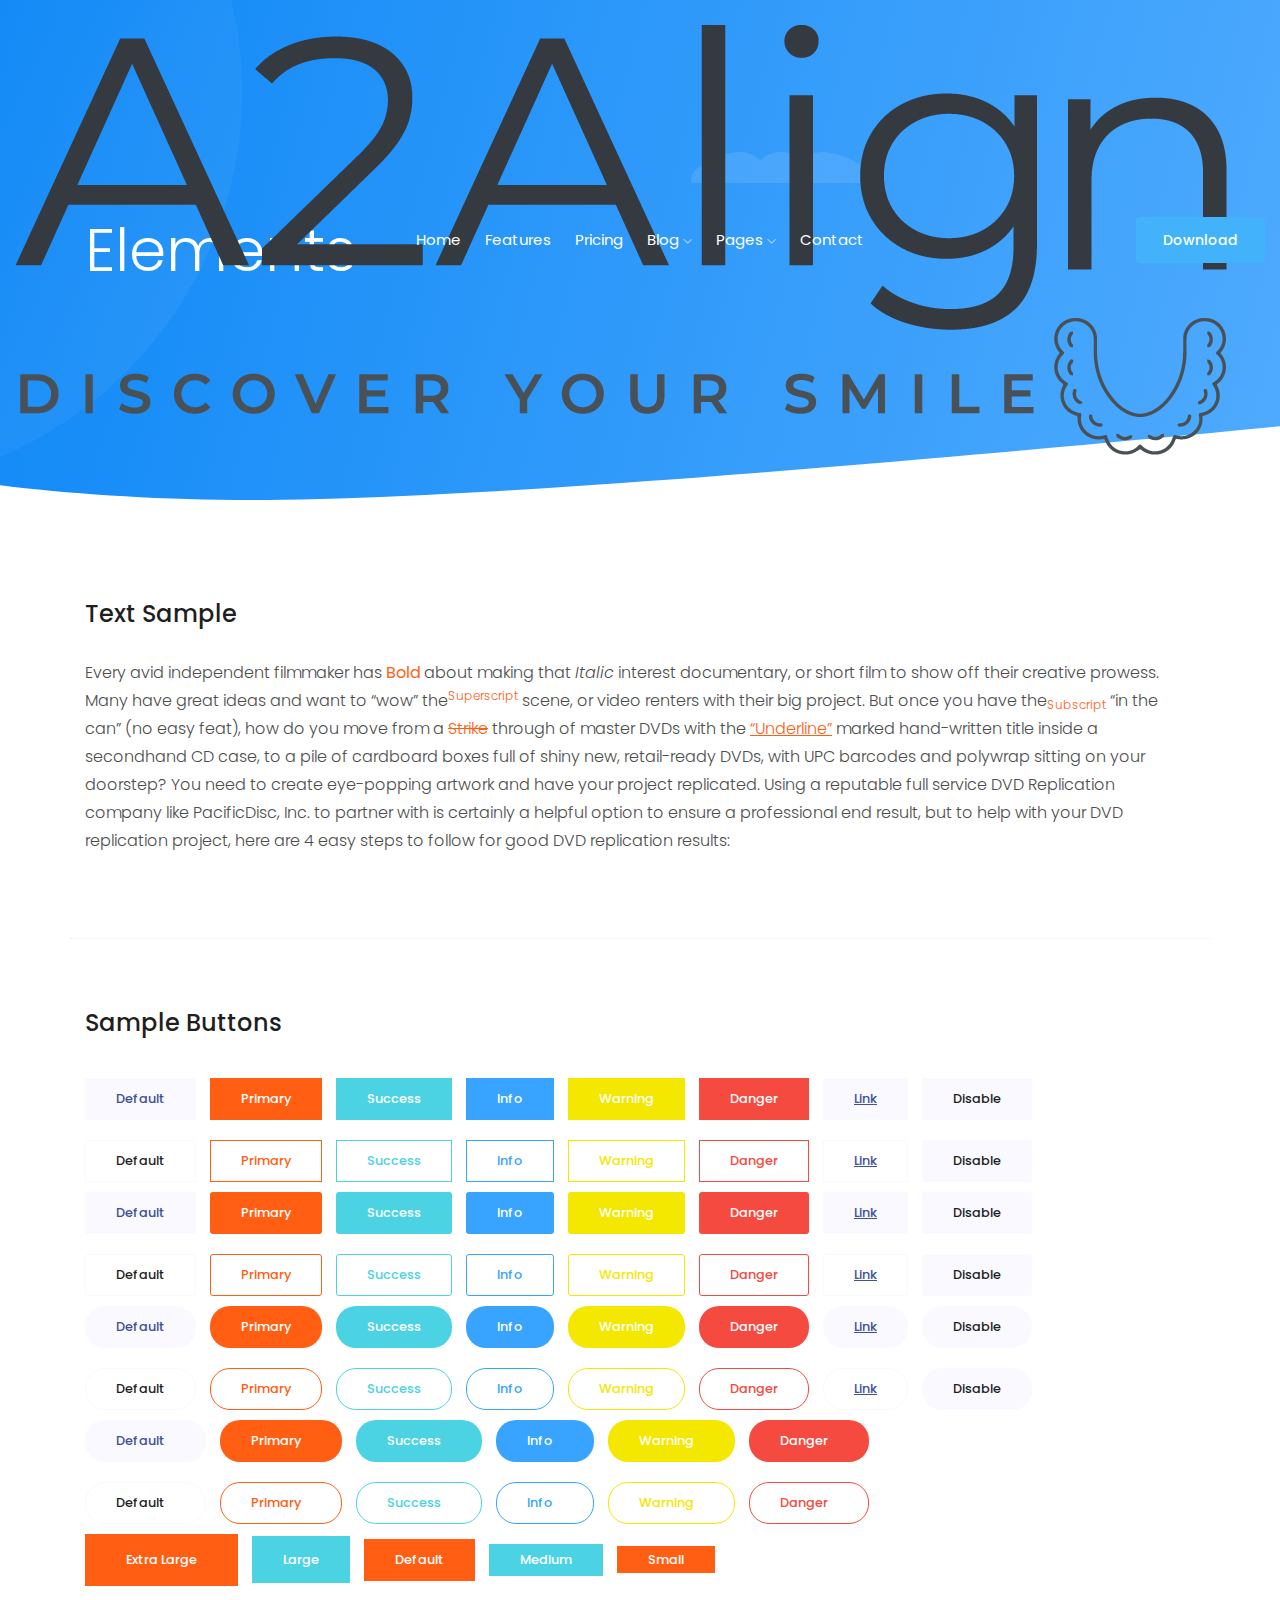
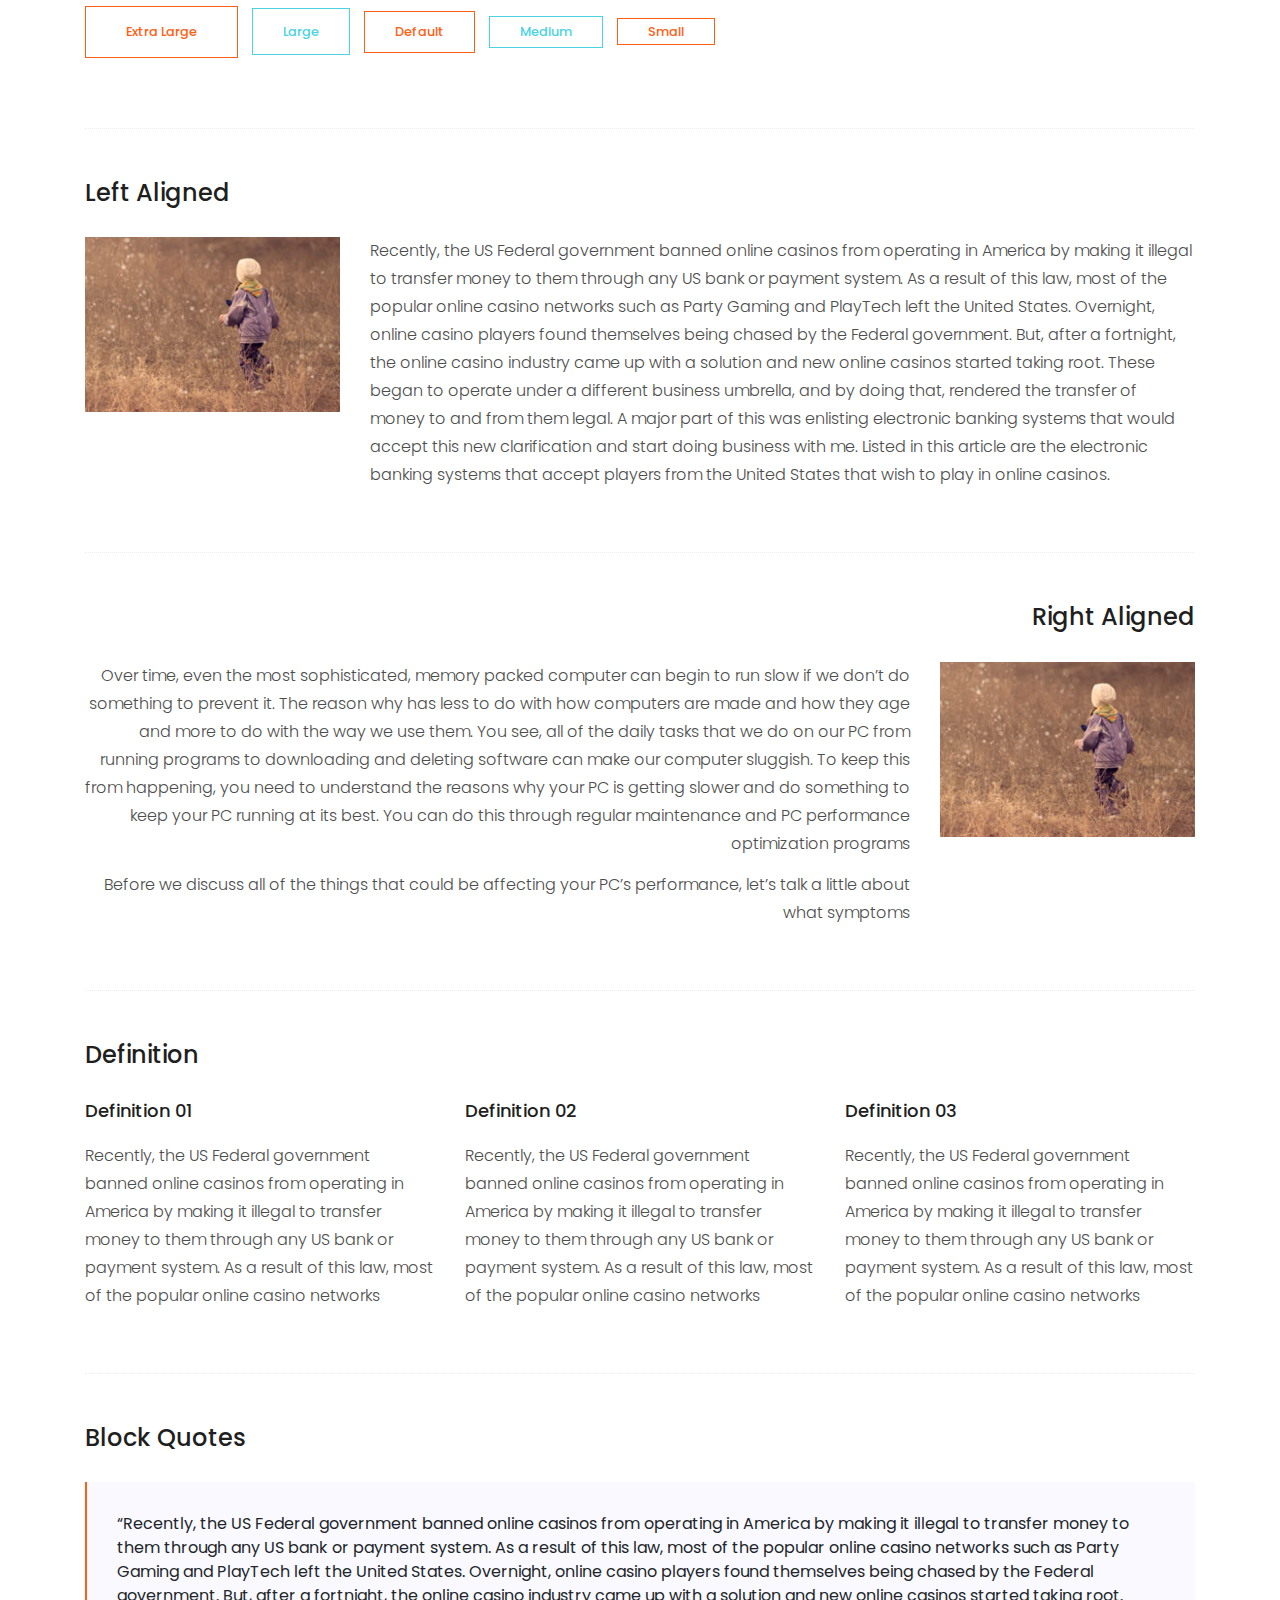
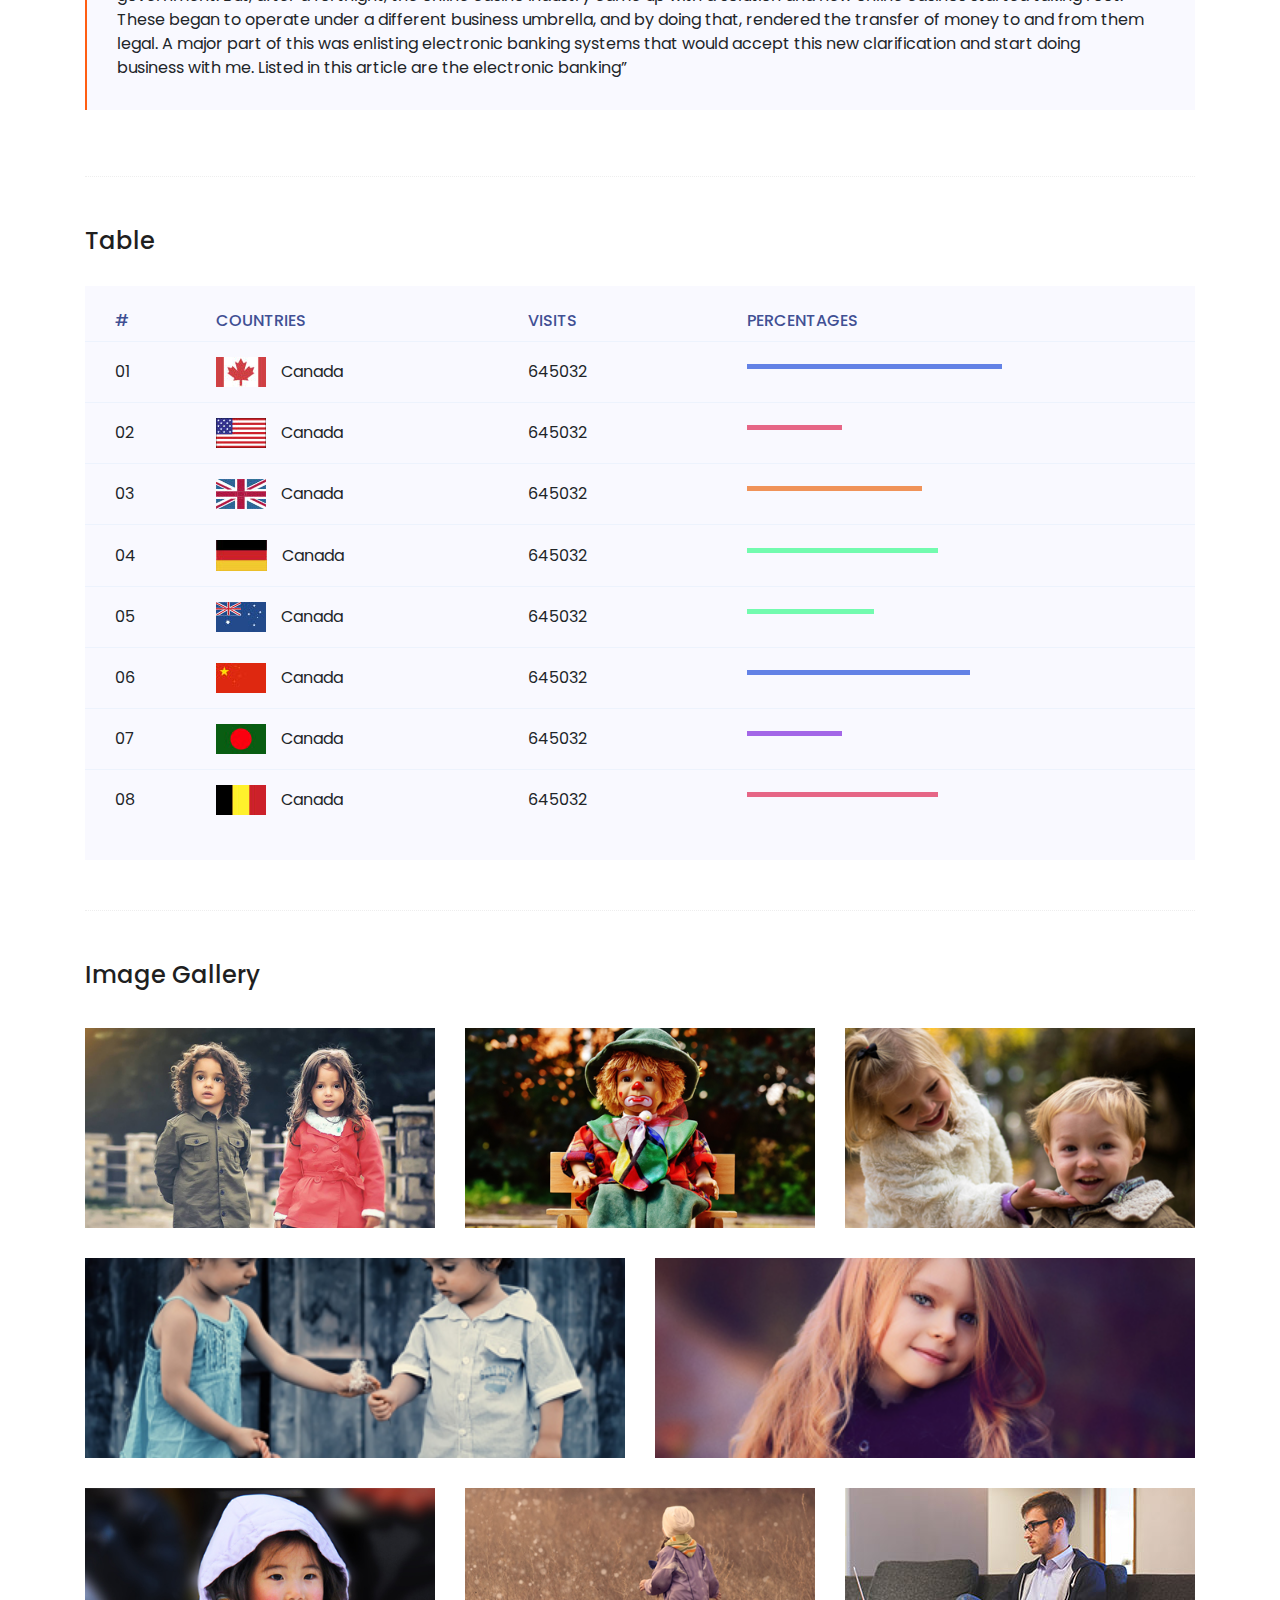
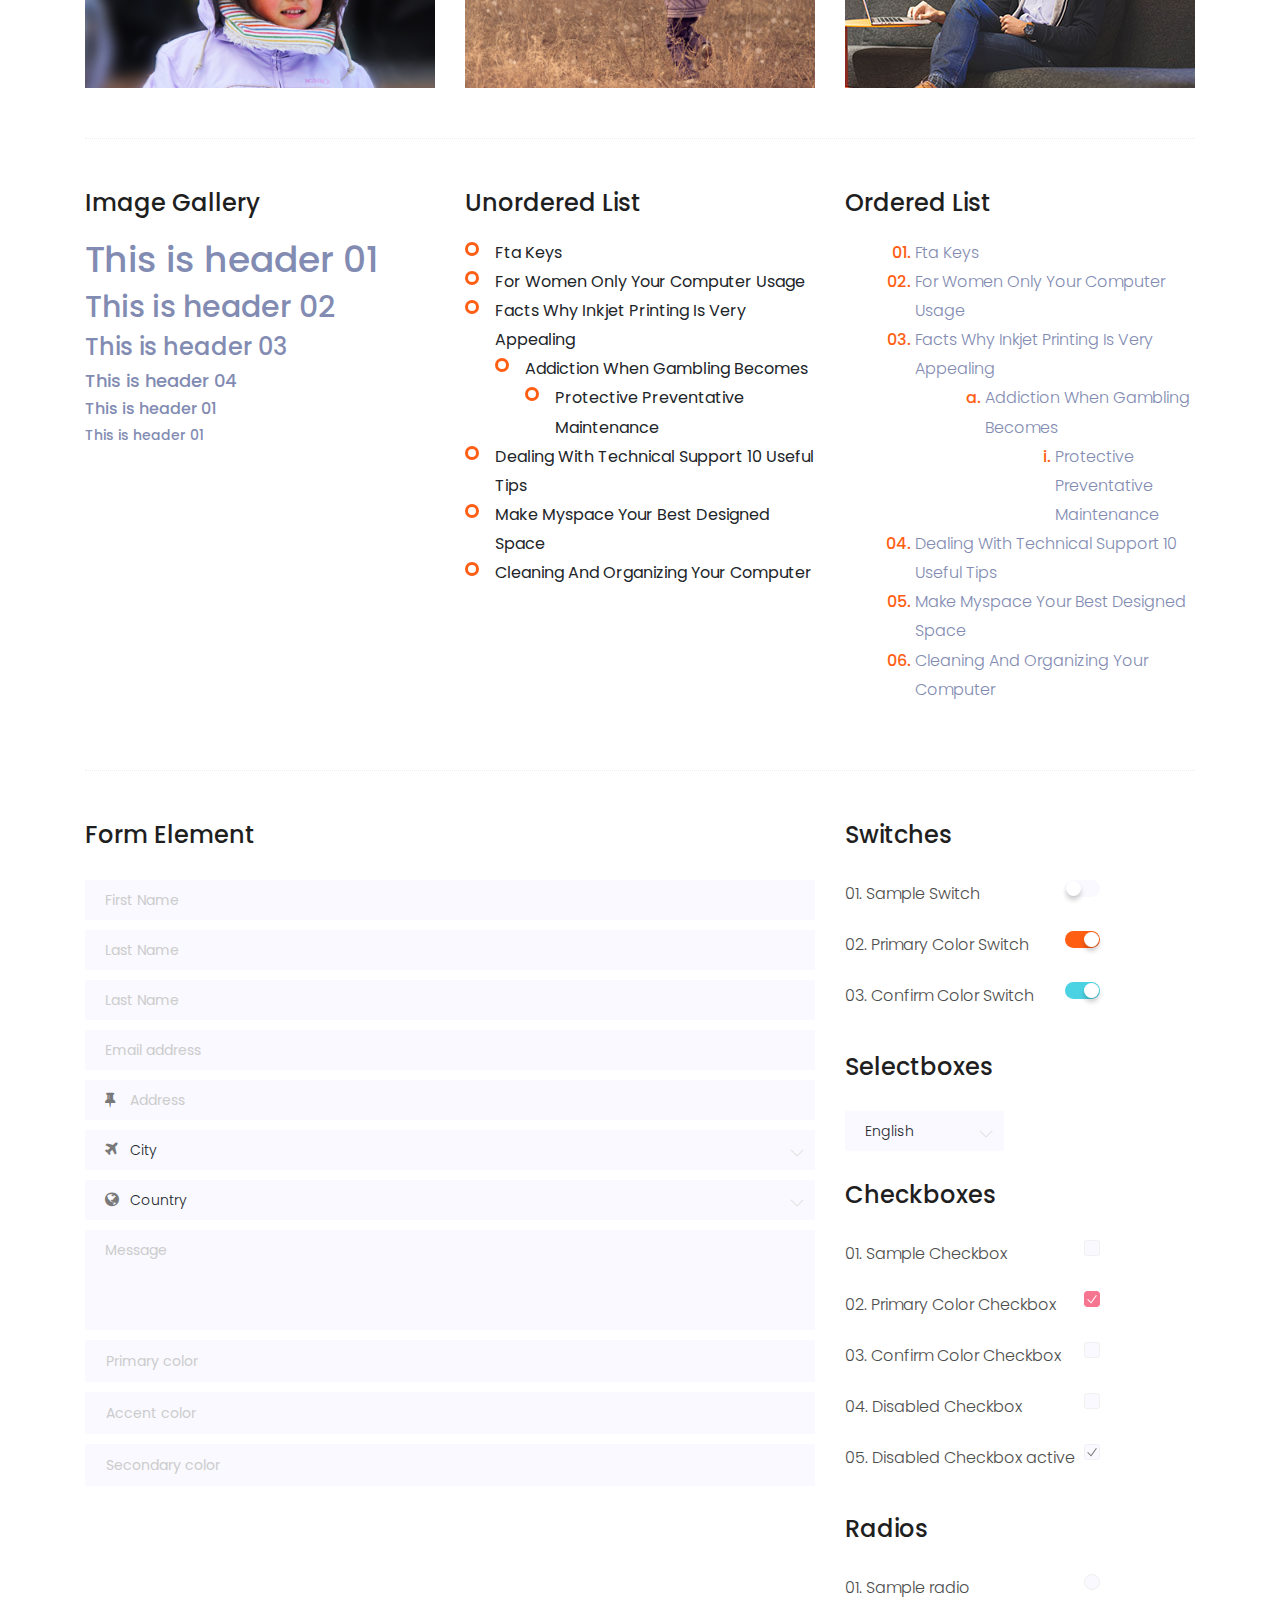
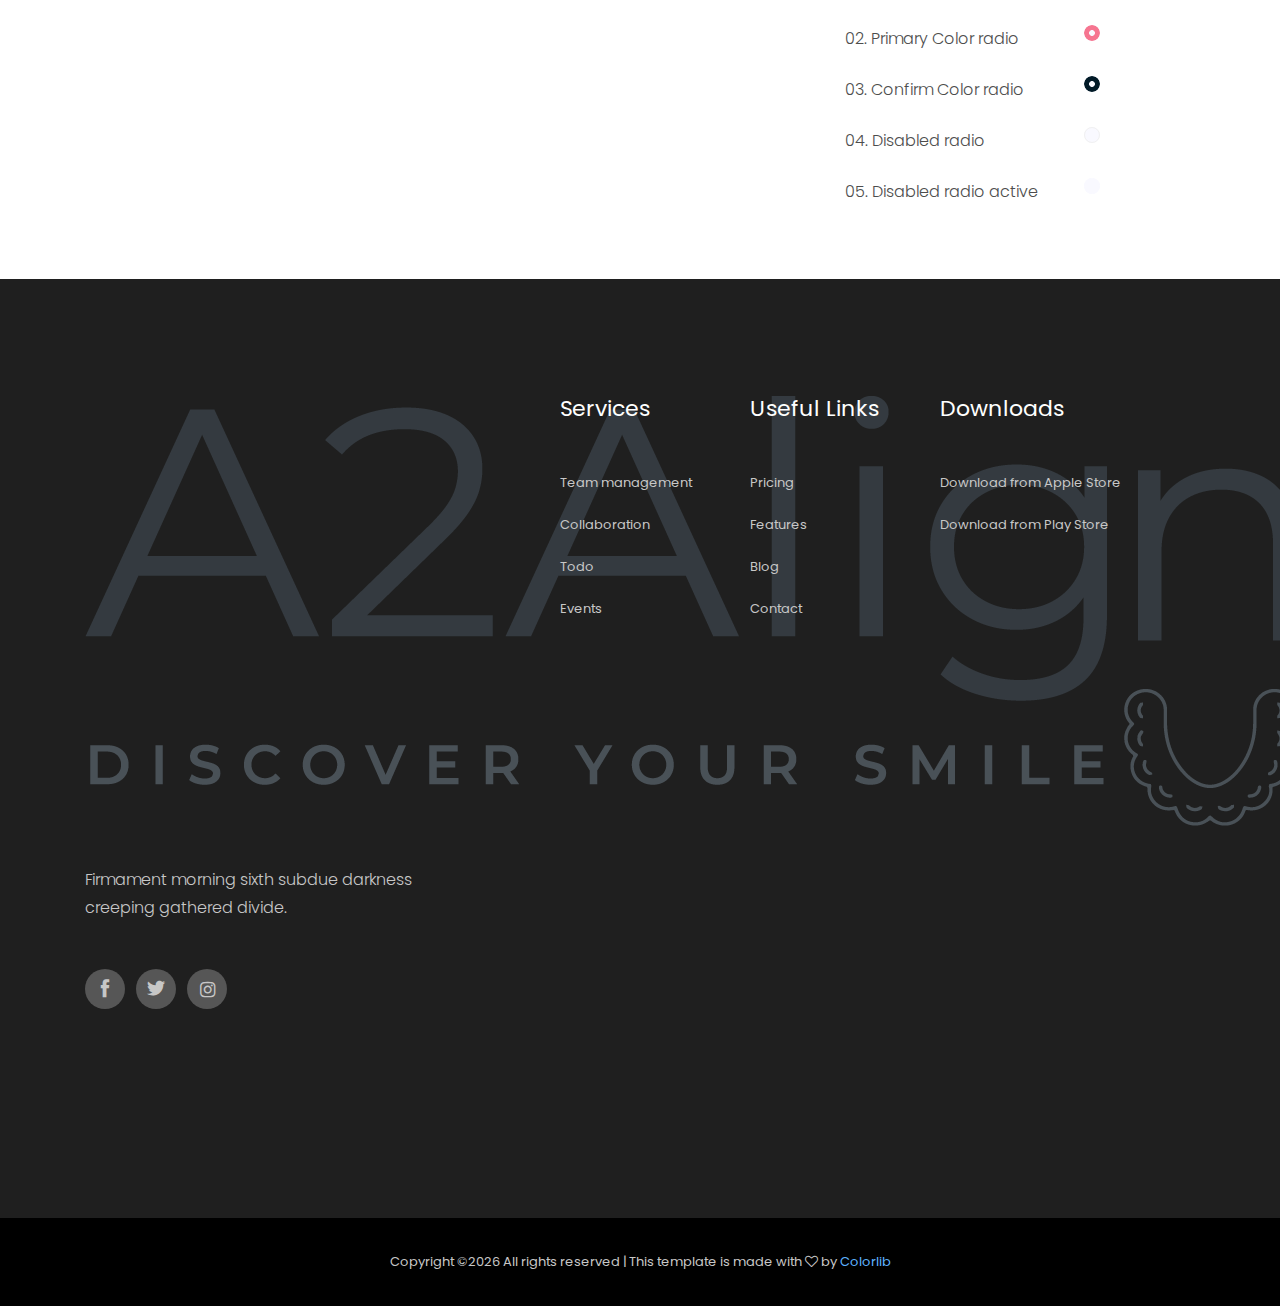
<file: elements.html>
<!doctype html>
<html class="no-js" lang="zxx">

<head>
	<meta charset="utf-8">
	<meta http-equiv="x-ua-compatible" content="ie=edge">
	<title>AppLab</title>
	<meta name="description" content="">
	<meta name="viewport" content="width=device-width, initial-scale=1">

	<!-- <link rel="manifest" href="site.webmanifest"> -->
	<!-- Place favicon.ico in the root directory -->

	<!-- CSS here -->
	<link rel="stylesheet" href="css/bootstrap.min.css">
	<link rel="stylesheet" href="css/owl.carousel.min.css">
	<link rel="stylesheet" href="css/magnific-popup.css">
	<link rel="stylesheet" href="css/font-awesome.min.css">
	<link rel="stylesheet" href="css/themify-icons.css">
	<link rel="stylesheet" href="css/nice-select.css">
	<link rel="stylesheet" href="css/flaticon.css">
	<link rel="stylesheet" href="css/gijgo.css">
	<link rel="stylesheet" href="css/animate.min.css">
	<link rel="stylesheet" href="css/slicknav.css">
	<link rel="stylesheet" href="css/style.css">
	<!-- <link rel="stylesheet" href="css/responsive.css"> -->
</head>

<body>
	<!--[if lte IE 9]>
            <p class="browserupgrade">You are using an <strong>outdated</strong> browser. Please <a href="https://browsehappy.com/">upgrade your browser</a> to improve your experience and security.</p>
        <![endif]-->

    <!-- header-start -->
    <header>
        <div class="header-area ">
            <div id="sticky-header" class="main-header-area">
                <div class="container-fluid">
                    <div class="row align-items-center">
                        <div class="col-xl-3 col-lg-2">
                            <div class="logo">
                                <a href="index.html">
                                    <img src="img/logo.png" alt="">
                                </a>
                            </div>
                        </div>
                        <div class="col-xl-6 col-lg-7">
                            <div class="main-menu  d-none d-lg-block">
                                <nav>
                                    <ul id="navigation">
                                        <li><a class="active" href="index.html">home</a></li>
                                        <li><a href="features.html">Features</a></li>
                                        <li><a href="Pricing.html">Pricing</a></li>
                                        <li><a href="#">blog <i class="ti-angle-down"></i></a>
                                            <ul class="submenu">
                                                <li><a href="blog.html">blog</a></li>
                                                <li><a href="single-blog.html">single-blog</a></li>
                                            </ul>
                                        </li>
                                        <li><a href="#">pages <i class="ti-angle-down"></i></a>
                                            <ul class="submenu">
                                                 <li><a href="elements.html">elements</a></li>
                                            </ul>
                                        </li>
                                        <li><a href="contact.html">Contact</a></li>
                                    </ul>
                                </nav>
                            </div>
                        </div>
                        <div class="col-xl-3 col-lg-3 d-none d-lg-block">
                            <div class="Appointment">
                                <div class="book_btn d-none d-lg-block">
                                    <a  href="#">Download</a>
                                </div>
                            </div>
                        </div>
                        <div class="col-12">
                            <div class="mobile_menu d-block d-lg-none"></div>
                        </div>
                    </div>

                </div>
            </div>
        </div>
    </header>
    <!-- header-end -->

    <!-- bradcam_area  -->
    <div class="bradcam_area bradcam_bg_1">
        <div class="container">
            <div class="row">
                <div class="col-xl-12">
                    <div class="bradcam_text">
                        <h3>Elements</h3>
                    </div>
                </div>
            </div>
        </div>
    </div>
    <!-- /bradcam_area  -->

	<!-- Start Sample Area -->
	<section class="sample-text-area">
		<div class="container box_1170">
			<h3 class="text-heading">Text Sample</h3>
			<p class="sample-text">
				Every avid independent filmmaker has <b>Bold</b> about making that <i>Italic</i> interest documentary,
				or short
				film to show off their creative prowess. Many have great ideas and want to “wow”
				the<sup>Superscript</sup> scene,
				or video renters with their big project. But once you have the<sub>Subscript</sub> “in the can” (no easy
				feat), how
				do you move from a <del>Strike</del> through of master DVDs with the <u>“Underline”</u> marked
				hand-written title
				inside a secondhand CD case, to a pile of cardboard boxes full of shiny new, retail-ready DVDs, with UPC
				barcodes
				and polywrap sitting on your doorstep? You need to create eye-popping artwork and have your project
				replicated.
				Using a reputable full service DVD Replication company like PacificDisc, Inc. to partner with is
				certainly a
				helpful option to ensure a professional end result, but to help with your DVD replication project, here
				are 4 easy
				steps to follow for good DVD replication results:

			</p>
		</div>
	</section>
	<!-- End Sample Area -->

	<!-- Start Button -->
	<section class="button-area">
		<div class="container box_1170 border-top-generic">
			<h3 class="text-heading">Sample Buttons</h3>
			<div class="button-group-area">
				<a href="#" class="genric-btn default">Default</a>
				<a href="#" class="genric-btn primary">Primary</a>
				<a href="#" class="genric-btn success">Success</a>
				<a href="#" class="genric-btn info">Info</a>
				<a href="#" class="genric-btn warning">Warning</a>
				<a href="#" class="genric-btn danger">Danger</a>
				<a href="#" class="genric-btn link">Link</a>
				<a href="#" class="genric-btn disable">Disable</a>
			</div>
			<div class="button-group-area mt-10">
				<a href="#" class="genric-btn default-border">Default</a>
				<a href="#" class="genric-btn primary-border">Primary</a>
				<a href="#" class="genric-btn success-border">Success</a>
				<a href="#" class="genric-btn info-border">Info</a>
				<a href="#" class="genric-btn warning-border">Warning</a>
				<a href="#" class="genric-btn danger-border">Danger</a>
				<a href="#" class="genric-btn link-border">Link</a>
				<a href="#" class="genric-btn disable">Disable</a>
			</div>
			<div class="button-group-area mt-40">
				<a href="#" class="genric-btn default radius">Default</a>
				<a href="#" class="genric-btn primary radius">Primary</a>
				<a href="#" class="genric-btn success radius">Success</a>
				<a href="#" class="genric-btn info radius">Info</a>
				<a href="#" class="genric-btn warning radius">Warning</a>
				<a href="#" class="genric-btn danger radius">Danger</a>
				<a href="#" class="genric-btn link radius">Link</a>
				<a href="#" class="genric-btn disable radius">Disable</a>
			</div>
			<div class="button-group-area mt-10">
				<a href="#" class="genric-btn default-border radius">Default</a>
				<a href="#" class="genric-btn primary-border radius">Primary</a>
				<a href="#" class="genric-btn success-border radius">Success</a>
				<a href="#" class="genric-btn info-border radius">Info</a>
				<a href="#" class="genric-btn warning-border radius">Warning</a>
				<a href="#" class="genric-btn danger-border radius">Danger</a>
				<a href="#" class="genric-btn link-border radius">Link</a>
				<a href="#" class="genric-btn disable radius">Disable</a>
			</div>
			<div class="button-group-area mt-40">
				<a href="#" class="genric-btn default circle">Default</a>
				<a href="#" class="genric-btn primary circle">Primary</a>
				<a href="#" class="genric-btn success circle">Success</a>
				<a href="#" class="genric-btn info circle">Info</a>
				<a href="#" class="genric-btn warning circle">Warning</a>
				<a href="#" class="genric-btn danger circle">Danger</a>
				<a href="#" class="genric-btn link circle">Link</a>
				<a href="#" class="genric-btn disable circle">Disable</a>
			</div>
			<div class="button-group-area mt-10">
				<a href="#" class="genric-btn default-border circle">Default</a>
				<a href="#" class="genric-btn primary-border circle">Primary</a>
				<a href="#" class="genric-btn success-border circle">Success</a>
				<a href="#" class="genric-btn info-border circle">Info</a>
				<a href="#" class="genric-btn warning-border circle">Warning</a>
				<a href="#" class="genric-btn danger-border circle">Danger</a>
				<a href="#" class="genric-btn link-border circle">Link</a>
				<a href="#" class="genric-btn disable circle">Disable</a>
			</div>
			<div class="button-group-area mt-40">
				<a href="#" class="genric-btn default circle arrow">Default<span class="lnr lnr-arrow-right"></span></a>
				<a href="#" class="genric-btn primary circle arrow">Primary<span class="lnr lnr-arrow-right"></span></a>
				<a href="#" class="genric-btn success circle arrow">Success<span class="lnr lnr-arrow-right"></span></a>
				<a href="#" class="genric-btn info circle arrow">Info<span class="lnr lnr-arrow-right"></span></a>
				<a href="#" class="genric-btn warning circle arrow">Warning<span class="lnr lnr-arrow-right"></span></a>
				<a href="#" class="genric-btn danger circle arrow">Danger<span class="lnr lnr-arrow-right"></span></a>
			</div>
			<div class="button-group-area mt-10">
				<a href="#" class="genric-btn default-border circle arrow">Default<span
						class="lnr lnr-arrow-right"></span></a>
				<a href="#" class="genric-btn primary-border circle arrow">Primary<span
						class="lnr lnr-arrow-right"></span></a>
				<a href="#" class="genric-btn success-border circle arrow">Success<span
						class="lnr lnr-arrow-right"></span></a>
				<a href="#" class="genric-btn info-border circle arrow">Info<span
						class="lnr lnr-arrow-right"></span></a>
				<a href="#" class="genric-btn warning-border circle arrow">Warning<span
						class="lnr lnr-arrow-right"></span></a>
				<a href="#" class="genric-btn danger-border circle arrow">Danger<span
						class="lnr lnr-arrow-right"></span></a>
			</div>
			<div class="button-group-area mt-40">
				<a href="#" class="genric-btn primary e-large">Extra Large</a>
				<a href="#" class="genric-btn success large">Large</a>
				<a href="#" class="genric-btn primary">Default</a>
				<a href="#" class="genric-btn success medium">Medium</a>
				<a href="#" class="genric-btn primary small">Small</a>
			</div>
			<div class="button-group-area mt-10">
				<a href="#" class="genric-btn primary-border e-large">Extra Large</a>
				<a href="#" class="genric-btn success-border large">Large</a>
				<a href="#" class="genric-btn primary-border">Default</a>
				<a href="#" class="genric-btn success-border medium">Medium</a>
				<a href="#" class="genric-btn primary-border small">Small</a>
			</div>
		</div>
	</section>
	<!-- End Button -->

	<!-- Start Align Area -->
	<div class="whole-wrap">
		<div class="container box_1170">
			<div class="section-top-border">
				<h3 class="mb-30">Left Aligned</h3>
				<div class="row">
					<div class="col-md-3">
						<img src="img/elements/d.jpg" alt="" class="img-fluid">
					</div>
					<div class="col-md-9 mt-sm-20">
						<p>Recently, the US Federal government banned online casinos from operating in America by making
							it illegal to
							transfer money to them through any US bank or payment system. As a result of this law, most
							of the popular
							online casino networks such as Party Gaming and PlayTech left the United States. Overnight,
							online casino
							players found themselves being chased by the Federal government. But, after a fortnight, the
							online casino
							industry came up with a solution and new online casinos started taking root. These began to
							operate under a
							different business umbrella, and by doing that, rendered the transfer of money to and from
							them legal. A major
							part of this was enlisting electronic banking systems that would accept this new
							clarification and start doing
							business with me. Listed in this article are the electronic banking systems that accept
							players from the United
							States that wish to play in online casinos.</p>
					</div>
				</div>
			</div>
			<div class="section-top-border text-right">
				<h3 class="mb-30">Right Aligned</h3>
				<div class="row">
					<div class="col-md-9">
						<p class="text-right">Over time, even the most sophisticated, memory packed computer can begin
							to run slow if we
							don’t do something to prevent it. The reason why has less to do with how computers are made
							and how they age and
							more to do with the way we use them. You see, all of the daily tasks that we do on our PC
							from running programs
							to downloading and deleting software can make our computer sluggish. To keep this from
							happening, you need to
							understand the reasons why your PC is getting slower and do something to keep your PC
							running at its best. You
							can do this through regular maintenance and PC performance optimization programs</p>
						<p class="text-right">Before we discuss all of the things that could be affecting your PC’s
							performance, let’s
							talk a little about what symptoms</p>
					</div>
					<div class="col-md-3">
						<img src="img/elements/d.jpg" alt="" class="img-fluid">
					</div>
				</div>
			</div>
			<div class="section-top-border">
				<h3 class="mb-30">Definition</h3>
				<div class="row">
					<div class="col-md-4">
						<div class="single-defination">
							<h4 class="mb-20">Definition 01</h4>
							<p>Recently, the US Federal government banned online casinos from operating in America by
								making it illegal to
								transfer money to them through any US bank or payment system. As a result of this law,
								most of the popular
								online casino networks</p>
						</div>
					</div>
					<div class="col-md-4">
						<div class="single-defination">
							<h4 class="mb-20">Definition 02</h4>
							<p>Recently, the US Federal government banned online casinos from operating in America by
								making it illegal to
								transfer money to them through any US bank or payment system. As a result of this law,
								most of the popular
								online casino networks</p>
						</div>
					</div>
					<div class="col-md-4">
						<div class="single-defination">
							<h4 class="mb-20">Definition 03</h4>
							<p>Recently, the US Federal government banned online casinos from operating in America by
								making it illegal to
								transfer money to them through any US bank or payment system. As a result of this law,
								most of the popular
								online casino networks</p>
						</div>
					</div>
				</div>
			</div>
			<div class="section-top-border">
				<h3 class="mb-30">Block Quotes</h3>
				<div class="row">
					<div class="col-lg-12">
						<blockquote class="generic-blockquote">
							“Recently, the US Federal government banned online casinos from operating in America by
							making it illegal to
							transfer money to them through any US bank or payment system. As a result of this law, most
							of the popular
							online casino networks such as Party Gaming and PlayTech left the United States. Overnight,
							online casino
							players found themselves being chased by the Federal government. But, after a fortnight, the
							online casino
							industry came up with a solution and new online casinos started taking root. These began to
							operate under a
							different business umbrella, and by doing that, rendered the transfer of money to and from
							them legal. A major
							part of this was enlisting electronic banking systems that would accept this new
							clarification and start doing
							business with me. Listed in this article are the electronic banking”
						</blockquote>
					</div>
				</div>
			</div>
			<div class="section-top-border">
				<h3 class="mb-30">Table</h3>
				<div class="progress-table-wrap">
					<div class="progress-table">
						<div class="table-head">
							<div class="serial">#</div>
							<div class="country">Countries</div>
							<div class="visit">Visits</div>
							<div class="percentage">Percentages</div>
						</div>
						<div class="table-row">
							<div class="serial">01</div>
							<div class="country"> <img src="img/elements/f1.jpg" alt="flag">Canada</div>
							<div class="visit">645032</div>
							<div class="percentage">
								<div class="progress">
									<div class="progress-bar color-1" role="progressbar" style="width: 80%"
										aria-valuenow="80" aria-valuemin="0" aria-valuemax="100"></div>
								</div>
							</div>
						</div>
						<div class="table-row">
							<div class="serial">02</div>
							<div class="country"> <img src="img/elements/f2.jpg" alt="flag">Canada</div>
							<div class="visit">645032</div>
							<div class="percentage">
								<div class="progress">
									<div class="progress-bar color-2" role="progressbar" style="width: 30%"
										aria-valuenow="30" aria-valuemin="0" aria-valuemax="100"></div>
								</div>
							</div>
						</div>
						<div class="table-row">
							<div class="serial">03</div>
							<div class="country"> <img src="img/elements/f3.jpg" alt="flag">Canada</div>
							<div class="visit">645032</div>
							<div class="percentage">
								<div class="progress">
									<div class="progress-bar color-3" role="progressbar" style="width: 55%"
										aria-valuenow="55" aria-valuemin="0" aria-valuemax="100"></div>
								</div>
							</div>
						</div>
						<div class="table-row">
							<div class="serial">04</div>
							<div class="country"> <img src="img/elements/f4.jpg" alt="flag">Canada</div>
							<div class="visit">645032</div>
							<div class="percentage">
								<div class="progress">
									<div class="progress-bar color-4" role="progressbar" style="width: 60%"
										aria-valuenow="60" aria-valuemin="0" aria-valuemax="100"></div>
								</div>
							</div>
						</div>
						<div class="table-row">
							<div class="serial">05</div>
							<div class="country"> <img src="img/elements/f5.jpg" alt="flag">Canada</div>
							<div class="visit">645032</div>
							<div class="percentage">
								<div class="progress">
									<div class="progress-bar color-5" role="progressbar" style="width: 40%"
										aria-valuenow="40" aria-valuemin="0" aria-valuemax="100"></div>
								</div>
							</div>
						</div>
						<div class="table-row">
							<div class="serial">06</div>
							<div class="country"> <img src="img/elements/f6.jpg" alt="flag">Canada</div>
							<div class="visit">645032</div>
							<div class="percentage">
								<div class="progress">
									<div class="progress-bar color-6" role="progressbar" style="width: 70%"
										aria-valuenow="70" aria-valuemin="0" aria-valuemax="100"></div>
								</div>
							</div>
						</div>
						<div class="table-row">
							<div class="serial">07</div>
							<div class="country"> <img src="img/elements/f7.jpg" alt="flag">Canada</div>
							<div class="visit">645032</div>
							<div class="percentage">
								<div class="progress">
									<div class="progress-bar color-7" role="progressbar" style="width: 30%"
										aria-valuenow="30" aria-valuemin="0" aria-valuemax="100"></div>
								</div>
							</div>
						</div>
						<div class="table-row">
							<div class="serial">08</div>
							<div class="country"> <img src="img/elements/f8.jpg" alt="flag">Canada</div>
							<div class="visit">645032</div>
							<div class="percentage">
								<div class="progress">
									<div class="progress-bar color-8" role="progressbar" style="width: 60%"
										aria-valuenow="60" aria-valuemin="0" aria-valuemax="100"></div>
								</div>
							</div>
						</div>
					</div>
				</div>
			</div>
			<div class="section-top-border">
				<h3>Image Gallery</h3>
				<div class="row gallery-item">
					<div class="col-md-4">
						<a href="img/elements/g1.jpg" class="img-pop-up">
							<div class="single-gallery-image" style="background: url(img/elements/g1.jpg);"></div>
						</a>
					</div>
					<div class="col-md-4">
						<a href="img/elements/g2.jpg" class="img-pop-up">
							<div class="single-gallery-image" style="background: url(img/elements/g2.jpg);"></div>
						</a>
					</div>
					<div class="col-md-4">
						<a href="img/elements/g3.jpg" class="img-pop-up">
							<div class="single-gallery-image" style="background: url(img/elements/g3.jpg);"></div>
						</a>
					</div>
					<div class="col-md-6">
						<a href="img/elements/g4.jpg" class="img-pop-up">
							<div class="single-gallery-image" style="background: url(img/elements/g4.jpg);"></div>
						</a>
					</div>
					<div class="col-md-6">
						<a href="img/elements/g5.jpg" class="img-pop-up">
							<div class="single-gallery-image" style="background: url(img/elements/g5.jpg);"></div>
						</a>
					</div>
					<div class="col-md-4">
						<a href="img/elements/g6.jpg" class="img-pop-up">
							<div class="single-gallery-image" style="background: url(img/elements/g6.jpg);"></div>
						</a>
					</div>
					<div class="col-md-4">
						<a href="img/elements/g7.jpg" class="img-pop-up">
							<div class="single-gallery-image" style="background: url(img/elements/g7.jpg);"></div>
						</a>
					</div>
					<div class="col-md-4">
						<a href="img/elements/g8.jpg" class="img-pop-up">
							<div class="single-gallery-image" style="background: url(img/elements/g8.jpg);"></div>
						</a>
					</div>
				</div>
			</div>
			<div class="section-top-border">
				<div class="row">
					<div class="col-md-4">
						<h3 class="mb-20">Image Gallery</h3>
						<div class="typography">
							<h1>This is header 01</h1>
							<h2>This is header 02</h2>
							<h3>This is header 03</h3>
							<h4>This is header 04</h4>
							<h5>This is header 01</h5>
							<h6>This is header 01</h6>
						</div>
					</div>
					<div class="col-md-4 mt-sm-30">
						<h3 class="mb-20">Unordered List</h3>
						<div class="">
							<ul class="unordered-list">
								<li>Fta Keys</li>
								<li>For Women Only Your Computer Usage</li>
								<li>Facts Why Inkjet Printing Is Very Appealing
									<ul>
										<li>Addiction When Gambling Becomes
											<ul>
												<li>Protective Preventative Maintenance</li>
											</ul>
										</li>
									</ul>
								</li>
								<li>Dealing With Technical Support 10 Useful Tips</li>
								<li>Make Myspace Your Best Designed Space</li>
								<li>Cleaning And Organizing Your Computer</li>
							</ul>
						</div>
					</div>
					<div class="col-md-4 mt-sm-30">
						<h3 class="mb-20">Ordered List</h3>
						<div class="">
							<ol class="ordered-list">
								<li><span>Fta Keys</span></li>
								<li><span>For Women Only Your Computer Usage</span></li>
								<li><span>Facts Why Inkjet Printing Is Very Appealing</span>
									<ol class="ordered-list-alpha">
										<li><span>Addiction When Gambling Becomes</span>
											<ol class="ordered-list-roman">
												<li><span>Protective Preventative Maintenance</span></li>
											</ol>
										</li>
									</ol>
								</li>
								<li><span>Dealing With Technical Support 10 Useful Tips</span></li>
								<li><span>Make Myspace Your Best Designed Space</span></li>
								<li><span>Cleaning And Organizing Your Computer</span></li>
							</ol>
						</div>
					</div>
				</div>
			</div>
			<div class="section-top-border">
				<div class="row">
					<div class="col-lg-8 col-md-8">
						<h3 class="mb-30">Form Element</h3>
						<form action="#">
							<div class="mt-10">
								<input type="text" name="first_name" placeholder="First Name"
									onfocus="this.placeholder = ''" onblur="this.placeholder = 'First Name'" required
									class="single-input">
							</div>
							<div class="mt-10">
								<input type="text" name="last_name" placeholder="Last Name"
									onfocus="this.placeholder = ''" onblur="this.placeholder = 'Last Name'" required
									class="single-input">
							</div>
							<div class="mt-10">
								<input type="text" name="last_name" placeholder="Last Name"
									onfocus="this.placeholder = ''" onblur="this.placeholder = 'Last Name'" required
									class="single-input">
							</div>
							<div class="mt-10">
								<input type="email" name="EMAIL" placeholder="Email address"
									onfocus="this.placeholder = ''" onblur="this.placeholder = 'Email address'" required
									class="single-input">
							</div>
							<div class="input-group-icon mt-10">
								<div class="icon"><i class="fa fa-thumb-tack" aria-hidden="true"></i></div>
								<input type="text" name="address" placeholder="Address" onfocus="this.placeholder = ''"
									onblur="this.placeholder = 'Address'" required class="single-input">
							</div>
							<div class="input-group-icon mt-10">
								<div class="icon"><i class="fa fa-plane" aria-hidden="true"></i></div>
								<div class="form-select" id="default-select"">
											<select>
												<option value=" 1">City</option>
									<option value="1">Dhaka</option>
									<option value="1">Dilli</option>
									<option value="1">Newyork</option>
									<option value="1">Islamabad</option>
									</select>
								</div>
							</div>
							<div class="input-group-icon mt-10">
								<div class="icon"><i class="fa fa-globe" aria-hidden="true"></i></div>
								<div class="form-select" id="default-select"">
											<select>
												<option value=" 1">Country</option>
									<option value="1">Bangladesh</option>
									<option value="1">India</option>
									<option value="1">England</option>
									<option value="1">Srilanka</option>
									</select>
								</div>
							</div>

							<div class="mt-10">
								<textarea class="single-textarea" placeholder="Message" onfocus="this.placeholder = ''"
									onblur="this.placeholder = 'Message'" required></textarea>
							</div>
							<!-- For Gradient Border Use -->
							<!-- <div class="mt-10">
										<div class="primary-input">
											<input id="primary-input" type="text" name="first_name" placeholder="Primary color" onfocus="this.placeholder = ''" onblur="this.placeholder = 'Primary color'">
											<label for="primary-input"></label>
										</div>
									</div> -->
							<div class="mt-10">
								<input type="text" name="first_name" placeholder="Primary color"
									onfocus="this.placeholder = ''" onblur="this.placeholder = 'Primary color'" required
									class="single-input-primary">
							</div>
							<div class="mt-10">
								<input type="text" name="first_name" placeholder="Accent color"
									onfocus="this.placeholder = ''" onblur="this.placeholder = 'Accent color'" required
									class="single-input-accent">
							</div>
							<div class="mt-10">
								<input type="text" name="first_name" placeholder="Secondary color"
									onfocus="this.placeholder = ''" onblur="this.placeholder = 'Secondary color'"
									required class="single-input-secondary">
							</div>
						</form>
					</div>
					<div class="col-lg-3 col-md-4 mt-sm-30">
						<div class="single-element-widget">
							<h3 class="mb-30">Switches</h3>
							<div class="switch-wrap d-flex justify-content-between">
								<p>01. Sample Switch</p>
								<div class="primary-switch">
									<input type="checkbox" id="default-switch">
									<label for="default-switch"></label>
								</div>
							</div>
							<div class="switch-wrap d-flex justify-content-between">
								<p>02. Primary Color Switch</p>
								<div class="primary-switch">
									<input type="checkbox" id="primary-switch" checked>
									<label for="primary-switch"></label>
								</div>
							</div>
							<div class="switch-wrap d-flex justify-content-between">
								<p>03. Confirm Color Switch</p>
								<div class="confirm-switch">
									<input type="checkbox" id="confirm-switch" checked>
									<label for="confirm-switch"></label>
								</div>
							</div>
						</div>
						<div class="single-element-widget mt-30">
							<h3 class="mb-30">Selectboxes</h3>
							<div class="default-select" id="default-select"">
										<select>
											<option value=" 1">English</option>
								<option value="1">Spanish</option>
								<option value="1">Arabic</option>
								<option value="1">Portuguise</option>
								<option value="1">Bengali</option>
								</select>
							</div>
						</div>
						<div class="single-element-widget mt-30">
							<h3 class="mb-30">Checkboxes</h3>
							<div class="switch-wrap d-flex justify-content-between">
								<p>01. Sample Checkbox</p>
								<div class="primary-checkbox">
									<input type="checkbox" id="default-checkbox">
									<label for="default-checkbox"></label>
								</div>
							</div>
							<div class="switch-wrap d-flex justify-content-between">
								<p>02. Primary Color Checkbox</p>
								<div class="primary-checkbox">
									<input type="checkbox" id="primary-checkbox" checked>
									<label for="primary-checkbox"></label>
								</div>
							</div>
							<div class="switch-wrap d-flex justify-content-between">
								<p>03. Confirm Color Checkbox</p>
								<div class="confirm-checkbox">
									<input type="checkbox" id="confirm-checkbox">
									<label for="confirm-checkbox"></label>
								</div>
							</div>
							<div class="switch-wrap d-flex justify-content-between">
								<p>04. Disabled Checkbox</p>
								<div class="disabled-checkbox">
									<input type="checkbox" id="disabled-checkbox" disabled>
									<label for="disabled-checkbox"></label>
								</div>
							</div>
							<div class="switch-wrap d-flex justify-content-between">
								<p>05. Disabled Checkbox active</p>
								<div class="disabled-checkbox">
									<input type="checkbox" id="disabled-checkbox-active" checked disabled>
									<label for="disabled-checkbox-active"></label>
								</div>
							</div>
						</div>
						<div class="single-element-widget mt-30">
							<h3 class="mb-30">Radios</h3>
							<div class="switch-wrap d-flex justify-content-between">
								<p>01. Sample radio</p>
								<div class="primary-radio">
									<input type="checkbox" id="default-radio">
									<label for="default-radio"></label>
								</div>
							</div>
							<div class="switch-wrap d-flex justify-content-between">
								<p>02. Primary Color radio</p>
								<div class="primary-radio">
									<input type="checkbox" id="primary-radio" checked>
									<label for="primary-radio"></label>
								</div>
							</div>
							<div class="switch-wrap d-flex justify-content-between">
								<p>03. Confirm Color radio</p>
								<div class="confirm-radio">
									<input type="checkbox" id="confirm-radio" checked>
									<label for="confirm-radio"></label>
								</div>
							</div>
							<div class="switch-wrap d-flex justify-content-between">
								<p>04. Disabled radio</p>
								<div class="disabled-radio">
									<input type="checkbox" id="disabled-radio" disabled>
									<label for="disabled-radio"></label>
								</div>
							</div>
							<div class="switch-wrap d-flex justify-content-between">
								<p>05. Disabled radio active</p>
								<div class="disabled-radio">
									<input type="checkbox" id="disabled-radio-active" checked disabled>
									<label for="disabled-radio-active"></label>
								</div>
							</div>
						</div>
					</div>
				</div>
			</div>
		</div>
	</div>
	<!-- End Align Area -->

    <!-- footer start -->
    <footer class="footer">
        <div class="footer_top">
            <div class="container">
                <div class="row">
                    <div class="col-xl-4 col-md-6 col-lg-4">
                        <div class="footer_widget">
                            <div class="footer_logo">
                                <a href="#">
                                    <img src="img/logo.png" alt="">
                                </a>
                            </div>
                            <p>
                                Firmament morning sixth subdue darkness
                                creeping gathered divide.
                            </p>
                            <div class="socail_links">
                                <ul>
                                    <li>
                                        <a href="#">
                                            <i class="ti-facebook"></i>
                                        </a>
                                    </li>
                                    <li>
                                        <a href="#">
                                            <i class="ti-twitter-alt"></i>
                                        </a>
                                    </li>
                                    <li>
                                        <a href="#">
                                            <i class="fa fa-instagram"></i>
                                        </a>
                                    </li>
                                </ul>
                            </div>

                        </div>
                    </div>
                    <div class="col-xl-2 offset-xl-1 col-md-6 col-lg-3">
                        <div class="footer_widget">
                            <h3 class="footer_title">
                                    Services
                            </h3>
                            <ul>
                                <li><a href="#">Team management</a></li>
                                <li><a href="#">Collaboration</a></li>
                                <li><a href="#">Todo</a></li>
                                <li><a href="#">Events</a></li>
                            </ul>

                        </div>
                    </div>
                    <div class="col-xl-2 col-md-6 col-lg-2">
                        <div class="footer_widget">
                            <h3 class="footer_title">
                                    Useful Links
                            </h3>
                            <ul>
                                <li><a href="#">Pricing</a></li>
                                <li><a href="#">Features</a></li>
                                <li><a href="#">Blog</a></li>
                                <li><a href="#">Contact</a></li>
                            </ul>
                        </div>
                    </div>
                    <div class="col-xl-3 col-md-6 col-lg-3">
                        <div class="footer_widget">
                            <h3 class="footer_title">
                                    Downloads
                            </h3>
                            <ul>
                                <li>
                                    <a href="#">
                                        Download from Apple Store

                                    </a>
                                </li>
                                <li><a href="#">
                                        Download from Play Store
                                    </a>
                                </li>
                                </ul>
                        </div>
                    </div>
                </div>
            </div>
        </div>
        <div class="copy-right_text">
            <div class="container">
                <div class="footer_border"></div>
                <div class="row">
                    <div class="col-xl-12">
                        <p class="copy_right text-center">
                            <!-- Link back to Colorlib can't be removed. Template is licensed under CC BY 3.0. -->
Copyright &copy;<script>document.write(new Date().getFullYear());</script> All rights reserved | This template is made with <i class="fa fa-heart-o" aria-hidden="true"></i> by <a href="https://colorlib.com" target="_blank">Colorlib</a>
<!-- Link back to Colorlib can't be removed. Template is licensed under CC BY 3.0. -->
                        </p>
                    </div>
                </div>
            </div>
        </div>
    </footer>
    <!--/ footer end  -->

	<!-- JS here -->
	<script src="js/vendor/modernizr-3.5.0.min.js"></script>
	<script src="js/vendor/jquery-1.12.4.min.js"></script>
	<script src="js/popper.min.js"></script>
	<script src="js/bootstrap.min.js"></script>
	<script src="js/owl.carousel.min.js"></script>
	<script src="js/isotope.pkgd.min.js"></script>
	<script src="js/ajax-form.js"></script>
	<script src="js/waypoints.min.js"></script>
	<script src="js/jquery.counterup.min.js"></script>
	<script src="js/imagesloaded.pkgd.min.js"></script>
	<script src="js/scrollIt.js"></script>
	<script src="js/jquery.scrollUp.min.js"></script>
	<script src="js/wow.min.js"></script>
	<script src="js/nice-select.min.js"></script>
	<script src="js/jquery.slicknav.min.js"></script>
	<script src="js/jquery.magnific-popup.min.js"></script>
	<script src="js/plugins.js"></script>
	<script src="js/gijgo.min.js"></script>

	<!--contact js-->
	<script src="js/contact.js"></script>
	<script src="js/jquery.ajaxchimp.min.js"></script>
	<script src="js/jquery.form.js"></script>
	<script src="js/jquery.validate.min.js"></script>
	<script src="js/mail-script.js"></script>

	<script src="js/main.js"></script>
    <script>
        $('#datepicker').datepicker({
            iconsLibrary: 'fontawesome',
            icons: {
             rightIcon: '<span class="fa fa-caret-down"></span>'
         }
        });
        $('#datepicker2').datepicker({
            iconsLibrary: 'fontawesome',
            icons: {
             rightIcon: '<span class="fa fa-caret-down"></span>'
         }

        });
    </script>
</body>
</html>
</file>
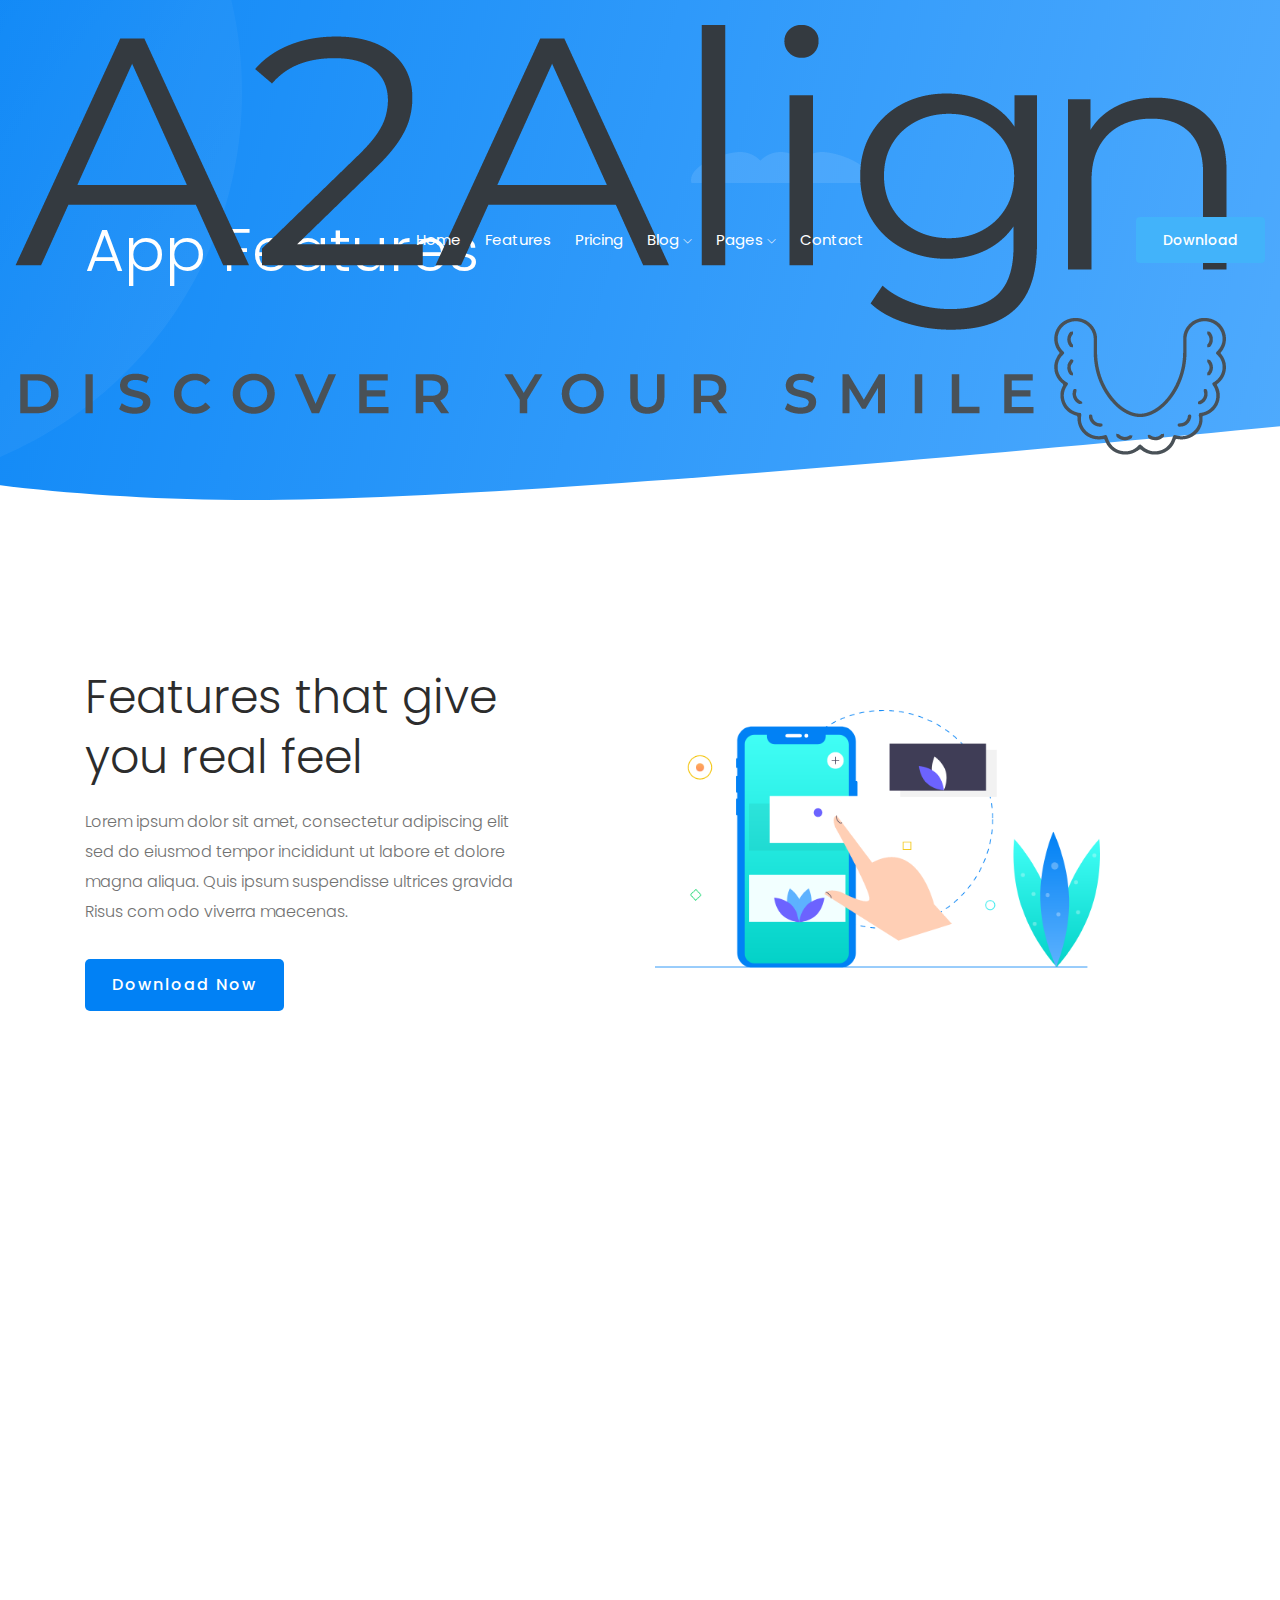
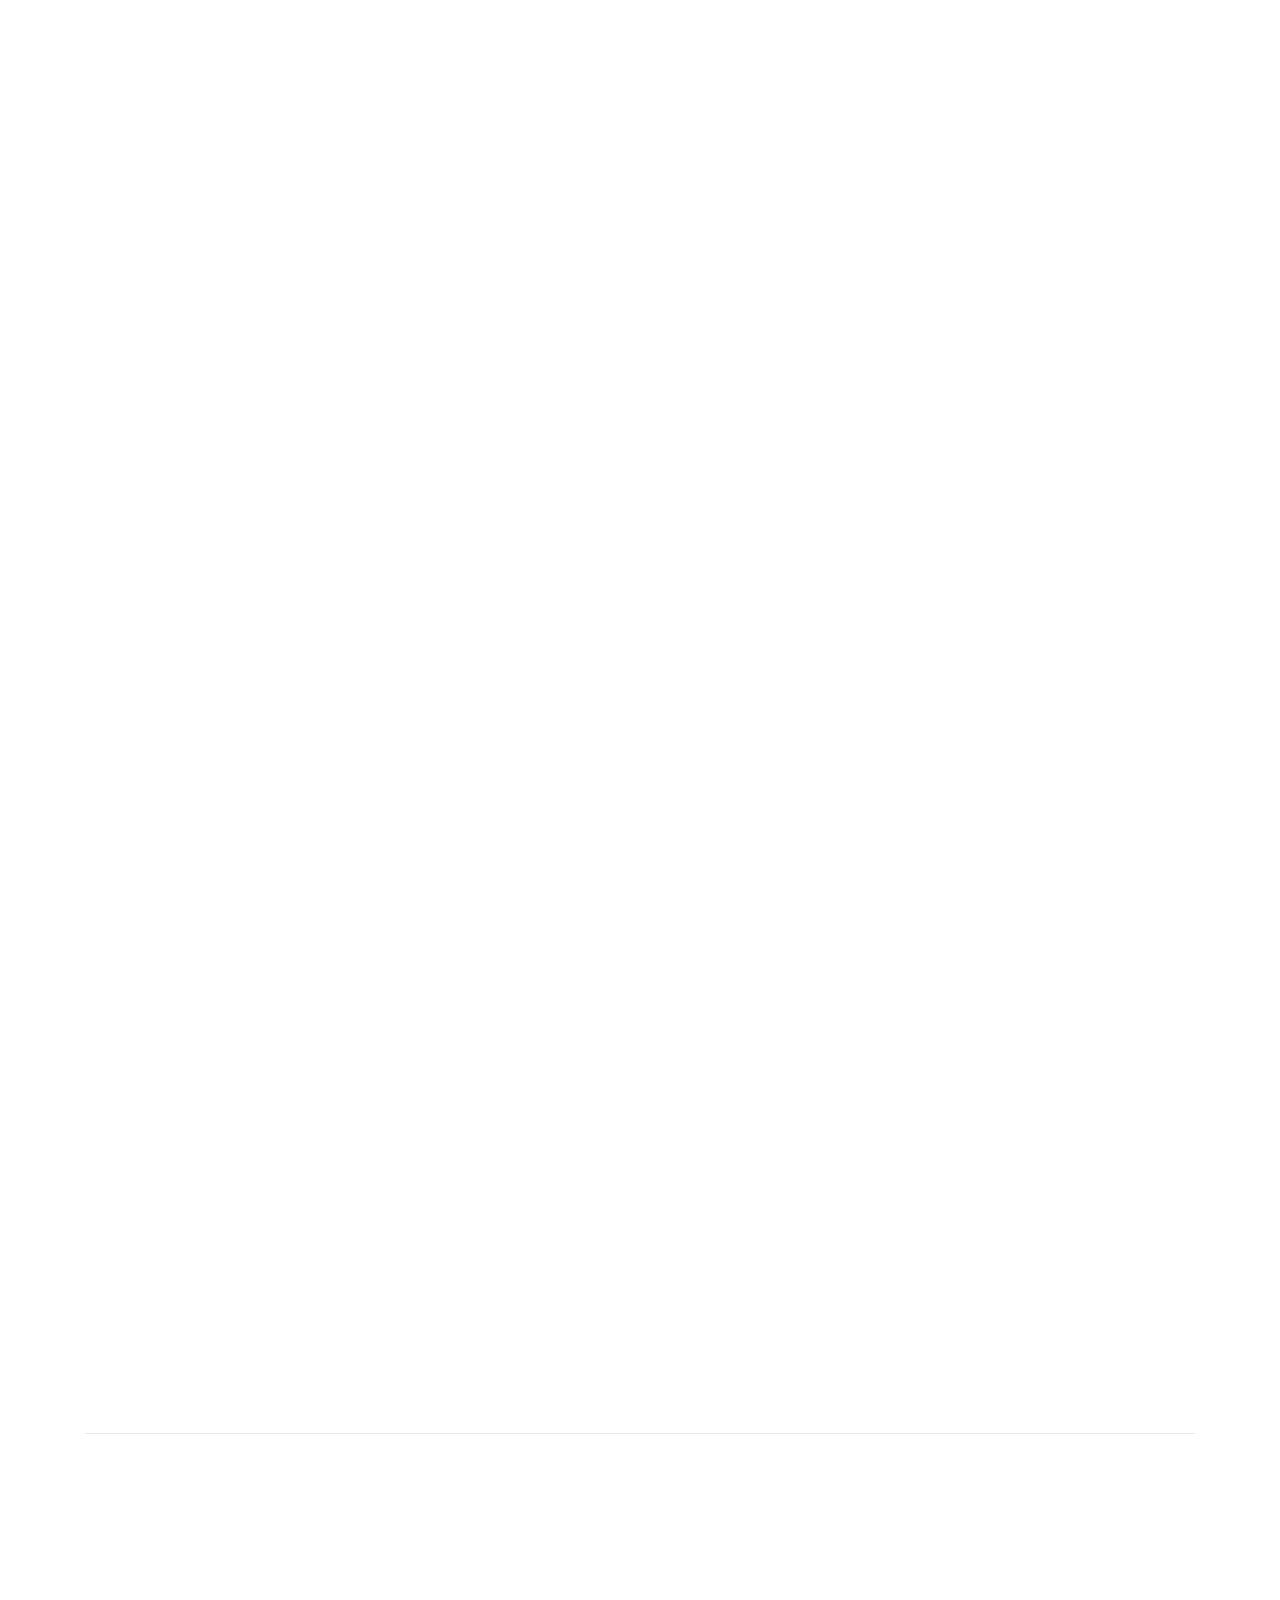
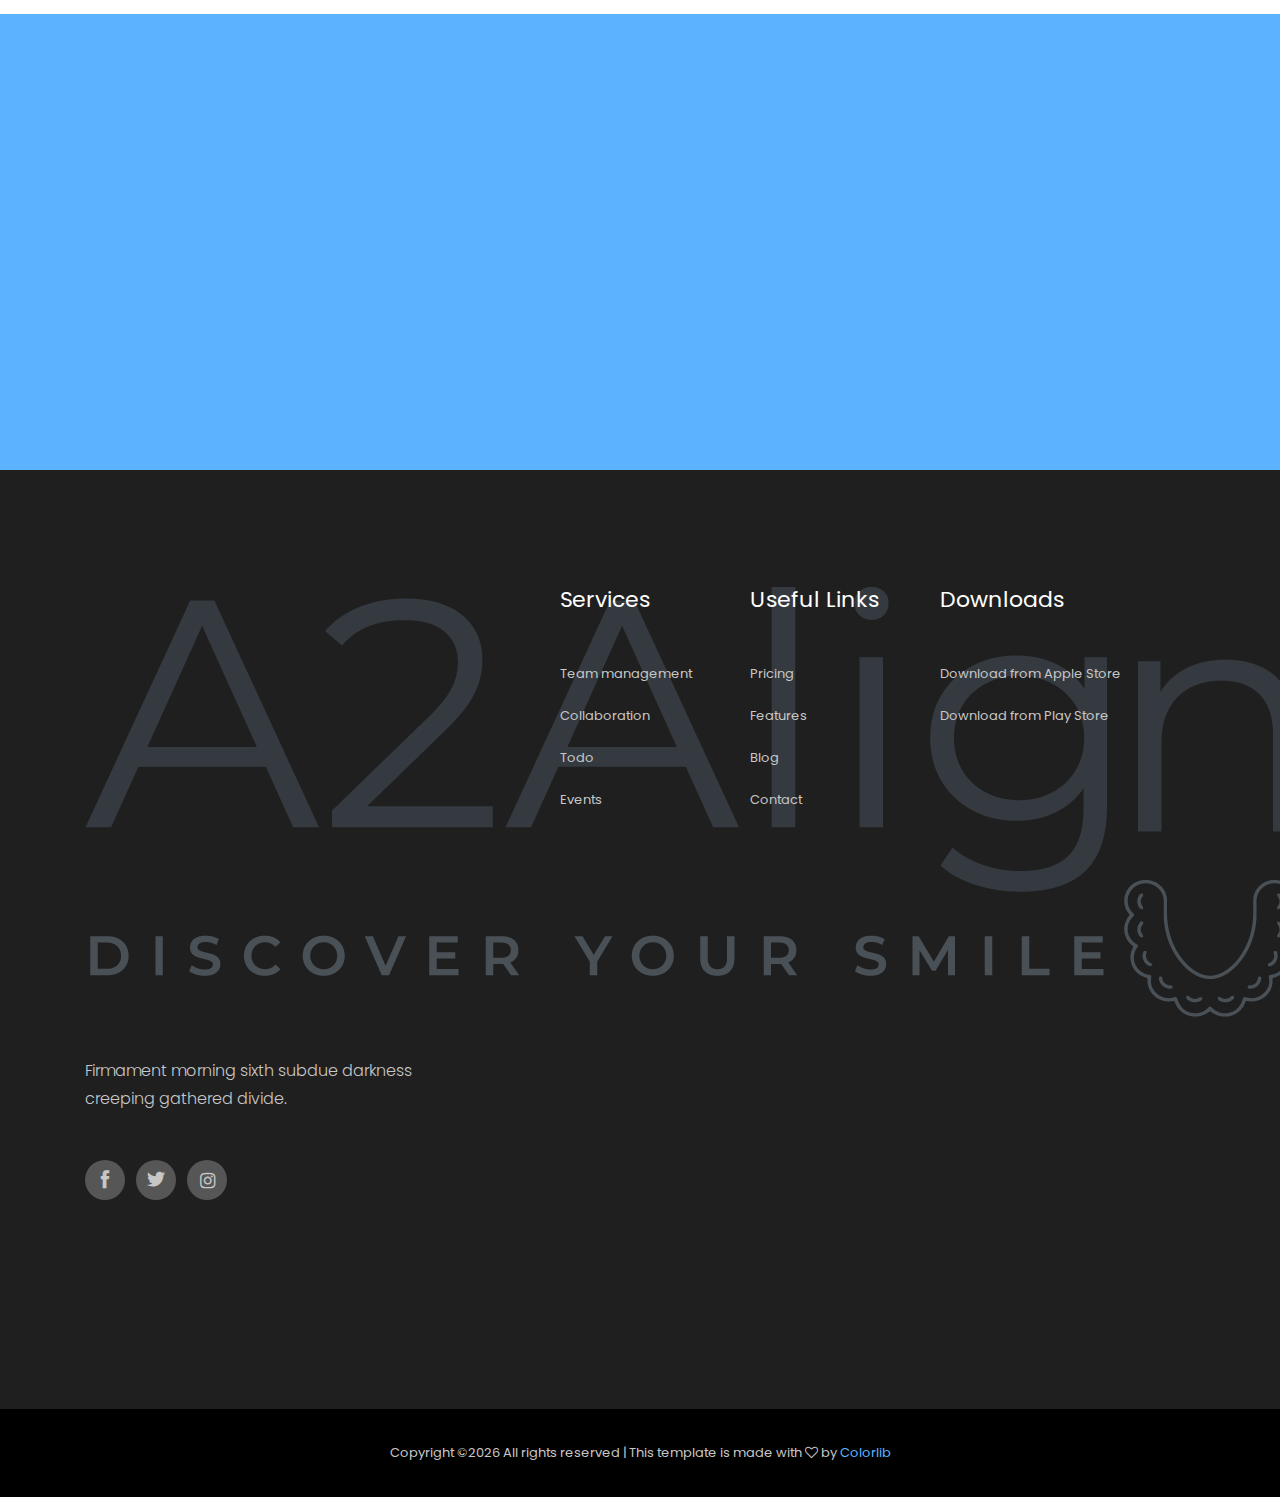
<file: features.html>
<!doctype html>
<html class="no-js" lang="zxx">

<head>
    <meta charset="utf-8">
    <meta http-equiv="x-ua-compatible" content="ie=edge">
    <title>AppLab</title>
    <meta name="description" content="">
    <meta name="viewport" content="width=device-width, initial-scale=1">

    <!-- <link rel="manifest" href="site.webmanifest"> -->
    <!-- Place favicon.ico in the root directory -->

    <!-- CSS here -->
    <link rel="stylesheet" href="css/bootstrap.min.css">
    <link rel="stylesheet" href="css/owl.carousel.min.css">
    <link rel="stylesheet" href="css/magnific-popup.css">
    <link rel="stylesheet" href="css/font-awesome.min.css">
    <link rel="stylesheet" href="css/themify-icons.css">
    <link rel="stylesheet" href="css/nice-select.css">
    <link rel="stylesheet" href="css/flaticon.css">
    <link rel="stylesheet" href="css/gijgo.css">
    <link rel="stylesheet" href="css/animate.min.css">
    <link rel="stylesheet" href="css/slick.css">
    <link rel="stylesheet" href="css/slicknav.css">
    <link rel="stylesheet" href="css/style.css">
    <!-- <link rel="stylesheet" href="css/responsive.css"> -->
</head>

<body>
    <!--[if lte IE 9]>
            <p class="browserupgrade">You are using an <strong>outdated</strong> browser. Please <a href="https://browsehappy.com/">upgrade your browser</a> to improve your experience and security.</p>
        <![endif]-->

    <!-- header-start -->
    <header>
        <div class="header-area ">
            <div id="sticky-header" class="main-header-area">
                <div class="container-fluid">
                    <div class="row align-items-center">
                        <div class="col-xl-3 col-lg-2">
                            <div class="logo">
                                <a href="index.html">
                                    <img src="img/logo.png" alt="">
                                </a>
                            </div>
                        </div>
                        <div class="col-xl-6 col-lg-7">
                            <div class="main-menu  d-none d-lg-block">
                                <nav>
                                    <ul id="navigation">
                                        <li><a class="active" href="index.html">home</a></li>
                                        <li><a href="features.html">Features</a></li>
                                        <li><a href="Pricing.html">Pricing</a></li>
                                        <li><a href="#">blog <i class="ti-angle-down"></i></a>
                                            <ul class="submenu">
                                                <li><a href="blog.html">blog</a></li>
                                                <li><a href="single-blog.html">single-blog</a></li>
                                            </ul>
                                        </li>
                                        <li><a href="#">pages <i class="ti-angle-down"></i></a>
                                            <ul class="submenu">
                                                 <li><a href="elements.html">elements</a></li>
                                            </ul>
                                        </li>
                                        <li><a href="contact.html">Contact</a></li>
                                    </ul>
                                </nav>
                            </div>
                        </div>
                        <div class="col-xl-3 col-lg-3 d-none d-lg-block">
                            <div class="Appointment">
                                <div class="book_btn d-none d-lg-block">
                                    <a  href="#">Download</a>
                                </div>
                            </div>
                        </div>
                        <div class="col-12">
                            <div class="mobile_menu d-block d-lg-none"></div>
                        </div>
                    </div>

                </div>
            </div>
        </div>
    </header>
    <!-- header-end -->

    <!-- bradcam_area  -->
    <div class="bradcam_area bradcam_bg_1">
        <div class="container">
            <div class="row">
                <div class="col-xl-12">
                    <div class="bradcam_text">
                        <h3>App Features</h3>
                    </div>
                </div>
            </div>
        </div>
    </div>
    <!-- /bradcam_area  -->

    <!-- about  -->
    <div class="features_area ">
        <div class="container">
            <div class="features_main_wrap">
                    <div class="row  align-items-center">
                            <div class="col-xl-5 col-lg-5 col-md-6">
                                <div class="features_info2">
                                    <h3>Features that give
                                        you real feel</h3>
                                    <p>Lorem ipsum dolor sit amet, consectetur adipiscing elit sed do eiusmod tempor incididunt
                                        ut labore et dolore magna aliqua. Quis ipsum suspendisse ultrices gravida Risus com odo
                                        viverra maecenas.</p>
                                    <div class="about_btn">
                                        <a class="boxed-btn4" href="#">Download Now</a>
                                    </div>
                                </div>
                            </div>
                            <div class="col-xl-5 col-lg-5 offset-xl-1 offset-lg-1 col-md-6 ">
                                <div class="about_draw wow fadeInUp" data-wow-duration=".7s" data-wow-delay=".5s">
                                    <img src="img/ilstrator_img/draw.png" alt="">
                                </div>
                            </div>
                    </div>
            </div>
            <div class="features_main_wrap">
                    <div class="row  align-items-center">
                            <div class="col-xl-5 col-lg-5 offset-xl-1 offset-lg-1 col-md-6">
                                <div class="about_image wow fadeInLeft" data-wow-duration=".4s" data-wow-delay=".3s">
                                    <img src="img/ilstrator_img/phone.png" alt="">
                                </div>
                            </div>
                            <div class="col-xl-6 col-lg-6 col-md-6">
                                <div class="features_info">
                                    <h3 class="wow fadeInUp" data-wow-duration=".5s" data-wow-delay=".3s" >Easy setup and <br>
                                            management</h3>
                                    <p class="wow fadeInUp" data-wow-duration=".6s" data-wow-delay=".4s"  >Lorem ipsum dolor sit amet, consectetur adipiscing elit sed do eiusmod tempor incididunt.</p>
                                    <ul>
                                        <li class="wow fadeInUp" data-wow-duration=".7s" data-wow-delay=".5s" > Apartments frequently or motionless. </li>
                                        <li class="wow fadeInUp" data-wow-duration=".8s" data-wow-delay=".6s" > Duis aute irure dolor in reprehenderit in voluptate. </li>
                                        <li class="wow fadeInUp" data-wow-duration=".9s" data-wow-delay=".7s" > Voluptatem quia voluptas sit aspernatur.</li>
                                    </ul>
            
                                    <div class="about_btn wow fadeInUp" data-wow-duration=".10s" data-wow-delay=".8s" >
                                        <a class="boxed-btn4" href="#">Download Now</a>
                                    </div>
                                </div>
                            </div>
                        </div>
            </div>
        </div>
    </div>
    <!--/ about  -->

    <!-- service_area_2  -->
    <div class="service_area_2 plus_margin">
        <div class="container">
            <div class="row align-items-center">
                <div class="col-xl-4 col-lg-4 col-md-6 wow fadeInLeft" data-wow-duration=".4s" data-wow-delay=".5s">
                    <div class="man_thumb">
                        <img src="img/ilstrator_img/man_walk.png" alt="">
                    </div>
                </div>
                <div class="col-xl-5 offset-xl-1 col-lg-6 col-md-6 ">
                    <div class="mobile_screen wow fadeInRight" data-wow-duration=".8s" data-wow-delay=".5s">
                        <img src="img/ilstrator_img/mobile_screen.png" alt="">
                    </div>
                </div>
            </div>
            <div class="service_content_wrap">
                <div class="row">
                    <div class="col-lg-4 col-md-4">
                        <div class="single_service  wow fadeInUp" data-wow-duration=".5s" data-wow-delay=".3s">
                            <span>01</span>
                            <h3>Sign Up for free</h3>
                            <p>Lorem ipsum dolor sit amet, consectetur adipiscing elit sed do eiusmod tempor.</p>
                        </div>
                    </div>
                    <div class="col-lg-4 col-md-4">
                        <div class="single_service  wow fadeInUp" data-wow-duration=".6s" data-wow-delay=".4s">
                            <span>02</span>
                            <h3>Make your profile</h3>
                            <p>Lorem ipsum dolor sit amet, consectetur adipiscing elit sed do eiusmod tempor.</p>
                        </div>
                    </div>
                    <div class="col-lg-4 col-md-4  wow fadeInUp" data-wow-duration=".7s" data-wow-delay=".5s">
                        <div class="single_service">
                            <span>03</span>
                            <h3>Enjoy the app</h3>
                            <p>Lorem ipsum dolor sit amet, consectetur adipiscing elit sed do eiusmod tempor.</p>
                        </div>
                    </div>
                </div>
            </div>
        </div>
    </div>
    <!--/ service_area_2  -->

    <!-- productivity_area  -->
    <div class="productivity_area">
        <div class="container">
            <div class="row align-items-center">
                <div class="col-xl-7 col-md-12 col-lg-6">
                    <h3 class="wow fadeInDown" data-wow-duration="1s" data-wow-delay=".1s">Get start from now <br>
                            and increase productivity</h3>
                </div>
                <div class="col-xl-5 col-md-12 col-lg-6">
                    <div class="app_download wow fadeInDown" data-wow-duration="1s" data-wow-delay=".1s">
                        <a href="#" >
                                <img src="img/ilstrator/app.svg" alt="">
                        </a>
                        <a href="#">
                                <img src="img/ilstrator/play.svg" alt="">
                        </a>
                        
                    </div>
                </div>
            </div>
        </div>
    </div>
    <!--/ productivity_area  -->

    <!-- footer start -->
    <footer class="footer">
        <div class="footer_top">
            <div class="container">
                <div class="row">
                    <div class="col-xl-4 col-md-6 col-lg-4">
                        <div class="footer_widget">
                            <div class="footer_logo">
                                <a href="#">
                                    <img src="img/logo.png" alt="">
                                </a>
                            </div>
                            <p>
                                Firmament morning sixth subdue darkness
                                creeping gathered divide.
                            </p>
                            <div class="socail_links">
                                <ul>
                                    <li>
                                        <a href="#">
                                            <i class="ti-facebook"></i>
                                        </a>
                                    </li>
                                    <li>
                                        <a href="#">
                                            <i class="ti-twitter-alt"></i>
                                        </a>
                                    </li>
                                    <li>
                                        <a href="#">
                                            <i class="fa fa-instagram"></i>
                                        </a>
                                    </li>
                                </ul>
                            </div>

                        </div>
                    </div>
                    <div class="col-xl-2 offset-xl-1 col-md-6 col-lg-3">
                        <div class="footer_widget">
                            <h3 class="footer_title">
                                    Services
                            </h3>
                            <ul>
                                <li><a href="#">Team management</a></li>
                                <li><a href="#">Collaboration</a></li>
                                <li><a href="#">Todo</a></li>
                                <li><a href="#">Events</a></li>
                            </ul>

                        </div>
                    </div>
                    <div class="col-xl-2 col-md-6 col-lg-2">
                        <div class="footer_widget">
                            <h3 class="footer_title">
                                    Useful Links
                            </h3>
                            <ul>
                                <li><a href="#">Pricing</a></li>
                                <li><a href="#">Features</a></li>
                                <li><a href="#">Blog</a></li>
                                <li><a href="#">Contact</a></li>
                            </ul>
                        </div>
                    </div>
                    <div class="col-xl-3 col-md-6 col-lg-3">
                        <div class="footer_widget">
                            <h3 class="footer_title">
                                    Downloads
                            </h3>
                            <ul>
                                <li>
                                    <a href="#">
                                        Download from Apple Store

                                    </a>
                                </li>
                                <li><a href="#">
                                        Download from Play Store
                                    </a>
                                </li>
                                </ul>
                        </div>
                    </div>
                </div>
            </div>
        </div>
        <div class="copy-right_text">
            <div class="container">
                <div class="footer_border"></div>
                <div class="row">
                    <div class="col-xl-12">
                        <p class="copy_right text-center">
                            <!-- Link back to Colorlib can't be removed. Template is licensed under CC BY 3.0. -->
Copyright &copy;<script>document.write(new Date().getFullYear());</script> All rights reserved | This template is made with <i class="fa fa-heart-o" aria-hidden="true"></i> by <a href="https://colorlib.com" target="_blank">Colorlib</a>
<!-- Link back to Colorlib can't be removed. Template is licensed under CC BY 3.0. -->
                        </p>
                    </div>
                </div>
            </div>
        </div>
    </footer>
    <!--/ footer end  -->

    <!-- JS here -->
    <script src="js/vendor/modernizr-3.5.0.min.js"></script>
    <script src="js/vendor/jquery-1.12.4.min.js"></script>
    <script src="js/popper.min.js"></script>
    <script src="js/bootstrap.min.js"></script>
    <script src="js/owl.carousel.min.js"></script>
    <script src="js/isotope.pkgd.min.js"></script>
    <script src="js/ajax-form.js"></script>
    <script src="js/waypoints.min.js"></script>
    <script src="js/jquery.counterup.min.js"></script>
    <script src="js/imagesloaded.pkgd.min.js"></script>
    <script src="js/scrollIt.js"></script>
    <script src="js/jquery.scrollUp.min.js"></script>
    <script src="js/wow.min.js"></script>
    <script src="js/nice-select.min.js"></script>
    <script src="js/jquery.slicknav.min.js"></script>
    <script src="js/jquery.magnific-popup.min.js"></script>
    <script src="js/plugins.js"></script>
    <script src="js/gijgo.min.js"></script>

    <!--contact js-->
    <script src="js/contact.js"></script>
    <script src="js/jquery.ajaxchimp.min.js"></script>
    <script src="js/jquery.form.js"></script>
    <script src="js/jquery.validate.min.js"></script>
    <script src="js/mail-script.js"></script>

    <script src="js/main.js"></script>
</body>

</html>
</file>
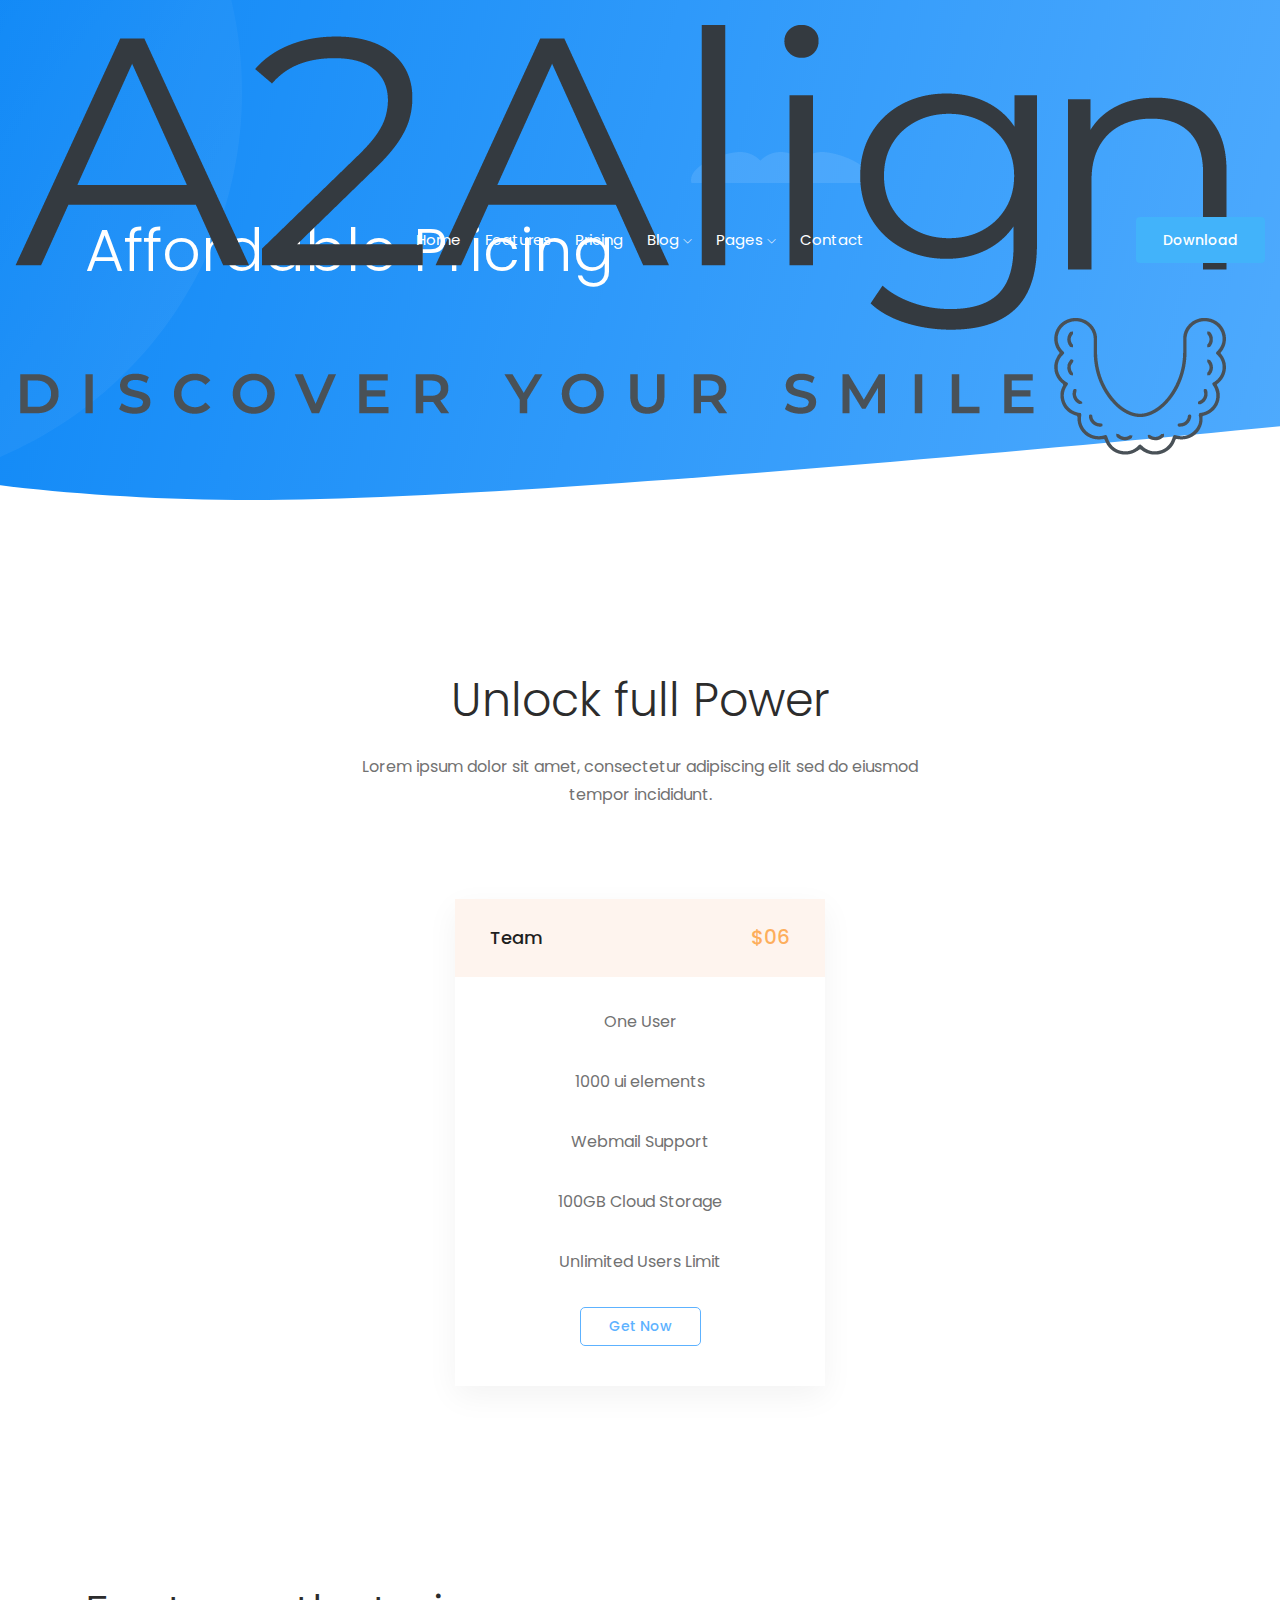
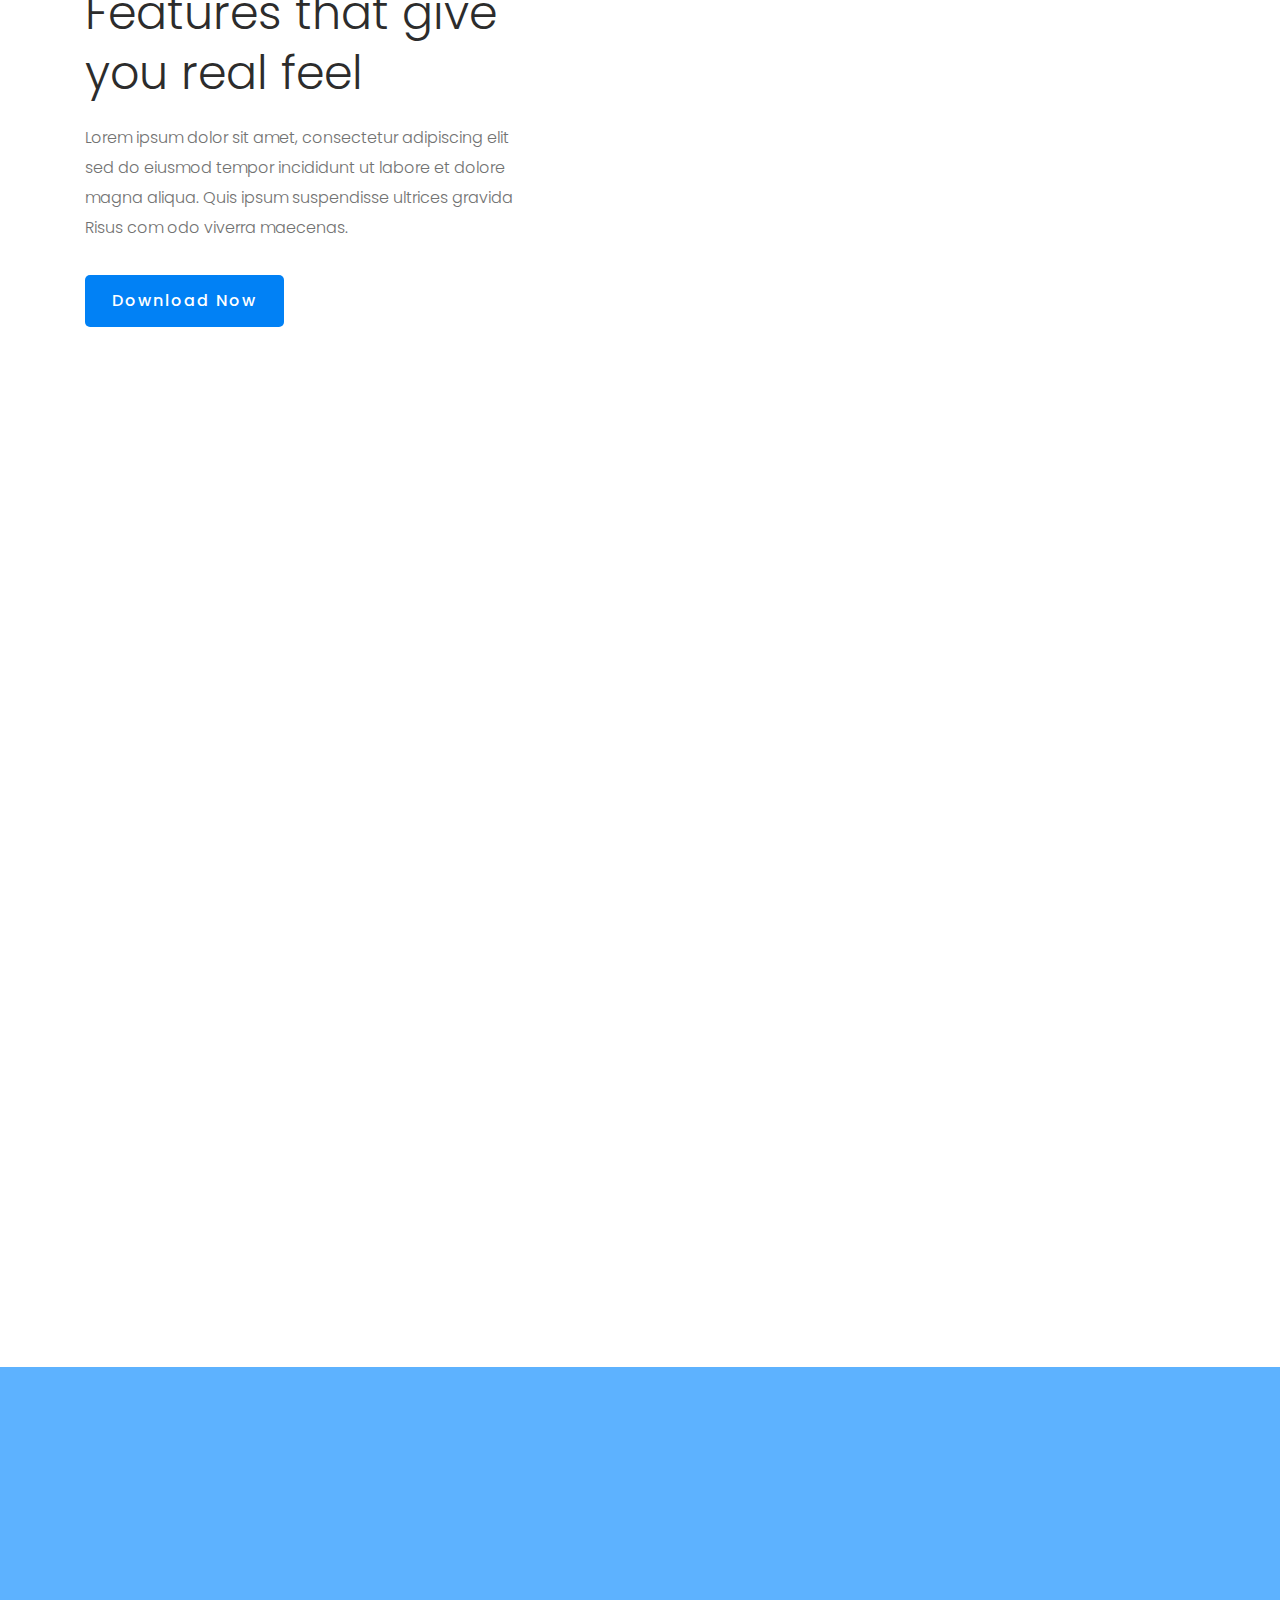
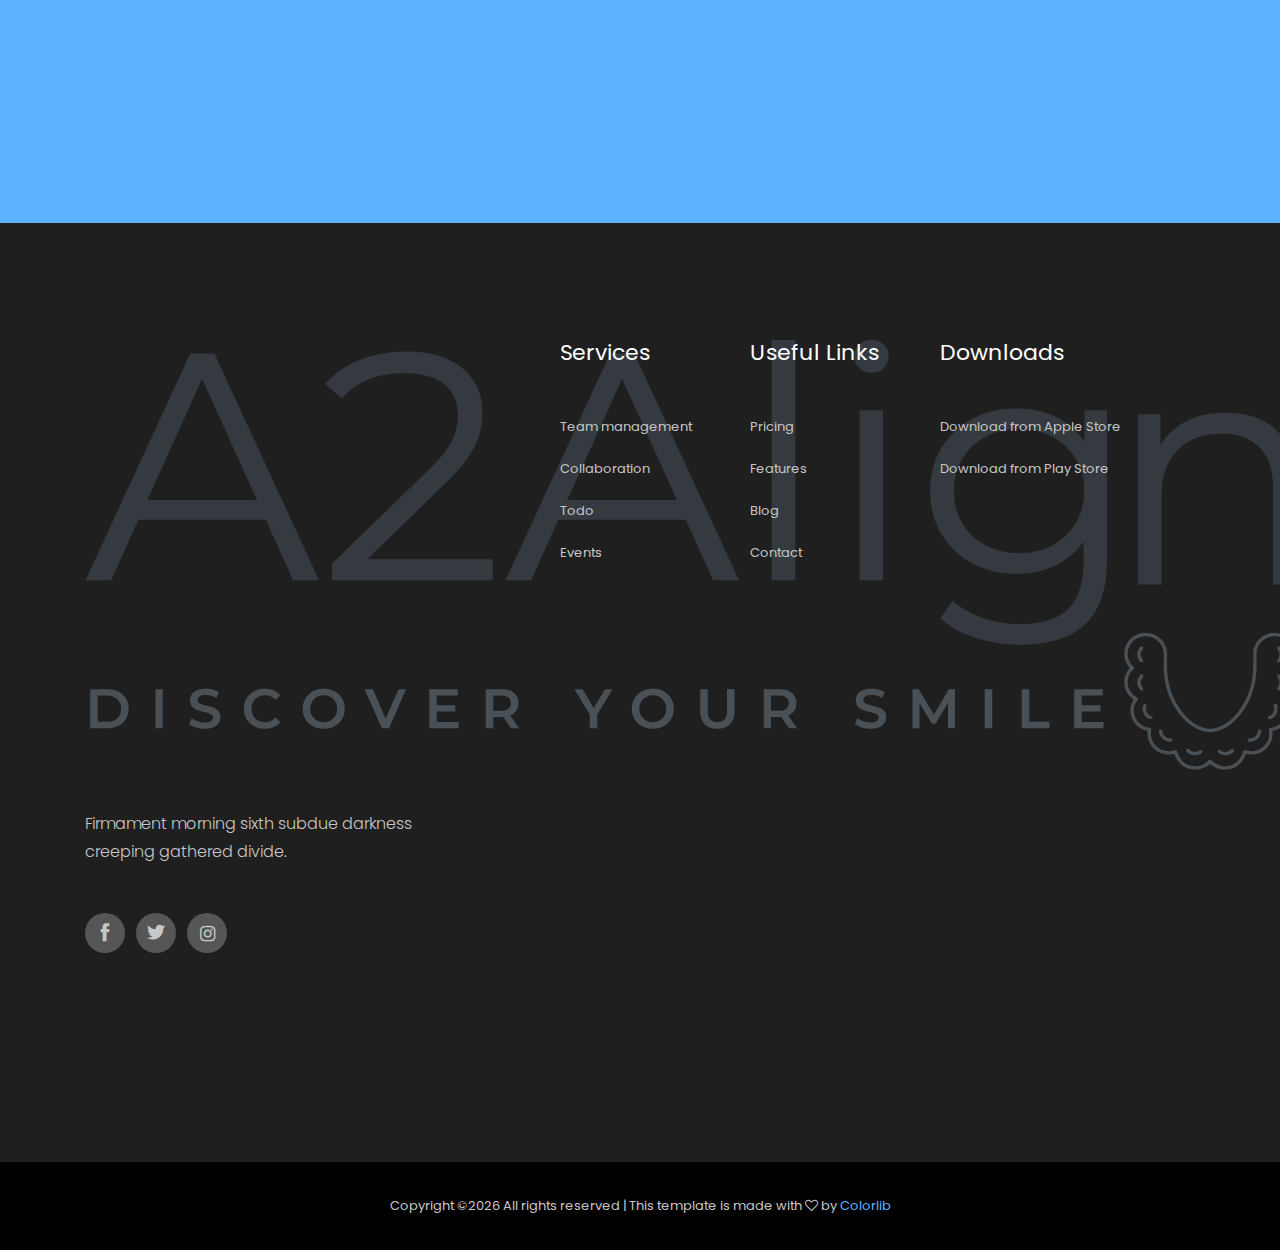
<file: Pricing.html>
<!doctype html>
<html class="no-js" lang="zxx">

<head>
    <meta charset="utf-8">
    <meta http-equiv="x-ua-compatible" content="ie=edge">
    <title>AppLab</title>
    <meta name="description" content="">
    <meta name="viewport" content="width=device-width, initial-scale=1">

    <!-- <link rel="manifest" href="site.webmanifest"> -->
    <!-- Place favicon.ico in the root directory -->

    <!-- CSS here -->
    <link rel="stylesheet" href="css/bootstrap.min.css">
    <link rel="stylesheet" href="css/owl.carousel.min.css">
    <link rel="stylesheet" href="css/magnific-popup.css">
    <link rel="stylesheet" href="css/font-awesome.min.css">
    <link rel="stylesheet" href="css/themify-icons.css">
    <link rel="stylesheet" href="css/nice-select.css">
    <link rel="stylesheet" href="css/flaticon.css">
    <link rel="stylesheet" href="css/gijgo.css">
    <link rel="stylesheet" href="css/animate.min.css">
    <link rel="stylesheet" href="css/slick.css">
    <link rel="stylesheet" href="css/slicknav.css">
    <link rel="stylesheet" href="css/style.css">
    <!-- <link rel="stylesheet" href="css/responsive.css"> -->
</head>

<body>
    <!--[if lte IE 9]>
            <p class="browserupgrade">You are using an <strong>outdated</strong> browser. Please <a href="https://browsehappy.com/">upgrade your browser</a> to improve your experience and security.</p>
        <![endif]-->

    <!-- header-start -->
    <header>
        <div class="header-area ">
            <div id="sticky-header" class="main-header-area">
                <div class="container-fluid">
                    <div class="row align-items-center">
                        <div class="col-xl-3 col-lg-2">
                            <div class="logo">
                                <a href="index.html">
                                    <img src="img/logo.png" alt="">
                                </a>
                            </div>
                        </div>
                        <div class="col-xl-6 col-lg-7">
                            <div class="main-menu  d-none d-lg-block">
                                <nav>
                                    <ul id="navigation">
                                        <li><a class="active" href="index.html">home</a></li>
                                        <li><a href="features.html">Features</a></li>
                                        <li><a href="Pricing.html">Pricing</a></li>
                                        <li><a href="#">blog <i class="ti-angle-down"></i></a>
                                            <ul class="submenu">
                                                <li><a href="blog.html">blog</a></li>
                                                <li><a href="single-blog.html">single-blog</a></li>
                                            </ul>
                                        </li>
                                        <li><a href="#">pages <i class="ti-angle-down"></i></a>
                                            <ul class="submenu">
                                                 <li><a href="elements.html">elements</a></li>
                                            </ul>
                                        </li>
                                        <li><a href="contact.html">Contact</a></li>
                                    </ul>
                                </nav>
                            </div>
                        </div>
                        <div class="col-xl-3 col-lg-3 d-none d-lg-block">
                            <div class="Appointment">
                                <div class="book_btn d-none d-lg-block">
                                    <a  href="#">Download</a>
                                </div>
                            </div>
                        </div>
                        <div class="col-12">
                            <div class="mobile_menu d-block d-lg-none"></div>
                        </div>
                    </div>

                </div>
            </div>
        </div>
    </header>
    <!-- header-end -->

    <!-- bradcam_area  -->
    <div class="bradcam_area bradcam_bg_1">
        <div class="container">
            <div class="row">
                <div class="col-xl-12">
                    <div class="bradcam_text">
                        <h3>Affordable Pricing</h3>
                    </div>
                </div>
            </div>
        </div>
    </div>
    <!-- /bradcam_area  -->

        <!-- prising_area  -->
        <div class="prising_area minus_padding">
            <div class="container">
                <div class="row">
                    <div class="col-xl-12">
                        <div class="section_title text-center wow fadeInUp" data-wow-duration=".5s" data-wow-delay=".5s">
                            <h3>Unlock full Power</h3>
                            <p>Lorem ipsum dolor sit amet, consectetur adipiscing
                                elit sed do eiusmod <br> tempor incididunt.</p>
                        </div>
                    </div>
                </div>
                <div class="row no-gutters align-items-center">
                    <div class="col-xl-4 col-md-4">
                        <div class="single_prising text-center wow fadeInUp" data-wow-duration=".7s" data-wow-delay=".8s">
                            <div class="prising_header d-flex justify-content-between">
                                <h3>Basic</h3>
                                <span>$06</span>
                            </div>
                            <ul>
                                <li>One User</li>
                                <li>1000 ui elements</li>
                                <li>Webmail Support</li>
                                <li>100GB Cloud Storage</li>
                            </ul>
                            <div class="prising_bottom">
                                <a href="#" class="get_now prising_btn">Get Now</a>
                            </div>
                        </div>
                    </div>
                    <div class="col-xl-4 col-md-4">
                        <div class="single_prising text-center wow fadeInUp" data-wow-duration=".6s" data-wow-delay=".6s">
                            <div class="prising_header d-flex justify-content-between pink_header">
                                <h3>Team</h3>
                                <span>$06</span>
                            </div>
                            <ul>
                                <li>One User</li>
                                <li>1000 ui elements</li>
                                <li>Webmail Support</li>
                                <li>100GB Cloud Storage</li>
                                <li>Unlimited Users Limit</li>
                            </ul>
                            <div class="prising_bottom">
                                <a href="#" class="get_now prising_btn">Get Now</a>
                            </div>
                        </div>
                    </div>
                    <div class="col-xl-4 col-md-4">
                        <div class="single_prising text-center wow fadeInUp" data-wow-duration=".7s" data-wow-delay=".8s">
                            <div class="prising_header d-flex justify-content-between green_header">
                                <h3>Business</h3>
                                <span>$06</span>
                            </div>
                            <ul>
                                <li>One User</li>
                                <li>1000 ui elements</li>
                                <li>Webmail Support</li>
                                <li>100GB Cloud Storage</li>
                            </ul>
                            <div class="prising_bottom">
                                <a href="#" class="get_now prising_btn">Get Now</a>
                            </div>
                        </div>
                    </div>
                </div>
            </div>
        </div>
        <!--/ prising_area  -->

    <!-- about  -->
    <div class="features_area ">
        <div class="container">
            <div class="features_main_wrap">
                    <div class="row  align-items-center">
                            <div class="col-xl-5 col-lg-5 col-md-6">
                                <div class="features_info2">
                                    <h3>Features that give
                                        you real feel</h3>
                                    <p>Lorem ipsum dolor sit amet, consectetur adipiscing elit sed do eiusmod tempor incididunt
                                        ut labore et dolore magna aliqua. Quis ipsum suspendisse ultrices gravida Risus com odo
                                        viverra maecenas.</p>
                                    <div class="about_btn">
                                        <a class="boxed-btn4" href="#">Download Now</a>
                                    </div>
                                </div>
                            </div>
                            <div class="col-xl-5 col-lg-5 offset-xl-1 offset-lg-1 col-md-6 ">
                                <div class="about_draw wow fadeInUp" data-wow-duration=".7s" data-wow-delay=".5s">
                                    <img src="img/ilstrator_img/draw.png" alt="">
                                </div>
                            </div>
                    </div>
            </div>
            <div class="features_main_wrap">
                    <div class="row  align-items-center">
                            <div class="col-xl-5 col-lg-5 offset-xl-1 offset-lg-1 col-md-6">
                                <div class="about_image wow fadeInLeft" data-wow-duration=".4s" data-wow-delay=".3s">
                                    <img src="img/ilstrator_img/phone.png" alt="">
                                </div>
                            </div>
                            <div class="col-xl-6 col-lg-6 col-md-6">
                                <div class="features_info">
                                    <h3 class="wow fadeInUp" data-wow-duration=".5s" data-wow-delay=".3s" >Easy setup and <br>
                                            management</h3>
                                    <p class="wow fadeInUp" data-wow-duration=".6s" data-wow-delay=".4s"  >Lorem ipsum dolor sit amet, consectetur adipiscing elit sed do eiusmod tempor incididunt.</p>
                                    <ul>
                                        <li class="wow fadeInUp" data-wow-duration=".7s" data-wow-delay=".5s" > Apartments frequently or motionless. </li>
                                        <li class="wow fadeInUp" data-wow-duration=".8s" data-wow-delay=".6s" > Duis aute irure dolor in reprehenderit in voluptate. </li>
                                        <li class="wow fadeInUp" data-wow-duration=".9s" data-wow-delay=".7s" > Voluptatem quia voluptas sit aspernatur.</li>
                                    </ul>
            
                                    <div class="about_btn wow fadeInUp" data-wow-duration=".10s" data-wow-delay=".8s" >
                                        <a class="boxed-btn4" href="#">Download Now</a>
                                    </div>
                                </div>
                            </div>
                        </div>
            </div>
        </div>
    </div>
    <!--/ about  -->

    <!-- productivity_area  -->
    <div class="productivity_area">
        <div class="container">
            <div class="row align-items-center">
                <div class="col-xl-7 col-md-12 col-lg-6">
                    <h3 class="wow fadeInDown" data-wow-duration="1s" data-wow-delay=".1s">Get start from now <br>
                            and increase productivity</h3>
                </div>
                <div class="col-xl-5 col-md-12 col-lg-6">
                    <div class="app_download wow fadeInDown" data-wow-duration="1s" data-wow-delay=".1s">
                        <a href="#" >
                                <img src="img/ilstrator/app.svg" alt="">
                        </a>
                        <a href="#">
                                <img src="img/ilstrator/play.svg" alt="">
                        </a>
                        
                    </div>
                </div>
            </div>
        </div>
    </div>
    <!--/ productivity_area  -->

    <!-- footer start -->
    <footer class="footer">
        <div class="footer_top">
            <div class="container">
                <div class="row">
                    <div class="col-xl-4 col-md-6 col-lg-4">
                        <div class="footer_widget">
                            <div class="footer_logo">
                                <a href="#">
                                    <img src="img/logo.png" alt="">
                                </a>
                            </div>
                            <p>
                                Firmament morning sixth subdue darkness
                                creeping gathered divide.
                            </p>
                            <div class="socail_links">
                                <ul>
                                    <li>
                                        <a href="#">
                                            <i class="ti-facebook"></i>
                                        </a>
                                    </li>
                                    <li>
                                        <a href="#">
                                            <i class="ti-twitter-alt"></i>
                                        </a>
                                    </li>
                                    <li>
                                        <a href="#">
                                            <i class="fa fa-instagram"></i>
                                        </a>
                                    </li>
                                </ul>
                            </div>

                        </div>
                    </div>
                    <div class="col-xl-2 offset-xl-1 col-md-6 col-lg-3">
                        <div class="footer_widget">
                            <h3 class="footer_title">
                                    Services
                            </h3>
                            <ul>
                                <li><a href="#">Team management</a></li>
                                <li><a href="#">Collaboration</a></li>
                                <li><a href="#">Todo</a></li>
                                <li><a href="#">Events</a></li>
                            </ul>

                        </div>
                    </div>
                    <div class="col-xl-2 col-md-6 col-lg-2">
                        <div class="footer_widget">
                            <h3 class="footer_title">
                                    Useful Links
                            </h3>
                            <ul>
                                <li><a href="#">Pricing</a></li>
                                <li><a href="#">Features</a></li>
                                <li><a href="#">Blog</a></li>
                                <li><a href="#">Contact</a></li>
                            </ul>
                        </div>
                    </div>
                    <div class="col-xl-3 col-md-6 col-lg-3">
                        <div class="footer_widget">
                            <h3 class="footer_title">
                                    Downloads
                            </h3>
                            <ul>
                                <li>
                                    <a href="#">
                                        Download from Apple Store

                                    </a>
                                </li>
                                <li><a href="#">
                                        Download from Play Store
                                    </a>
                                </li>
                                </ul>
                        </div>
                    </div>
                </div>
            </div>
        </div>
        <div class="copy-right_text">
            <div class="container">
                <div class="footer_border"></div>
                <div class="row">
                    <div class="col-xl-12">
                        <p class="copy_right text-center">
                            <!-- Link back to Colorlib can't be removed. Template is licensed under CC BY 3.0. -->
Copyright &copy;<script>document.write(new Date().getFullYear());</script> All rights reserved | This template is made with <i class="fa fa-heart-o" aria-hidden="true"></i> by <a href="https://colorlib.com" target="_blank">Colorlib</a>
<!-- Link back to Colorlib can't be removed. Template is licensed under CC BY 3.0. -->
                        </p>
                    </div>
                </div>
            </div>
        </div>
    </footer>
    <!--/ footer end  -->

    <!-- JS here -->
    <script src="js/vendor/modernizr-3.5.0.min.js"></script>
    <script src="js/vendor/jquery-1.12.4.min.js"></script>
    <script src="js/popper.min.js"></script>
    <script src="js/bootstrap.min.js"></script>
    <script src="js/owl.carousel.min.js"></script>
    <script src="js/isotope.pkgd.min.js"></script>
    <script src="js/ajax-form.js"></script>
    <script src="js/waypoints.min.js"></script>
    <script src="js/jquery.counterup.min.js"></script>
    <script src="js/imagesloaded.pkgd.min.js"></script>
    <script src="js/scrollIt.js"></script>
    <script src="js/jquery.scrollUp.min.js"></script>
    <script src="js/wow.min.js"></script>
    <script src="js/nice-select.min.js"></script>
    <script src="js/jquery.slicknav.min.js"></script>
    <script src="js/jquery.magnific-popup.min.js"></script>
    <script src="js/plugins.js"></script>
    <script src="js/gijgo.min.js"></script>

    <!--contact js-->
    <script src="js/contact.js"></script>
    <script src="js/jquery.ajaxchimp.min.js"></script>
    <script src="js/jquery.form.js"></script>
    <script src="js/jquery.validate.min.js"></script>
    <script src="js/mail-script.js"></script>

    <script src="js/main.js"></script>
</body>

</html>
</file>
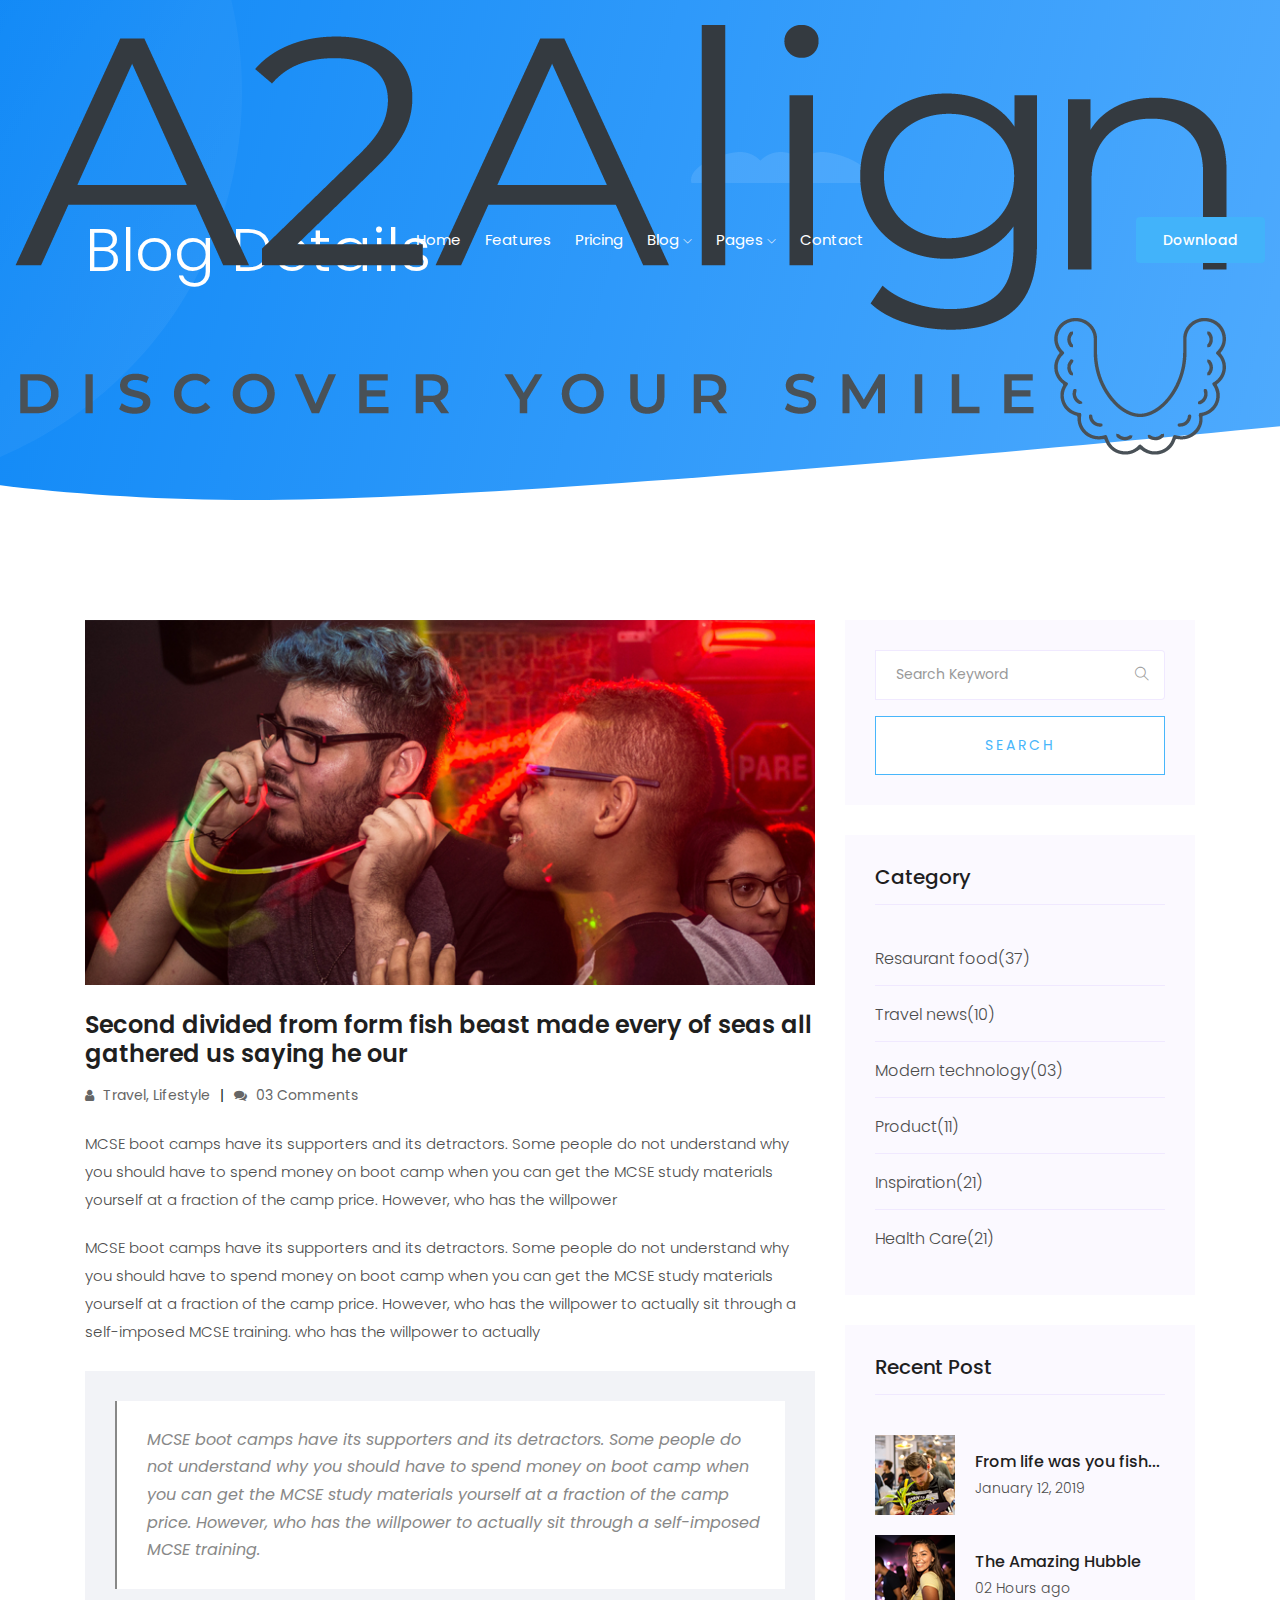
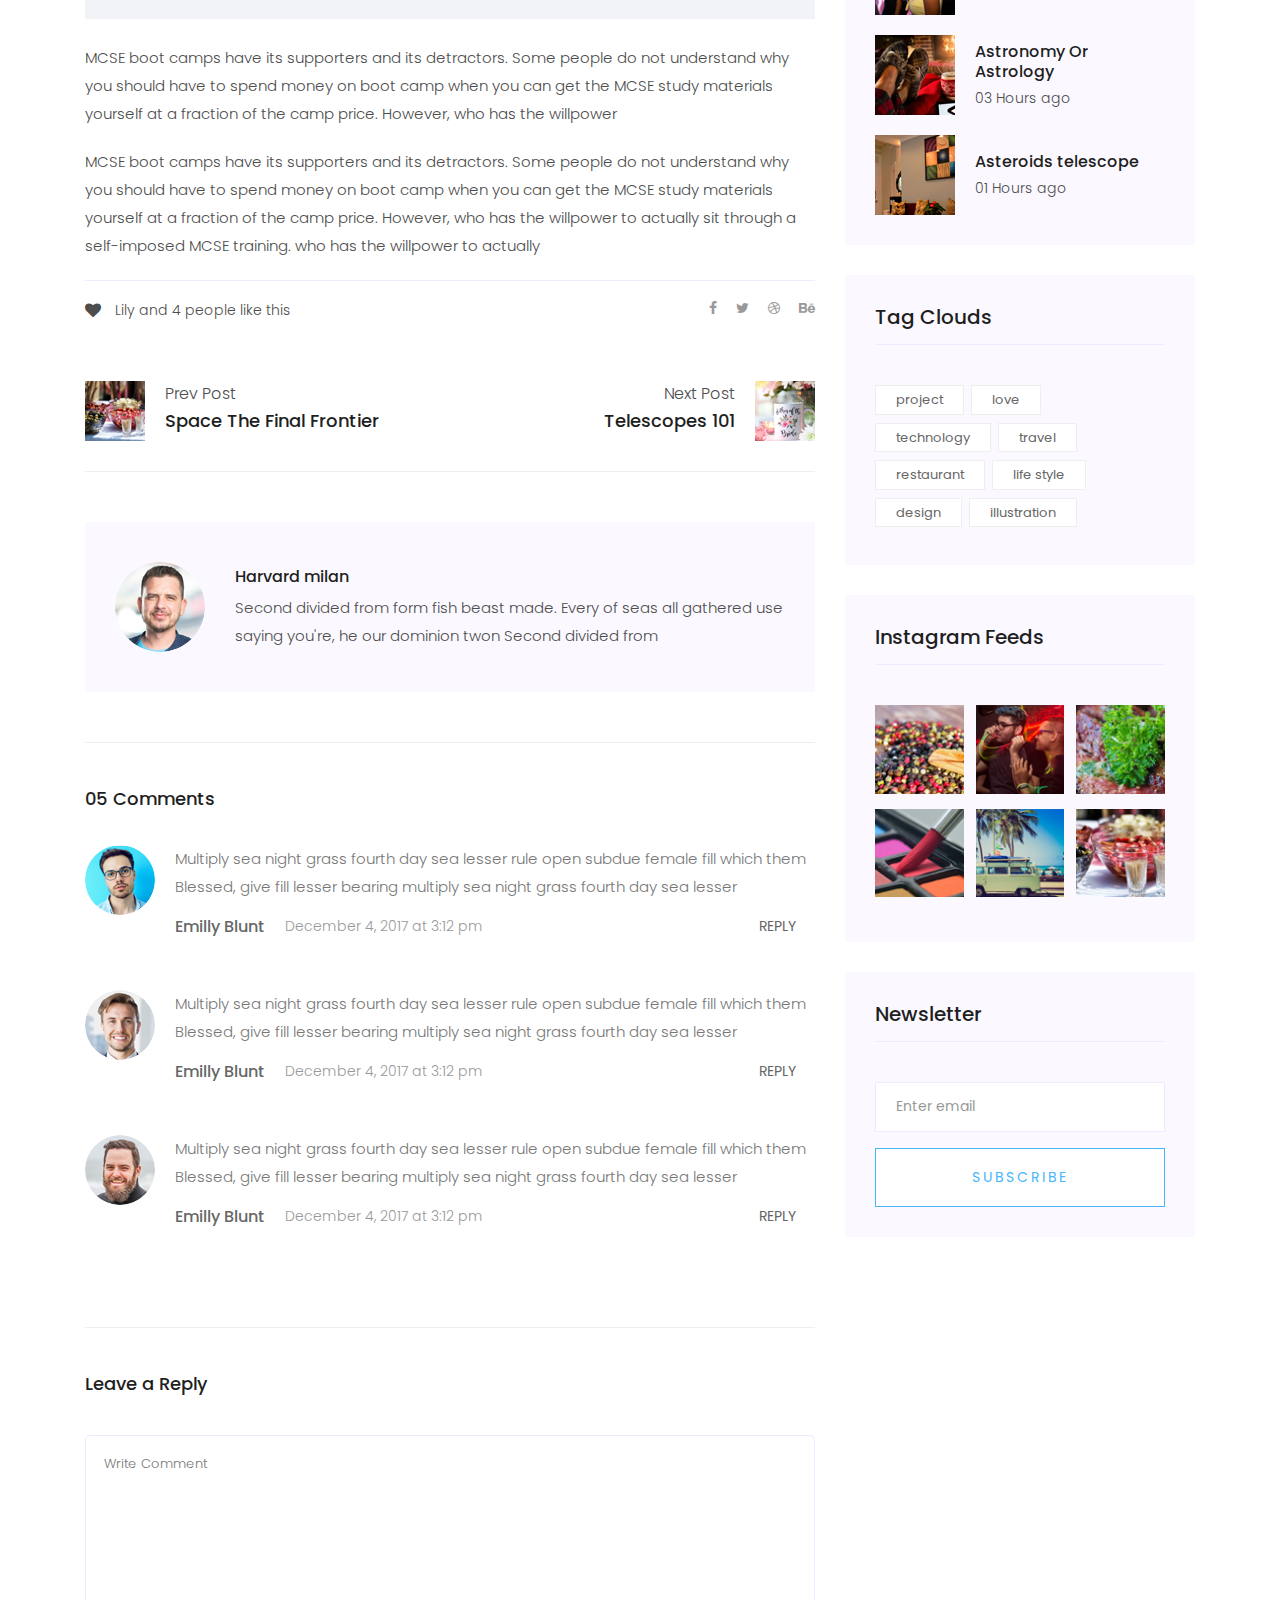
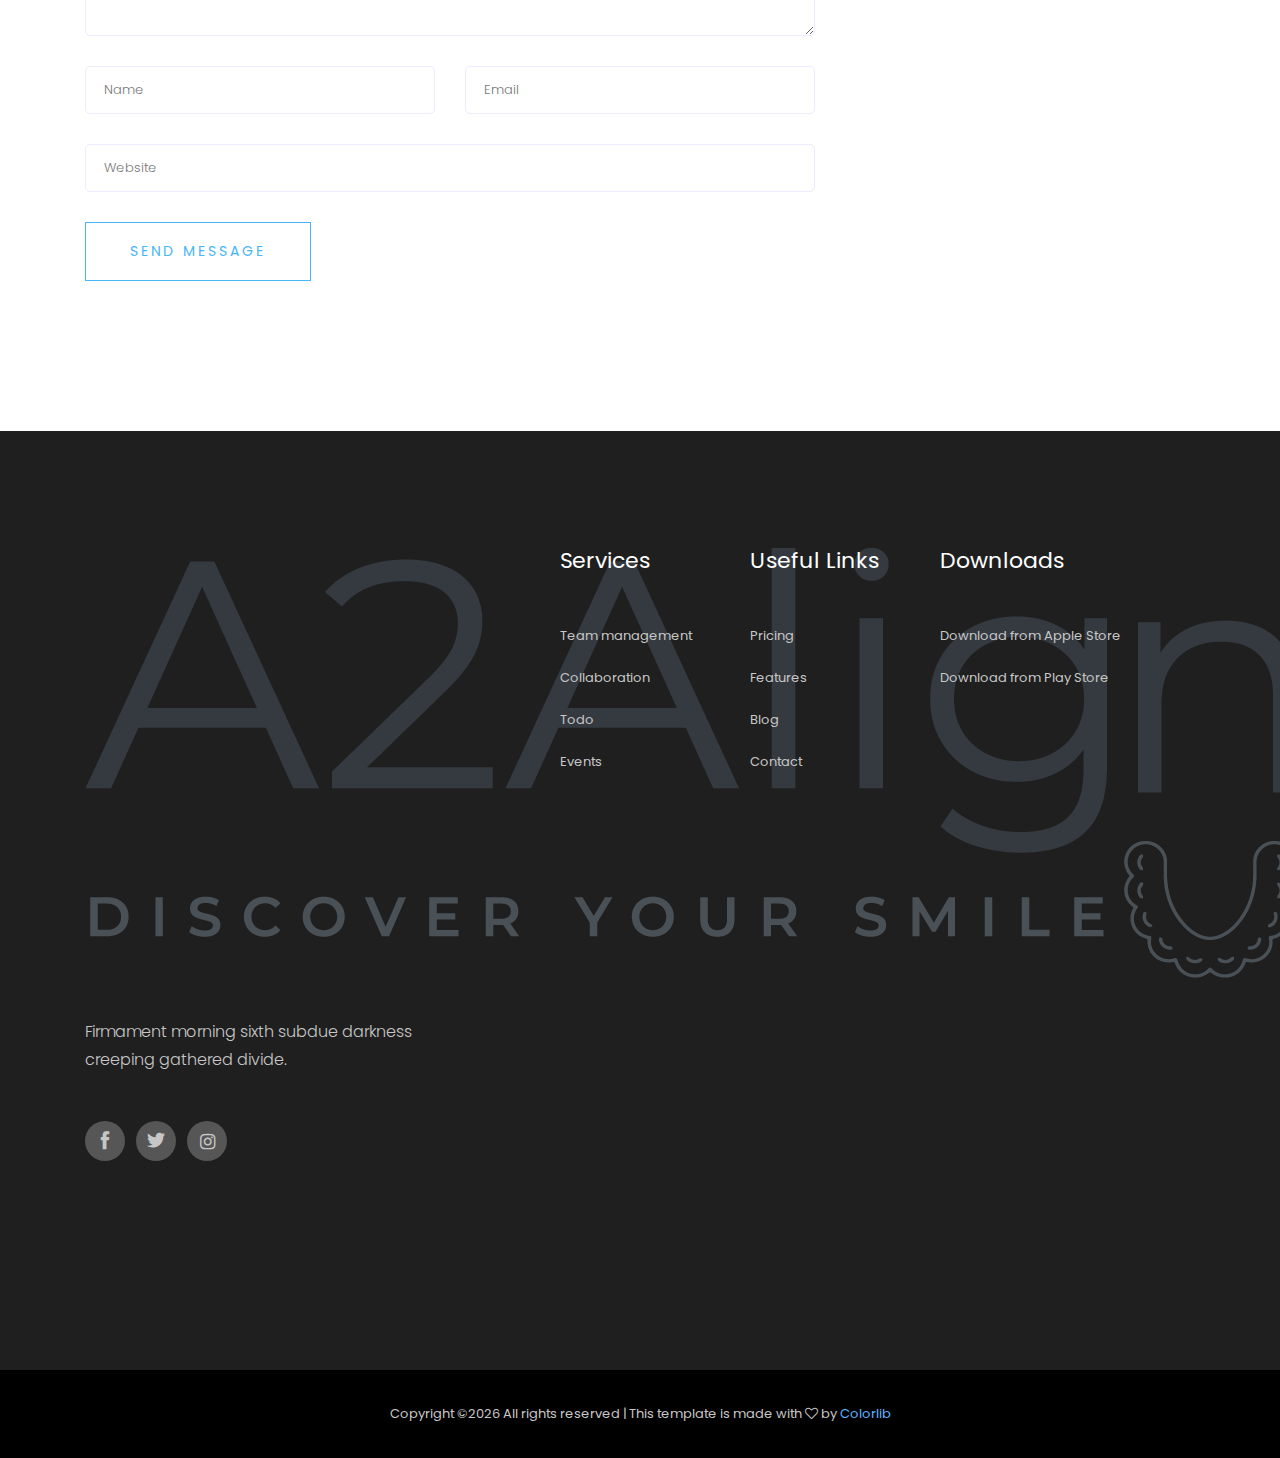
<file: single-blog.html>
<!doctype html>
<html class="no-js" lang="zxx">

<head>
   <meta charset="utf-8">
   <meta http-equiv="x-ua-compatible" content="ie=edge">
   <title>AppLab</title>
   <meta name="description" content="">
   <meta name="viewport" content="width=device-width, initial-scale=1">

   <!-- <link rel="manifest" href="site.webmanifest"> -->
   <!-- Place favicon.ico in the root directory -->

   <!-- CSS here -->
   <link rel="stylesheet" href="css/bootstrap.min.css">
   <link rel="stylesheet" href="css/owl.carousel.min.css">
   <link rel="stylesheet" href="css/magnific-popup.css">
   <link rel="stylesheet" href="css/font-awesome.min.css">
   <link rel="stylesheet" href="css/themify-icons.css">
   <link rel="stylesheet" href="css/nice-select.css">
   <link rel="stylesheet" href="css/flaticon.css">
   <link rel="stylesheet" href="css/gijgo.css">
   <link rel="stylesheet" href="css/animate.min.css">
   <link rel="stylesheet" href="css/slicknav.css">
   <link rel="stylesheet" href="css/style.css">
   <!-- <link rel="stylesheet" href="css/responsive.css"> -->
</head>

<body>
   <!--[if lte IE 9]>
            <p class="browserupgrade">You are using an <strong>outdated</strong> browser. Please <a href="https://browsehappy.com/">upgrade your browser</a> to improve your experience and security.</p>
        <![endif]-->
    <!-- header-start -->
    <header>
      <div class="header-area ">
          <div id="sticky-header" class="main-header-area">
              <div class="container-fluid">
                  <div class="row align-items-center">
                      <div class="col-xl-3 col-lg-2">
                          <div class="logo">
                              <a href="index.html">
                                  <img src="img/logo.png" alt="">
                              </a>
                          </div>
                      </div>
                      <div class="col-xl-6 col-lg-7">
                          <div class="main-menu  d-none d-lg-block">
                              <nav>
                                  <ul id="navigation">
                                      <li><a class="active" href="index.html">home</a></li>
                                      <li><a href="features.html">Features</a></li>
                                      <li><a href="Pricing.html">Pricing</a></li>
                                      <li><a href="#">blog <i class="ti-angle-down"></i></a>
                                          <ul class="submenu">
                                              <li><a href="blog.html">blog</a></li>
                                              <li><a href="single-blog.html">single-blog</a></li>
                                          </ul>
                                      </li>
                                      <li><a href="#">pages <i class="ti-angle-down"></i></a>
                                          <ul class="submenu">
                                               <li><a href="elements.html">elements</a></li>
                                          </ul>
                                      </li>
                                      <li><a href="contact.html">Contact</a></li>
                                  </ul>
                              </nav>
                          </div>
                      </div>
                      <div class="col-xl-3 col-lg-3 d-none d-lg-block">
                          <div class="Appointment">
                              <div class="book_btn d-none d-lg-block">
                                  <a  href="#">Download</a>
                              </div>
                          </div>
                      </div>
                      <div class="col-12">
                          <div class="mobile_menu d-block d-lg-none"></div>
                      </div>
                  </div>

              </div>
          </div>
      </div>
  </header>
  <!-- header-end -->

  <!-- bradcam_area  -->
  <div class="bradcam_area bradcam_bg_1">
      <div class="container">
          <div class="row">
              <div class="col-xl-12">
                  <div class="bradcam_text">
                      <h3>Blog Details</h3>
                  </div>
              </div>
          </div>
      </div>
  </div>
  <!-- /bradcam_area  -->

   <!--================Blog Area =================-->
   <section class="blog_area single-post-area section-padding">
      <div class="container">
         <div class="row">
            <div class="col-lg-8 posts-list">
               <div class="single-post">
                  <div class="feature-img">
                     <img class="img-fluid" src="img/blog/single_blog_1.png" alt="">
                  </div>
                  <div class="blog_details">
                     <h2>Second divided from form fish beast made every of seas
                        all gathered us saying he our
                     </h2>
                     <ul class="blog-info-link mt-3 mb-4">
                        <li><a href="#"><i class="fa fa-user"></i> Travel, Lifestyle</a></li>
                        <li><a href="#"><i class="fa fa-comments"></i> 03 Comments</a></li>
                     </ul>
                     <p class="excert">
                        MCSE boot camps have its supporters and its detractors. Some people do not understand why you
                        should have to spend money on boot camp when you can get the MCSE study materials yourself at a
                        fraction of the camp price. However, who has the willpower
                     </p>
                     <p>
                        MCSE boot camps have its supporters and its detractors. Some people do not understand why you
                        should have to spend money on boot camp when you can get the MCSE study materials yourself at a
                        fraction of the camp price. However, who has the willpower to actually sit through a
                        self-imposed MCSE training. who has the willpower to actually
                     </p>
                     <div class="quote-wrapper">
                        <div class="quotes">
                           MCSE boot camps have its supporters and its detractors. Some people do not understand why you
                           should have to spend money on boot camp when you can get the MCSE study materials yourself at
                           a fraction of the camp price. However, who has the willpower to actually sit through a
                           self-imposed MCSE training.
                        </div>
                     </div>
                     <p>
                        MCSE boot camps have its supporters and its detractors. Some people do not understand why you
                        should have to spend money on boot camp when you can get the MCSE study materials yourself at a
                        fraction of the camp price. However, who has the willpower
                     </p>
                     <p>
                        MCSE boot camps have its supporters and its detractors. Some people do not understand why you
                        should have to spend money on boot camp when you can get the MCSE study materials yourself at a
                        fraction of the camp price. However, who has the willpower to actually sit through a
                        self-imposed MCSE training. who has the willpower to actually
                     </p>
                  </div>
               </div>
               <div class="navigation-top">
                  <div class="d-sm-flex justify-content-between text-center">
                     <p class="like-info"><span class="align-middle"><i class="fa fa-heart"></i></span> Lily and 4
                        people like this</p>
                     <div class="col-sm-4 text-center my-2 my-sm-0">
                        <!-- <p class="comment-count"><span class="align-middle"><i class="fa fa-comment"></i></span> 06 Comments</p> -->
                     </div>
                     <ul class="social-icons">
                        <li><a href="#"><i class="fa fa-facebook-f"></i></a></li>
                        <li><a href="#"><i class="fa fa-twitter"></i></a></li>
                        <li><a href="#"><i class="fa fa-dribbble"></i></a></li>
                        <li><a href="#"><i class="fa fa-behance"></i></a></li>
                     </ul>
                  </div>
                  <div class="navigation-area">
                     <div class="row">
                        <div
                           class="col-lg-6 col-md-6 col-12 nav-left flex-row d-flex justify-content-start align-items-center">
                           <div class="thumb">
                              <a href="#">
                                 <img class="img-fluid" src="img/post/preview.png" alt="">
                              </a>
                           </div>
                           <div class="arrow">
                              <a href="#">
                                 <span class="lnr text-white ti-arrow-left"></span>
                              </a>
                           </div>
                           <div class="detials">
                              <p>Prev Post</p>
                              <a href="#">
                                 <h4>Space The Final Frontier</h4>
                              </a>
                           </div>
                        </div>
                        <div
                           class="col-lg-6 col-md-6 col-12 nav-right flex-row d-flex justify-content-end align-items-center">
                           <div class="detials">
                              <p>Next Post</p>
                              <a href="#">
                                 <h4>Telescopes 101</h4>
                              </a>
                           </div>
                           <div class="arrow">
                              <a href="#">
                                 <span class="lnr text-white ti-arrow-right"></span>
                              </a>
                           </div>
                           <div class="thumb">
                              <a href="#">
                                 <img class="img-fluid" src="img/post/next.png" alt="">
                              </a>
                           </div>
                        </div>
                     </div>
                  </div>
               </div>
               <div class="blog-author">
                  <div class="media align-items-center">
                     <img src="img/blog/author.png" alt="">
                     <div class="media-body">
                        <a href="#">
                           <h4>Harvard milan</h4>
                        </a>
                        <p>Second divided from form fish beast made. Every of seas all gathered use saying you're, he
                           our dominion twon Second divided from</p>
                     </div>
                  </div>
               </div>
               <div class="comments-area">
                  <h4>05 Comments</h4>
                  <div class="comment-list">
                     <div class="single-comment justify-content-between d-flex">
                        <div class="user justify-content-between d-flex">
                           <div class="thumb">
                              <img src="img/comment/comment_1.png" alt="">
                           </div>
                           <div class="desc">
                              <p class="comment">
                                 Multiply sea night grass fourth day sea lesser rule open subdue female fill which them
                                 Blessed, give fill lesser bearing multiply sea night grass fourth day sea lesser
                              </p>
                              <div class="d-flex justify-content-between">
                                 <div class="d-flex align-items-center">
                                    <h5>
                                       <a href="#">Emilly Blunt</a>
                                    </h5>
                                    <p class="date">December 4, 2017 at 3:12 pm </p>
                                 </div>
                                 <div class="reply-btn">
                                    <a href="#" class="btn-reply text-uppercase">reply</a>
                                 </div>
                              </div>
                           </div>
                        </div>
                     </div>
                  </div>
                  <div class="comment-list">
                     <div class="single-comment justify-content-between d-flex">
                        <div class="user justify-content-between d-flex">
                           <div class="thumb">
                              <img src="img/comment/comment_2.png" alt="">
                           </div>
                           <div class="desc">
                              <p class="comment">
                                 Multiply sea night grass fourth day sea lesser rule open subdue female fill which them
                                 Blessed, give fill lesser bearing multiply sea night grass fourth day sea lesser
                              </p>
                              <div class="d-flex justify-content-between">
                                 <div class="d-flex align-items-center">
                                    <h5>
                                       <a href="#">Emilly Blunt</a>
                                    </h5>
                                    <p class="date">December 4, 2017 at 3:12 pm </p>
                                 </div>
                                 <div class="reply-btn">
                                    <a href="#" class="btn-reply text-uppercase">reply</a>
                                 </div>
                              </div>
                           </div>
                        </div>
                     </div>
                  </div>
                  <div class="comment-list">
                     <div class="single-comment justify-content-between d-flex">
                        <div class="user justify-content-between d-flex">
                           <div class="thumb">
                              <img src="img/comment/comment_3.png" alt="">
                           </div>
                           <div class="desc">
                              <p class="comment">
                                 Multiply sea night grass fourth day sea lesser rule open subdue female fill which them
                                 Blessed, give fill lesser bearing multiply sea night grass fourth day sea lesser
                              </p>
                              <div class="d-flex justify-content-between">
                                 <div class="d-flex align-items-center">
                                    <h5>
                                       <a href="#">Emilly Blunt</a>
                                    </h5>
                                    <p class="date">December 4, 2017 at 3:12 pm </p>
                                 </div>
                                 <div class="reply-btn">
                                    <a href="#" class="btn-reply text-uppercase">reply</a>
                                 </div>
                              </div>
                           </div>
                        </div>
                     </div>
                  </div>
               </div>
               <div class="comment-form">
                  <h4>Leave a Reply</h4>
                  <form class="form-contact comment_form" action="#" id="commentForm">
                     <div class="row">
                        <div class="col-12">
                           <div class="form-group">
                              <textarea class="form-control w-100" name="comment" id="comment" cols="30" rows="9"
                                 placeholder="Write Comment"></textarea>
                           </div>
                        </div>
                        <div class="col-sm-6">
                           <div class="form-group">
                              <input class="form-control" name="name" id="name" type="text" placeholder="Name">
                           </div>
                        </div>
                        <div class="col-sm-6">
                           <div class="form-group">
                              <input class="form-control" name="email" id="email" type="email" placeholder="Email">
                           </div>
                        </div>
                        <div class="col-12">
                           <div class="form-group">
                              <input class="form-control" name="website" id="website" type="text" placeholder="Website">
                           </div>
                        </div>
                     </div>
                     <div class="form-group">
                        <button type="submit" class="button button-contactForm btn_1 boxed-btn">Send Message</button>
                     </div>
                  </form>
               </div>
            </div>
            <div class="col-lg-4">
               <div class="blog_right_sidebar">
                  <aside class="single_sidebar_widget search_widget">
                     <form action="#">
                        <div class="form-group">
                           <div class="input-group mb-3">
                              <input type="text" class="form-control" placeholder='Search Keyword'
                                 onfocus="this.placeholder = ''" onblur="this.placeholder = 'Search Keyword'">
                              <div class="input-group-append">
                                 <button class="btn" type="button"><i class="ti-search"></i></button>
                              </div>
                           </div>
                        </div>
                        <button class="button rounded-0 primary-bg text-white w-100 btn_1 boxed-btn"
                           type="submit">Search</button>
                     </form>
                  </aside>
                  <aside class="single_sidebar_widget post_category_widget">
                     <h4 class="widget_title">Category</h4>
                     <ul class="list cat-list">
                        <li>
                           <a href="#" class="d-flex">
                              <p>Resaurant food</p>
                              <p>(37)</p>
                           </a>
                        </li>
                        <li>
                           <a href="#" class="d-flex">
                              <p>Travel news</p>
                              <p>(10)</p>
                           </a>
                        </li>
                        <li>
                           <a href="#" class="d-flex">
                              <p>Modern technology</p>
                              <p>(03)</p>
                           </a>
                        </li>
                        <li>
                           <a href="#" class="d-flex">
                              <p>Product</p>
                              <p>(11)</p>
                           </a>
                        </li>
                        <li>
                           <a href="#" class="d-flex">
                              <p>Inspiration</p>
                              <p>(21)</p>
                           </a>
                        </li>
                        <li>
                           <a href="#" class="d-flex">
                              <p>Health Care</p>
                              <p>(21)</p>
                           </a>
                        </li>
                     </ul>
                  </aside>
                  <aside class="single_sidebar_widget popular_post_widget">
                     <h3 class="widget_title">Recent Post</h3>
                     <div class="media post_item">
                        <img src="img/post/post_1.png" alt="post">
                        <div class="media-body">
                           <a href="single-blog.html">
                              <h3>From life was you fish...</h3>
                           </a>
                           <p>January 12, 2019</p>
                        </div>
                     </div>
                     <div class="media post_item">
                        <img src="img/post/post_2.png" alt="post">
                        <div class="media-body">
                           <a href="single-blog.html">
                              <h3>The Amazing Hubble</h3>
                           </a>
                           <p>02 Hours ago</p>
                        </div>
                     </div>
                     <div class="media post_item">
                        <img src="img/post/post_3.png" alt="post">
                        <div class="media-body">
                           <a href="single-blog.html">
                              <h3>Astronomy Or Astrology</h3>
                           </a>
                           <p>03 Hours ago</p>
                        </div>
                     </div>
                     <div class="media post_item">
                        <img src="img/post/post_4.png" alt="post">
                        <div class="media-body">
                           <a href="single-blog.html">
                              <h3>Asteroids telescope</h3>
                           </a>
                           <p>01 Hours ago</p>
                        </div>
                     </div>
                  </aside>
                  <aside class="single_sidebar_widget tag_cloud_widget">
                     <h4 class="widget_title">Tag Clouds</h4>
                     <ul class="list">
                        <li>
                           <a href="#">project</a>
                        </li>
                        <li>
                           <a href="#">love</a>
                        </li>
                        <li>
                           <a href="#">technology</a>
                        </li>
                        <li>
                           <a href="#">travel</a>
                        </li>
                        <li>
                           <a href="#">restaurant</a>
                        </li>
                        <li>
                           <a href="#">life style</a>
                        </li>
                        <li>
                           <a href="#">design</a>
                        </li>
                        <li>
                           <a href="#">illustration</a>
                        </li>
                     </ul>
                  </aside>
                  <aside class="single_sidebar_widget instagram_feeds">
                     <h4 class="widget_title">Instagram Feeds</h4>
                     <ul class="instagram_row flex-wrap">
                        <li>
                           <a href="#">
                              <img class="img-fluid" src="img/post/post_5.png" alt="">
                           </a>
                        </li>
                        <li>
                           <a href="#">
                              <img class="img-fluid" src="img/post/post_6.png" alt="">
                           </a>
                        </li>
                        <li>
                           <a href="#">
                              <img class="img-fluid" src="img/post/post_7.png" alt="">
                           </a>
                        </li>
                        <li>
                           <a href="#">
                              <img class="img-fluid" src="img/post/post_8.png" alt="">
                           </a>
                        </li>
                        <li>
                           <a href="#">
                              <img class="img-fluid" src="img/post/post_9.png" alt="">
                           </a>
                        </li>
                        <li>
                           <a href="#">
                              <img class="img-fluid" src="img/post/post_10.png" alt="">
                           </a>
                        </li>
                     </ul>
                  </aside>
                  <aside class="single_sidebar_widget newsletter_widget">
                     <h4 class="widget_title">Newsletter</h4>
                     <form action="#">
                        <div class="form-group">
                           <input type="email" class="form-control" onfocus="this.placeholder = ''"
                              onblur="this.placeholder = 'Enter email'" placeholder='Enter email' required>
                        </div>
                        <button class="button rounded-0 primary-bg text-white w-100 btn_1 boxed-btn"
                           type="submit">Subscribe</button>
                     </form>
                  </aside>
               </div>
            </div>
         </div>
      </div>
   </section>
   <!--================ Blog Area end =================-->

    <!-- footer start -->
    <footer class="footer">
      <div class="footer_top">
          <div class="container">
              <div class="row">
                  <div class="col-xl-4 col-md-6 col-lg-4">
                      <div class="footer_widget">
                          <div class="footer_logo">
                              <a href="#">
                                  <img src="img/logo.png" alt="">
                              </a>
                          </div>
                          <p>
                              Firmament morning sixth subdue darkness
                              creeping gathered divide.
                          </p>
                          <div class="socail_links">
                              <ul>
                                  <li>
                                      <a href="#">
                                          <i class="ti-facebook"></i>
                                      </a>
                                  </li>
                                  <li>
                                      <a href="#">
                                          <i class="ti-twitter-alt"></i>
                                      </a>
                                  </li>
                                  <li>
                                      <a href="#">
                                          <i class="fa fa-instagram"></i>
                                      </a>
                                  </li>
                              </ul>
                          </div>

                      </div>
                  </div>
                  <div class="col-xl-2 offset-xl-1 col-md-6 col-lg-3">
                      <div class="footer_widget">
                          <h3 class="footer_title">
                                  Services
                          </h3>
                          <ul>
                              <li><a href="#">Team management</a></li>
                              <li><a href="#">Collaboration</a></li>
                              <li><a href="#">Todo</a></li>
                              <li><a href="#">Events</a></li>
                          </ul>

                      </div>
                  </div>
                  <div class="col-xl-2 col-md-6 col-lg-2">
                      <div class="footer_widget">
                          <h3 class="footer_title">
                                  Useful Links
                          </h3>
                          <ul>
                              <li><a href="#">Pricing</a></li>
                              <li><a href="#">Features</a></li>
                              <li><a href="#">Blog</a></li>
                              <li><a href="#">Contact</a></li>
                          </ul>
                      </div>
                  </div>
                  <div class="col-xl-3 col-md-6 col-lg-3">
                      <div class="footer_widget">
                          <h3 class="footer_title">
                                  Downloads
                          </h3>
                          <ul>
                              <li>
                                  <a href="#">
                                      Download from Apple Store

                                  </a>
                              </li>
                              <li><a href="#">
                                      Download from Play Store
                                  </a>
                              </li>
                              </ul>
                      </div>
                  </div>
              </div>
          </div>
      </div>
      <div class="copy-right_text">
          <div class="container">
              <div class="footer_border"></div>
              <div class="row">
                  <div class="col-xl-12">
                      <p class="copy_right text-center">
                          <!-- Link back to Colorlib can't be removed. Template is licensed under CC BY 3.0. -->
Copyright &copy;<script>document.write(new Date().getFullYear());</script> All rights reserved | This template is made with <i class="fa fa-heart-o" aria-hidden="true"></i> by <a href="https://colorlib.com" target="_blank">Colorlib</a>
<!-- Link back to Colorlib can't be removed. Template is licensed under CC BY 3.0. -->
                      </p>
                  </div>
              </div>
          </div>
      </div>
  </footer>
  <!--/ footer end  -->


   <!-- JS here -->
   <script src="js/vendor/modernizr-3.5.0.min.js"></script>
   <script src="js/vendor/jquery-1.12.4.min.js"></script>
   <script src="js/popper.min.js"></script>
   <script src="js/bootstrap.min.js"></script>
   <script src="js/owl.carousel.min.js"></script>
   <script src="js/isotope.pkgd.min.js"></script>
   <script src="js/ajax-form.js"></script>
   <script src="js/waypoints.min.js"></script>
   <script src="js/jquery.counterup.min.js"></script>
   <script src="js/imagesloaded.pkgd.min.js"></script>
   <script src="js/scrollIt.js"></script>
   <script src="js/jquery.scrollUp.min.js"></script>
   <script src="js/wow.min.js"></script>
   <script src="js/nice-select.min.js"></script>
   <script src="js/jquery.slicknav.min.js"></script>
   <script src="js/jquery.magnific-popup.min.js"></script>
   <script src="js/plugins.js"></script>
   <script src="js/gijgo.min.js"></script>

   <!--contact js-->
   <script src="js/contact.js"></script>
   <script src="js/jquery.ajaxchimp.min.js"></script>
   <script src="js/jquery.form.js"></script>
   <script src="js/jquery.validate.min.js"></script>
   <script src="js/mail-script.js"></script>

   <script src="js/main.js"></script>
   <script>
      $('#datepicker').datepicker({
          iconsLibrary: 'fontawesome',
          icons: {
           rightIcon: '<span class="fa fa-caret-down"></span>'
       }
      });
      $('#datepicker2').datepicker({
          iconsLibrary: 'fontawesome',
          icons: {
           rightIcon: '<span class="fa fa-caret-down"></span>'
       }

      });
  </script>
</body>

</html>
</file>
<file: css/themify-icons.css>
@font-face {
	font-family: 'themify';
	src:url('../fonts/themify.eot?-fvbane');
	src:url('../fonts/themify.eot?#iefix-fvbane') format('embedded-opentype'),
		url('../fonts/themify.woff?-fvbane') format('woff'),
		url('../fonts/themify.ttf?-fvbane') format('truetype'),
		url('../fonts/themify.svg?-fvbane#themify') format('svg');
	font-weight: normal;
	font-style: normal;
}

[class^="ti-"], [class*=" ti-"] {
	font-family: 'themify';
	/* speak: none; */
	font-style: normal;
	font-weight: normal;
	font-variant: normal;
	text-transform: none;
	line-height: 1;

	/* Better Font Rendering =========== */
	-webkit-font-smoothing: antialiased;
	-moz-osx-font-smoothing: grayscale;
}

.ti-wand:before {
	content: "\e600";
}
.ti-volume:before {
	content: "\e601";
}
.ti-user:before {
	content: "\e602";
}
.ti-unlock:before {
	content: "\e603";
}
.ti-unlink:before {
	content: "\e604";
}
.ti-trash:before {
	content: "\e605";
}
.ti-thought:before {
	content: "\e606";
}
.ti-target:before {
	content: "\e607";
}
.ti-tag:before {
	content: "\e608";
}
.ti-tablet:before {
	content: "\e609";
}
.ti-star:before {
	content: "\e60a";
}
.ti-spray:before {
	content: "\e60b";
}
.ti-signal:before {
	content: "\e60c";
}
.ti-shopping-cart:before {
	content: "\e60d";
}
.ti-shopping-cart-full:before {
	content: "\e60e";
}
.ti-settings:before {
	content: "\e60f";
}
.ti-search:before {
	content: "\e610";
}
.ti-zoom-in:before {
	content: "\e611";
}
.ti-zoom-out:before {
	content: "\e612";
}
.ti-cut:before {
	content: "\e613";
}
.ti-ruler:before {
	content: "\e614";
}
.ti-ruler-pencil:before {
	content: "\e615";
}
.ti-ruler-alt:before {
	content: "\e616";
}
.ti-bookmark:before {
	content: "\e617";
}
.ti-bookmark-alt:before {
	content: "\e618";
}
.ti-reload:before {
	content: "\e619";
}
.ti-plus:before {
	content: "\e61a";
}
.ti-pin:before {
	content: "\e61b";
}
.ti-pencil:before {
	content: "\e61c";
}
.ti-pencil-alt:before {
	content: "\e61d";
}
.ti-paint-roller:before {
	content: "\e61e";
}
.ti-paint-bucket:before {
	content: "\e61f";
}
.ti-na:before {
	content: "\e620";
}
.ti-mobile:before {
	content: "\e621";
}
.ti-minus:before {
	content: "\e622";
}
.ti-medall:before {
	content: "\e623";
}
.ti-medall-alt:before {
	content: "\e624";
}
.ti-marker:before {
	content: "\e625";
}
.ti-marker-alt:before {
	content: "\e626";
}
.ti-arrow-up:before {
	content: "\e627";
}
.ti-arrow-right:before {
	content: "\e628";
}
.ti-arrow-left:before {
	content: "\e629";
}
.ti-arrow-down:before {
	content: "\e62a";
}
.ti-lock:before {
	content: "\e62b";
}
.ti-location-arrow:before {
	content: "\e62c";
}
.ti-link:before {
	content: "\e62d";
}
.ti-layout:before {
	content: "\e62e";
}
.ti-layers:before {
	content: "\e62f";
}
.ti-layers-alt:before {
	content: "\e630";
}
.ti-key:before {
	content: "\e631";
}
.ti-import:before {
	content: "\e632";
}
.ti-image:before {
	content: "\e633";
}
.ti-heart:before {
	content: "\e634";
}
.ti-heart-broken:before {
	content: "\e635";
}
.ti-hand-stop:before {
	content: "\e636";
}
.ti-hand-open:before {
	content: "\e637";
}
.ti-hand-drag:before {
	content: "\e638";
}
.ti-folder:before {
	content: "\e639";
}
.ti-flag:before {
	content: "\e63a";
}
.ti-flag-alt:before {
	content: "\e63b";
}
.ti-flag-alt-2:before {
	content: "\e63c";
}
.ti-eye:before {
	content: "\e63d";
}
.ti-export:before {
	content: "\e63e";
}
.ti-exchange-vertical:before {
	content: "\e63f";
}
.ti-desktop:before {
	content: "\e640";
}
.ti-cup:before {
	content: "\e641";
}
.ti-crown:before {
	content: "\e642";
}
.ti-comments:before {
	content: "\e643";
}
.ti-comment:before {
	content: "\e644";
}
.ti-comment-alt:before {
	content: "\e645";
}
.ti-close:before {
	content: "\e646";
}
.ti-clip:before {
	content: "\e647";
}
.ti-angle-up:before {
	content: "\e648";
}
.ti-angle-right:before {
	content: "\e649";
}
.ti-angle-left:before {
	content: "\e64a";
}
.ti-angle-down:before {
	content: "\e64b";
}
.ti-check:before {
	content: "\e64c";
}
.ti-check-box:before {
	content: "\e64d";
}
.ti-camera:before {
	content: "\e64e";
}
.ti-announcement:before {
	content: "\e64f";
}
.ti-brush:before {
	content: "\e650";
}
.ti-briefcase:before {
	content: "\e651";
}
.ti-bolt:before {
	content: "\e652";
}
.ti-bolt-alt:before {
	content: "\e653";
}
.ti-blackboard:before {
	content: "\e654";
}
.ti-bag:before {
	content: "\e655";
}
.ti-move:before {
	content: "\e656";
}
.ti-arrows-vertical:before {
	content: "\e657";
}
.ti-arrows-horizontal:before {
	content: "\e658";
}
.ti-fullscreen:before {
	content: "\e659";
}
.ti-arrow-top-right:before {
	content: "\e65a";
}
.ti-arrow-top-left:before {
	content: "\e65b";
}
.ti-arrow-circle-up:before {
	content: "\e65c";
}
.ti-arrow-circle-right:before {
	content: "\e65d";
}
.ti-arrow-circle-left:before {
	content: "\e65e";
}
.ti-arrow-circle-down:before {
	content: "\e65f";
}
.ti-angle-double-up:before {
	content: "\e660";
}
.ti-angle-double-right:before {
	content: "\e661";
}
.ti-angle-double-left:before {
	content: "\e662";
}
.ti-angle-double-down:before {
	content: "\e663";
}
.ti-zip:before {
	content: "\e664";
}
.ti-world:before {
	content: "\e665";
}
.ti-wheelchair:before {
	content: "\e666";
}
.ti-view-list:before {
	content: "\e667";
}
.ti-view-list-alt:before {
	content: "\e668";
}
.ti-view-grid:before {
	content: "\e669";
}
.ti-uppercase:before {
	content: "\e66a";
}
.ti-upload:before {
	content: "\e66b";
}
.ti-underline:before {
	content: "\e66c";
}
.ti-truck:before {
	content: "\e66d";
}
.ti-timer:before {
	content: "\e66e";
}
.ti-ticket:before {
	content: "\e66f";
}
.ti-thumb-up:before {
	content: "\e670";
}
.ti-thumb-down:before {
	content: "\e671";
}
.ti-text:before {
	content: "\e672";
}
.ti-stats-up:before {
	content: "\e673";
}
.ti-stats-down:before {
	content: "\e674";
}
.ti-split-v:before {
	content: "\e675";
}
.ti-split-h:before {
	content: "\e676";
}
.ti-smallcap:before {
	content: "\e677";
}
.ti-shine:before {
	content: "\e678";
}
.ti-shift-right:before {
	content: "\e679";
}
.ti-shift-left:before {
	content: "\e67a";
}
.ti-shield:before {
	content: "\e67b";
}
.ti-notepad:before {
	content: "\e67c";
}
.ti-server:before {
	content: "\e67d";
}
.ti-quote-right:before {
	content: "\e67e";
}
.ti-quote-left:before {
	content: "\e67f";
}
.ti-pulse:before {
	content: "\e680";
}
.ti-printer:before {
	content: "\e681";
}
.ti-power-off:before {
	content: "\e682";
}
.ti-plug:before {
	content: "\e683";
}
.ti-pie-chart:before {
	content: "\e684";
}
.ti-paragraph:before {
	content: "\e685";
}
.ti-panel:before {
	content: "\e686";
}
.ti-package:before {
	content: "\e687";
}
.ti-music:before {
	content: "\e688";
}
.ti-music-alt:before {
	content: "\e689";
}
.ti-mouse:before {
	content: "\e68a";
}
.ti-mouse-alt:before {
	content: "\e68b";
}
.ti-money:before {
	content: "\e68c";
}
.ti-microphone:before {
	content: "\e68d";
}
.ti-menu:before {
	content: "\e68e";
}
.ti-menu-alt:before {
	content: "\e68f";
}
.ti-map:before {
	content: "\e690";
}
.ti-map-alt:before {
	content: "\e691";
}
.ti-loop:before {
	content: "\e692";
}
.ti-location-pin:before {
	content: "\e693";
}
.ti-list:before {
	content: "\e694";
}
.ti-light-bulb:before {
	content: "\e695";
}
.ti-Italic:before {
	content: "\e696";
}
.ti-info:before {
	content: "\e697";
}
.ti-infinite:before {
	content: "\e698";
}
.ti-id-badge:before {
	content: "\e699";
}
.ti-hummer:before {
	content: "\e69a";
}
.ti-home:before {
	content: "\e69b";
}
.ti-help:before {
	content: "\e69c";
}
.ti-headphone:before {
	content: "\e69d";
}
.ti-harddrives:before {
	content: "\e69e";
}
.ti-harddrive:before {
	content: "\e69f";
}
.ti-gift:before {
	content: "\e6a0";
}
.ti-game:before {
	content: "\e6a1";
}
.ti-filter:before {
	content: "\e6a2";
}
.ti-files:before {
	content: "\e6a3";
}
.ti-file:before {
	content: "\e6a4";
}
.ti-eraser:before {
	content: "\e6a5";
}
.ti-envelope:before {
	content: "\e6a6";
}
.ti-download:before {
	content: "\e6a7";
}
.ti-direction:before {
	content: "\e6a8";
}
.ti-direction-alt:before {
	content: "\e6a9";
}
.ti-dashboard:before {
	content: "\e6aa";
}
.ti-control-stop:before {
	content: "\e6ab";
}
.ti-control-shuffle:before {
	content: "\e6ac";
}
.ti-control-play:before {
	content: "\e6ad";
}
.ti-control-pause:before {
	content: "\e6ae";
}
.ti-control-forward:before {
	content: "\e6af";
}
.ti-control-backward:before {
	content: "\e6b0";
}
.ti-cloud:before {
	content: "\e6b1";
}
.ti-cloud-up:before {
	content: "\e6b2";
}
.ti-cloud-down:before {
	content: "\e6b3";
}
.ti-clipboard:before {
	content: "\e6b4";
}
.ti-car:before {
	content: "\e6b5";
}
.ti-calendar:before {
	content: "\e6b6";
}
.ti-book:before {
	content: "\e6b7";
}
.ti-bell:before {
	content: "\e6b8";
}
.ti-basketball:before {
	content: "\e6b9";
}
.ti-bar-chart:before {
	content: "\e6ba";
}
.ti-bar-chart-alt:before {
	content: "\e6bb";
}
.ti-back-right:before {
	content: "\e6bc";
}
.ti-back-left:before {
	content: "\e6bd";
}
.ti-arrows-corner:before {
	content: "\e6be";
}
.ti-archive:before {
	content: "\e6bf";
}
.ti-anchor:before {
	content: "\e6c0";
}
.ti-align-right:before {
	content: "\e6c1";
}
.ti-align-left:before {
	content: "\e6c2";
}
.ti-align-justify:before {
	content: "\e6c3";
}
.ti-align-center:before {
	content: "\e6c4";
}
.ti-alert:before {
	content: "\e6c5";
}
.ti-alarm-clock:before {
	content: "\e6c6";
}
.ti-agenda:before {
	content: "\e6c7";
}
.ti-write:before {
	content: "\e6c8";
}
.ti-window:before {
	content: "\e6c9";
}
.ti-widgetized:before {
	content: "\e6ca";
}
.ti-widget:before {
	content: "\e6cb";
}
.ti-widget-alt:before {
	content: "\e6cc";
}
.ti-wallet:before {
	content: "\e6cd";
}
.ti-video-clapper:before {
	content: "\e6ce";
}
.ti-video-camera:before {
	content: "\e6cf";
}
.ti-vector:before {
	content: "\e6d0";
}
.ti-themify-logo:before {
	content: "\e6d1";
}
.ti-themify-favicon:before {
	content: "\e6d2";
}
.ti-themify-favicon-alt:before {
	content: "\e6d3";
}
.ti-support:before {
	content: "\e6d4";
}
.ti-stamp:before {
	content: "\e6d5";
}
.ti-split-v-alt:before {
	content: "\e6d6";
}
.ti-slice:before {
	content: "\e6d7";
}
.ti-shortcode:before {
	content: "\e6d8";
}
.ti-shift-right-alt:before {
	content: "\e6d9";
}
.ti-shift-left-alt:before {
	content: "\e6da";
}
.ti-ruler-alt-2:before {
	content: "\e6db";
}
.ti-receipt:before {
	content: "\e6dc";
}
.ti-pin2:before {
	content: "\e6dd";
}
.ti-pin-alt:before {
	content: "\e6de";
}
.ti-pencil-alt2:before {
	content: "\e6df";
}
.ti-palette:before {
	content: "\e6e0";
}
.ti-more:before {
	content: "\e6e1";
}
.ti-more-alt:before {
	content: "\e6e2";
}
.ti-microphone-alt:before {
	content: "\e6e3";
}
.ti-magnet:before {
	content: "\e6e4";
}
.ti-line-double:before {
	content: "\e6e5";
}
.ti-line-dotted:before {
	content: "\e6e6";
}
.ti-line-dashed:before {
	content: "\e6e7";
}
.ti-layout-width-full:before {
	content: "\e6e8";
}
.ti-layout-width-default:before {
	content: "\e6e9";
}
.ti-layout-width-default-alt:before {
	content: "\e6ea";
}
.ti-layout-tab:before {
	content: "\e6eb";
}
.ti-layout-tab-window:before {
	content: "\e6ec";
}
.ti-layout-tab-v:before {
	content: "\e6ed";
}
.ti-layout-tab-min:before {
	content: "\e6ee";
}
.ti-layout-slider:before {
	content: "\e6ef";
}
.ti-layout-slider-alt:before {
	content: "\e6f0";
}
.ti-layout-sidebar-right:before {
	content: "\e6f1";
}
.ti-layout-sidebar-none:before {
	content: "\e6f2";
}
.ti-layout-sidebar-left:before {
	content: "\e6f3";
}
.ti-layout-placeholder:before {
	content: "\e6f4";
}
.ti-layout-menu:before {
	content: "\e6f5";
}
.ti-layout-menu-v:before {
	content: "\e6f6";
}
.ti-layout-menu-separated:before {
	content: "\e6f7";
}
.ti-layout-menu-full:before {
	content: "\e6f8";
}
.ti-layout-media-right-alt:before {
	content: "\e6f9";
}
.ti-layout-media-right:before {
	content: "\e6fa";
}
.ti-layout-media-overlay:before {
	content: "\e6fb";
}
.ti-layout-media-overlay-alt:before {
	content: "\e6fc";
}
.ti-layout-media-overlay-alt-2:before {
	content: "\e6fd";
}
.ti-layout-media-left-alt:before {
	content: "\e6fe";
}
.ti-layout-media-left:before {
	content: "\e6ff";
}
.ti-layout-media-center-alt:before {
	content: "\e700";
}
.ti-layout-media-center:before {
	content: "\e701";
}
.ti-layout-list-thumb:before {
	content: "\e702";
}
.ti-layout-list-thumb-alt:before {
	content: "\e703";
}
.ti-layout-list-post:before {
	content: "\e704";
}
.ti-layout-list-large-image:before {
	content: "\e705";
}
.ti-layout-line-solid:before {
	content: "\e706";
}
.ti-layout-grid4:before {
	content: "\e707";
}
.ti-layout-grid3:before {
	content: "\e708";
}
.ti-layout-grid2:before {
	content: "\e709";
}
.ti-layout-grid2-thumb:before {
	content: "\e70a";
}
.ti-layout-cta-right:before {
	content: "\e70b";
}
.ti-layout-cta-left:before {
	content: "\e70c";
}
.ti-layout-cta-center:before {
	content: "\e70d";
}
.ti-layout-cta-btn-right:before {
	content: "\e70e";
}
.ti-layout-cta-btn-left:before {
	content: "\e70f";
}
.ti-layout-column4:before {
	content: "\e710";
}
.ti-layout-column3:before {
	content: "\e711";
}
.ti-layout-column2:before {
	content: "\e712";
}
.ti-layout-accordion-separated:before {
	content: "\e713";
}
.ti-layout-accordion-merged:before {
	content: "\e714";
}
.ti-layout-accordion-list:before {
	content: "\e715";
}
.ti-ink-pen:before {
	content: "\e716";
}
.ti-info-alt:before {
	content: "\e717";
}
.ti-help-alt:before {
	content: "\e718";
}
.ti-headphone-alt:before {
	content: "\e719";
}
.ti-hand-point-up:before {
	content: "\e71a";
}
.ti-hand-point-right:before {
	content: "\e71b";
}
.ti-hand-point-left:before {
	content: "\e71c";
}
.ti-hand-point-down:before {
	content: "\e71d";
}
.ti-gallery:before {
	content: "\e71e";
}
.ti-face-smile:before {
	content: "\e71f";
}
.ti-face-sad:before {
	content: "\e720";
}
.ti-credit-card:before {
	content: "\e721";
}
.ti-control-skip-forward:before {
	content: "\e722";
}
.ti-control-skip-backward:before {
	content: "\e723";
}
.ti-control-record:before {
	content: "\e724";
}
.ti-control-eject:before {
	content: "\e725";
}
.ti-comments-smiley:before {
	content: "\e726";
}
.ti-brush-alt:before {
	content: "\e727";
}
.ti-youtube:before {
	content: "\e728";
}
.ti-vimeo:before {
	content: "\e729";
}
.ti-twitter:before {
	content: "\e72a";
}
.ti-time:before {
	content: "\e72b";
}
.ti-tumblr:before {
	content: "\e72c";
}
.ti-skype:before {
	content: "\e72d";
}
.ti-share:before {
	content: "\e72e";
}
.ti-share-alt:before {
	content: "\e72f";
}
.ti-rocket:before {
	content: "\e730";
}
.ti-pinterest:before {
	content: "\e731";
}
.ti-new-window:before {
	content: "\e732";
}
.ti-microsoft:before {
	content: "\e733";
}
.ti-list-ol:before {
	content: "\e734";
}
.ti-linkedin:before {
	content: "\e735";
}
.ti-layout-sidebar-2:before {
	content: "\e736";
}
.ti-layout-grid4-alt:before {
	content: "\e737";
}
.ti-layout-grid3-alt:before {
	content: "\e738";
}
.ti-layout-grid2-alt:before {
	content: "\e739";
}
.ti-layout-column4-alt:before {
	content: "\e73a";
}
.ti-layout-column3-alt:before {
	content: "\e73b";
}
.ti-layout-column2-alt:before {
	content: "\e73c";
}
.ti-instagram:before {
	content: "\e73d";
}
.ti-google:before {
	content: "\e73e";
}
.ti-github:before {
	content: "\e73f";
}
.ti-flickr:before {
	content: "\e740";
}
.ti-facebook:before {
	content: "\e741";
}
.ti-dropbox:before {
	content: "\e742";
}
.ti-dribbble:before {
	content: "\e743";
}
.ti-apple:before {
	content: "\e744";
}
.ti-android:before {
	content: "\e745";
}
.ti-save:before {
	content: "\e746";
}
.ti-save-alt:before {
	content: "\e747";
}
.ti-yahoo:before {
	content: "\e748";
}
.ti-wordpress:before {
	content: "\e749";
}
.ti-vimeo-alt:before {
	content: "\e74a";
}
.ti-twitter-alt:before {
	content: "\e74b";
}
.ti-tumblr-alt:before {
	content: "\e74c";
}
.ti-trello:before {
	content: "\e74d";
}
.ti-stack-overflow:before {
	content: "\e74e";
}
.ti-soundcloud:before {
	content: "\e74f";
}
.ti-sharethis:before {
	content: "\e750";
}
.ti-sharethis-alt:before {
	content: "\e751";
}
.ti-reddit:before {
	content: "\e752";
}
.ti-pinterest-alt:before {
	content: "\e753";
}
.ti-microsoft-alt:before {
	content: "\e754";
}
.ti-linux:before {
	content: "\e755";
}
.ti-jsfiddle:before {
	content: "\e756";
}
.ti-joomla:before {
	content: "\e757";
}
.ti-html5:before {
	content: "\e758";
}
.ti-flickr-alt:before {
	content: "\e759";
}
.ti-email:before {
	content: "\e75a";
}
.ti-drupal:before {
	content: "\e75b";
}
.ti-dropbox-alt:before {
	content: "\e75c";
}
.ti-css3:before {
	content: "\e75d";
}
.ti-rss:before {
	content: "\e75e";
}
.ti-rss-alt:before {
	content: "\e75f";
}
</file>
<file: css/nice-select.css>
.nice-select {
  -webkit-tap-highlight-color: transparent;
  background-color: #fff;
  border-radius: 5px;
  border: solid 1px #e8e8e8;
  box-sizing: border-box;
  clear: both;
  cursor: pointer;
  display: block;
  float: left;
  font-family: inherit;
  font-size: 14px;
  font-weight: normal;
  height: 42px;
  line-height: 40px;
  outline: none;
  padding-left: 18px;
  padding-right: 30px;
  position: relative;
  text-align: left !important;
  -webkit-transition: all 0.2s ease-in-out;
  transition: all 0.2s ease-in-out;
  -webkit-user-select: none;
     -moz-user-select: none;
      -ms-user-select: none;
          user-select: none;
  white-space: nowrap;
  width: auto; }
  .nice-select:hover {
    border-color: #dbdbdb; }
  .nice-select:active, .nice-select.open, .nice-select:focus {
    border-color: #999; }


  .nice-select.disabled {
    border-color: #ededed;
    color: #999;
    pointer-events: none; }
    .nice-select.disabled:after {
      border-color: #cccccc; }
  .nice-select.wide {
    width: 100%; }
    .nice-select.wide .list {
      left: 0 !important;
      right: 0 !important; }
  .nice-select.right {
    float: right; }
    .nice-select.right .list {
      left: auto;
      right: 0; }
  .nice-select.small {
    font-size: 12px;
    height: 36px;
    line-height: 34px; }
    .nice-select.small:after {
      height: 4px;
      width: 4px; }
    .nice-select.small .option {
      line-height: 34px;
      min-height: 34px; }
  .nice-select .list {
    background-color: #fff;
    border-radius: 5px;
    box-shadow: 0 0 0 1px rgba(68, 68, 68, 0.11);
    box-sizing: border-box;
    margin-top: 4px;
    opacity: 0;
    overflow: hidden;
    padding: 0;
    pointer-events: none;
    position: absolute;
    top: 100%;
    left: 0;
    -webkit-transform-origin: 50% 0;
        -ms-transform-origin: 50% 0;
            transform-origin: 50% 0;
    -webkit-transform: scale(0.75) translateY(-21px);
        -ms-transform: scale(0.75) translateY(-21px);
            transform: scale(0.75) translateY(-21px);
    -webkit-transition: all 0.2s cubic-bezier(0.5, 0, 0, 1.25), opacity 0.15s ease-out;
    transition: all 0.2s cubic-bezier(0.5, 0, 0, 1.25), opacity 0.15s ease-out;
    z-index: 9; }
    .nice-select .list:hover .option:not(:hover) {
      background-color: transparent !important; }
  .nice-select .option {
    cursor: pointer;
    font-weight: 400;
    line-height: 40px;
    list-style: none;
    min-height: 40px;
    outline: none;
    padding-left: 18px;
    padding-right: 29px;
    text-align: left;
    -webkit-transition: all 0.2s;
    transition: all 0.2s; }
    .nice-select .option:hover, .nice-select .option.focus, .nice-select .option.selected.focus {
      background-color: #f6f6f6; }
    .nice-select .option.selected {
      font-weight: bold; }
    .nice-select .option.disabled {
      background-color: transparent;
      color: #999;
      cursor: default; }

.no-csspointerevents .nice-select .list {
  display: none; }

.no-csspointerevents .nice-select.open .list {
  display: block; }





  /* ,,,,,,,,,,,,,,,, */


  .nice-select:after {
    content: "\e64b";
    display: block;
    height: 5px;
    margin-top: -5px;
    pointer-events: none;
    position: absolute;
    right: 30px;
    top: 8px;
    transition: all 0.15s ease-in-out;
    width: 5px;
    font-family: 'themify';
    color: #ddd; }

    .nice-select.open:after {
 }
    .nice-select.open .list {
      opacity: 1;
      pointer-events: auto;
      -webkit-transform: scale(1) translateY(0);
          -ms-transform: scale(1) translateY(0);
              transform: scale(1) translateY(0); }
</file>
<file: css/flaticon.css>
/*
  	Flaticon icon font: Flaticon
  	Creation date: 07/09/2019 08:07
  	*/

	  @font-face {
		font-family: "Flaticon";
		src: url("../fonts/Flaticon.eot");
		src: url("../fonts/Flaticon.eot");
		src: url("../fonts/Flaticon.eot?#iefix") format("embedded-opentype"),
			 url("../fonts/Flaticon.woff2") format("woff2"),
			 url("../fonts/Flaticon.woff") format("woff"),
			 url("../fonts/Flaticon.ttf") format("truetype"),
			 url("../fonts/Flaticon.svg#Flaticon") format("svg");
		font-weight: normal;
		font-style: normal;
	  }
	  
	  @media screen and (-webkit-min-device-pixel-ratio:0) {
		@font-face {
		  font-family: "Flaticon";
		  src: url("./Flaticon.svg#Flaticon") format("svg");
		}
	  }
	  
	  [class^="flaticon-"]:before, [class*=" flaticon-"]:before,
	  [class^="flaticon-"]:after, [class*=" flaticon-"]:after {   
		font-family: Flaticon;
			  font-size: 20px;
	  font-style: normal;
	  margin-left: 20px;
	  }
	  
	.flaticon-legal-paper:before {
		content: "\e001";
	}
	.flaticon-case:before {
		content: "\e002";
	}
	.flaticon-survey:before {
		content: "\e003";
	}
	.flaticon-bar-chart:before {
		content: "\e004";
	}
	.flaticon-controls:before {
		content: "\e005";
	}
	.flaticon-puzzle:before {
		content: "\e006";
	}
	.flaticon-right:before {
		content: "\e007";
	}
</file>
<file: css/gijgo.css>
.gj-button {
    background-color: #f5f5f5;
    border: 1px solid #ddd;
    color: #000;
    border-radius: 3px;
    padding: 6px 10px;
    cursor: pointer;
}

.gj-unselectable {
    -webkit-touch-callout: none;
    -webkit-user-select: none;
    -khtml-user-select: none;
    -moz-user-select: none;
    -ms-user-select: none;
    user-select: none;
}

.gj-row {
    display: -webkit-box;
    display: -ms-flexbox;
    display: flex;
    -ms-flex-wrap: wrap;
    flex-wrap: wrap;
}

.gj-margin-left-5 {
    margin-left: 5px;
}

.gj-margin-left-10 {
    margin-left: 10px;
}

.gj-width-full {
    width: 100%;
}

.gj-cursor-pointer {
    cursor: pointer;
}

.gj-text-align-center {
    text-align: center;
}

.gj-font-size-16 {
    font-size: 16px;
}

.gj-hidden {
    display: none;
}

/** Material Design */
.gj-button-md {
    background: 0 0;
    border: none;
    border-radius: 2px;
    color: rgba(0, 0, 0, 0.87);
    position: relative;
    height: 36px;
    margin: 0;
    min-width: 64px;
    padding: 0 16px;
    display: inline-block;
    font-family: "Roboto","Helvetica","Arial",sans-serif;
    font-size: 1rem;
    font-weight: 500;
    text-transform: uppercase;
    letter-spacing: 0;
    overflow: hidden;
    will-change: box-shadow;
    transition: box-shadow .2s cubic-bezier(.4,0,1,1),background-color .2s cubic-bezier(.4,0,.2,1),color .2s cubic-bezier(.4,0,.2,1);
    outline: none;
    cursor: pointer;
    text-decoration: none;
    text-align: center;
    line-height: 36px;
    vertical-align: middle;
    overflow: hidden;
    -webkit-user-select: none;
    -moz-user-select: none;
    -ms-user-select: none;
    user-select: none;
}

.gj-button-md:hover {
    background-color: rgba(158,158,158,.2);
}

.gj-button-md:disabled {
    color: rgba(0,0,0,.26);
    background: 0 0;
}

.gj-button-md .material-icons,
.gj-button-md .gj-icon {
    vertical-align: middle;
    /*font-size: 1.3rem;
    margin-right: 4px;*/
}

.gj-button-md.gj-button-md-icon {
    width: 24px;
    height: 31px;
    min-width: 24px;
    padding: 0px;
    display: table;
}

.gj-button-md.gj-button-md-icon .material-icons,
.gj-button-md.gj-button-md-icon .gj-icon {
    display: table-cell;
    margin-right: 0px;
    width: 24px;
    height: 24px;
}

.gj-button-md.active {
    background-color: rgba(158,158,158,.4);
}

.gj-button-md-group {
    position: relative;
    display: inline-block;
    vertical-align: middle;
}

.gj-textbox-md {
    border: none;
    border-bottom: 1px solid rgba(0,0,0,.42);
    display: block;
    font-family: "Helvetica","Arial",sans-serif;
    font-size: 16px;
    line-height: 16px;
    padding: 4px 0px;
    margin: 0;
    width: 100%;
    background: 0 0;
    text-align: left;
    color: rgba(0,0,0,.87);
}

.gj-textbox-md:focus,
.gj-textbox-md:active {
    border-bottom: 2px solid rgba(0,0,0,.42);
    outline: none;
}

.gj-textbox-md::placeholder {
    color: #8e8e8e;
}

.gj-textbox-md:-ms-input-placeholder {
    color: #8e8e8e;
}

.gj-textbox-md::-ms-input-placeholder {
    color: #8e8e8e;
}

.gj-md-spacer-24 {
    min-width: 24px;
    width: 24px;
    display: inline-block;
}

.gj-md-spacer-32 {
    min-width: 32px;
    width: 32px;
    display: inline-block;
}

.gj-modal {
    position: fixed;
    top: 0;
    right: 0;
    bottom: 0;
    left: 0;
    z-index: 1203;
    display: none;
    overflow: hidden;
    -webkit-overflow-scrolling: touch;
    outline: 0;
    background-color: rgba(0, 0, 0, 0.54118);
    transition: 200ms ease opacity;
    will-change: opacity;
}

/* List */
ul.gj-list li [data-role="wrapper"] {
    display: table;
    width: 100%;
}

ul.gj-list li [data-role="checkbox"] {
    display: table-cell;
    vertical-align:middle;
    text-align:center;
}

ul.gj-list li [data-role="image"] {
    display: table-cell;
    vertical-align:middle;
    text-align:center;
}

ul.gj-list li [data-role="display"] {
    display: table-cell;
    vertical-align:middle;
    cursor: pointer;
}

ul.gj-list li [data-role="display"]:empty:before {
  content: "\200b"; /* unicode zero width space character */
}

/* List - Bootstrap */
ul.gj-list-bootstrap {
    padding-left: 0px;
    margin-bottom: 0px;
}

ul.gj-list-bootstrap li {
    padding: 0px;
}

ul.gj-list-bootstrap li [data-role="wrapper"] {
    padding: 0px 10px;
}

ul.gj-list-bootstrap li [data-role="checkbox"] {
    width: 24px;
    padding: 3px;
}

ul.gj-list-bootstrap li [data-role="image"] {
    width: 24px;
    height: 24px;
}

ul.gj-list-bootstrap li [data-role="display"] {
    padding: 8px 0px 8px 4px;
}

.list-group-item.active ul li, .list-group-item.active:focus ul li, .list-group-item.active:hover ul li {
    text-shadow: none;
    color:initial;
}

/* List - Material Design */
ul.gj-list-md {
    padding: 0px;
    list-style: none;
    list-style-type: none;
    line-height: 24px;
    letter-spacing: 0;
    color: #616161; /* Gray 700 */
}

ul.gj-list-md li {
    display: list-item;
    list-style-type: none;
    padding: 0px;
    min-height: unset;
    box-sizing: border-box;
    align-items: center;
    cursor: default;
    overflow: hidden;

    font-family: "Roboto","Helvetica","Arial",sans-serif;
    font-size: 16px;
    font-weight: 400;
    letter-spacing: .04em;
    line-height: 1;
    
    -webkit-flex-direction: row;
    -ms-flex-direction: row;
    flex-direction: row;
    -webkit-flex-wrap: nowrap;
    -ms-flex-wrap: nowrap;
    flex-wrap: nowrap;
}

ul.gj-list-md li [data-role="checkbox"] {
    height: 24px;
    width: 24px;
}

ul.gj-list-md li [data-role="image"] {
    height: 24px;
    width: 24px;
}

ul.gj-list-md li [data-role="display"] {
    padding: 8px 0px 8px 5px;
    order: 0;
    flex-grow: 2;
    text-decoration: none;
    box-sizing: border-box;
    align-items: center;
    text-align: left;
    color: rgba(0,0,0,.87);
}

ul.gj-list-md li.disabled>[data-role="wrapper"]>[data-role="display"] {
    color: #9E9E9E; /* Gray 500 */
}

.gj-list-md-active {
    background: #e0e0e0;
    color: #3f51b5;
}


/* Picker */
.gj-picker {
    position: absolute;
    z-index: 1203;
    background-color: #fff;
}

.gj-picker .selected {
    color: #fff;
}

/* Material Design */
.gj-picker-md {
    font-family: "Roboto","Helvetica","Arial",sans-serif;
    font-size: 16px;
    font-weight: 400;
    letter-spacing: .04em;
    line-height: 1;
    color: rgba(0,0,0,.87);
    border: 1px solid #E0E0E0;
}

.gj-modal .gj-picker-md {
    border: 0px;
}

.gj-picker-md [role="header"] {
    color: rgba(255, 255, 255, 0.54);
    display: flex;
    background: #2196f3;
    align-items: baseline;
    user-select: none;
    justify-content: center;
}

.gj-picker-md [role="footer"] {
    float: right;
    padding: 10px;
}

.gj-picker-md [role="footer"] button.gj-button-md {
    color: #2196f3;
    font-weight: bold;
    font-size: 13px;
}

/* Bootstrap */
.gj-picker-bootstrap {
    border-radius: 4px;
    border: 1px solid #E0E0E0;
}

.gj-picker-bootstrap .selected {
    color: #888;
}

.gj-picker-bootstrap [role="header"] {
    background: #eee;
    color: #AAA;
}
@font-face {
    font-family: 'gijgo-material';
    src: url('../fonts/gijgo-material.eot?235541');
    src: url('../fonts/gijgo-material.eot?235541#iefix') format('embedded-opentype'), url('../fonts/gijgo-material.ttf?235541') format('truetype'), url('../fonts/gijgo-material.woff?235541') format('woff'), url('../fonts/gijgo-material.svg?235541#gijgo-material') format('svg');
    font-weight: normal;
    font-style: normal;
}

.gj-icon {
    /* use !important to prevent issues with browser extensions that change fonts */
    font-family: 'gijgo-material' !important;
    font-size: 24px;
    speak: none;
    font-style: normal;
    font-weight: normal;
    font-variant: normal;
    text-transform: none;
    line-height: 1;
    /* Enable Ligatures ================ */
    letter-spacing: 0;
    -webkit-font-feature-settings: "liga";
    -moz-font-feature-settings: "liga=1";
    -moz-font-feature-settings: "liga";
    -ms-font-feature-settings: "liga" 1;
    font-feature-settings: "liga";
    -webkit-font-variant-ligatures: discretionary-ligatures;
    font-variant-ligatures: discretionary-ligatures;
    /* Better Font Rendering =========== */
    -webkit-font-smoothing: antialiased;
    -moz-osx-font-smoothing: grayscale;
}

.gj-icon.undo:before {
    content: "\e900";
}

.gj-icon.vertical-align-top:before {
    content: "\e901";
}

.gj-icon.vertical-align-center:before {
    content: "\e902";
}

.gj-icon.vertical-align-bottom:before {
    content: "\e903";
}

.gj-icon.arrow-dropup:before {
    content: "\e904";
}

.gj-icon.clock:before {
    content: "\e905";
}

.gj-icon.refresh:before {
    content: "\e906";
}

.gj-icon.last-page:before {
    content: "\e907";
}

.gj-icon.first-page:before {
    content: "\e908";
}

.gj-icon.cancel:before {
    content: "\e909";
}

.gj-icon.clear:before {
    content: "\e90a";
}

.gj-icon.check-circle:before {
    content: "\e90b";
}

.gj-icon.delete:before {
    content: "\e90c";
}

.gj-icon.arrow-upward:before {
    content: "\e90d";
}

.gj-icon.arrow-forward:before {
    content: "\e90e";
}

.gj-icon.arrow-downward:before {
    content: "\e90f";
}

.gj-icon.arrow-back:before {
    content: "\e910";
}

.gj-icon.list-numbered:before {
    content: "\e911";
}

.gj-icon.list-bulleted:before {
    content: "\e912";
}

.gj-icon.indent-increase:before {
    content: "\e913";
}

.gj-icon.indent-decrease:before {
    content: "\e914";
}

.gj-icon.redo:before {
    content: "\e915";
}

.gj-icon.align-right:before {
    content: "\e916";
}

.gj-icon.align-left:before {
    content: "\e917";
}

.gj-icon.align-justify:before {
    content: "\e918";
}

.gj-icon.align-center:before {
    content: "\e919";
}

.gj-icon.strikethrough:before {
    content: "\e91a";
}

.gj-icon.italic:before {
    content: "\e91b";
}

.gj-icon.underlined:before {
    content: "\e91c";
}

.gj-icon.bold:before {
    content: "\e91d";
}

.gj-icon.arrow-dropdown:before {
    content: "\e91e";
}

.gj-icon.done:before {
    content: "\e91f";
}

.gj-icon.pencil:before {
    content: "\e920";
}

.gj-icon.minus:before {
    content: "\e921";
}

.gj-icon.plus:before {
    content: "\e922";
}

.gj-icon.chevron-up:before {
    content: "\e923";
}

.gj-icon.chevron-right:before {
    content: "\e924";
}

.gj-icon.chevron-down:before {
    content: "\e925";
}

.gj-icon.chevron-left:before {
    content: "\e926";
}

.gj-icon.event:before {
    content: "\e927";
}
.gj-draggable {
    cursor: move;
}
.gj-resizable-handle {
    position: absolute;
    font-size: 0.1px;
    display: block;
    -ms-touch-action: none;
    touch-action: none;
    z-index: 1203;
}

.gj-resizable-n {
    cursor: n-resize;
    height: 7px;
    width: 100%;
    top: -5px;
    left: 0;
}
.gj-resizable-e {
    cursor: e-resize;
    width: 7px;
    right: -5px;
    top: 0;
    height: 100%;
}
.gj-resizable-s {
    cursor: s-resize;
    height: 7px;
    width: 100%;
    bottom: -5px;
    left: 0;
}
.gj-resizable-w {
	cursor: w-resize;
	width: 7px;
	left: -5px;
	top: 0;
	height: 100%;
}
.gj-resizable-se {
	cursor: se-resize;
	width: 12px;
	height: 12px;
	right: 1px;
	bottom: 1px;
}
.gj-resizable-sw {
	cursor: sw-resize;
	width: 9px;
	height: 9px;
	left: -5px;
	bottom: -5px;
}
.gj-resizable-nw {
	cursor: nw-resize;
	width: 9px;
	height: 9px;
	left: -5px;
	top: -5px;
}
.gj-resizable-ne {
	cursor: ne-resize;
	width: 9px;
	height: 9px;
	right: -5px;
	top: -5px;
}

.gj-dialog-footer {
    position: absolute;
    bottom: 0px;
    width: 100%;
    margin-top: 0px;
}

.gj-dialog-scrollable [data-role="body"] {
    overflow-x: hidden;
    overflow-y: scroll;
}

/** Bootstrap 3 **/
.gj-dialog-bootstrap {
    overflow: hidden;
    z-index: 1202;
}

.gj-dialog-bootstrap [data-role="title"] {
    display: inline;
}
.gj-dialog-bootstrap [data-role="close"] {
    line-height: 1.42857143;
}

/** Bootstrap 4 **/
.gj-dialog-bootstrap4 {
    overflow: hidden;
    z-index: 1202;
}

.gj-dialog-bootstrap4 [data-role="title"] {
    display: inline;
}
.gj-dialog-bootstrap4 [data-role="close"] {
    line-height: 1.5;
}

/** Material Design **/
.gj-dialog-md {
    background-color: #FFF;
    overflow: hidden;
    border: none;
    box-shadow: 0 11px 15px -7px rgba(0,0,0,.2), 0 24px 38px 3px rgba(0,0,0,.14), 0 9px 46px 8px rgba(0,0,0,.12);
    box-sizing: border-box;
    position: relative;
    display: -webkit-box;
    display: -webkit-flex;
    display: -ms-flexbox;
    display: flex;
    -webkit-box-orient: vertical;
    -webkit-box-direction: normal;
    -webkit-flex-direction: column;
    -ms-flex-direction: column;
    flex-direction: column;
    -webkit-background-clip: padding-box;
    background-clip: padding-box;
    outline: 0;
    z-index: 1202;
}

.gj-dialog-md-header {
    padding: 24px 24px 0px 24px;
    font-family: "Roboto","Helvetica","Arial",sans-serif;
}

.gj-dialog-md-title {
    margin: 0;
    font-weight: 400;
    display: inline;
    line-height: 28px;
    font-size: 20px;
}

.gj-dialog-md-close {
    -webkit-appearance: none;
    padding: 0;
    cursor: pointer;
    background: 0 0;
    border: 0;
    float: right;
    line-height: 28px;
    font-size: 28px;
}

.gj-dialog-md-body {
    padding: 20px 24px 24px 24px;
    color: rgba(0,0,0,.54);
    font-family: "Helvetica","Arial",sans-serif;
    font-size: 14px;
    font-weight: 400;
    line-height: 20px;
}

.gj-dialog-md-footer {
    padding: 8px 8px 8px 24px;
    display: -webkit-flex;
    display: -ms-flexbox;
    display: flex;
    -webkit-flex-direction: row-reverse;
    -ms-flex-direction: row-reverse;
    flex-direction: row-reverse;
    -webkit-flex-wrap: wrap;
    -ms-flex-wrap: wrap;
    flex-wrap: wrap;

    box-sizing: border-box;
}

.gj-dialog-md-footer>*:first-child {
    margin-right: 0;
}

.gj-dialog-md-footer>* {
    margin-right: 8px;
    height: 36px;
}
DIV.gj-grid-wrapper {
    margin: auto;
    position: relative;
    clear:both;
    z-index: 1;
}

TABLE.gj-grid {
    margin: auto;    
    border-collapse: collapse;
    width: 100%;
    table-layout: fixed;
}

TABLE.gj-grid THEAD TH [data-role="selectAll"] {
    margin: auto;
}

TABLE.gj-grid THEAD TH [data-role="title"] {
    display: inline-block;
}

TABLE.gj-grid THEAD TH [data-role="sorticon"] {
    display: inline-block;
}

TABLE.gj-grid THEAD TH {
    overflow: hidden;
    text-overflow: ellipsis;
}

TABLE.gj-grid.autogrow-header-row THEAD TH {
    overflow: auto;
    text-overflow: initial;
    white-space: pre-wrap;
    -ms-word-break: break-word;
    word-break: break-word;
}

TABLE.gj-grid > tbody > tr > td {
    overflow: hidden;
    position: relative;
}

table.gj-grid tbody div[data-role="display"] {
    vertical-align: middle;
    text-indent: 0;
    white-space: pre-wrap;
    -ms-word-break: break-word;
    word-break: break-word;
}

table.gj-grid.fixed-body-rows tbody div[data-role="display"] {
    overflow: hidden;
    text-overflow: ellipsis;
    white-space: nowrap;
    -ms-word-break: initial;
    word-break: initial;
}

table.gj-grid tfoot DIV[data-role="display"] {
    vertical-align: middle;
    text-indent: 0;
    display: flex;
}

TABLE.gj-grid .fa {
    padding: 2px;
}

TABLE.gj-grid > tbody > tr > td > div {
    padding: 2px;
    overflow: hidden;
}

DIV.gj-grid-wrapper DIV.gj-grid-loading-cover
{
    background: #BBBBBB;
    opacity: 0.5;
    position: absolute;
    vertical-align: middle;
}

DIV.gj-grid-wrapper DIV.gj-grid-loading-text
{
    position: absolute;
    font-weight: bold;
}

/* Bootstrap Theme */
table.gj-grid-bootstrap thead th {
    background-color: #f5f5f5;
    vertical-align:middle;
}

table.gj-grid-bootstrap thead th [data-role="sorticon"] {
    margin-left: 5px;
}

table.gj-grid-bootstrap thead th [data-role="sorticon"] i.gj-icon,
table.gj-grid-bootstrap thead th [data-role="sorticon"] i.material-icons {
    position: absolute;
    font-size: 20px;
    top: 15px;
}

table.gj-grid-bootstrap tbody tr td div[data-role="display"] {
    padding: 0px;
}

.gj-grid-bootstrap-4 .gj-checkbox-bootstrap {
    display: inline-block;
    padding-top: 2px;
}

.gj-grid-bootstrap-4 tbody tr.active {
    background-color: rgba(0,0,0,.075);
}

/* Material Design Theme */
.gj-grid-md {
    position: relative;
    border: 1px solid #e0e0e0;
    border-collapse: collapse;
    white-space: nowrap;
    font-size: 13px;
    font-family: "Roboto","Helvetica","Arial",sans-serif;
    background-color: #fff;
}

.gj-grid-md td:first-of-type, .gj-grid-md th:first-of-type {
    padding-left: 24px;
}

.gj-grid-md th {
    position: relative;
    vertical-align: bottom;
    font-weight: 700;
    line-height: 31px;
    letter-spacing: 0;
    height: 56px;
    font-size: 12px;
    color: rgba(0,0,0,.54);
    padding-bottom: 8px;
    box-sizing: border-box;
    padding: 12px 18px;
    text-align: right;
}

.gj-grid-md td {
    position: relative;
    height: 48px;
    border-top: 1px solid #e0e0e0;
    border-bottom: 1px solid #e0e0e0;
    padding: 12px 18px;
    box-sizing: border-box;
    text-align: left;
    color: rgba(0,0,0,.87);
}

.gj-grid-md tbody tr {
    position: relative;
    height: 48px;
    transition-duration: .28s;
    transition-timing-function: cubic-bezier(.4,0,.2,1);
    transition-property: background-color;
}

.gj-grid-md tbody tr:hover {
    background-color: #EEEEEE; /* Gray 200 */
}

.gj-grid-md tbody tr.gj-grid-md-select {
    background-color: #F5F5F5; /* Grey 100 */
}


table.gj-grid-md thead th [data-role="sorticon"] {
    margin-left: 5px;
}

table.gj-grid-md thead th [data-role="sorticon"] i.gj-icon,
table.gj-grid-md thead th [data-role="sorticon"] i.material-icons {
    position: absolute;
    font-size: 16px;
    top: 19px;
}

table.gj-grid-md thead th.gj-grid-select-all {
    padding-bottom: 3px;
}
/* Hide all prioritized columns by default */
@media only all {
	th.display-1120,
	td.display-1120,
	th.display-960,
	td.display-960,
	th.display-800,
	td.display-800,
	th.display-640,
	td.display-640,
	th.display-480,
	td.display-480,
	th.display-320,
	td.display-320 {
		display: none;
	}
}

/* Show at 320px (20em x 16px) */
@media screen and (min-width: 20em) {
	TABLE.gj-grid-bootstrap th.display-320,
	TABLE.gj-grid-bootstrap td.display-320 {
		display: table-cell;
	}
}
/* Show at 480px (30em x 16px) */
@media screen and (min-width: 30em) {
	TABLE.gj-grid-bootstrap th.display-480,
	TABLE.gj-grid-bootstrap td.display-480 {
		display: table-cell;
	}
}
/* Show at 640px (40em x 16px) */
@media screen and (min-width: 40em) {
	TABLE.gj-grid-bootstrap th.display-640,
	TABLE.gj-grid-bootstrap td.display-640 {
		display: table-cell;
	}
}
/* Show at 800px (50em x 16px) */
@media screen and (min-width: 50em) {
	TABLE.gj-grid-bootstrap th.display-800,
	TABLE.gj-grid-bootstrap td.display-800 {
		display: table-cell;
	}
}
/* Show at 960px (60em x 16px) */
@media screen and (min-width: 60em) {
	TABLE.gj-grid-bootstrap th.display-960,
	TABLE.gj-grid-bootstrap td.display-960 {
		display: table-cell;
	}
}
/* Show at 1,120px (70em x 16px) */
@media screen and (min-width: 70em) {
	TABLE.gj-grid-bootstrap th.display-1120,
	TABLE.gj-grid-bootstrap td.display-1120 {
		display: table-cell;
	}
}

/* Material Design Theme */
.gj-grid-md tfoot tr th {
    padding-right: 14px;
}

.gj-grid-md tfoot tr[data-role="pager"] .gj-grid-mdl-pager-label {
    padding-left: 5px;
    padding-right: 5px;
}

.gj-grid-md tfoot tr[data-role="pager"] .gj-dropdown-md {
    margin-left: 12px;
}

.gj-grid-md tfoot tr[data-role="pager"] .gj-dropdown-md [role="presenter"] {
    font-size: 12px;
    font-weight: bold;
    color: rgba(0,0,0,.54);
}

.gj-grid-md tfoot tr[data-role="pager"] .gj-dropdown-md [role="presenter"] [role="display"] {
    text-align: right;
}

.gj-grid-md tfoot tr[data-role="pager"] .gj-grid-md-limit-select {
    margin-left: 10px;
    font-size: 12px;
    font-weight: bold;
    color: rgba(0,0,0,.54);
}

/* Bootstrap */
.gj-grid-bootstrap tfoot tr[data-role="pager"] th {
    line-height: 30px;
    background-color: #f5f5f5;
}

.gj-grid-bootstrap tfoot tr[data-role="pager"] th > div > div {
    margin-right: 5px;
}

.gj-grid-bootstrap tfoot tr[data-role="pager"] th > div > button {
    margin-right: 5px;
}

.gj-grid-bootstrap-4 tfoot tr[data-role="pager"] th > div button {
    height: 34px;
}

.gj-grid-bootstrap-4 tfoot tr[data-role="pager"] th div .gj-dropdown-bootstrap-4 .gj-dropdown-expander-mi .gj-icon {
    top: 5px;
}

.gj-grid-bootstrap-3 tfoot tr[data-role="pager"] th > div > input {
    margin-right: 5px;
    width: 40px;
    text-align: right;
    display: inline-block;
    font-weight: bold;
}

.gj-grid-bootstrap-4 tfoot tr[data-role="pager"] th > div > div.input-group {
    width: 40px;
}

.gj-grid-bootstrap-4 tfoot tr[data-role="pager"] th > div > div.input-group input {
    text-align: right;
    font-weight: bold;
    height: 34px;
    padding-top: 2px;
    padding-bottom: 6px;
}

.gj-grid-bootstrap tfoot tr[data-role="pager"] th > div > select {
    display: inline-block;
    margin-right: 5px;
    width: 60px;
}

.gj-grid-bootstrap tfoot tr[data-role="pager"] th .gj-dropdown-bootstrap .gj-list-bootstrap [data-role="display"] {
    line-height: 14px;
}

.gj-grid-bootstrap tfoot tr[data-role="pager"] th .gj-dropdown-bootstrap [role="presenter"] [role="display"] {
    font-weight: bold;
}

.gj-grid-bootstrap tfoot tr[data-role="pager"] th .gj-dropdown-bootstrap-3 [role="presenter"] {
    padding: 2px 8px;
}

.gj-grid-bootstrap tfoot tr[data-role="pager"] th .gj-dropdown-bootstrap-4 [role="presenter"] {
    padding: 1px 8px;
}
.gj-grid thead tr th div.gj-grid-column-resizer-wrapper {
    position: relative;
    width: 100%;
    height: 0px; 
    top: 0px; 
    left: 0px; 
    padding: 0px;
}

span.gj-grid-column-resizer {
    position: absolute;
    right: 0px;
    width: 10px;
    top: -100px;
    height: 300px;
    z-index: 1203;
    cursor: e-resize;
}

.gj-grid-resize-cursor {
    cursor: e-resize;
}
.gj-grid-md tbody tr.gj-grid-top-border td {
  border-top: 2px solid #777;
}
.gj-grid-md tbody tr.gj-grid-bottom-border td {
  border-bottom: 2px solid #777;
}

.gj-grid-bootstrap tbody tr.gj-grid-top-border td {
  border-top: 2px solid #777;
}
.gj-grid-bootstrap tbody tr.gj-grid-bottom-border td {
  border-bottom: 2px solid #777;
}
.gj-grid-md thead tr th.gj-grid-left-border,
.gj-grid-md tbody tr td.gj-grid-left-border
{
    border-left: 3px solid #777;
}
.gj-grid-md thead tr th.gj-grid-right-border,
.gj-grid-md tbody tr td.gj-grid-right-border
{
    border-right: 3px solid #777;
}

.gj-grid-bootstrap thead tr th.gj-grid-left-border,
.gj-grid-bootstrap tbody tr td.gj-grid-left-border
{
    border-left: 5px solid #ddd;
}
.gj-grid-bootstrap thead tr th.gj-grid-right-border,
.gj-grid-bootstrap tbody tr td.gj-grid-right-border
{
    border-right: 5px solid #ddd;
}
.gj-dirty {
    position: absolute;
    top: 0px;
    left: 0px;
    border-style: solid;
    border-width: 3px;
    border-color: #f00 transparent transparent #f00;
    padding: 0;
    overflow: hidden;
    vertical-align: top;
}

/* Material Design */
.gj-grid-md tbody tr td.gj-grid-management-column {
    padding: 3px;
}

.gj-grid-md tbody tr td[data-mode="edit"] {
    padding: 0px 18px;
}

.gj-grid-md tbody .gj-dropdown-md [role="presenter"] [role="display"] {
    padding: 0px;
}

/* Bootstrap */
.gj-grid-bootstrap tbody tr td[data-mode="edit"] {
    padding: 0px;
}

.gj-grid-bootstrap tbody tr td[data-mode="edit"] [data-role="edit"] {
    padding: 0px;
}

/* Bootstrap 3 */
.gj-grid-bootstrap-3 tbody tr td.gj-grid-management-column {
    padding: 3px;
}

.gj-grid-bootstrap-3 tbody tr td[data-mode="edit"] {
    height: 38px;
}

.gj-grid-bootstrap-3 tbody tr td[data-mode="edit"] [data-role="edit"] input[type="text"] {
    height: 37px;
    padding: 8px;
}

.gj-grid-bootstrap-3 tbody tr td[data-mode="edit"] .gj-dropdown-bootstrap [role="presenter"] {
    border: 0px;
    border-radius: 0px;
    height: 37px;
    padding-left: 8px;
}

.gj-grid-bootstrap-3 tbody tr td[data-mode="edit"] .gj-datepicker-bootstrap {
    height: 37px;
}

.gj-grid-bootstrap-3 tbody tr td[data-mode="edit"] .gj-datepicker-bootstrap [role="input"] {
    height: 37px;
    border:0px;
    border-radius: 0px;
}

.gj-grid-bootstrap-3 tbody tr td[data-mode="edit"] .gj-datepicker-bootstrap [role="right-icon"] {
    border:0px;
    border-radius: 0px;
}

.gj-grid-bootstrap-3 tbody tr td[data-mode="edit"] .gj-checkbox-bootstrap {
    display: inline-block;
    padding-top: 10px;
    height: 32px;
}

/* Bootstrap 4 */
.gj-grid-bootstrap-4 tbody tr td.gj-grid-management-column {
    padding: 6px;
}

.gj-grid-bootstrap-4 tbody tr td[data-mode="edit"] [data-role="edit"] input[type="text"] {
    height: 48px;
    padding-left: 12px;
}

.gj-grid-bootstrap-4 tbody tr td[data-mode="edit"] .gj-dropdown-bootstrap [role="presenter"] {
    border: 0px;
    border-radius: 0px;
    height: 48px;
    padding-left: 12px;
    font-family: -apple-system,system-ui,BlinkMacSystemFont,"Segoe UI",Roboto,"Helvetica Neue",Arial,sans-serif;
}

.gj-grid-bootstrap-4 tbody tr td[data-mode="edit"] .gj-dropdown-bootstrap-4 [role="expander"].gj-dropdown-expander-mi .gj-icon,
.gj-grid-bootstrap-4 tbody tr td[data-mode="edit"] .gj-dropdown-bootstrap-4 [role="expander"].gj-dropdown-expander-mi .material-icons {
    top: 13px;
}

.gj-grid-bootstrap-4 tbody tr td[data-mode="edit"] .gj-datepicker-bootstrap {
    height: 48px;
}

.gj-grid-bootstrap-4 tbody tr td[data-mode="edit"] .gj-datepicker-bootstrap [role="input"] {
    height: 48px;
    border:0px;
    border-radius: 0px;
}

.gj-grid-bootstrap-4 tbody tr td[data-mode="edit"] .gj-datepicker-bootstrap [role="right-icon"] {
    background-color: #fff;
}

.gj-grid-bootstrap-4 tbody tr td[data-mode="edit"] .gj-datepicker-bootstrap [role="right-icon"] button {
    border: 0px;
    border-radius: 0px;
    width: 43px;
    position: relative;
}

.gj-grid-bootstrap-4 tbody tr td[data-mode="edit"] .gj-datepicker-bootstrap [role="right-icon"] .gj-icon,
.gj-grid-bootstrap-4 tbody tr td[data-mode="edit"] .gj-datepicker-bootstrap [role="right-icon"] .material-icons {
    top: 13px;
    left: 10px;
    font-size: 24px;
}

.gj-grid-bootstrap-4 tbody tr td[data-mode="edit"] .gj-checkbox-bootstrap {
    display: inline-block;
    padding-top: 15px;
    height: 42px;
}
.gj-grid-md thead tr[data-role="filter"] th {
    border-top: 1px solid #e0e0e0;
}

div.gj-grid-wrapper div.gj-grid-bootstrap-toolbar {
    background-color: #f5f5f5;
    padding: 8px;
    font-weight: bold;
    border: 1px solid #ddd;
}

div.gj-grid-wrapper div.gj-grid-bootstrap-4-toolbar {
    background-color: #f5f5f5;
    padding: 12px;
    font-weight: bold;
    border: 1px solid #ddd;
}

div.gj-grid-wrapper div.gj-grid-md-toolbar {
    font-weight: bold;
    font-size: 24px;
    font-family: "Helvetica","Arial",sans-serif;
    background-color: rgb(255, 255, 255);
    
    border-top: 1px solid #e0e0e0;
    border-left: 1px solid #e0e0e0;
    border-right: 1px solid #e0e0e0;
    border-bottom: 0px;
    border-collapse: collapse;

    padding: 0 18px 0px 18px;
    line-height: 56px;
}
table.gj-grid-scrollable tbody {
    overflow-y: auto;
    overflow-x: hidden;
    display: block;
}

/* Material Design */
table.gj-grid-md.gj-grid-scrollable {
    border-bottom: 0px;
}

table.gj-grid-md.gj-grid-scrollable tbody {
    border-right: 1px solid #e0e0e0;
    border-bottom: 1px solid #e0e0e0;
}

table.gj-grid-md.gj-grid-scrollable tfoot {
    border-bottom: 1px solid #e0e0e0;
}

/* Bootstrap 3 */
table.gj-grid-bootstrap.gj-grid-scrollable {
    border-bottom: 0px;
}

table.gj-grid-bootstrap.gj-grid-scrollable tbody {
    border-right: 1px solid #ddd;
    border-bottom: 1px solid #ddd;
}

table.gj-grid-bootstrap.gj-grid-scrollable tbody tr[data-role="row"]:first-child td {
    border-top: 0px;
}

table.gj-grid-bootstrap.gj-grid-scrollable tbody tr[data-role="row"] td:first-child {
    border-left: 0px;
}

table.gj-grid-bootstrap.gj-grid-scrollable tbody tr[data-role="row"] td:last-child {
    border-right: 0px;
}

table.gj-grid-bootstrap.gj-grid-scrollable tfoot {
    border-bottom: 1px solid #ddd;
}

ul.gj-list li [data-role="spacer"] {
    display: table-cell;
}

ul.gj-list li [data-role="expander"] {
    display: table-cell;
    vertical-align:middle;
    text-align:center;
    cursor: pointer;
}

[data-type="tree"] ul li [data-role="expander"].gj-tree-material-icons-expander {
    width: 24px;
}

[data-type="tree"] ul li [data-role="expander"].gj-tree-font-awesome-expander {
    width: 24px;
}

[data-type="tree"] ul li [data-role="expander"].gj-tree-glyphicons-expander {
    width: 24px;
}

[data-type="tree"] ul li [data-role="expander"].gj-tree-glyphicons-expander .glyphicon {
    top: 4px;
    height: 24px;
}

/* Bootstrap Theme */
.gj-tree-bootstrap-3 ul.gj-list-bootstrap li {
    border: 0px;
    border-radius: 0px;
    color: #333;
}

.gj-tree-bootstrap-3 ul.gj-list-bootstrap li.active {
    color: #fff;
}

.gj-tree-bootstrap-3 ul.gj-list-bootstrap li.disabled {
    color: #777;
    background-color: #eee;
}

.gj-tree-bootstrap-4 ul.gj-list-bootstrap li {
    border: 0px;
    border-radius: 0px;
    color: #212529;
}

.gj-tree-bootstrap-4 ul.gj-list-bootstrap li.active {
    color: #fff;
}

.gj-tree-bootstrap-4 ul.gj-list-bootstrap li.disabled {
    color: #868e96;
}

.gj-tree-bootstrap-4 ul.gj-list-bootstrap li ul.gj-list-bootstrap {
    width: 100%;
}

.gj-tree-bootstrap-border ul.gj-list-bootstrap li {
    border: 1px solid #ddd;
}

.gj-tree-bootstrap-border ul.gj-list-bootstrap li ul.gj-list-bootstrap li {
    border-left: 0px;
    border-right: 0px;
}

.gj-tree-bootstrap-border ul.gj-list-bootstrap li:first-child {
    border-top-left-radius: 4px;
    border-top-right-radius: 4px;
}

.gj-tree-bootstrap-border ul.gj-list-bootstrap li:last-child {
    border-bottom-left-radius: 4px;
    border-bottom-right-radius: 4px;
}

.gj-tree-bootstrap-border ul.gj-list-bootstrap li ul.gj-list-bootstrap li:first-child {
    border-top-left-radius: 0px;
    border-top-right-radius: 0px;
}

.gj-tree-bootstrap-border ul.gj-list-bootstrap li ul.gj-list-bootstrap li:last-child {
    border-bottom: 0px;
    border-bottom-left-radius: 0px;
    border-bottom-right-radius: 0px;
}

ul.gj-list-bootstrap li [data-role="expander"].gj-tree-material-icons-expander {
    padding-top: 8px;
    padding-bottom: 4px;
}

ul.gj-list-bootstrap li [data-role="expander"].gj-tree-material-icons-expander .gj-icon {
    width: 24px;
    height: 24px;
}

/* Material Design Theme */
ul.gj-list-md li.disabled > [data-role="wrapper"] > [data-role="expander"] {
    color: #9E9E9E; /* Gray 500 */
}

.gj-tree-md-border ul.gj-list-md li {
    border: 1px solid #616161; /* Gray 700 */
    margin-bottom: -1px;
}

.gj-tree-md-border ul.gj-list-md li ul.gj-list-md li {
    border-left: 0px;
    border-right: 0px;
}

.gj-tree-md-border ul.gj-list-md li ul.gj-list-md li:last-child {
    border-bottom: 0px;
}
.gj-tree-drop-above {    
    border-top: 1px solid #000;
}

.gj-tree-drop-below {
    border-bottom: 1px solid #000;
}

.gj-tree-bootstrap-3 ul.gj-list-bootstrap li [data-role="wrapper"].drop-above {
    border-top: 2px solid #000;
}

.gj-tree-bootstrap-3 ul.gj-list-bootstrap li [data-role="wrapper"].drop-below {
    border-bottom: 2px solid #000;
}

.gj-tree-bootstrap-4 ul.gj-list-bootstrap li [data-role="wrapper"].drop-above {
    border-top: 2px solid #000;
}

.gj-tree-bootstrap-4 ul.gj-list-bootstrap li [data-role="wrapper"].drop-below {
    border-bottom: 2px solid #000;
}

.gj-tree-drag-el {
    padding: 0px;
    margin: 0px;
    z-index: 1203;
}

.gj-tree-drag-el li {
    padding: 0px;
    margin: 0px;
}

.gj-tree-drag-el [data-role="wrapper"] {
    cursor: move;
    display: table;
}

.gj-tree-drag-el [data-role="indicator"] {
    width: 14px;
    padding: 0px 3px;
    display: table-cell;
    vertical-align: middle;
    text-align: center;
}

.gj-tree-bootstrap-drag-el li.list-group-item {
    border: 0px;
    background: unset;
}

.gj-tree-bootstrap-drag-el [data-role="indicator"] {
    width: 24px;
    height: 24px;
    padding: 0px;
}

.gj-tree-md-drag-el [data-role="indicator"] {
    width: 24px;
    height: 24px;
    padding: 0px;
}
/* Bootstrap */
.gj-checkbox-bootstrap {
    min-width: 0;
    font-size: 0;
    font-weight: normal;
    margin: 0px;
    text-align: center;
    width: 18px;
    height: 18px;
    position: relative;
    display: inline;
}

.gj-checkbox-bootstrap input[type="checkbox"] {
    display: none;
    margin-bottom: -12px;
}

.gj-checkbox-bootstrap span {
    background: #fff;
    display: block;
    content: " ";
    width: 18px;
    height: 18px;
    line-height: 11px;
    font-size: 11px;
    padding: 2px;
    color: #555555;
    border: 1px solid #CCCCCC;
    border-radius: 3px;
    transition: box-shadow 0.2s linear, border-color 0.2s linear;
    cursor: pointer;
    margin: auto;
}

.gj-checkbox-bootstrap input[type="checkbox"]:focus + span:before {
    outline: 0;
    box-shadow: 0 0 0 0 #66afe9, 0 0 6px rgba(102, 175, 233, .6);
    border-color: #66afe9;
}

.gj-checkbox-bootstrap input[type="checkbox"][disabled] + span {
    opacity: 0.6;
    cursor: not-allowed;
}

/* Bootstrap 4 */
.gj-checkbox-bootstrap.gj-checkbox-bootstrap-4 span {
    line-height: 16px;
    padding: 0px;
}

.gj-checkbox-bootstrap-4.gj-checkbox-material-icons input[type="checkbox"]:checked + span:after {
    font-size: 16px;
}

.gj-checkbox-bootstrap-4.gj-checkbox-material-icons input[type="checkbox"]:indeterminate + span:after {
    font-size: 16px;
}

/* Material Design */
.gj-checkbox-md {
    min-width: 0;
    font-size: 0;
    font-weight: normal;
    margin: 0px;
    text-align: center;
    width: 16px;
    height: 16px;
    position: relative;
}

.gj-checkbox-md input[type="checkbox"] {
    display: none;
    margin-bottom: -12px;
}

.gj-checkbox-md span {
    display: inline-block;
    box-sizing: border-box;
    width: 16px;
    height: 16px;
    margin: 0;
    cursor: pointer;
    overflow: hidden;
    border: 2px solid #616161; /* Gray 700 */
    border-radius: 2px;
    z-index: 2;
}

.gj-checkbox-md input[type="checkbox"]:checked + span {
    border: 2px solid #536DFE; /* Indigo A200 */
}

.gj-checkbox-md input[type="checkbox"]:checked + span:after {
    color: #FFF;
    background-color: #536DFE; /* Indigo A200 */
    position: absolute;
    left: 1px;
    top: -15px;
}

.gj-checkbox-md input[type="checkbox"]:indeterminate + span {
    border: 2px solid #616161; /* Gray 700 */
}

.gj-checkbox-md input[type="checkbox"]:indeterminate + span:after {    
    color: #616161;/*color: rgba(0, 0, 0, 1);*/
    position: absolute;
    left: 1px;
    top: -15px;
}

.gj-checkbox-md input[type="checkbox"][disabled] + span {
    border: 2px solid #9E9E9E;
}

.gj-checkbox-md input[type="checkbox"][disabled] + span:after {
    background-color: #9E9E9E;
}

.gj-checkbox-md input[type="checkbox"][disabled]:indeterminate + span:after {
    color: #FFFFFF;
}

/* Material Icons */
.gj-checkbox-material-icons input[type="checkbox"]:checked + span:after {
    content: "\e91f";
    font-size: 14px;
    font-weight: bold;
    white-space: pre;
}

.gj-checkbox-material-icons input[type="checkbox"]:indeterminate + span:after {
    content: "\e921";
    font-size: 14px;
    font-weight: bold;
    white-space: pre;
}

/* Glyphicons */
.gj-checkbox-glyphicons input[type="checkbox"]:checked + span:after {
    display: inline-block;
    font-family: 'Glyphicons Halflings';
    content: "\e013 ";
}

.gj-checkbox-glyphicons input[type="checkbox"]:indeterminate + span:after {
    display: inline-block;
    font-family: 'Glyphicons Halflings';
    content: "\2212 ";
    padding-right: 1px;
}

/* fontawesome */
.gj-checkbox-fontawesome .fa {
    font-size: 14px;
}
.gj-checkbox-bootstrap.gj-checkbox-fontawesome .fa {
    line-height: 18px;
}

.gj-checkbox-fontawesome input[type="checkbox"]:checked + span:before {
    content: "\f00c ";
}

.gj-checkbox-fontawesome input[type="checkbox"]:indeterminate + span:before {
    content: "\f068 ";
}
.gj-editor [role="body"] {
    overflow: auto;
    outline: 0px solid transparent;
    box-sizing: border-box;
}

/* Material Design */
.gj-editor-md {
    padding: 7px;
    font-family: "Roboto","Helvetica","Arial",sans-serif;
    font-size: 14px;
    font-weight: 500;
    letter-spacing: 0;
    border: 1px solid rgba(158,158,158,.2);
}

.gj-editor-md [role="toolbar"] {
    margin-bottom: 7px;
}

.gj-editor-md [role="toolbar"] .gj-button-md {
    min-width: 54px;
    margin-right: 5px;
}

.gj-editor-md [role="toolbar"] .gj-button-md .gj-icon {
    width: 24px;
    height: 24px;
}

.gj-editor-md [role="body"] {
    border: 1px solid rgba(158,158,158,.2);
}

.gj-editor-md p {
    margin: 0;
    padding: 0;
}

.gj-editor-md blockquote {
    font-size: 14px;
}

/* Bootstrap */
.gj-editor-bootstrap {
    padding: 7px;
    border: 1px solid #eceeef;
}

.gj-editor-bootstrap [role="toolbar"] {
    margin-bottom: 7px;
}

.gj-editor-bootstrap [role="toolbar"] .btn-group {
    margin-right: 10px;
}

.gj-editor-bootstrap [role="toolbar"] button {
    height: 36px;
}

.gj-editor-bootstrap [role="body"] {
    border: 1px solid #eceeef;
}

.gj-editor-bootstrap p {
    margin: 0;
    padding: 0;
}

.gj-editor-bootstrap blockquote {
    font-size: 14px;
}
.gj-dropdown {
    position: relative;
    border-collapse: separate;
}

.gj-dropdown [role="presenter"] {
    display: table;
    cursor: pointer;
    outline: none;
    position: relative;
}

.gj-dropdown [role="presenter"] [role="display"] {
    display: table-cell;
    text-align: left;
    width: 100%;
}

.gj-dropdown [role="presenter"] [role="expander"] {
    display: table-cell;
    vertical-align:middle;
    text-align:center;
    width: 24px;
    height: 24px;
}

/* Material Design */
.gj-dropdown-md [role="presenter"] {
    font-family: "Roboto","Helvetica","Arial",sans-serif;
    font-size: 16px;
    font-weight: 400;
    letter-spacing: .04em;
    line-height: 1;
    color: rgba(0,0,0,.87);
    padding: 0px;
    border: 0px;
    border-bottom: 1px solid rgba(0,0,0,.42);
    background: transparent;
}

.gj-dropdown-md [role="presenter"]:focus,
.gj-dropdown-md [role="presenter"]:active {
    border-bottom: 2px solid rgba(0,0,0,.42);
}

.gj-dropdown-md [role="presenter"] [role="display"] {
    padding: 4px 0px;
    line-height: 18px;
}

.gj-dropdown-md [role="presenter"] [role="display"] .placeholder {
    color: #8e8e8e;
}

.gj-dropdown-list-md {
    position: absolute;
    top: 0px;
    left: 0px;
    background-color: #f5f5f5;
    color: #000;
    margin: 0px;
    z-index: 1203;
}

.gj-dropdown-list-md li:hover, .gj-dropdown-list-md li.active {
    background-color: #eee;
}

/* Bootstrap */
.gj-dropdown-bootstrap [role="presenter"] [role="display"] {
    padding-right: 5px;
}

.gj-dropdown-bootstrap [role="presenter"] [role="expander"] {
    padding-left: 5px;
}

.gj-dropdown-bootstrap [role="presenter"] [role="expander"].gj-dropdown-expander-mi {
    width: 24px;
}

.gj-dropdown-bootstrap-3 [role="presenter"] [role="display"] {
    line-height: 20px;
}

.gj-dropdown-bootstrap-3 [role="presenter"] [role="display"] .placeholder {
    color: #9999b3;
}

.gj-dropdown-bootstrap-3 [role="presenter"] [role="expander"] {
    width: 20px;
    height: 20px;
}

.gj-dropdown-bootstrap-3 [role="presenter"] [role="expander"].gj-dropdown-expander-mi .gj-icon,
.gj-dropdown-bootstrap-3 [role="presenter"] [role="expander"].gj-dropdown-expander-mi .material-icons {
    top: 5px;
    right: 10px;
    position: absolute;
}

.gj-dropdown-bootstrap-4 [role="presenter"] {
    border: 1px solid #ced4da;
}

.gj-dropdown-bootstrap-4 [role="presenter"] [role="display"] {
    line-height: 24px;
}

.gj-dropdown-bootstrap-4 [role="presenter"] [role="expander"].gj-dropdown-expander-mi .gj-icon,
.gj-dropdown-bootstrap-4 [role="presenter"] [role="expander"].gj-dropdown-expander-mi .material-icons {
    top: 7px;
    right: 10px;
    position: absolute;
}

.gj-dropdown-list-bootstrap {
    position: absolute;
    top: 32px;
    left: 0px;
    margin: 0px;
    z-index: 1203;
}
.gj-datepicker [role="input"]::-ms-clear {
    display: none;
}

.gj-datepicker [role="right-icon"] {
    cursor: pointer;
}

.gj-picker div[role="navigator"] {
    display: -webkit-box;
    display: -ms-flexbox;
    display: flex;
    -ms-flex-wrap: wrap;
    flex-wrap: wrap;
}

.gj-picker div[role="navigator"] div {
    cursor: pointer;
    position: relative;
    flex-basis: 0;
    -webkit-box-flex: 1;
    -ms-flex-positive: 1;
    flex-grow: 1;
    max-width: 100%;
}

.gj-picker div[role="navigator"] div[role="period"] {
    width: 100%;
    text-align: center;
}

/* Material Design */
.gj-datepicker-md {
    font-family: "Roboto","Helvetica","Arial",sans-serif;
    font-size: 16px;
    font-weight: 400;
    letter-spacing: .04em;
    line-height: 1;
    color: rgba(0,0,0,.87);
    position: relative;
}

.gj-datepicker-md [role="right-icon"] {
    position: absolute;
    right: 0px;
    top: 0px;
    font-size: 24px;
}

.gj-datepicker-md.small .gj-textbox-md {
    font-size: 14px;
}

.gj-datepicker-md.small .gj-icon {
    font-size: 22px;
}

.gj-datepicker-md.large .gj-textbox-md {
    font-size: 18px;
}

.gj-datepicker-md.large .gj-icon {
    font-size: 28px;
}

.gj-picker-md.datepicker [role="header"] {
    padding: 20px 20px;
    display: block;
}

.gj-picker-md.datepicker [role="header"] [role="year"] {
    font-size: 17px;
    padding-bottom: 5px;
    cursor: pointer;
}

.gj-picker-md.datepicker [role="header"] [role="date"] {
    font-size: 36px;
    cursor: pointer;
}

.gj-picker-md div[role="navigator"] {
    height: 42px;
    line-height: 42px;
}

.gj-picker div[role="navigator"] div[role="period"] {
    font-weight: bold;
    font-size: 15px;
}

.gj-picker-md div[role="navigator"] div:first-child {
    max-width: 42px;
}

.gj-picker-md div[role="navigator"] div:last-child {
    max-width: 42px;
}

.gj-picker-md div[role="navigator"] div i.gj-icon,
.gj-picker-md div[role="navigator"] div i.material-icons {
    position: absolute;
    top: 8px;
}

.gj-picker-md div[role="navigator"] div:first-child i.gj-icon,
.gj-picker-md div[role="navigator"] div:first-child i.material-icons {
    left: 10px;
}

.gj-picker-md div[role="navigator"] div:last-child i.gj-icon,
.gj-picker-md div[role="navigator"] div:last-child i.material-icons {
    right: 11px;
}

.gj-picker-md table thead {
    color: #9E9E9E; /* Gray 500 */
}

.gj-picker-md table tr th div,
.gj-picker-md table tr td div {
    display: block;
    width: 40px;
    height: 40px;
    line-height: 40px;
    font-size: 13px;
    text-align: center;
    vertical-align: middle;
}

[type="year"].gj-picker-md table tr td div,
[type="decade"].gj-picker-md table tr td div,
[type="century"].gj-picker-md table tr td div {
    width: 73px;
    height: 73px;
    line-height: 73px;
    cursor: pointer;
}

.gj-picker-md table tr td.gj-cursor-pointer div:hover {
    background: #EEEEEE;
    border-radius: 50%;
    color: rgba(0,0,0,.87);
}

.gj-picker-md table tr td.other-month div,
.gj-picker-md table tr td.disabled div {
    color: #BDBDBD; /* Gray 400 */
}

.gj-picker-md table tr td.focused div {
    background: #E0E0E0; /* Gray 300 */
    border-radius: 50%;
}

.gj-picker-md table tr td.today div {
    color: #1976D2;
}

.gj-picker-md table tr td.selected.gj-cursor-pointer div {
    color: #FFFFFF;
    background: #1976D2; /* Blue 700 */
    border-radius: 50%;
}

.gj-picker-md table tr td.calendar-week div {
    font-weight: bold;
}

/* Bootstrap */
.gj-datepicker-bootstrap :focus,
.gj-datepicker-bootstrap :active {
    box-shadow: none;
}

.gj-picker-bootstrap {
    border: 1px solid rgba(0,0,0,0.15);
    border-radius: 4px;
    padding: 4px;
}

.gj-modal .gj-picker-bootstrap {
    padding: 0px;
}

.gj-picker-bootstrap.datepicker [role="header"] {
    padding: 10px 20px;
    display: block;
}

.gj-picker-bootstrap.datepicker [role="header"] [role="year"] {
    font-size: 15px;
    cursor: pointer;
}

.gj-picker-bootstrap [role="header"] [role="date"] {
    font-size: 24px;
    cursor: pointer;
}

.gj-modal .gj-picker-bootstrap.datepicker [role="body"] {
    padding: 15px;
}

.gj-picker-bootstrap div[role="navigator"] {
    height: 30px;
    line-height: 30px;
    text-align: center;
}

.gj-picker-bootstrap div[role="navigator"] div:first-child {
    max-width: 30px;
}

.gj-picker-bootstrap div[role="navigator"] div:last-child {
    max-width: 30px;
}

.gj-picker-bootstrap table tr td div,
.gj-picker-bootstrap table tr th div {
    display: block;
    width: 30px;
    height: 30px;
    line-height: 30px;
    text-align: center;
    vertical-align: middle;
}

[type="year"].gj-picker-bootstrap table tr td div,
[type="decade"].gj-picker-bootstrap table tr td div,
[type="century"].gj-picker-bootstrap table tr td div {
    width: 53px;
    height: 53px;
    line-height: 53px;
    cursor: pointer;
}

.gj-picker-bootstrap table tr th div i,
.gj-picker-bootstrap table tr th div span {
    line-height: 30px;
}

.gj-picker-bootstrap div[role="navigator"] .gj-icon,
.gj-picker-bootstrap div[role="navigator"] .material-icons {
    margin: 3px;
}

.gj-picker-bootstrap table tr td.focused div,
.gj-picker-bootstrap table tr td.gj-cursor-pointer div:hover {
    background: #EEEEEE;
    border-radius: 4px;
    color: #212529;
}

.gj-picker-bootstrap table tr td.today div {
    color: #204d74;
    font-weight: bold;
}

.gj-picker-bootstrap table tr td.selected.gj-cursor-pointer div {
    color: #fff;
    background-color: #204d74;
    border-color: #122b40;
    border-radius: 4px;
}

.gj-picker-bootstrap table tr td.other-month div,
.gj-picker-bootstrap table tr td.disabled div {
    color: #777;
}

/* Bootstrap 3 */
.gj-datepicker-bootstrap span[role="right-icon"].input-group-addon {
    border-top-left-radius: 0px;
    border-bottom-left-radius: 0px;
    border-top-right-radius: 4px;
    border-bottom-right-radius: 4px;
    border-left: 0px;
    position: relative;
    /*width: 38px;*/
}

.gj-datepicker-bootstrap span[role="right-icon"].input-group-addon .gj-icon,
.gj-datepicker-bootstrap span[role="right-icon"].input-group-addon .material-icons {
    position: absolute;
    top: 7px;
    left: 7px;
}

/* Bootstrap 4 */
.gj-datepicker-bootstrap [role="right-icon"] button {
    width: 38px;
    position: relative;
    border: 1px solid #ced4da;
}

.gj-datepicker-bootstrap [role="right-icon"] button:hover {
    color: #6c757d;
    background-color: transparent;
}

.gj-datepicker-bootstrap.input-group-sm [role="right-icon"] button {
    width: 30px;
}

.gj-datepicker-bootstrap.input-group-lg [role="right-icon"] button {
    width: 48px;
}

.gj-datepicker-bootstrap [role="right-icon"] button .gj-icon,
.gj-datepicker-bootstrap [role="right-icon"] button .material-icons {
    position: absolute;
    font-size: 21px;
    top: 9px;
    left: 9px;
}

.gj-datepicker-bootstrap.input-group-sm [role="right-icon"] button .gj-icon,
.gj-datepicker-bootstrap.input-group-sm [role="right-icon"] button .material-icons {
    top: 6px;
    left: 6px;
    font-size: 19px;
}

.gj-datepicker-bootstrap.input-group-lg [role="right-icon"] button .gj-icon,
.gj-datepicker-bootstrap.input-group-lg [role="right-icon"] button .material-icons {
    font-size: 27px;
    top: 10px;
    left: 10px;
}
.gj-timepicker [role="input"]::-ms-clear {
    display: none;
}

.gj-timepicker [role="right-icon"] {
    cursor: pointer;
}

.gj-picker.timepicker [role="header"] {
    font-size: 58px;
    padding: 20px 0;
    line-height: 58px;

    display: flex;
    align-items: baseline;
    user-select: none;
    justify-content: center;
}

.gj-picker.timepicker [role="header"] div {
    cursor: pointer;
    width: 66px;
    text-align: right;
}

.gj-picker [role="header"] [role="mode"] {
    position: relative;
    width: 0px;
}

.gj-picker [role="header"] [role="mode"] span {
    position: absolute;
    left: 7px;
    line-height: 18px;
    font-size: 18px;
}

.gj-picker [role="header"] [role="mode"] span[role="am"] {
    top: 7px;
}

.gj-picker [role="header"] [role="mode"] span[role="pm"] {
    bottom: 7px;
}

.gj-picker [role="body"] [role="dial"] {
    width: 256px;
    color: rgba(0, 0, 0, 0.87);
    height: 256px;
    position: relative;
    background: #eeeeee;
    border-radius: 50%;
    margin: 10px;
}

.gj-picker [role="body"] [role="hour"] {
    top: calc(50% - 16px);
    left: calc(50% - 16px);
    width: 32px;
    height: 32px;
    cursor: pointer;
    position: absolute;
    font-size: 14px;
    text-align: center;
    line-height: 32px;
    user-select: none;
    pointer-events: none;
}

.gj-picker [role="body"] [role="hour"].selected {
    color: rgba(255, 255, 255, 1);
}

.gj-picker [role="body"] [role="arrow"] {
    top: calc(50% - 1px);
    left: 50%;
    width: calc(50% - 20px);
    height: 2px;
    position: absolute;
    pointer-events: none;
    transform-origin: left center;
    transition: all 250ms cubic-bezier(0.4, 0, 0.2, 1);
    width: calc(50% - 52px);
}

.gj-picker .arrow-begin {
    top: -3px;
    left: -4px;
    width: 8px;
    height: 8px;
    position: absolute;
    border-radius: 50%;
}

.gj-picker .arrow-end {
    top: -15px;
    right: -16px;
    width: 0;
    height: 0;
    position: absolute;
    box-sizing: content-box;
    border-width: 16px;
    border-radius: 50%;
}

/* Material Design */
.gj-timepicker-md {
    font-family: "Roboto","Helvetica","Arial",sans-serif;
    font-size: 16px;
    font-weight: 400;
    letter-spacing: .04em;
    line-height: 1;
    color: rgba(0,0,0,.87);
    position: relative;
}

.gj-timepicker-md.small .gj-textbox-md {
    font-size: 14px;
}

.gj-timepicker-md.small .gj-icon {
    font-size: 22px;
}

.gj-timepicker-md.large .gj-textbox-md {
    font-size: 18px;
}

.gj-timepicker-md.large .gj-icon {
    font-size: 28px;
}

.gj-timepicker-md [role="right-icon"] {
    cursor: pointer;
    position: absolute;
    right: 0px;
    top: 0px;
    font-size: 24px;
}

.gj-picker-md .arrow-begin {
    background-color: #2196f3;
}
.gj-picker-md .arrow-end {
    border: 16px solid #2196f3;
}

.gj-picker-md [role="body"] [role="arrow"] {
    background-color: #2196f3;
}

/* Bootstrap */
.gj-timepicker-bootstrap :focus,
.gj-timepicker-bootstrap :active {
    box-shadow: none;
}

.gj-picker-bootstrap [role="body"] [role="arrow"] {
    background-color: #888;
}

.gj-picker-bootstrap .arrow-begin {
    background-color: #888;
}

.gj-picker-bootstrap .arrow-end {
    border: 16px solid #888;
}

/* Bootstrap 3 */
.gj-timepicker-bootstrap .input-group-addon {
    border-top-left-radius: 0px;
    border-bottom-left-radius: 0px;
    border-top-right-radius: 4px;
    border-bottom-right-radius: 4px;
    border-left: 0px;
    position: relative;
    width: 38px;
}

.gj-timepicker-bootstrap.input-group-sm .input-group-addon {
    width: 30px;
}

.gj-timepicker-bootstrap.input-group-lg .input-group-addon {
    width: 46px;
}

.gj-timepicker-bootstrap .input-group-addon .gj-icon,
.gj-timepicker-bootstrap .input-group-addon .material-icons {
    position: absolute;
    font-size: 21px;
    top: 6px;
    left: 8px;
}

.gj-timepicker-bootstrap.input-group-sm .input-group-addon .gj-icon,
.gj-timepicker-bootstrap.input-group-sm .input-group-addon .material-icons {
    font-size: 19px;
    top: 5px;
    left: 5px;
}

.gj-timepicker-bootstrap.input-group-lg .input-group-addon .gj-icon,
.gj-timepicker-bootstrap.input-group-lg .input-group-addon .material-icons {
    font-size: 27px;
    top: 10px;
    left: 10px;
}

/* Bootstrap 4 */
.gj-timepicker-bootstrap [role="right-icon"] button {
    width: 38px;
    position: relative;
}

.gj-timepicker-bootstrap.input-group-sm [role="right-icon"] button {
    width: 30px;
}

.gj-timepicker-bootstrap.input-group-lg [role="right-icon"] button {
    width: 48px;
}

.gj-timepicker-bootstrap [role="right-icon"] button .gj-icon,
.gj-timepicker-bootstrap [role="right-icon"] button .material-icons {
    position: absolute;
    font-size: 21px;
    top: 7px;
    left: 9px;
}

.gj-timepicker-bootstrap.input-group-sm [role="right-icon"] button .gj-icon,
.gj-timepicker-bootstrap.input-group-sm [role="right-icon"] button .material-icons {
    top: 4px;
    left: 6px;
    font-size: 19px;
}

.gj-timepicker-bootstrap.input-group-lg [role="right-icon"] button .gj-icon,
.gj-timepicker-bootstrap.input-group-lg [role="right-icon"] button .material-icons {
    font-size: 27px;
    top: 8px;
    left: 10px;
}
.gj-picker.datetimepicker [role="header"] [role="date"] {
    padding-bottom: 5px;
    text-align: center;
    cursor: pointer;
}

.gj-picker [role="switch"] {
    align-items: baseline;
    user-select: none;
    position: relative;
}

.gj-picker [role="switch"] [role="calendarMode"] {
    cursor: pointer;
    position: absolute;
    bottom: 2px;
    left: 0px;
}

.gj-picker [role="switch"] [role="time"] {
    width: 100%;
    text-align: center;
}

.gj-picker [role="switch"] [role="time"] div {
    display: inline;
    cursor: pointer;
}

.gj-picker [role="switch"] [role="calendarMode"] {
    cursor: pointer;
}

.gj-picker [role="switch"] [role="clockMode"] {
    position: absolute;
    right: 0px;
    bottom: 3px;
    cursor: pointer;
}

/* Material Design */
.gj-picker-md.datetimepicker [role="header"] {
    font-size: 36px;
    padding: 10px 20px;
    display: block;
}

.gj-picker-md [role="switch"] {
    color: rgba(255, 255, 255, 0.54);
    background: #2196f3;
    font-size: 32px;
}

/* Bootstrap */
.gj-picker-bootstrap.datetimepicker [role="header"] {
    font-size: 36px;
    padding: 10px 20px;
    display: block;
}

.gj-picker-bootstrap.datetimepicker [role="header"] [role="time"] {
    font-size: 22px;
}

.gj-slider {
    position: relative;
    padding: 8px 6px;
}

.gj-slider [role="track"] {
    width: 100%;
}

.gj-slider [role="progress"] {
    position: absolute;
    z-index: 1203;
}

.gj-slider [role="handle"] {
    position: absolute;
}

.gj-slider-md [role="track"] {
    display: -webkit-box;
    display: -ms-flexbox;
    display: flex;
    -webkit-box-orient: vertical;
    -webkit-box-direction: normal;
    -ms-flex-direction: column;
    flex-direction: column;
    -webkit-box-pack: center;
    -ms-flex-pack: center;
    justify-content: center;
    color: #fff;
    text-align: center;
    background-color: #e9ecef;
    height: 2px;
    background-color: rgba(0,0,0,.26);
}

.gj-slider-md [role="progress"] {
    display: -webkit-box;
    display: -ms-flexbox;
    display: flex;
    -webkit-box-orient: vertical;
    -webkit-box-direction: normal;
    -ms-flex-direction: column;
    flex-direction: column;
    -webkit-box-pack: center;
    -ms-flex-pack: center;
    justify-content: center;
    color: #fff;
    text-align: center;
    height: 2px;
    background-color: #536DFE; /* Indigo A200 */
    top: 8px;
    left: 6px;
}

.gj-slider-md [role="handle"] {
    top: 3px;
    left: 0px;
    width: 12px;
    height: 12px;
    background-color: #536DFE; /* Indigo A200 */
    filter: progid:DXImageTransform.Microsoft.gradient(startColorstr='#ff337ab7', endColorstr='#ff2e6da4', GradientType=0);
    filter: none;
    -webkit-box-shadow: inset 0 1px 0 rgba(255,255,255,.2), 0 1px 2px rgba(0,0,0,.05);
    box-shadow: inset 0 1px 0 rgba(255,255,255,.2), 0 1px 2px rgba(0,0,0,.05);
    border: 0px solid transparent;
    border-radius: 50%;
    cursor: pointer;
    z-index: 1204;
}

/* Bootstrap */
.gj-slider-bootstrap [role="track"] {
    border-radius: 4px;
    height: 10px;
}

.gj-slider-bootstrap [role="progress"] {
    height: 10px;
    border-radius: 4px;
    top: 8px;
    left: 6px;
    transition: none;
}

.gj-slider-bootstrap [role="handle"] {
    top: 2px;
    left: 0px;
    width: 20px;
    height: 20px;
    filter: progid:DXImageTransform.Microsoft.gradient(startColorstr='#ff337ab7', endColorstr='#ff2e6da4', GradientType=0);
    filter: none;
    -webkit-box-shadow: inset 0 1px 0 rgba(255,255,255,.2), 0 1px 2px rgba(0,0,0,.05);
    box-shadow: inset 0 1px 0 rgba(255,255,255,.2), 0 1px 2px rgba(0,0,0,.05);
    border: 0px solid transparent;
    border-radius: 50%;
    cursor: pointer;
    z-index: 1204;
}

.gj-slider-bootstrap-3 [role="handle"] {
    background-color: #337ab7;
    background-image: -webkit-linear-gradient(top, #337ab7 0%, #2e6da4 100%);
    background-image: -o-linear-gradient(top, #337ab7 0%, #2e6da4 100%);
    background-image: linear-gradient(to bottom, #337ab7 0%, #2e6da4 100%);
    background-repeat: repeat-x;
}

.gj-slider-bootstrap-4 [role="handle"] {
    background-color: #007bff;
    background-image: -webkit-linear-gradient(top, #007bff 0%, #2e6da4 100%);
    background-image: -o-linear-gradient(top, #007bff 0%, #2e6da4 100%);
    background-image: linear-gradient(to bottom, #007bff 0%, #2e6da4 100%);
    background-repeat: repeat-x;
}


.gj-colorpicker [role="right-icon"] {
    cursor: pointer;
}


/* Material Design */
.gj-colorpicker-md {
    font-family: "Roboto","Helvetica","Arial",sans-serif;
    font-size: 16px;
    font-weight: 400;
    letter-spacing: .04em;
    line-height: 1;
    color: rgba(0,0,0,.87);
    position: relative;
}

.gj-colorpicker-md [role="right-icon"] {
    position: absolute;
    right: 0px;
    top: 0px;
    font-size: 24px;
}

/* ...........
 */
 .gj-datepicker-md [role="right-icon"] {
    position: absolute;
    right: 0px;
    top: 0px;
    font-size: 16px;
    color: #919191;
    margin-right: 15px;
}
</file>
<file: css/style.css>
@import url("https://fonts.googleapis.com/css?family=Poppins:200,200i,300,300i,400,400i,500,500i,600,600i,700&display=swap");
@import url("https://fonts.googleapis.com/css?family=Poppins:200,200i,300,300i,400,400i,500,500i,600,600i,700&display=swap");
/* line 1, ../../Arafath/CL/CL October/214. App Landing Page/HTML/scss/_extend.scss */
.flex-center-start {
  display: -webkit-box;
  display: -ms-flexbox;
  display: flex;
  -webkit-box-align: center;
  -ms-flex-align: center;
  align-items: center;
  -webkit-box-pack: start;
  -ms-flex-pack: start;
  justify-content: start;
}

/* Normal desktop :1200px. */
/* Normal desktop :992px. */
/* Tablet desktop :768px. */
/* small mobile :320px. */
/* Large Mobile :480px. */
/* 1. Theme default css */
/* line 5, ../../Arafath/CL/CL October/214. App Landing Page/HTML/scss/theme-default.scss */
body {
  font-family: "Poppins", sans-serif;
  font-weight: normal;
  font-style: normal;
}

/* line 12, ../../Arafath/CL/CL October/214. App Landing Page/HTML/scss/theme-default.scss */
.img {
  max-width: 100%;
  -webkit-transition: 0.3s;
  -moz-transition: 0.3s;
  -o-transition: 0.3s;
  transition: 0.3s;
}

/* line 16, ../../Arafath/CL/CL October/214. App Landing Page/HTML/scss/theme-default.scss */
a,
.button {
  -webkit-transition: 0.3s;
  -moz-transition: 0.3s;
  -o-transition: 0.3s;
  transition: 0.3s;
}

/* line 20, ../../Arafath/CL/CL October/214. App Landing Page/HTML/scss/theme-default.scss */
a:focus,
.button:focus, button:focus {
  text-decoration: none;
  outline: none;
}

/* line 25, ../../Arafath/CL/CL October/214. App Landing Page/HTML/scss/theme-default.scss */
a:focus {
  text-decoration: none;
}

/* line 28, ../../Arafath/CL/CL October/214. App Landing Page/HTML/scss/theme-default.scss */
a:focus,
a:hover,
.portfolio-cat a:hover,
.footer -menu li a:hover {
  text-decoration: none;
}

/* line 34, ../../Arafath/CL/CL October/214. App Landing Page/HTML/scss/theme-default.scss */
a,
button {
  color: #1F1F1F;
  outline: medium none;
}

/* line 39, ../../Arafath/CL/CL October/214. App Landing Page/HTML/scss/theme-default.scss */
h1, h2, h3, h4, h5 {
  font-family: "Poppins", sans-serif;
  color: #1F1F1F;
}

/* line 43, ../../Arafath/CL/CL October/214. App Landing Page/HTML/scss/theme-default.scss */
h1 a,
h2 a,
h3 a,
h4 a,
h5 a,
h6 a {
  color: inherit;
}

/* line 52, ../../Arafath/CL/CL October/214. App Landing Page/HTML/scss/theme-default.scss */
ul {
  margin: 0px;
  padding: 0px;
}

/* line 56, ../../Arafath/CL/CL October/214. App Landing Page/HTML/scss/theme-default.scss */
li {
  list-style: none;
}

/* line 59, ../../Arafath/CL/CL October/214. App Landing Page/HTML/scss/theme-default.scss */
p {
  font-size: 16px;
  font-weight: 300;
  line-height: 28px;
  color: #4D4D4D;
  margin-bottom: 13px;
  font-family: "Poppins", sans-serif;
}

/* line 68, ../../Arafath/CL/CL October/214. App Landing Page/HTML/scss/theme-default.scss */
label {
  color: #7e7e7e;
  cursor: pointer;
  font-size: 14px;
  font-weight: 400;
}

/* line 74, ../../Arafath/CL/CL October/214. App Landing Page/HTML/scss/theme-default.scss */
*::-moz-selection {
  background: #444;
  color: #fff;
  text-shadow: none;
}

/* line 79, ../../Arafath/CL/CL October/214. App Landing Page/HTML/scss/theme-default.scss */
::-moz-selection {
  background: #444;
  color: #fff;
  text-shadow: none;
}

/* line 84, ../../Arafath/CL/CL October/214. App Landing Page/HTML/scss/theme-default.scss */
::selection {
  background: #444;
  color: #fff;
  text-shadow: none;
}

/* line 89, ../../Arafath/CL/CL October/214. App Landing Page/HTML/scss/theme-default.scss */
*::-webkit-input-placeholder {
  color: #cccccc;
  font-size: 14px;
  opacity: 1;
}

/* line 94, ../../Arafath/CL/CL October/214. App Landing Page/HTML/scss/theme-default.scss */
*:-ms-input-placeholder {
  color: #cccccc;
  font-size: 14px;
  opacity: 1;
}

/* line 99, ../../Arafath/CL/CL October/214. App Landing Page/HTML/scss/theme-default.scss */
*::-ms-input-placeholder {
  color: #cccccc;
  font-size: 14px;
  opacity: 1;
}

/* line 104, ../../Arafath/CL/CL October/214. App Landing Page/HTML/scss/theme-default.scss */
*::placeholder {
  color: #cccccc;
  font-size: 14px;
  opacity: 1;
}

/* line 110, ../../Arafath/CL/CL October/214. App Landing Page/HTML/scss/theme-default.scss */
h3 {
  font-size: 24px;
}

/* line 114, ../../Arafath/CL/CL October/214. App Landing Page/HTML/scss/theme-default.scss */
.mb-65 {
  margin-bottom: 67px;
}

/* line 118, ../../Arafath/CL/CL October/214. App Landing Page/HTML/scss/theme-default.scss */
.black-bg {
  background: #020c26 !important;
}

/* line 122, ../../Arafath/CL/CL October/214. App Landing Page/HTML/scss/theme-default.scss */
.white-bg {
  background: #ffffff;
}

/* line 125, ../../Arafath/CL/CL October/214. App Landing Page/HTML/scss/theme-default.scss */
.gray-bg {
  background: #f5f5f5;
}

/* line 130, ../../Arafath/CL/CL October/214. App Landing Page/HTML/scss/theme-default.scss */
.bg-img-1 {
  background-image: url(../img/slider/slider-img-1.jpg);
}

/* line 133, ../../Arafath/CL/CL October/214. App Landing Page/HTML/scss/theme-default.scss */
.bg-img-2 {
  background-image: url(../img/background-img/bg-img-2.jpg);
}

/* line 136, ../../Arafath/CL/CL October/214. App Landing Page/HTML/scss/theme-default.scss */
.cta-bg-1 {
  background-image: url(../img/background-img/bg-img-3.jpg);
}

/* line 141, ../../Arafath/CL/CL October/214. App Landing Page/HTML/scss/theme-default.scss */
.overlay {
  position: relative;
  z-index: 0;
}

/* line 145, ../../Arafath/CL/CL October/214. App Landing Page/HTML/scss/theme-default.scss */
.overlay::before {
  position: absolute;
  content: "";
  background-color: #1f1f1f;
  top: 0;
  left: 0;
  width: 100%;
  height: 100%;
  z-index: -1;
  opacity: .5;
}

/* line 157, ../../Arafath/CL/CL October/214. App Landing Page/HTML/scss/theme-default.scss */
.overlay2 {
  position: relative;
  z-index: 0;
}

/* line 161, ../../Arafath/CL/CL October/214. App Landing Page/HTML/scss/theme-default.scss */
.overlay2::before {
  position: absolute;
  content: "";
  background-color: #2C2C2C;
  top: 0;
  left: 0;
  width: 100%;
  height: 100%;
  z-index: -1;
  opacity: 0.6;
}

/* line 173, ../../Arafath/CL/CL October/214. App Landing Page/HTML/scss/theme-default.scss */
.overlay_03 {
  position: relative;
  z-index: 0;
}

/* line 177, ../../Arafath/CL/CL October/214. App Landing Page/HTML/scss/theme-default.scss */
.overlay_03::before {
  position: absolute;
  width: 100%;
  height: 100%;
  left: 0;
  top: 0;
  background: #2C2C2C;
  opacity: .6;
  content: '';
  z-index: -1;
}

/* line 190, ../../Arafath/CL/CL October/214. App Landing Page/HTML/scss/theme-default.scss */
.bradcam_overlay {
  position: relative;
  z-index: 0;
}

/* line 194, ../../Arafath/CL/CL October/214. App Landing Page/HTML/scss/theme-default.scss */
.bradcam_overlay::before {
  position: absolute;
  content: "";
  /* Permalink - use to edit and share this gradient: https://colorzilla.com/gradient-editor/#5db2ff+0,7db9e8+100&1+24,0+96 */
  background: -moz-linear-gradient(left, #5db2ff 0%, #65b4f9 24%, rgba(124, 185, 233, 0) 96%, rgba(125, 185, 232, 0) 100%);
  /* FF3.6-15 */
  background: -webkit-linear-gradient(left, #5db2ff 0%, #65b4f9 24%, rgba(124, 185, 233, 0) 96%, rgba(125, 185, 232, 0) 100%);
  /* Chrome10-25,Safari5.1-6 */
  background: linear-gradient(to right, #5db2ff 0%, #65b4f9 24%, rgba(124, 185, 233, 0) 96%, rgba(125, 185, 232, 0) 100%);
  /* W3C, IE10+, FF16+, Chrome26+, Opera12+, Safari7+ */
  filter: progid:DXImageTransform.Microsoft.gradient( startColorstr='#5db2ff', endColorstr='#007db9e8',GradientType=1 );
  /* IE6-9 */
  top: 0;
  left: 0;
  width: 100%;
  height: 100%;
  z-index: -1;
  opacity: 1;
}

/* line 210, ../../Arafath/CL/CL October/214. App Landing Page/HTML/scss/theme-default.scss */
.section-padding {
  padding-top: 120px;
  padding-bottom: 120px;
}

/* line 214, ../../Arafath/CL/CL October/214. App Landing Page/HTML/scss/theme-default.scss */
.pt-120 {
  padding-top: 120px;
}

/* button style */
/* line 220, ../../Arafath/CL/CL October/214. App Landing Page/HTML/scss/theme-default.scss */
.owl-carousel .owl-nav div {
  background: transparent;
  height: 50px;
  left: 0px;
  position: absolute;
  text-align: center;
  top: 50%;
  -webkit-transform: translateY(-50%);
  -ms-transform: translateY(-50%);
  transform: translateY(-50%);
  -webkit-transition: all 0.3s ease 0s;
  -o-transition: all 0.3s ease 0s;
  transition: all 0.3s ease 0s;
  width: 50px;
  color: #fff;
  background-color: transparent;
  -webkit-border-radius: 50%;
  -moz-border-radius: 50%;
  border-radius: 50%;
  left: 50px;
  font-size: 15px;
  line-height: 50px;
  border: 1px solid #787878;
  left: 150px;
}

/* line 247, ../../Arafath/CL/CL October/214. App Landing Page/HTML/scss/theme-default.scss */
.owl-carousel .owl-nav div.owl-next {
  left: auto;
  right: 150px;
}

/* line 252, ../../Arafath/CL/CL October/214. App Landing Page/HTML/scss/theme-default.scss */
.owl-carousel .owl-nav div.owl-next i {
  position: relative;
  right: 0;
}

/* line 259, ../../Arafath/CL/CL October/214. App Landing Page/HTML/scss/theme-default.scss */
.owl-carousel .owl-nav div.owl-prev i {
  position: relative;
  top: 0px;
}

/* line 269, ../../Arafath/CL/CL October/214. App Landing Page/HTML/scss/theme-default.scss */
.owl-carousel:hover .owl-nav div {
  opacity: 1;
  visibility: visible;
}

/* line 272, ../../Arafath/CL/CL October/214. App Landing Page/HTML/scss/theme-default.scss */
.owl-carousel:hover .owl-nav div:hover {
  color: #fff;
  background: #28AE61;
  border: 1px solid transparent;
}

/* line 282, ../../Arafath/CL/CL October/214. App Landing Page/HTML/scss/theme-default.scss */
.mb-20px {
  margin-bottom: 20px;
}

/* line 286, ../../Arafath/CL/CL October/214. App Landing Page/HTML/scss/theme-default.scss */
.mb-55 {
  margin-bottom: 55px;
}

/* line 289, ../../Arafath/CL/CL October/214. App Landing Page/HTML/scss/theme-default.scss */
.mb-40 {
  margin-bottom: 40px;
}

/* line 292, ../../Arafath/CL/CL October/214. App Landing Page/HTML/scss/theme-default.scss */
.mb-20 {
  margin-bottom: 20px;
}

/* line 1, ../../Arafath/CL/CL October/214. App Landing Page/HTML/scss/_btn.scss */
.boxed-btn {
  background: #fff;
  color: #131313;
  display: inline-block;
  padding: 18px 44px;
  font-family: "Poppins", sans-serif;
  font-size: 14px;
  font-weight: 400;
  border: 0;
  border: 1px solid #48B6FB;
  letter-spacing: 3px;
  text-align: center;
  color: #48B6FB !important;
  text-transform: uppercase;
  cursor: pointer;
}

/* line 17, ../../Arafath/CL/CL October/214. App Landing Page/HTML/scss/_btn.scss */
.boxed-btn:hover {
  background: #48B6FB;
  color: #fff !important;
  border: 1px solid #48B6FB;
}

/* line 22, ../../Arafath/CL/CL October/214. App Landing Page/HTML/scss/_btn.scss */
.boxed-btn:focus {
  outline: none;
}

/* line 25, ../../Arafath/CL/CL October/214. App Landing Page/HTML/scss/_btn.scss */
.boxed-btn.large-width {
  width: 220px;
}

/* line 29, ../../Arafath/CL/CL October/214. App Landing Page/HTML/scss/_btn.scss */
.boxed-btn3 {
  /* Permalink - use to edit and share this gradient: https://colorzilla.com/gradient-editor/#0181f5+0,5db2ff+100 */
  background: #37EBED;
  color: #fff;
  display: inline-block;
  padding: 14px 27px;
  font-family: "Poppins", sans-serif;
  font-size: 16px;
  font-weight: 500;
  border: 0;
  -webkit-border-radius: 5px;
  -moz-border-radius: 5px;
  border-radius: 5px;
  text-align: center;
  color: #fff !important;
  text-transform: capitalize;
  -webkit-transition: 0.5s;
  -moz-transition: 0.5s;
  -o-transition: 0.5s;
  transition: 0.5s;
  cursor: pointer;
  letter-spacing: 2px;
}

/* line 48, ../../Arafath/CL/CL October/214. App Landing Page/HTML/scss/_btn.scss */
.boxed-btn3:hover {
  background: #4BA8FD;
  color: #fff !important;
}

/* line 53, ../../Arafath/CL/CL October/214. App Landing Page/HTML/scss/_btn.scss */
.boxed-btn3:focus {
  outline: none;
}

/* line 56, ../../Arafath/CL/CL October/214. App Landing Page/HTML/scss/_btn.scss */
.boxed-btn3.large-width {
  width: 220px;
}

/* line 60, ../../Arafath/CL/CL October/214. App Landing Page/HTML/scss/_btn.scss */
.boxed-btn4 {
  /* Permalink - use to edit and share this gradient: https://colorzilla.com/gradient-editor/#0181f5+0,5db2ff+100 */
  background: #0181F5;
  color: #fff;
  display: inline-block;
  padding: 14px 27px;
  font-family: "Poppins", sans-serif;
  font-size: 16px;
  font-weight: 500;
  border: 0;
  -webkit-border-radius: 5px;
  -moz-border-radius: 5px;
  border-radius: 5px;
  text-align: center;
  color: #fff !important;
  text-transform: capitalize;
  -webkit-transition: 0.5s;
  -moz-transition: 0.5s;
  -o-transition: 0.5s;
  transition: 0.5s;
  cursor: pointer;
  letter-spacing: 2px;
}

/* line 79, ../../Arafath/CL/CL October/214. App Landing Page/HTML/scss/_btn.scss */
.boxed-btn4:hover {
  background: #0181F5;
  color: #fff !important;
}

/* line 84, ../../Arafath/CL/CL October/214. App Landing Page/HTML/scss/_btn.scss */
.boxed-btn4:focus {
  outline: none;
}

/* line 87, ../../Arafath/CL/CL October/214. App Landing Page/HTML/scss/_btn.scss */
.boxed-btn4.large-width {
  width: 220px;
}

/* line 92, ../../Arafath/CL/CL October/214. App Landing Page/HTML/scss/_btn.scss */
.boxed-btn3-white {
  color: #fff;
  display: inline-block;
  padding: 13px 27px;
  font-family: "Poppins", sans-serif;
  font-size: 14px;
  font-weight: 400;
  border: 0;
  border: 1px solid #fff;
  -webkit-border-radius: 5px;
  -moz-border-radius: 5px;
  border-radius: 5px;
  text-align: center;
  color: #fff !important;
  text-transform: capitalize;
  -webkit-transition: 0.5s;
  -moz-transition: 0.5s;
  -o-transition: 0.5s;
  transition: 0.5s;
  cursor: pointer;
  letter-spacing: 2px;
}

/* line 109, ../../Arafath/CL/CL October/214. App Landing Page/HTML/scss/_btn.scss */
.boxed-btn3-white:hover {
  background: #28AE61;
  color: #fff !important;
  border: 1px solid transparent;
}

/* line 114, ../../Arafath/CL/CL October/214. App Landing Page/HTML/scss/_btn.scss */
.boxed-btn3-white i {
  margin-right: 2px;
}

/* line 117, ../../Arafath/CL/CL October/214. App Landing Page/HTML/scss/_btn.scss */
.boxed-btn3-white:focus {
  outline: none;
}

/* line 120, ../../Arafath/CL/CL October/214. App Landing Page/HTML/scss/_btn.scss */
.boxed-btn3-white.large-width {
  width: 220px;
}

/* line 125, ../../Arafath/CL/CL October/214. App Landing Page/HTML/scss/_btn.scss */
.boxed-btn3-green-2 {
  color: #48B6FB !important;
  display: inline-block;
  padding: 14px 31px;
  font-family: "Poppins", sans-serif;
  font-size: 14px;
  font-weight: 400;
  border: 0;
  border: 1px solid #48B6FB;
  -webkit-border-radius: 5px;
  -moz-border-radius: 5px;
  border-radius: 5px;
  text-align: center;
  text-transform: capitalize;
  -webkit-transition: 0.5s;
  -moz-transition: 0.5s;
  -o-transition: 0.5s;
  transition: 0.5s;
  cursor: pointer;
  letter-spacing: 2px;
}

/* line 141, ../../Arafath/CL/CL October/214. App Landing Page/HTML/scss/_btn.scss */
.boxed-btn3-green-2:hover {
  background: #48B6FB;
  color: #fff !important;
  border: 1px solid transparent;
}

/* line 146, ../../Arafath/CL/CL October/214. App Landing Page/HTML/scss/_btn.scss */
.boxed-btn3-green-2:focus {
  outline: none;
}

/* line 149, ../../Arafath/CL/CL October/214. App Landing Page/HTML/scss/_btn.scss */
.boxed-btn3-green-2.large-width {
  width: 220px;
}

/* line 153, ../../Arafath/CL/CL October/214. App Landing Page/HTML/scss/_btn.scss */
.boxed-btn2 {
  background: transparent;
  color: #fff;
  display: inline-block;
  padding: 18px 24px;
  font-family: "Poppins", sans-serif;
  font-size: 14px;
  font-weight: 400;
  border: 0;
  border: 1px solid #fff;
  letter-spacing: 2px;
  text-transform: uppercase;
}

/* line 165, ../../Arafath/CL/CL October/214. App Landing Page/HTML/scss/_btn.scss */
.boxed-btn2:hover {
  background: #fff;
  color: #131313 !important;
}

/* line 169, ../../Arafath/CL/CL October/214. App Landing Page/HTML/scss/_btn.scss */
.boxed-btn2:focus {
  outline: none;
}

/* line 173, ../../Arafath/CL/CL October/214. App Landing Page/HTML/scss/_btn.scss */
.line-button {
  color: #919191;
  font-size: 16px;
  font-weight: 400;
  display: inline-block;
  position: relative;
  padding-right: 5px;
  padding-bottom: 2px;
}

/* line 181, ../../Arafath/CL/CL October/214. App Landing Page/HTML/scss/_btn.scss */
.line-button::before {
  position: absolute;
  content: "";
  background: #919191;
  width: 100%;
  height: 1px;
  bottom: 0;
  left: 0;
}

/* line 190, ../../Arafath/CL/CL October/214. App Landing Page/HTML/scss/_btn.scss */
.line-button:hover {
  color: #009DFF;
}

/* line 193, ../../Arafath/CL/CL October/214. App Landing Page/HTML/scss/_btn.scss */
.line-button:hover::before {
  background: #009DFF;
}

/* line 197, ../../Arafath/CL/CL October/214. App Landing Page/HTML/scss/_btn.scss */
.prising_btn {
  display: inline-block;
  font-size: 14px;
  color: #5DB2FF;
  border: 1px solid #5DB2FF;
  text-transform: capitalize;
  padding: 8px 28px;
  font-weight: 500;
  -webkit-border-radius: 5px;
  -moz-border-radius: 5px;
  border-radius: 5px;
}

/* line 206, ../../Arafath/CL/CL October/214. App Landing Page/HTML/scss/_btn.scss */
.prising_btn:hover {
  background: #5DB2FF;
  color: #fff;
}

/* line 2, ../../Arafath/CL/CL October/214. App Landing Page/HTML/scss/_section_title.scss */
.section_title h3 {
  font-size: 46px;
  line-height: 60px;
  font-weight: 300;
  color: #2C2C2C;
  position: relative;
  z-index: 0;
  padding-bottom: 15px;
}

@media (max-width: 767px) {
  /* line 2, ../../Arafath/CL/CL October/214. App Landing Page/HTML/scss/_section_title.scss */
  .section_title h3 {
    font-size: 30px;
    line-height: 36px;
  }
}

@media (min-width: 768px) and (max-width: 991px) {
  /* line 2, ../../Arafath/CL/CL October/214. App Landing Page/HTML/scss/_section_title.scss */
  .section_title h3 {
    font-size: 36px;
    line-height: 42px;
  }
}

@media (max-width: 767px) {
  /* line 19, ../../Arafath/CL/CL October/214. App Landing Page/HTML/scss/_section_title.scss */
  .section_title h3 br {
    display: none;
  }
}

/* line 25, ../../Arafath/CL/CL October/214. App Landing Page/HTML/scss/_section_title.scss */
.section_title p {
  font-size: 16px;
  color: #727272;
  line-height: 28px;
  margin-bottom: 0;
  font-weight: 400;
}

@media (max-width: 767px) {
  /* line 31, ../../Arafath/CL/CL October/214. App Landing Page/HTML/scss/_section_title.scss */
  .section_title p br {
    display: none;
  }
}

/* line 39, ../../Arafath/CL/CL October/214. App Landing Page/HTML/scss/_section_title.scss */
.mb-50 {
  margin-bottom: 50px;
}

@media (max-width: 767px) {
  /* line 39, ../../Arafath/CL/CL October/214. App Landing Page/HTML/scss/_section_title.scss */
  .mb-50 {
    margin-bottom: 40px;
  }
}

@media (max-width: 767px) {
  /* line 4, ../../Arafath/CL/CL October/214. App Landing Page/HTML/scss/_slick-nav.scss */
  .mobile_menu {
    position: absolute;
    right: 0px;
    width: 100%;
    z-index: 9;
  }
}

/* line 13, ../../Arafath/CL/CL October/214. App Landing Page/HTML/scss/_slick-nav.scss */
.slicknav_menu .slicknav_nav {
  background: #fff;
  float: right;
  margin-top: 0;
  padding: 0;
  width: 95%;
  padding: 0;
  border-radius: 0px;
  margin-top: 5px;
  position: absolute;
  left: 0;
  right: 0;
  margin: auto;
  top: 11px;
}

/* line 28, ../../Arafath/CL/CL October/214. App Landing Page/HTML/scss/_slick-nav.scss */
.slicknav_menu .slicknav_nav a:hover {
  background: transparent;
  color: #5DB2FF;
}

/* line 32, ../../Arafath/CL/CL October/214. App Landing Page/HTML/scss/_slick-nav.scss */
.slicknav_menu .slicknav_nav a.active {
  color: #5DB2FF;
}

@media (max-width: 767px) {
  /* line 35, ../../Arafath/CL/CL October/214. App Landing Page/HTML/scss/_slick-nav.scss */
  .slicknav_menu .slicknav_nav a i {
    display: none;
  }
}

@media (min-width: 768px) and (max-width: 991px) {
  /* line 35, ../../Arafath/CL/CL October/214. App Landing Page/HTML/scss/_slick-nav.scss */
  .slicknav_menu .slicknav_nav a i {
    display: none;
  }
}

/* line 44, ../../Arafath/CL/CL October/214. App Landing Page/HTML/scss/_slick-nav.scss */
.slicknav_menu .slicknav_nav .slicknav_btn {
  background-color: transparent;
  cursor: pointer;
  margin-bottom: 10px;
  margin-top: -40px;
  position: relative;
  z-index: 99;
  border: 1px solid #ddd;
  top: 3px;
  right: 5px;
  top: -36px;
}

/* line 55, ../../Arafath/CL/CL October/214. App Landing Page/HTML/scss/_slick-nav.scss */
.slicknav_menu .slicknav_nav .slicknav_btn .slicknav_icon {
  margin-right: 6px;
  margin-top: 3px;
  position: relative;
  padding-bottom: 3px;
  top: -11px;
  right: -5px;
}

@media (max-width: 767px) {
  /* line 12, ../../Arafath/CL/CL October/214. App Landing Page/HTML/scss/_slick-nav.scss */
  .slicknav_menu {
    margin-right: 0px;
  }
}

/* line 72, ../../Arafath/CL/CL October/214. App Landing Page/HTML/scss/_slick-nav.scss */
.slicknav_nav .slicknav_arrow {
  float: right;
  font-size: 22px;
  position: relative;
  top: -9px;
}

/* line 78, ../../Arafath/CL/CL October/214. App Landing Page/HTML/scss/_slick-nav.scss */
.slicknav_btn {
  background-color: transparent;
  cursor: pointer;
  margin-bottom: 10px;
  position: relative;
  z-index: 99;
  border: none;
  border-radius: 3px;
  top: 5px;
  padding: 5px;
  right: 0;
  margin-top: -5px;
  top: -29px;
  right: 5px;
}

/* line 1, ../../Arafath/CL/CL October/214. App Landing Page/HTML/scss/_header.scss */
.header-area {
  left: 0;
  right: 0;
  width: 100%;
  top: 0;
  z-index: 9;
  position: absolute;
}

@media (max-width: 767px) {
  /* line 1, ../../Arafath/CL/CL October/214. App Landing Page/HTML/scss/_header.scss */
  .header-area {
    padding-top: 0;
  }
}

@media (min-width: 768px) and (max-width: 991px) {
  /* line 1, ../../Arafath/CL/CL October/214. App Landing Page/HTML/scss/_header.scss */
  .header-area {
    padding-top: 0;
  }
}

/* line 16, ../../Arafath/CL/CL October/214. App Landing Page/HTML/scss/_header.scss */
.header-area .main-header-area {
  padding: 20px 200px;
  background: #fff;
  background: transparent;
}

@media (max-width: 767px) {
  /* line 16, ../../Arafath/CL/CL October/214. App Landing Page/HTML/scss/_header.scss */
  .header-area .main-header-area {
    padding: 10px 0px;
    background: #2C2C2C;
  }
}

@media (min-width: 768px) and (max-width: 991px) {
  /* line 16, ../../Arafath/CL/CL October/214. App Landing Page/HTML/scss/_header.scss */
  .header-area .main-header-area {
    padding: 10px 15px;
    background: #2C2C2C;
  }
}

@media (min-width: 992px) and (max-width: 1200px) {
  /* line 16, ../../Arafath/CL/CL October/214. App Landing Page/HTML/scss/_header.scss */
  .header-area .main-header-area {
    padding: 25px 0px;
  }
}

@media (min-width: 1200px) and (max-width: 1500px) {
  /* line 16, ../../Arafath/CL/CL October/214. App Landing Page/HTML/scss/_header.scss */
  .header-area .main-header-area {
    padding: 25px 0px;
  }
}

/* line 36, ../../Arafath/CL/CL October/214. App Landing Page/HTML/scss/_header.scss */
.header-area .main-header-area.details_nav_bg {
  background: #727272;
  padding-bottom: 0;
}

@media (max-width: 767px) {
  /* line 36, ../../Arafath/CL/CL October/214. App Landing Page/HTML/scss/_header.scss */
  .header-area .main-header-area.details_nav_bg {
    padding-bottom: 10px;
  }
}

.logo_image {
  width: 30%;
  color: white;
}

.footer_image {
  width: 30%;
}

/* line 56, ../../Arafath/CL/CL October/214. App Landing Page/HTML/scss/_header.scss */
.header-area .main-header-area .logo-img {
  text-align: center;
}

@media (max-width: 767px) {
  /* line 56, ../../Arafath/CL/CL October/214. App Landing Page/HTML/scss/_header.scss */
  .header-area .main-header-area .logo-img {
    text-align: left;
  }
}

@media (min-width: 768px) and (max-width: 991px) {
  /* line 56, ../../Arafath/CL/CL October/214. App Landing Page/HTML/scss/_header.scss */
  .header-area .main-header-area .logo-img {
    text-align: left;
  }
}

@media (min-width: 992px) and (max-width: 1200px) {
  /* line 56, ../../Arafath/CL/CL October/214. App Landing Page/HTML/scss/_header.scss */
  .header-area .main-header-area .logo-img {
    text-align: left;
  }
}

@media (max-width: 767px) {
  /* line 70, ../../Arafath/CL/CL October/214. App Landing Page/HTML/scss/_header.scss */
  .header-area .main-header-area .logo-img img {
    width: 70px;
  }
}

@media (min-width: 768px) and (max-width: 991px) {
  /* line 70, ../../Arafath/CL/CL October/214. App Landing Page/HTML/scss/_header.scss */
  .header-area .main-header-area .logo-img img {
    width: 70px;
  }
}

/* line 82, ../../Arafath/CL/CL October/214. App Landing Page/HTML/scss/_header.scss */
.header-area .main-header-area .Appointment {
  display: -webkit-box;
  display: -moz-box;
  display: -ms-flexbox;
  display: -webkit-flex;
  display: flex;
  -webkit-align-items: center;
  -moz-align-items: center;
  -ms-align-items: center;
  align-items: center;
  -webkit-justify-content: flex-end;
  -moz-justify-content: flex-end;
  -ms-justify-content: flex-end;
  justify-content: flex-end;
  -ms-flex-pack: flex-end;
}

@media (min-width: 992px) and (max-width: 1200px) {
  /* line 86, ../../Arafath/CL/CL October/214. App Landing Page/HTML/scss/_header.scss */
  .header-area .main-header-area .Appointment .search_button {
    margin-right: 15px;
  }
}

@media (min-width: 1200px) and (max-width: 1500px) {
  /* line 86, ../../Arafath/CL/CL October/214. App Landing Page/HTML/scss/_header.scss */
  .header-area .main-header-area .Appointment .search_button {
    margin-right: 15px;
  }
}

/* line 95, ../../Arafath/CL/CL October/214. App Landing Page/HTML/scss/_header.scss */
.header-area .main-header-area .Appointment .search_button a i {
  color: #E8E8E8;
}

/* line 102, ../../Arafath/CL/CL October/214. App Landing Page/HTML/scss/_header.scss */
.header-area .main-header-area .Appointment .socail_links ul li {
  display: inline-block;
}

/* line 105, ../../Arafath/CL/CL October/214. App Landing Page/HTML/scss/_header.scss */
.header-area .main-header-area .Appointment .socail_links ul li a {
  color: #A8A7A0;
  margin: 0 10px;
  font-size: 15px;
}

/* line 109, ../../Arafath/CL/CL October/214. App Landing Page/HTML/scss/_header.scss */
.header-area .main-header-area .Appointment .socail_links ul li a:hover {
  color: #fff;
}

/* line 116, ../../Arafath/CL/CL October/214. App Landing Page/HTML/scss/_header.scss */
.header-area .main-header-area .Appointment .book_btn {
  margin-left: 30px;
}

@media (min-width: 992px) and (max-width: 1200px) {
  /* line 116, ../../Arafath/CL/CL October/214. App Landing Page/HTML/scss/_header.scss */
  .header-area .main-header-area .Appointment .book_btn {
    margin-left: 0;
  }
}

@media (min-width: 1200px) and (max-width: 1500px) {
  /* line 116, ../../Arafath/CL/CL October/214. App Landing Page/HTML/scss/_header.scss */
  .header-area .main-header-area .Appointment .book_btn {
    margin-left: 0;
  }
}

/* line 124, ../../Arafath/CL/CL October/214. App Landing Page/HTML/scss/_header.scss */
.header-area .main-header-area .Appointment .book_btn a {
  background: #42B3FA;
  padding: 12px 26px;
  font-size: 14px;
  font-weight: 500;
  border: 1px solid transparent;
  color: #fff;
  -webkit-border-radius: 4px;
  -moz-border-radius: 4px;
  border-radius: 4px;
}

@media (min-width: 992px) and (max-width: 1200px) {
  /* line 124, ../../Arafath/CL/CL October/214. App Landing Page/HTML/scss/_header.scss */
  .header-area .main-header-area .Appointment .book_btn a {
    padding: 12px 20px;
  }
}

/* line 135, ../../Arafath/CL/CL October/214. App Landing Page/HTML/scss/_header.scss */
.header-area .main-header-area .Appointment .book_btn a:hover {
  background: #4BA8FD;
  color: #fff;
  border: 1px solid #4BA8FD;
}

/* line 143, ../../Arafath/CL/CL October/214. App Landing Page/HTML/scss/_header.scss */
.header-area .main-header-area .main-menu {
  text-align: center;
  padding: 12px 0;
}

/* line 147, ../../Arafath/CL/CL October/214. App Landing Page/HTML/scss/_header.scss */
.header-area .main-header-area .main-menu ul li {
  display: inline-block;
  position: relative;
  margin: 0 10px;
}

/* line 157, ../../Arafath/CL/CL October/214. App Landing Page/HTML/scss/_header.scss */
.header-area .main-header-area .main-menu ul li a {
  color: #fff;
  font-size: 15px;
  text-transform: capitalize;
  font-weight: 400;
  display: inline-block;
  padding: 0px 0px 0px 0px;
  font-family: "Poppins", sans-serif;
  position: relative;
  text-transform: capitalize;
}

@media (min-width: 992px) and (max-width: 1200px) {
  /* line 157, ../../Arafath/CL/CL October/214. App Landing Page/HTML/scss/_header.scss */
  .header-area .main-header-area .main-menu ul li a {
    font-size: 15px;
  }
}

@media (min-width: 1200px) and (max-width: 1500px) {
  /* line 157, ../../Arafath/CL/CL October/214. App Landing Page/HTML/scss/_header.scss */
  .header-area .main-header-area .main-menu ul li a {
    font-size: 15px;
  }
}

/* line 176, ../../Arafath/CL/CL October/214. App Landing Page/HTML/scss/_header.scss */
.header-area .main-header-area .main-menu ul li a i {
  font-size: 9px;
}

@media (max-width: 767px) {
  /* line 176, ../../Arafath/CL/CL October/214. App Landing Page/HTML/scss/_header.scss */
  .header-area .main-header-area .main-menu ul li a i {
    display: none !important;
  }
}

@media (min-width: 768px) and (max-width: 991px) {
  /* line 176, ../../Arafath/CL/CL October/214. App Landing Page/HTML/scss/_header.scss */
  .header-area .main-header-area .main-menu ul li a i {
    display: none !important;
  }
}

/* line 197, ../../Arafath/CL/CL October/214. App Landing Page/HTML/scss/_header.scss */
.header-area .main-header-area .main-menu ul li a:hover::before {
  opacity: 1;
  transform: scaleX(1);
}

/* line 202, ../../Arafath/CL/CL October/214. App Landing Page/HTML/scss/_header.scss */
.header-area .main-header-area .main-menu ul li a.active::before {
  opacity: 1;
  transform: scaleX(1);
}

/* line 211, ../../Arafath/CL/CL October/214. App Landing Page/HTML/scss/_header.scss */
.header-area .main-header-area .main-menu ul li .submenu {
  position: absolute;
  left: 0;
  top: 160%;
  background: #fff;
  width: 200px;
  z-index: 2;
  box-shadow: 0 0 10px rgba(0, 0, 0, 0.02);
  opacity: 0;
  visibility: hidden;
  text-align: left;
  -webkit-transition: 0.6s;
  -moz-transition: 0.6s;
  -o-transition: 0.6s;
  transition: 0.6s;
}

/* line 223, ../../Arafath/CL/CL October/214. App Landing Page/HTML/scss/_header.scss */
.header-area .main-header-area .main-menu ul li .submenu li {
  display: block;
}

/* line 225, ../../Arafath/CL/CL October/214. App Landing Page/HTML/scss/_header.scss */
.header-area .main-header-area .main-menu ul li .submenu li a {
  padding: 10px 15px;
  position: inherit;
  -webkit-transition: 0.3s;
  -moz-transition: 0.3s;
  -o-transition: 0.3s;
  transition: 0.3s;
  display: block;
  color: #0181F5;
}

/* line 231, ../../Arafath/CL/CL October/214. App Landing Page/HTML/scss/_header.scss */
.header-area .main-header-area .main-menu ul li .submenu li a::before {
  display: none;
}

/* line 235, ../../Arafath/CL/CL October/214. App Landing Page/HTML/scss/_header.scss */
.header-area .main-header-area .main-menu ul li .submenu li:hover a {
  color: #000;
}

/* line 240, ../../Arafath/CL/CL October/214. App Landing Page/HTML/scss/_header.scss */
.header-area .main-header-area .main-menu ul li:hover > .submenu {
  opacity: 1;
  visibility: visible;
  top: 150%;
}

/* line 245, ../../Arafath/CL/CL October/214. App Landing Page/HTML/scss/_header.scss */
.header-area .main-header-area .main-menu ul li:hover > a::before {
  opacity: 1;
  transform: scaleX(1);
}

/* line 249, ../../Arafath/CL/CL October/214. App Landing Page/HTML/scss/_header.scss */
.header-area .main-header-area .main-menu ul li:first-child a {
  padding-left: 0;
}

/* line 255, ../../Arafath/CL/CL October/214. App Landing Page/HTML/scss/_header.scss */
.header-area .main-header-area.sticky {
  box-shadow: 0px 3px 16px 0px rgba(0, 0, 0, 0.1);
  position: fixed;
  width: 100%;
  top: -70px;
  left: 0;
  right: 0;
  z-index: 990;
  transform: translateY(70px);
  transition: transform 500ms ease, background 500ms ease;
  -webkit-transition: transform 500ms ease, background 500ms ease;
  box-shadow: 0px 3px 16px 0px rgba(0, 0, 0, 0.1);
  background: rgba(255, 255, 255, 0.96);
  background: #0181F5;
}

@media (max-width: 767px) {
  /* line 255, ../../Arafath/CL/CL October/214. App Landing Page/HTML/scss/_header.scss */
  .header-area .main-header-area.sticky {
    padding: 10px 0px;
  }
}

@media (min-width: 768px) and (max-width: 991px) {
  /* line 255, ../../Arafath/CL/CL October/214. App Landing Page/HTML/scss/_header.scss */
  .header-area .main-header-area.sticky {
    padding: 10px 0px;
  }
}

/* line 285, ../../Arafath/CL/CL October/214. App Landing Page/HTML/scss/_header.scss */
.header-area .main-header-area.sticky .main-menu {
  padding: 0;
}

/* line 288, ../../Arafath/CL/CL October/214. App Landing Page/HTML/scss/_header.scss */
.header-area .main-header-area.sticky .header_bottom_border {
  border-bottom: none;
}

/* line 291, ../../Arafath/CL/CL October/214. App Landing Page/HTML/scss/_header.scss */
.header-area .main-header-area.sticky .header_bottom_border.white_border {
  border-bottom: none !important;
}

/* line 297, ../../Arafath/CL/CL October/214. App Landing Page/HTML/scss/_header.scss */
.header-area .header-top_area {
  padding: 12px 0;
  background: rgba(44, 44, 44, 0.5);
}

@media (max-width: 767px) {
  /* line 300, ../../Arafath/CL/CL October/214. App Landing Page/HTML/scss/_header.scss */
  .header-area .header-top_area .social_media_links {
    text-align: center;
  }
}

/* line 304, ../../Arafath/CL/CL October/214. App Landing Page/HTML/scss/_header.scss */
.header-area .header-top_area .social_media_links a {
  font-size: 15px;
  color: #fff;
  margin-right: 12px;
}

/* line 308, ../../Arafath/CL/CL October/214. App Landing Page/HTML/scss/_header.scss */
.header-area .header-top_area .social_media_links a:hover {
  color: #28AE60;
}

/* line 313, ../../Arafath/CL/CL October/214. App Landing Page/HTML/scss/_header.scss */
.header-area .header-top_area .short_contact_list {
  text-align: right;
}

@media (max-width: 767px) {
  /* line 313, ../../Arafath/CL/CL October/214. App Landing Page/HTML/scss/_header.scss */
  .header-area .header-top_area .short_contact_list {
    text-align: center;
  }
}

/* line 319, ../../Arafath/CL/CL October/214. App Landing Page/HTML/scss/_header.scss */
.header-area .header-top_area .short_contact_list ul li {
  display: inline-block;
}

/* line 321, ../../Arafath/CL/CL October/214. App Landing Page/HTML/scss/_header.scss */
.header-area .header-top_area .short_contact_list ul li a {
  font-size: 13px;
  color: #fff;
  margin-left: 50px;
}

@media (max-width: 767px) {
  /* line 321, ../../Arafath/CL/CL October/214. App Landing Page/HTML/scss/_header.scss */
  .header-area .header-top_area .short_contact_list ul li a {
    margin-left: 0;
    margin: 0 5px;
  }
}

/* line 330, ../../Arafath/CL/CL October/214. App Landing Page/HTML/scss/_header.scss */
.header-area .header-top_area .short_contact_list ul li a i {
  color: #28AE60;
  margin-right: 7px;
}

/* line 340, ../../Arafath/CL/CL October/214. App Landing Page/HTML/scss/_header.scss */
.header_bottom_border {
  border-bottom: 1px solid #4B4E50;
  padding-bottom: 22px;
}

/* line 343, ../../Arafath/CL/CL October/214. App Landing Page/HTML/scss/_header.scss */
.header_bottom_border.white_border {
  border-bottom: 1px solid rgba(255, 255, 255, 0.2) !important;
}

@media (max-width: 767px) {
  /* line 343, ../../Arafath/CL/CL October/214. App Landing Page/HTML/scss/_header.scss */
  .header_bottom_border.white_border {
    padding: 0;
    border-bottom: none;
  }
}

@media (max-width: 767px) {
  /* line 343, ../../Arafath/CL/CL October/214. App Landing Page/HTML/scss/_header.scss */
  .header_bottom_border.white_border {
    padding: 0;
    border-bottom: none !important;
  }
}

@media (max-width: 767px) {
  /* line 340, ../../Arafath/CL/CL October/214. App Landing Page/HTML/scss/_header.scss */
  .header_bottom_border {
    padding: 0;
    border-bottom: none;
  }
}

/* line 1, ../../Arafath/CL/CL October/214. App Landing Page/HTML/scss/_slider.scss */
.slider_bg_1 {
  background-image: url(../img/banner/banner11.png);
}

/* line 4, ../../Arafath/CL/CL October/214. App Landing Page/HTML/scss/_slider.scss */
.slider_bg_2 {
  background-image: url(../img/banner/banner2.png);
}

/* line 8, ../../Arafath/CL/CL October/214. App Landing Page/HTML/scss/_slider.scss */
.slider_area .single_slider {
  height: 100vh;
  background-size: 100% 100%;
  background-repeat: no-repeat;
  background-position: center center;
}

@media (max-width: 767px) {
  /* line 8, ../../Arafath/CL/CL October/214. App Landing Page/HTML/scss/_slider.scss */
  .slider_area .single_slider {
    height: auto;
    background-size: cover;
  }
}

@media (min-width: 768px) and (max-width: 991px) {
  /* line 8, ../../Arafath/CL/CL October/214. App Landing Page/HTML/scss/_slider.scss */
  .slider_area .single_slider {
    height: 620px;
  }
}

/* line 22, ../../Arafath/CL/CL October/214. App Landing Page/HTML/scss/_slider.scss */
.slider_area .single_slider .phone_thumb {
  position: relative;
  top: 167px;
  right: 10px;
}

@media (max-width: 767px) {
  /* line 22, ../../Arafath/CL/CL October/214. App Landing Page/HTML/scss/_slider.scss */
  .slider_area .single_slider .phone_thumb {
    /* right: 170px; */
    top: 60px;
  }
}

@media (max-width: 767px) {
  /* line 28, ../../Arafath/CL/CL October/214. App Landing Page/HTML/scss/_slider.scss */
  .slider_area .single_slider .phone_thumb img {
    width: 100%;
  }
}

@media (min-width: 768px) and (max-width: 991px) {
  /* line 28, ../../Arafath/CL/CL October/214. App Landing Page/HTML/scss/_slider.scss */
  .slider_area .single_slider .phone_thumb img {
    width: 100%;
  }
}

@media (min-width: 992px) and (max-width: 1200px) {
  /* line 28, ../../Arafath/CL/CL October/214. App Landing Page/HTML/scss/_slider.scss */
  .slider_area .single_slider .phone_thumb img {
    width: 100%;
  }
}

@media (max-width: 767px) {
  /* line 40, ../../Arafath/CL/CL October/214. App Landing Page/HTML/scss/_slider.scss */
  .slider_area .single_slider .slider_text {
    padding-top: 100px;
  }
}

/* line 44, ../../Arafath/CL/CL October/214. App Landing Page/HTML/scss/_slider.scss */
.slider_area .single_slider .slider_text h3 {
  color: #FFF;
  font-family: "Poppins", sans-serif;
  font-size: 60px;
  text-transform: capitalize;
  letter-spacing: 2px;
  font-weight: 300;
  line-height: 74px;
}

@media (max-width: 767px) {
  /* line 52, ../../Arafath/CL/CL October/214. App Landing Page/HTML/scss/_slider.scss */
  .slider_area .single_slider .slider_text h3 br {
    display: none;
  }
}

@media (min-width: 768px) and (max-width: 991px) {
  /* line 52, ../../Arafath/CL/CL October/214. App Landing Page/HTML/scss/_slider.scss */
  .slider_area .single_slider .slider_text h3 br {
    display: none;
  }
}

@media (min-width: 992px) and (max-width: 1200px) {
  /* line 52, ../../Arafath/CL/CL October/214. App Landing Page/HTML/scss/_slider.scss */
  .slider_area .single_slider .slider_text h3 br {
    display: none;
  }
}

/* line 63, ../../Arafath/CL/CL October/214. App Landing Page/HTML/scss/_slider.scss */
.slider_area .single_slider .slider_text h3 span {
  font-weight: 700;
}

@media (max-width: 767px) {
  /* line 44, ../../Arafath/CL/CL October/214. App Landing Page/HTML/scss/_slider.scss */
  .slider_area .single_slider .slider_text h3 {
    font-size: 30px;
    line-height: 35px;
  }
}

@media (min-width: 768px) and (max-width: 991px) {
  /* line 44, ../../Arafath/CL/CL October/214. App Landing Page/HTML/scss/_slider.scss */
  .slider_area .single_slider .slider_text h3 {
    font-size: 30px;
    line-height: 35px;
  }
}

@media (min-width: 992px) and (max-width: 1200px) {
  /* line 44, ../../Arafath/CL/CL October/214. App Landing Page/HTML/scss/_slider.scss */
  .slider_area .single_slider .slider_text h3 {
    font-size: 45px;
    letter-spacing: 3px;
    line-height: 55px;
  }
}

/* line 83, ../../Arafath/CL/CL October/214. App Landing Page/HTML/scss/_slider.scss */
.slider_area .single_slider .slider_text p {
  font-size: 20px;
  font-weight: 400;
  color: #FFFFFF;
  margin-bottom: 48px;
  margin-top: 16px;
}

@media (min-width: 992px) and (max-width: 1200px) {
  /* line 83, ../../Arafath/CL/CL October/214. App Landing Page/HTML/scss/_slider.scss */
  .slider_area .single_slider .slider_text p {
    font-size: 16px;
  }
}

@media (max-width: 767px) {
  /* line 83, ../../Arafath/CL/CL October/214. App Landing Page/HTML/scss/_slider.scss */
  .slider_area .single_slider .slider_text p {
    font-size: 16px;
  }
}

/* line 96, ../../Arafath/CL/CL October/214. App Landing Page/HTML/scss/_slider.scss */
.slider_area .single_slider .slider_text .video_service_btn > a {
  margin-right: 15px;
}

@media (max-width: 767px) {
  /* line 96, ../../Arafath/CL/CL October/214. App Landing Page/HTML/scss/_slider.scss */
  .slider_area .single_slider .slider_text .video_service_btn > a {
    margin-bottom: 20px;
  }
}

/* line 1, ../../Arafath/CL/CL October/214. App Landing Page/HTML/scss/_features.scss */
.features_area {
  padding: 77px 0 90px 0;
}

@media (max-width: 767px) {
  /* line 1, ../../Arafath/CL/CL October/214. App Landing Page/HTML/scss/_features.scss */
  .features_area {
    padding: 30px 0 40px 0;
  }
}

@media (min-width: 768px) and (max-width: 991px) {
  /* line 1, ../../Arafath/CL/CL October/214. App Landing Page/HTML/scss/_features.scss */
  .features_area {
    padding: 30px 0 40px 0;
  }
}

/* line 10, ../../Arafath/CL/CL October/214. App Landing Page/HTML/scss/_features.scss */
.features_area .about_image img {
  width: auto;
}

/* line 15, ../../Arafath/CL/CL October/214. App Landing Page/HTML/scss/_features.scss */
.features_area .about_draw img {
  width: 100%;
}

/* line 19, ../../Arafath/CL/CL October/214. App Landing Page/HTML/scss/_features.scss */
.features_area .features_main_wrap {
  padding: 90px 0;
}

@media (max-width: 767px) {
  /* line 19, ../../Arafath/CL/CL October/214. App Landing Page/HTML/scss/_features.scss */
  .features_area .features_main_wrap {
    padding: 30px 0;
  }
}

@media (max-width: 767px) {
  /* line 25, ../../Arafath/CL/CL October/214. App Landing Page/HTML/scss/_features.scss */
  .features_area .features_main_wrap .about_image img {
    width: 100%;
  }
}

@media (max-width: 767px) {
  /* line 32, ../../Arafath/CL/CL October/214. App Landing Page/HTML/scss/_features.scss */
  .features_area .features_info2 {
    margin-bottom: 30px;
  }
}

/* line 36, ../../Arafath/CL/CL October/214. App Landing Page/HTML/scss/_features.scss */
.features_area .features_info2 h3 {
  font-size: 46px;
  line-height: 60px;
  font-weight: 300;
  color: #2C2C2C;
}

@media (max-width: 767px) {
  /* line 36, ../../Arafath/CL/CL October/214. App Landing Page/HTML/scss/_features.scss */
  .features_area .features_info2 h3 {
    font-size: 30px;
    line-height: 40px;
  }
}

@media (min-width: 768px) and (max-width: 991px) {
  /* line 36, ../../Arafath/CL/CL October/214. App Landing Page/HTML/scss/_features.scss */
  .features_area .features_info2 h3 {
    font-size: 35px;
    line-height: 45px;
  }
}

@media (min-width: 992px) and (max-width: 1200px) {
  /* line 36, ../../Arafath/CL/CL October/214. App Landing Page/HTML/scss/_features.scss */
  .features_area .features_info2 h3 {
    font-size: 30px;
    line-height: 40px;
  }
}

/* line 54, ../../Arafath/CL/CL October/214. App Landing Page/HTML/scss/_features.scss */
.features_area .features_info2 p {
  font-size: 16px;
  line-height: 28px;
  color: #727272;
  margin-bottom: 22px;
  line-height: 30px;
  margin-top: 20px;
  margin-bottom: 32px;
}

@media (min-width: 992px) and (max-width: 1200px) {
  /* line 62, ../../Arafath/CL/CL October/214. App Landing Page/HTML/scss/_features.scss */
  .features_area .features_info2 p br {
    display: none;
  }
}

/* line 69, ../../Arafath/CL/CL October/214. App Landing Page/HTML/scss/_features.scss */
.features_area .features_info {
  padding-left: 68px;
}

@media (max-width: 767px) {
  /* line 69, ../../Arafath/CL/CL October/214. App Landing Page/HTML/scss/_features.scss */
  .features_area .features_info {
    padding-top: 50px;
    padding-bottom: 50px;
    padding-left: 10px;
    padding-right: 10px;
  }
}

@media (min-width: 768px) and (max-width: 991px) {
  /* line 69, ../../Arafath/CL/CL October/214. App Landing Page/HTML/scss/_features.scss */
  .features_area .features_info {
    padding-left: 30px;
    padding-top: 100px;
    padding-bottom: 50px;
  }
}

@media (min-width: 992px) and (max-width: 1200px) {
  /* line 69, ../../Arafath/CL/CL October/214. App Landing Page/HTML/scss/_features.scss */
  .features_area .features_info {
    padding-left: 30px;
    padding-top: 0;
    padding-bottom: 40px;
  }
}

@media (min-width: 1200px) and (max-width: 1500px) {
  /* line 69, ../../Arafath/CL/CL October/214. App Landing Page/HTML/scss/_features.scss */
  .features_area .features_info {
    padding-left: 30px;
    padding-top: 0;
  }
}

/* line 93, ../../Arafath/CL/CL October/214. App Landing Page/HTML/scss/_features.scss */
.features_area .features_info h3 {
  font-size: 46px;
  line-height: 60px;
  font-weight: 300;
  color: #2C2C2C;
}

@media (max-width: 767px) {
  /* line 93, ../../Arafath/CL/CL October/214. App Landing Page/HTML/scss/_features.scss */
  .features_area .features_info h3 {
    font-size: 30px;
    line-height: 40px;
  }
}

@media (min-width: 768px) and (max-width: 991px) {
  /* line 93, ../../Arafath/CL/CL October/214. App Landing Page/HTML/scss/_features.scss */
  .features_area .features_info h3 {
    font-size: 38px;
    line-height: 50px;
  }
}

@media (min-width: 992px) and (max-width: 1200px) {
  /* line 93, ../../Arafath/CL/CL October/214. App Landing Page/HTML/scss/_features.scss */
  .features_area .features_info h3 {
    font-size: 30px;
    line-height: 40px;
  }
}

@media (max-width: 767px) {
  /* line 110, ../../Arafath/CL/CL October/214. App Landing Page/HTML/scss/_features.scss */
  .features_area .features_info h3 br {
    display: none;
  }
}

@media (min-width: 768px) and (max-width: 991px) {
  /* line 110, ../../Arafath/CL/CL October/214. App Landing Page/HTML/scss/_features.scss */
  .features_area .features_info h3 br {
    display: none;
  }
}

@media (min-width: 992px) and (max-width: 1200px) {
  /* line 110, ../../Arafath/CL/CL October/214. App Landing Page/HTML/scss/_features.scss */
  .features_area .features_info h3 br {
    display: none;
  }
}

/* line 122, ../../Arafath/CL/CL October/214. App Landing Page/HTML/scss/_features.scss */
.features_area .features_info p {
  font-size: 16px;
  line-height: 28px;
  color: #727272;
  margin-bottom: 22px;
  margin-top: 28px;
}

@media (min-width: 992px) and (max-width: 1200px) {
  /* line 128, ../../Arafath/CL/CL October/214. App Landing Page/HTML/scss/_features.scss */
  .features_area .features_info p br {
    display: none;
  }
}

/* line 134, ../../Arafath/CL/CL October/214. App Landing Page/HTML/scss/_features.scss */
.features_area .features_info ul {
  margin-bottom: 56px;
}

@media (max-width: 767px) {
  /* line 134, ../../Arafath/CL/CL October/214. App Landing Page/HTML/scss/_features.scss */
  .features_area .features_info ul {
    margin-bottom: 30px;
  }
}

/* line 139, ../../Arafath/CL/CL October/214. App Landing Page/HTML/scss/_features.scss */
.features_area .features_info ul li {
  font-size: 16px;
  line-height: 28px;
  color: #727272;
  position: relative;
  padding-left: 28px;
  margin-bottom: 5px;
  font-weight: 400;
  z-index: 1;
}

/* line 148, ../../Arafath/CL/CL October/214. App Landing Page/HTML/scss/_features.scss */
.features_area .features_info ul li::before {
  position: absolute;
  left: 0;
  background-image: url(../img/ilstrator_img/check.svg);
  width: 16px;
  height: 16px;
  content: '';
  top: 50%;
  -webkit-transform: translateY(-50%);
  -moz-transform: translateY(-50%);
  -ms-transform: translateY(-50%);
  transform: translateY(-50%);
}

/* line 160, ../../Arafath/CL/CL October/214. App Landing Page/HTML/scss/_features.scss */
.features_area .features_info .boxed-btn3 {
  padding: 13px 46px 14px 46px;
}

/* line 168, ../../Arafath/CL/CL October/214. App Landing Page/HTML/scss/_features.scss */
.productivity_area {
  background-image: url(../img/banner/product.png);
  background-size: cover;
  background-position: center center;
  padding: 164px 0;
  background-repeat: no-repeat;
}

@media (max-width: 767px) {
  /* line 168, ../../Arafath/CL/CL October/214. App Landing Page/HTML/scss/_features.scss */
  .productivity_area {
    padding: 100px 0;
  }
}

/* line 177, ../../Arafath/CL/CL October/214. App Landing Page/HTML/scss/_features.scss */
.productivity_area h3 {
  font-size: 46px;
  font-weight: 300;
  color: #FFFFFF;
  line-height: 60px;
}

@media (max-width: 767px) {
  /* line 177, ../../Arafath/CL/CL October/214. App Landing Page/HTML/scss/_features.scss */
  .productivity_area h3 {
    font-size: 30px;
    line-height: 35px;
    margin-bottom: 10px;
    text-align: center;
  }
}

@media (min-width: 768px) and (max-width: 991px) {
  /* line 177, ../../Arafath/CL/CL October/214. App Landing Page/HTML/scss/_features.scss */
  .productivity_area h3 {
    margin-bottom: 30px;
  }
}

/* line 192, ../../Arafath/CL/CL October/214. App Landing Page/HTML/scss/_features.scss */
.productivity_area .app_download {
  text-align: right;
}

@media (max-width: 767px) {
  /* line 192, ../../Arafath/CL/CL October/214. App Landing Page/HTML/scss/_features.scss */
  .productivity_area .app_download {
    text-align: center;
  }
}

@media (min-width: 768px) and (max-width: 991px) {
  /* line 192, ../../Arafath/CL/CL October/214. App Landing Page/HTML/scss/_features.scss */
  .productivity_area .app_download {
    text-align: center;
  }
}

/* line 200, ../../Arafath/CL/CL October/214. App Landing Page/HTML/scss/_features.scss */
.productivity_area .app_download img {
  margin-left: 9px;
}

@media (max-width: 767px) {
  /* line 200, ../../Arafath/CL/CL October/214. App Landing Page/HTML/scss/_features.scss */
  .productivity_area .app_download img {
    margin: 5px 0;
  }
}

/* line 1, ../../Arafath/CL/CL October/214. App Landing Page/HTML/scss/_counter.scss */
.counter_area {
  background: #F5FBFF;
  padding: 100px 0 70px 0;
}

/* line 4, ../../Arafath/CL/CL October/214. App Landing Page/HTML/scss/_counter.scss */
.counter_area .single_counter {
  margin-bottom: 30px;
}

/* line 6, ../../Arafath/CL/CL October/214. App Landing Page/HTML/scss/_counter.scss */
.counter_area .single_counter h3 {
  margin-bottom: 18px;
}

/* line 8, ../../Arafath/CL/CL October/214. App Landing Page/HTML/scss/_counter.scss */
.counter_area .single_counter h3 span {
  font-size: 50px;
  color: #2C2C2C;
  font-weight: 400;
}

/* line 14, ../../Arafath/CL/CL October/214. App Landing Page/HTML/scss/_counter.scss */
.counter_area .single_counter span {
  font-size: 16px;
  color: #919191;
  font-weight: 400;
}

/* line 1, ../../Arafath/CL/CL October/214. App Landing Page/HTML/scss/_gallery.scss */
.gallery_area {
  padding-top: 150px;
  padding-bottom: 150px;
}

@media (max-width: 767px) {
  /* line 1, ../../Arafath/CL/CL October/214. App Landing Page/HTML/scss/_gallery.scss */
  .gallery_area {
    padding-top: 50px;
    padding-bottom: 50px;
  }
}

@media (min-width: 768px) and (max-width: 991px) {
  /* line 1, ../../Arafath/CL/CL October/214. App Landing Page/HTML/scss/_gallery.scss */
  .gallery_area {
    padding-top: 100px;
    padding-bottom: 100px;
  }
}

/* line 12, ../../Arafath/CL/CL October/214. App Landing Page/HTML/scss/_gallery.scss */
.gallery_area .single-gallery {
  overflow: hidden;
  position: relative;
}

/* line 15, ../../Arafath/CL/CL October/214. App Landing Page/HTML/scss/_gallery.scss */
.gallery_area .single-gallery img {
  width: 100%;
  -webkit-transform: scale(1);
  -moz-transform: scale(1);
  -ms-transform: scale(1);
  transform: scale(1);
  -webkit-transition: 0.5s;
  -moz-transition: 0.5s;
  -o-transition: 0.5s;
  transition: 0.5s;
}

/* line 20, ../../Arafath/CL/CL October/214. App Landing Page/HTML/scss/_gallery.scss */
.gallery_area .single-gallery .gallery_hover {
  position: absolute;
  left: 0;
  top: 0;
  width: 100%;
  height: 100%;
  display: table;
  text-align: center;
  background: rgba(40, 174, 96, 0.7);
  -webkit-transform: translateX(-50%);
  -moz-transform: translateX(-50%);
  -ms-transform: translateX(-50%);
  transform: translateX(-50%);
  opacity: 0;
  -webkit-transition: 0.5s;
  -moz-transition: 0.5s;
  -o-transition: 0.5s;
  transition: 0.5s;
  visibility: hidden;
}

/* line 33, ../../Arafath/CL/CL October/214. App Landing Page/HTML/scss/_gallery.scss */
.gallery_area .single-gallery .gallery_hover .hover_inner {
  display: table-cell;
  vertical-align: middle;
}

/* line 36, ../../Arafath/CL/CL October/214. App Landing Page/HTML/scss/_gallery.scss */
.gallery_area .single-gallery .gallery_hover .hover_inner h3 {
  font-size: 22px;
  color: #fff;
  font-weight: 400;
}

/* line 41, ../../Arafath/CL/CL October/214. App Landing Page/HTML/scss/_gallery.scss */
.gallery_area .single-gallery .gallery_hover .hover_inner span {
  color: #fff;
  font-size: 14px;
  font-weight: 300;
}

/* line 49, ../../Arafath/CL/CL October/214. App Landing Page/HTML/scss/_gallery.scss */
.gallery_area .single-gallery:hover .gallery_hover {
  -webkit-transform: translateX(0%);
  -moz-transform: translateX(0%);
  -ms-transform: translateX(0%);
  transform: translateX(0%);
  visibility: visible;
  opacity: 1;
}

/* line 54, ../../Arafath/CL/CL October/214. App Landing Page/HTML/scss/_gallery.scss */
.gallery_area .single-gallery:hover img {
  -webkit-transform: scale(1.05);
  -moz-transform: scale(1.05);
  -ms-transform: scale(1.05);
  transform: scale(1.05);
}

/* line 59, ../../Arafath/CL/CL October/214. App Landing Page/HTML/scss/_gallery.scss */
.gallery_area .More_Works_btn {
  margin-top: 40px;
}

/* line 64, ../../Arafath/CL/CL October/214. App Landing Page/HTML/scss/_gallery.scss */
.portfolio_details_area {
  padding-top: 280px;
  padding-bottom: 150px;
}

@media (max-width: 767px) {
  /* line 64, ../../Arafath/CL/CL October/214. App Landing Page/HTML/scss/_gallery.scss */
  .portfolio_details_area {
    padding-top: 100px;
    padding-bottom: 50px;
  }
}

@media (min-width: 768px) and (max-width: 991px) {
  /* line 64, ../../Arafath/CL/CL October/214. App Landing Page/HTML/scss/_gallery.scss */
  .portfolio_details_area {
    padding-top: 100px;
    padding-bottom: 100px;
  }
}

/* line 76, ../../Arafath/CL/CL October/214. App Landing Page/HTML/scss/_gallery.scss */
.portfolio_details_area .portfolio_details_thumb img {
  width: 100%;
}

/* line 81, ../../Arafath/CL/CL October/214. App Landing Page/HTML/scss/_gallery.scss */
.portfolio_details_area .portfolio_details_content span {
  font-size: 14px;
  font-weight: 300;
  color: #919191;
}

/* line 86, ../../Arafath/CL/CL October/214. App Landing Page/HTML/scss/_gallery.scss */
.portfolio_details_area .portfolio_details_content h3 {
  color: #2C2C2C;
  font-size: 36px;
  font-weight: 400;
  line-height: 55px;
  margin-top: 15px;
  margin-bottom: 25px;
}

@media (max-width: 767px) {
  /* line 86, ../../Arafath/CL/CL October/214. App Landing Page/HTML/scss/_gallery.scss */
  .portfolio_details_area .portfolio_details_content h3 {
    font-size: 25px;
    line-height: 40px;
  }
}

/* line 98, ../../Arafath/CL/CL October/214. App Landing Page/HTML/scss/_gallery.scss */
.portfolio_details_area .portfolio_details_content h4 {
  font-size: 20px;
  font-weight: 400;
  color: #2C2C2C;
}

/* line 103, ../../Arafath/CL/CL October/214. App Landing Page/HTML/scss/_gallery.scss */
.portfolio_details_area .portfolio_details_content p {
  font-size: 16px;
  font-family: "Poppins", sans-serif;
  color: #727272;
  line-height: 28px;
}

/* line 112, ../../Arafath/CL/CL October/214. App Landing Page/HTML/scss/_gallery.scss */
.mt-50 {
  margin-top: 50px;
}

@media (max-width: 767px) {
  /* line 112, ../../Arafath/CL/CL October/214. App Landing Page/HTML/scss/_gallery.scss */
  .mt-50 {
    margin-top: 30px;
  }
}

/* line 118, ../../Arafath/CL/CL October/214. App Landing Page/HTML/scss/_gallery.scss */
.mb-50 {
  margin-bottom: 50px;
}

@media (max-width: 767px) {
  /* line 118, ../../Arafath/CL/CL October/214. App Landing Page/HTML/scss/_gallery.scss */
  .mb-50 {
    margin-bottom: 30px;
  }
}

/* line 1, ../../Arafath/CL/CL October/214. App Landing Page/HTML/scss/_offers.scss */
.offers_area {
  padding-bottom: 100px;
}

@media (max-width: 767px) {
  /* line 1, ../../Arafath/CL/CL October/214. App Landing Page/HTML/scss/_offers.scss */
  .offers_area {
    padding-bottom: 40px;
  }
}

/* line 6, ../../Arafath/CL/CL October/214. App Landing Page/HTML/scss/_offers.scss */
.offers_area.padding_top {
  padding-top: 200px;
}

@media (max-width: 767px) {
  /* line 6, ../../Arafath/CL/CL October/214. App Landing Page/HTML/scss/_offers.scss */
  .offers_area.padding_top {
    padding-top: 40px;
  }
}

@media (min-width: 768px) and (max-width: 991px) {
  /* line 6, ../../Arafath/CL/CL October/214. App Landing Page/HTML/scss/_offers.scss */
  .offers_area.padding_top {
    padding-top: 80px;
  }
}

@media (min-width: 992px) and (max-width: 1200px) {
  /* line 6, ../../Arafath/CL/CL October/214. App Landing Page/HTML/scss/_offers.scss */
  .offers_area.padding_top {
    padding-top: 80px;
  }
}

@media (max-width: 767px) {
  /* line 18, ../../Arafath/CL/CL October/214. App Landing Page/HTML/scss/_offers.scss */
  .offers_area .single_offers {
    margin-bottom: 30px;
  }
}

/* line 22, ../../Arafath/CL/CL October/214. App Landing Page/HTML/scss/_offers.scss */
.offers_area .single_offers .about_thumb {
  overflow: hidden;
}

/* line 24, ../../Arafath/CL/CL October/214. App Landing Page/HTML/scss/_offers.scss */
.offers_area .single_offers .about_thumb img {
  width: 100%;
  -webkit-transform: scale(1);
  -moz-transform: scale(1);
  -ms-transform: scale(1);
  transform: scale(1);
  -webkit-transition: 0.3s;
  -moz-transition: 0.3s;
  -o-transition: 0.3s;
  transition: 0.3s;
}

/* line 30, ../../Arafath/CL/CL October/214. App Landing Page/HTML/scss/_offers.scss */
.offers_area .single_offers h3 {
  font-size: 22px;
  font-weight: 400;
  color: #1F1F1F;
  margin-top: 32px;
}

@media (min-width: 768px) and (max-width: 991px) {
  /* line 30, ../../Arafath/CL/CL October/214. App Landing Page/HTML/scss/_offers.scss */
  .offers_area .single_offers h3 {
    font-size: 18px;
  }
}

@media (min-width: 768px) and (max-width: 991px) {
  /* line 38, ../../Arafath/CL/CL October/214. App Landing Page/HTML/scss/_offers.scss */
  .offers_area .single_offers h3 br {
    display: none;
  }
}

/* line 44, ../../Arafath/CL/CL October/214. App Landing Page/HTML/scss/_offers.scss */
.offers_area .single_offers ul {
  margin-top: 17px;
  margin-bottom: 30px;
}

/* line 47, ../../Arafath/CL/CL October/214. App Landing Page/HTML/scss/_offers.scss */
.offers_area .single_offers ul li {
  font-size: 16px;
  color: #4D4D4D;
  line-height: 28px;
  position: relative;
  z-index: 9;
  padding-left: 23px;
}

/* line 54, ../../Arafath/CL/CL October/214. App Landing Page/HTML/scss/_offers.scss */
.offers_area .single_offers ul li::before {
  position: absolute;
  content: "";
  width: 8px;
  height: 8px;
  background: #4D4D4D;
  left: 0;
  top: 50%;
  -webkit-transform: translateY(-50%);
  -moz-transform: translateY(-50%);
  -ms-transform: translateY(-50%);
  transform: translateY(-50%);
  border-radius: 50%;
}

/* line 67, ../../Arafath/CL/CL October/214. App Landing Page/HTML/scss/_offers.scss */
.offers_area .single_offers a {
  width: 100%;
  text-align: center;
}

/* line 73, ../../Arafath/CL/CL October/214. App Landing Page/HTML/scss/_offers.scss */
.offers_area .single_offers:hover .about_thumb img {
  width: 100%;
  -webkit-transform: scale(1.1);
  -moz-transform: scale(1.1);
  -ms-transform: scale(1.1);
  transform: scale(1.1);
}

/* line 84, ../../Arafath/CL/CL October/214. App Landing Page/HTML/scss/_offers.scss */
.video_bg {
  background-image: url(../img/video/video.png);
}

/* line 87, ../../Arafath/CL/CL October/214. App Landing Page/HTML/scss/_offers.scss */
.video_area {
  padding: 250px 0;
  background-size: cover;
  background-position: center center;
}

@media (max-width: 767px) {
  /* line 87, ../../Arafath/CL/CL October/214. App Landing Page/HTML/scss/_offers.scss */
  .video_area {
    padding: 100px 0;
  }
}

@media (min-width: 768px) and (max-width: 991px) {
  /* line 87, ../../Arafath/CL/CL October/214. App Landing Page/HTML/scss/_offers.scss */
  .video_area {
    padding: 100px 0;
  }
}

/* line 98, ../../Arafath/CL/CL October/214. App Landing Page/HTML/scss/_offers.scss */
.video_area .video_area_inner span {
  font-size: 14px;
  color: #fff;
}

/* line 102, ../../Arafath/CL/CL October/214. App Landing Page/HTML/scss/_offers.scss */
.video_area .video_area_inner h3 {
  font-size: 46px;
  color: #fff;
  line-height: 56px;
  font-weight: 400;
  margin-top: 12px;
  margin-bottom: 28px;
}

@media (max-width: 767px) {
  /* line 102, ../../Arafath/CL/CL October/214. App Landing Page/HTML/scss/_offers.scss */
  .video_area .video_area_inner h3 {
    font-size: 30px;
  }
}

/* line 113, ../../Arafath/CL/CL October/214. App Landing Page/HTML/scss/_offers.scss */
.video_area .video_area_inner a {
  width: 60px;
  height: 60px;
  background: #fff;
  line-height: 60px;
  font-size: 15px;
  color: #009DFF;
  display: inline-block;
  -webkit-border-radius: 50%;
  -moz-border-radius: 50%;
  border-radius: 50%;
}

/* line 122, ../../Arafath/CL/CL October/214. App Landing Page/HTML/scss/_offers.scss */
.video_area .video_area_inner a i {
  position: relative;
  left: 2px;
}

/* line 131, ../../Arafath/CL/CL October/214. App Landing Page/HTML/scss/_offers.scss */
.features_room {
  padding-top: 93px;
  display: block;
  overflow: hidden;
}

@media (max-width: 767px) {
  /* line 131, ../../Arafath/CL/CL October/214. App Landing Page/HTML/scss/_offers.scss */
  .features_room {
    padding-top: 40px;
  }
}

@media (min-width: 768px) and (max-width: 991px) {
  /* line 131, ../../Arafath/CL/CL October/214. App Landing Page/HTML/scss/_offers.scss */
  .features_room {
    padding-top: 0;
  }
}

/* line 142, ../../Arafath/CL/CL October/214. App Landing Page/HTML/scss/_offers.scss */
.features_room .rooms_here .single_rooms {
  position: relative;
  width: 50%;
  float: left;
}

@media (max-width: 767px) {
  /* line 142, ../../Arafath/CL/CL October/214. App Landing Page/HTML/scss/_offers.scss */
  .features_room .rooms_here .single_rooms {
    width: 100%;
    margin-bottom: 30px;
  }
}

.home_image {
  height: auto;
  width: 650px;
  margin-bottom: 50%;
}

/* line 149, ../../Arafath/CL/CL October/214. App Landing Page/HTML/scss/_offers.scss */
.features_room .rooms_here .single_rooms::before {
  position: absolute;
  left: 0;
  top: 0;
  width: 100%;
  height: 100%;
  content: "";
  /* Permalink - use to edit and share this gradient: https://colorzilla.com/gradient-editor/#ffffff+0,000000+100 */
  background: #ffffff;
  /* Old browsers */
  background: -moz-linear-gradient(top, #ffffff 0%, #000000 77%);
  /* FF3.6-15 */
  background: -webkit-linear-gradient(top, #ffffff 0%, #000000 77%);
  /* Chrome10-25,Safari5.1-6 */
  background: linear-gradient(to bottom, #ffffff 0%, #000000 77%);
  /* W3C, IE10+, FF16+, Chrome26+, Opera12+, Safari7+ */
  filter: progid:DXImageTransform.Microsoft.gradient( startColorstr='#ffffff', endColorstr='#000000',GradientType=0 );
  /* IE6-9 */
  z-index: 1;
  opacity: .5;
}

/* line 166, ../../Arafath/CL/CL October/214. App Landing Page/HTML/scss/_offers.scss */
.features_room .rooms_here .single_rooms .room_thumb {
  position: relative;
  overflow: hidden;
}

/* line 170, ../../Arafath/CL/CL October/214. App Landing Page/HTML/scss/_offers.scss */
.features_room .rooms_here .single_rooms .room_thumb img {
  width: 100%;
  -webkit-transform: scale(1);
  -moz-transform: scale(1);
  -ms-transform: scale(1);
  transform: scale(1);
  -webkit-transition: 0.5s;
  -moz-transition: 0.5s;
  -o-transition: 0.5s;
  transition: 0.5s;
}

/* line 175, ../../Arafath/CL/CL October/214. App Landing Page/HTML/scss/_offers.scss */
.features_room .rooms_here .single_rooms .room_thumb .room_heading {
  position: absolute;
  left: 0;
  right: 0;
  bottom: 0px;
  padding: 60px 60px 47px 60px;
}

@media (max-width: 767px) {
  /* line 175, ../../Arafath/CL/CL October/214. App Landing Page/HTML/scss/_offers.scss */
  .features_room .rooms_here .single_rooms .room_thumb .room_heading {
    padding: 20px;
  }
}

@media (min-width: 768px) and (max-width: 991px) {
  /* line 175, ../../Arafath/CL/CL October/214. App Landing Page/HTML/scss/_offers.scss */
  .features_room .rooms_here .single_rooms .room_thumb .room_heading {
    padding: 20px;
  }
}

/* line 187, ../../Arafath/CL/CL October/214. App Landing Page/HTML/scss/_offers.scss */
.features_room .rooms_here .single_rooms .room_thumb .room_heading span {
  font-size: 14px;
  color: #FFFFFF;
  margin-bottom: 9px;
  display: block;
  position: relative;
  z-index: 8;
}

/* line 195, ../../Arafath/CL/CL October/214. App Landing Page/HTML/scss/_offers.scss */
.features_room .rooms_here .single_rooms .room_thumb .room_heading h3 {
  font-size: 30px;
  color: #fff;
  position: relative;
  z-index: 8;
}

@media (max-width: 767px) {
  /* line 195, ../../Arafath/CL/CL October/214. App Landing Page/HTML/scss/_offers.scss */
  .features_room .rooms_here .single_rooms .room_thumb .room_heading h3 {
    font-size: 20px;
  }
}

/* line 204, ../../Arafath/CL/CL October/214. App Landing Page/HTML/scss/_offers.scss */
.features_room .rooms_here .single_rooms .room_thumb .room_heading a {
  color: #fff;
  text-transform: capitalize;
  font-weight: 600;
  position: relative;
  z-index: 8;
  -webkit-transform: translateY(-40px);
  -moz-transform: translateY(-40px);
  -ms-transform: translateY(-40px);
  transform: translateY(-40px);
  opacity: 0;
  visibility: hidden;
}

/* line 213, ../../Arafath/CL/CL October/214. App Landing Page/HTML/scss/_offers.scss */
.features_room .rooms_here .single_rooms .room_thumb .room_heading a:hover {
  color: #009DFF;
}

/* line 220, ../../Arafath/CL/CL October/214. App Landing Page/HTML/scss/_offers.scss */
.features_room .rooms_here .single_rooms:hover img {
  width: 100%;
  -webkit-transform: scale(1.1);
  -moz-transform: scale(1.1);
  -ms-transform: scale(1.1);
  transform: scale(1.1);
}

/* line 225, ../../Arafath/CL/CL October/214. App Landing Page/HTML/scss/_offers.scss */
.features_room .rooms_here .single_rooms:hover .room_heading a {
  -webkit-transform: translateY(0px);
  -moz-transform: translateY(0px);
  -ms-transform: translateY(0px);
  transform: translateY(0px);
  opacity: 1;
  visibility: visible;
}

/* line 238, ../../Arafath/CL/CL October/214. App Landing Page/HTML/scss/_offers.scss */
.forQuery {
  padding-top: 200px;
  padding-bottom: 200px;
}

@media (max-width: 767px) {
  /* line 238, ../../Arafath/CL/CL October/214. App Landing Page/HTML/scss/_offers.scss */
  .forQuery {
    padding: 60px 0;
  }
}

@media (min-width: 768px) and (max-width: 991px) {
  /* line 238, ../../Arafath/CL/CL October/214. App Landing Page/HTML/scss/_offers.scss */
  .forQuery {
    padding: 100px 0;
  }
}

@media (min-width: 992px) and (max-width: 1200px) {
  /* line 238, ../../Arafath/CL/CL October/214. App Landing Page/HTML/scss/_offers.scss */
  .forQuery {
    padding: 100px 0;
  }
}

@media (min-width: 1200px) and (max-width: 1500px) {
  /* line 238, ../../Arafath/CL/CL October/214. App Landing Page/HTML/scss/_offers.scss */
  .forQuery {
    padding: 100px 0;
  }
}

/* line 253, ../../Arafath/CL/CL October/214. App Landing Page/HTML/scss/_offers.scss */
.forQuery .Query_border {
  border: 1px solid #BABABA;
  padding: 38px 50px;
}

@media (max-width: 767px) {
  /* line 253, ../../Arafath/CL/CL October/214. App Landing Page/HTML/scss/_offers.scss */
  .forQuery .Query_border {
    padding: 20px 20px;
  }
}

/* line 259, ../../Arafath/CL/CL October/214. App Landing Page/HTML/scss/_offers.scss */
.forQuery .Query_border .Query_text {
  text-align: left;
}

/* line 262, ../../Arafath/CL/CL October/214. App Landing Page/HTML/scss/_offers.scss */
.forQuery .Query_border p {
  font-size: 30px;
  color: #1F1F1F;
  font-weight: 400;
  margin-bottom: 0;
}

@media (max-width: 767px) {
  /* line 262, ../../Arafath/CL/CL October/214. App Landing Page/HTML/scss/_offers.scss */
  .forQuery .Query_border p {
    margin-bottom: 20px;
    font-size: 18px;
    text-align: center;
  }
}

@media (min-width: 768px) and (max-width: 991px) {
  /* line 262, ../../Arafath/CL/CL October/214. App Landing Page/HTML/scss/_offers.scss */
  .forQuery .Query_border p {
    font-size: 18px;
  }
}

/* line 276, ../../Arafath/CL/CL October/214. App Landing Page/HTML/scss/_offers.scss */
.forQuery .Query_border .phone_num {
  text-align: right;
}

@media (max-width: 767px) {
  /* line 276, ../../Arafath/CL/CL October/214. App Landing Page/HTML/scss/_offers.scss */
  .forQuery .Query_border .phone_num {
    text-align: center;
  }
}

/* line 281, ../../Arafath/CL/CL October/214. App Landing Page/HTML/scss/_offers.scss */
.forQuery .Query_border .phone_num a {
  background: #009DFF;
  color: #fff;
  padding: 12px 53px;
  border-radius: 30px;
  display: inline-block;
  font-size: 18px;
  border: 1px solid transparent;
}

/* line 289, ../../Arafath/CL/CL October/214. App Landing Page/HTML/scss/_offers.scss */
.forQuery .Query_border .phone_num a:hover {
  color: #009DFF;
  border: 1px solid #009DFF;
  background: #fff;
}

/* line 301, ../../Arafath/CL/CL October/214. App Landing Page/HTML/scss/_offers.scss */
.instragram_area {
  display: block;
  overflow: hidden;
}

/* line 310, ../../Arafath/CL/CL October/214. App Landing Page/HTML/scss/_offers.scss */
.instragram_area .single_instagram {
  width: 20%;
  float: left;
  position: relative;
  overflow: hidden;
}

@media (max-width: 767px) {
  /* line 310, ../../Arafath/CL/CL October/214. App Landing Page/HTML/scss/_offers.scss */
  .instragram_area .single_instagram {
    width: 100%;
  }
}

@media (min-width: 768px) and (max-width: 991px) {
  /* line 310, ../../Arafath/CL/CL October/214. App Landing Page/HTML/scss/_offers.scss */
  .instragram_area .single_instagram {
    width: 50%;
  }
}

/* line 322, ../../Arafath/CL/CL October/214. App Landing Page/HTML/scss/_offers.scss */
.instragram_area .single_instagram img {
  width: 100%;
  -webkit-transform: scaleX(1);
  -moz-transform: scaleX(1);
  -ms-transform: scaleX(1);
  transform: scaleX(1);
  -webkit-transition: 0.5s;
  -moz-transition: 0.5s;
  -o-transition: 0.5s;
  transition: 0.5s;
}

/* line 327, ../../Arafath/CL/CL October/214. App Landing Page/HTML/scss/_offers.scss */
.instragram_area .single_instagram .ovrelay {
  position: absolute;
  left: 0;
  top: 0;
  width: 100%;
  height: 100%;
  background: rgba(0, 0, 0, 0.2);
  -webkit-transform: translateX(-80%);
  -moz-transform: translateX(-80%);
  -ms-transform: translateX(-80%);
  transform: translateX(-80%);
  -webkit-transition: 0.5s;
  -moz-transition: 0.5s;
  -o-transition: 0.5s;
  transition: 0.5s;
  opacity: 0;
  visibility: hidden;
}

/* line 338, ../../Arafath/CL/CL October/214. App Landing Page/HTML/scss/_offers.scss */
.instragram_area .single_instagram .ovrelay a {
  color: #fff;
  position: absolute;
  left: 0;
  top: 50%;
  transform: translateY(-50%);
  right: 0;
  text-align: center;
  font-size: 34px;
  -webkit-transform: translateY(-50%);
  -moz-transform: translateY(-50%);
  -ms-transform: translateY(-50%);
  transform: translateY(-50%);
}

/* line 351, ../../Arafath/CL/CL October/214. App Landing Page/HTML/scss/_offers.scss */
.instragram_area .single_instagram:hover .ovrelay {
  -webkit-transform: translateX(0%);
  -moz-transform: translateX(0%);
  -ms-transform: translateX(0%);
  transform: translateX(0%);
  opacity: 1;
  visibility: visible;
}

/* line 356, ../../Arafath/CL/CL October/214. App Landing Page/HTML/scss/_offers.scss */
.instragram_area .single_instagram:hover img {
  -webkit-transform: scaleX(1.1);
  -moz-transform: scaleX(1.1);
  -ms-transform: scaleX(1.1);
  transform: scaleX(1.1);
}

/* line 367, ../../Arafath/CL/CL October/214. App Landing Page/HTML/scss/_offers.scss */
#test-form .white-popup-block .popup_inner .gj-datepicker span {
  color: red;
}

/* line 372, ../../Arafath/CL/CL October/214. App Landing Page/HTML/scss/_offers.scss */
#test-form .white-popup-block input {
  width: 100%;
  height: 50px;
}

/* line 379, ../../Arafath/CL/CL October/214. App Landing Page/HTML/scss/_offers.scss */
.gj-datepicker input {
  width: 100%;
  height: 50px;
  border: 1px solid #ddd;
  padding: 17px;
  font-size: 12px;
  color: #919191;
  margin-bottom: 20px;
}

/* line 388, ../../Arafath/CL/CL October/214. App Landing Page/HTML/scss/_offers.scss */
.gj-datepicker-md [role="right-icon"] {
  position: absolute;
  right: 0px;
  top: 0px;
  font-size: 14px;
  color: #919191;
  margin-right: 15px;
  top: 16px;
}

/* line 397, ../../Arafath/CL/CL October/214. App Landing Page/HTML/scss/_offers.scss */
.gj-picker-md {
  font-family: "Roboto","Helvetica","Arial",sans-serif;
  font-size: 16px;
  font-weight: 400;
  letter-spacing: .04em;
  line-height: 1;
  color: rgba(0, 0, 0, 0.87);
  padding: 10px;
  padding: 20px;
  border: 1px solid #E0E0E0;
}

/* line 1, ../../Arafath/CL/CL October/214. App Landing Page/HTML/scss/_footer.scss */
.footer {
  background-repeat: no-repeat;
  background-position: center center;
  background-repeat: no-repeat;
  background-size: cover;
}

/* line 6, ../../Arafath/CL/CL October/214. App Landing Page/HTML/scss/_footer.scss */
.footer .footer_top {
  padding-top: 117px;
  padding-bottom: 205px;
  background: #1F1F1F;
}

@media (max-width: 767px) {
  /* line 6, ../../Arafath/CL/CL October/214. App Landing Page/HTML/scss/_footer.scss */
  .footer .footer_top {
    padding-top: 60px;
    padding-bottom: 30px;
  }
}

@media (min-width: 768px) and (max-width: 991px) {
  /* line 6, ../../Arafath/CL/CL October/214. App Landing Page/HTML/scss/_footer.scss */
  .footer .footer_top {
    padding-top: 90px;
    padding-bottom: 60px;
  }
}

@media (max-width: 767px) {
  /* line 18, ../../Arafath/CL/CL October/214. App Landing Page/HTML/scss/_footer.scss */
  .footer .footer_top .footer_widget {
    margin-bottom: 30px;
  }
}

@media (min-width: 768px) and (max-width: 991px) {
  /* line 18, ../../Arafath/CL/CL October/214. App Landing Page/HTML/scss/_footer.scss */
  .footer .footer_top .footer_widget {
    margin-bottom: 30px;
  }
}

/* line 25, ../../Arafath/CL/CL October/214. App Landing Page/HTML/scss/_footer.scss */
.footer .footer_top .footer_widget .footer_title {
  font-size: 22px;
  font-weight: 400;
  color: #fff;
  text-transform: capitalize;
  margin-bottom: 40px;
}

@media (max-width: 767px) {
  /* line 25, ../../Arafath/CL/CL October/214. App Landing Page/HTML/scss/_footer.scss */
  .footer .footer_top .footer_widget .footer_title {
    margin-bottom: 20px;
  }
}

/* line 35, ../../Arafath/CL/CL October/214. App Landing Page/HTML/scss/_footer.scss */
.footer .footer_top .footer_widget .footer_logo {
  font-size: 22px;
  font-weight: 400;
  color: #fff;
  text-transform: capitalize;
  margin-bottom: 40px;
}

@media (max-width: 767px) {
  /* line 35, ../../Arafath/CL/CL October/214. App Landing Page/HTML/scss/_footer.scss */
  .footer .footer_top .footer_widget .footer_logo {
    margin-bottom: 20px;
  }
}

/* line 45, ../../Arafath/CL/CL October/214. App Landing Page/HTML/scss/_footer.scss */
.footer .footer_top .footer_widget p {
  color: #C7C7C7;
}

/* line 48, ../../Arafath/CL/CL October/214. App Landing Page/HTML/scss/_footer.scss */
.footer .footer_top .footer_widget p.footer_text {
  font-size: 16px;
  color: #B2B2B2;
  margin-bottom: 23px;
  font-weight: 400;
  line-height: 28px;
}

/* line 54, ../../Arafath/CL/CL October/214. App Landing Page/HTML/scss/_footer.scss */
.footer .footer_top .footer_widget p.footer_text a.domain {
  color: #B2B2B2;
  font-weight: 400;
}

/* line 57, ../../Arafath/CL/CL October/214. App Landing Page/HTML/scss/_footer.scss */
.footer .footer_top .footer_widget p.footer_text a.domain:hover {
  color: #5DB2FF;
  border-bottom: 1px solid #5DB2FF;
}

/* line 63, ../../Arafath/CL/CL October/214. App Landing Page/HTML/scss/_footer.scss */
.footer .footer_top .footer_widget p.footer_text.doanar a {
  font-weight: 500;
  color: #B2B2B2;
}

/* line 67, ../../Arafath/CL/CL October/214. App Landing Page/HTML/scss/_footer.scss */
.footer .footer_top .footer_widget p.footer_text.doanar a:hover {
  color: #5DB2FF;
  border-bottom: 1px solid #5DB2FF;
}

/* line 71, ../../Arafath/CL/CL October/214. App Landing Page/HTML/scss/_footer.scss */
.footer .footer_top .footer_widget p.footer_text.doanar a.first {
  margin-bottom: 10px;
}

/* line 79, ../../Arafath/CL/CL October/214. App Landing Page/HTML/scss/_footer.scss */
.footer .footer_top .footer_widget ul li {
  color: #C7C7C7;
  font-size: 13px;
  line-height: 42px;
}

/* line 83, ../../Arafath/CL/CL October/214. App Landing Page/HTML/scss/_footer.scss */
.footer .footer_top .footer_widget ul li a {
  color: #C7C7C7;
}

/* line 85, ../../Arafath/CL/CL October/214. App Landing Page/HTML/scss/_footer.scss */
.footer .footer_top .footer_widget ul li a:hover {
  color: #5DB2FF;
}

/* line 91, ../../Arafath/CL/CL October/214. App Landing Page/HTML/scss/_footer.scss */
.footer .footer_top .footer_widget .newsletter_form {
  position: relative;
  margin-bottom: 20px;
}

/* line 94, ../../Arafath/CL/CL October/214. App Landing Page/HTML/scss/_footer.scss */
.footer .footer_top .footer_widget .newsletter_form input {
  width: 100%;
  height: 45px;
  background: #fff;
  padding-left: 20px;
  font-size: 16px;
  color: #000;
  border: none;
}

/* line 102, ../../Arafath/CL/CL October/214. App Landing Page/HTML/scss/_footer.scss */
.footer .footer_top .footer_widget .newsletter_form input::placeholder {
  font-size: 16px;
  color: #919191;
}

/* line 107, ../../Arafath/CL/CL October/214. App Landing Page/HTML/scss/_footer.scss */
.footer .footer_top .footer_widget .newsletter_form button {
  position: absolute;
  top: 0;
  right: 0;
  height: 100%;
  border: none;
  font-size: 14px;
  color: #fff;
  background: #5DB2FF;
  padding: 10px;
  padding: 0 22px;
  cursor: pointer;
}

/* line 121, ../../Arafath/CL/CL October/214. App Landing Page/HTML/scss/_footer.scss */
.footer .footer_top .footer_widget .newsletter_text {
  font-size: 16px;
  color: #BABABA;
}

/* line 127, ../../Arafath/CL/CL October/214. App Landing Page/HTML/scss/_footer.scss */
.footer .copy-right_text {
  padding-bottom: 30px;
  background: #000000;
}

/* line 130, ../../Arafath/CL/CL October/214. App Landing Page/HTML/scss/_footer.scss */
.footer .copy-right_text .footer_border {
  padding-bottom: 30px;
}

/* line 133, ../../Arafath/CL/CL October/214. App Landing Page/HTML/scss/_footer.scss */
.footer .copy-right_text .copy_right {
  font-size: 13px;
  color: #C7C7C7;
  margin-bottom: 0;
  font-weight: 400;
}

@media (max-width: 767px) {
  /* line 133, ../../Arafath/CL/CL October/214. App Landing Page/HTML/scss/_footer.scss */
  .footer .copy-right_text .copy_right {
    font-size: 13px;
  }
}

/* line 141, ../../Arafath/CL/CL October/214. App Landing Page/HTML/scss/_footer.scss */
.footer .copy-right_text .copy_right a {
  color: #5DB2FF;
}

/* line 146, ../../Arafath/CL/CL October/214. App Landing Page/HTML/scss/_footer.scss */
.footer .socail_links {
  margin-top: 47px;
}

@media (max-width: 767px) {
  /* line 146, ../../Arafath/CL/CL October/214. App Landing Page/HTML/scss/_footer.scss */
  .footer .socail_links {
    margin-top: 30px;
  }
}

/* line 152, ../../Arafath/CL/CL October/214. App Landing Page/HTML/scss/_footer.scss */
.footer .socail_links ul li {
  display: inline-block;
}

/* line 155, ../../Arafath/CL/CL October/214. App Landing Page/HTML/scss/_footer.scss */
.footer .socail_links ul li a {
  font-size: 18px;
  color: #C3B2F0;
  width: 40px;
  height: 40px;
  display: inline-block;
  text-align: center;
  background: #565656;
  -webkit-border-radius: 50%;
  -moz-border-radius: 50%;
  border-radius: 50%;
  line-height: 40px !important;
  margin-right: 7px;
  color: #FFFFFF;
  line-height: 41px !important;
}

/* line 168, ../../Arafath/CL/CL October/214. App Landing Page/HTML/scss/_footer.scss */
.footer .socail_links ul li a:hover {
  color: #fff !important;
  background: #5DB2FF;
}

/* line 1, ../../Arafath/CL/CL October/214. App Landing Page/HTML/scss/_bradcam.scss */
.bradcam_bg_1 {
  background-image: url(../img/banner/bradcam.png);
}

/* line 4, ../../Arafath/CL/CL October/214. App Landing Page/HTML/scss/_bradcam.scss */
.breadcam_bg_2 {
  background-image: url(../img/banner/bradcam_2.png);
}

/* line 7, ../../Arafath/CL/CL October/214. App Landing Page/HTML/scss/_bradcam.scss */
.breadcam_bg_3 {
  background-image: url(../img/banner/bradcam3.png);
}

/* line 10, ../../Arafath/CL/CL October/214. App Landing Page/HTML/scss/_bradcam.scss */
.breadcam_bg_4 {
  background-image: url(../img/banner/bradcam_4.png);
}

/* line 13, ../../Arafath/CL/CL October/214. App Landing Page/HTML/scss/_bradcam.scss */
.bradcam_area {
  background-size: cover;
  background-position: bottom;
  padding: 214px 0;
  background-repeat: no-repeat;
  position: relative;
  z-index: 0;
}

@media (max-width: 767px) {
  /* line 13, ../../Arafath/CL/CL October/214. App Landing Page/HTML/scss/_bradcam.scss */
  .bradcam_area {
    padding: 120px 0;
  }
}

/* line 35, ../../Arafath/CL/CL October/214. App Landing Page/HTML/scss/_bradcam.scss */
.bradcam_area h3 {
  font-size: 60px;
  color: #fff;
  font-weight: 300;
  margin-bottom: 0;
  text-transform: capitalize;
}

@media (max-width: 767px) {
  /* line 35, ../../Arafath/CL/CL October/214. App Landing Page/HTML/scss/_bradcam.scss */
  .bradcam_area h3 {
    font-size: 30px;
  }
}

/* line 45, ../../Arafath/CL/CL October/214. App Landing Page/HTML/scss/_bradcam.scss */
.bradcam_area p {
  font-size: 18px;
  color: #fff;
  font-weight: 400;
  text-transform: capitalize;
}

/* line 50, ../../Arafath/CL/CL October/214. App Landing Page/HTML/scss/_bradcam.scss */
.bradcam_area p a {
  color: #fff;
}

/* line 52, ../../Arafath/CL/CL October/214. App Landing Page/HTML/scss/_bradcam.scss */
.bradcam_area p a:hover {
  color: #fff;
}

/* line 59, ../../Arafath/CL/CL October/214. App Landing Page/HTML/scss/_bradcam.scss */
.popup_box {
  background: #fff;
  display: inline-block;
  z-index: 9;
  width: 558px;
}

/* line 66, ../../Arafath/CL/CL October/214. App Landing Page/HTML/scss/_bradcam.scss */
.popup_box .boxed-btn3 {
  width: 100%;
  text-transform: capitalize;
}

/* line 70, ../../Arafath/CL/CL October/214. App Landing Page/HTML/scss/_bradcam.scss */
.popup_box .popup_header {
  background: #F5FBFF;
  padding: 28px 0;
  display: block;
}

/* line 74, ../../Arafath/CL/CL October/214. App Landing Page/HTML/scss/_bradcam.scss */
.popup_box .popup_header h3 {
  text-align: center;
  font-size: 20px;
  color: #2C2C2C;
  margin-bottom: 0;
  font-weight: 400;
}

/* line 82, ../../Arafath/CL/CL October/214. App Landing Page/HTML/scss/_bradcam.scss */
.popup_box .custom_form {
  padding: 60px 68px;
}

/* line 86, ../../Arafath/CL/CL October/214. App Landing Page/HTML/scss/_bradcam.scss */
.popup_box input {
  width: 100%;
  height: 50px;
  border: none;
  border-bottom: 1px solid #C7C7C7;
  padding: 15px 0;
  margin-bottom: 20px;
}

/* line 93, ../../Arafath/CL/CL October/214. App Landing Page/HTML/scss/_bradcam.scss */
.popup_box input::placeholder {
  color: #919191;
  font-weight: 400;
}

/* line 97, ../../Arafath/CL/CL October/214. App Landing Page/HTML/scss/_bradcam.scss */
.popup_box input:focus {
  outline: none;
}

/* line 101, ../../Arafath/CL/CL October/214. App Landing Page/HTML/scss/_bradcam.scss */
.popup_box textarea {
  width: 100%;
  border: none;
  margin-top: 112px;
  border-bottom: 1px solid #C7C7C7;
  padding: 15px 0;
  margin-bottom: 20px;
  height: 55px;
  resize: none;
  margin-bottom: 40px;
}

/* line 112, ../../Arafath/CL/CL October/214. App Landing Page/HTML/scss/_bradcam.scss */
.popup_box textarea::placeholder {
  color: #919191;
  font-weight: 400;
}

/* line 116, ../../Arafath/CL/CL October/214. App Landing Page/HTML/scss/_bradcam.scss */
.popup_box textarea:focus {
  outline: none;
}

/* line 120, ../../Arafath/CL/CL October/214. App Landing Page/HTML/scss/_bradcam.scss */
.popup_box .nice-select {
  -webkit-tap-highlight-color: transparent;
  background-color: #fff;
  /* border-radius: 5px; */
  border: solid 1px #E2E2E2;
  box-sizing: border-box;
  clear: both;
  cursor: pointer;
  display: block;
  float: left;
  font-family: "Poppins", sans-serif;
  font-weight: normal;
  width: 100% !important;
  /* height: 42px; */
  line-height: 50px;
  outline: none;
  padding-left: 18px;
  padding-right: 30px;
  position: relative;
  text-align: left !important;
  -webkit-transition: all 0.2s ease-in-out;
  transition: all 0.2s ease-in-out;
  -webkit-user-select: none;
  -moz-user-select: none;
  -ms-user-select: none;
  user-select: none;
  white-space: nowrap;
  width: auto;
  border-radius: 0;
  margin-bottom: 30px;
  height: 50px !important;
  font-size: 16px;
  font-weight: 400;
  color: #919191;
}

/* line 154, ../../Arafath/CL/CL October/214. App Landing Page/HTML/scss/_bradcam.scss */
.popup_box .nice-select::after {
  content: "\f0d7";
  display: block;
  height: 5px;
  margin-top: -5px;
  pointer-events: none;
  position: absolute;
  right: 17px;
  top: 3px;
  transition: all 0.15s ease-in-out;
  width: 5px;
  font-family: fontawesome;
  color: #919191;
  font-size: 15px;
}

/* line 169, ../../Arafath/CL/CL October/214. App Landing Page/HTML/scss/_bradcam.scss */
.popup_box .nice-select.open .list {
  opacity: 1;
  pointer-events: auto;
  -webkit-transform: scale(1) translateY(0);
  -ms-transform: scale(1) translateY(0);
  transform: scale(1) translateY(0);
  height: 200px;
  overflow-y: scroll;
}

/* line 178, ../../Arafath/CL/CL October/214. App Landing Page/HTML/scss/_bradcam.scss */
.popup_box .nice-select.list {
  height: 200px;
  overflow-y: scroll;
}

/* line 184, ../../Arafath/CL/CL October/214. App Landing Page/HTML/scss/_bradcam.scss */
#test-form {
  display: inline-block;
  margin: auto;
  text-align: center;
  position: absolute;
  left: 50%;
  top: 50%;
  -webkit-transform: translate(-50%, -50%);
  -moz-transform: translate(-50%, -50%);
  -ms-transform: translate(-50%, -50%);
  transform: translate(-50%, -50%);
}

/* line 192, ../../Arafath/CL/CL October/214. App Landing Page/HTML/scss/_bradcam.scss */
#test-form .mfp-close-btn-in .mfp-close {
  color: #333;
  display: none !important;
}

/* line 197, ../../Arafath/CL/CL October/214. App Landing Page/HTML/scss/_bradcam.scss */
#test-form button.mfp-close {
  display: none !important;
}

/* line 202, ../../Arafath/CL/CL October/214. App Landing Page/HTML/scss/_bradcam.scss */
.mfp-bg {
  top: 0;
  left: 0;
  width: 100%;
  height: 100%;
  z-index: 1042;
  overflow: hidden;
  position: fixed;
  background: #000000;
  opacity: .7;
}

/* line 1, ../../Arafath/CL/CL October/214. App Landing Page/HTML/scss/_department.scss */
.our_department_area {
  background: #F5FBFF;
  padding-top: 120px;
  padding-bottom: 90px;
}

/* line 5, ../../Arafath/CL/CL October/214. App Landing Page/HTML/scss/_department.scss */
.our_department_area .single_department {
  background: #fff;
  margin-bottom: 30px;
  -webkit-box-shadow: 0 6px 10px rgba(0, 0, 0, 0.04);
  -moz-box-shadow: 0 6px 10px rgba(0, 0, 0, 0.04);
  box-shadow: 0 6px 10px rgba(0, 0, 0, 0.04);
}

/* line 9, ../../Arafath/CL/CL October/214. App Landing Page/HTML/scss/_department.scss */
.our_department_area .single_department .department_thumb {
  overflow: hidden;
  border-top-right-radius: 5px;
  border-top-left-radius: 5px;
}

/* line 13, ../../Arafath/CL/CL October/214. App Landing Page/HTML/scss/_department.scss */
.our_department_area .single_department .department_thumb img {
  width: 100%;
  -webkit-transform: scale(1);
  -moz-transform: scale(1);
  -ms-transform: scale(1);
  transform: scale(1);
  -webkit-transition: 0.3s;
  -moz-transition: 0.3s;
  -o-transition: 0.3s;
  transition: 0.3s;
}

/* line 19, ../../Arafath/CL/CL October/214. App Landing Page/HTML/scss/_department.scss */
.our_department_area .single_department .department_content {
  padding: 22px 30px 24px 30px;
}

/* line 21, ../../Arafath/CL/CL October/214. App Landing Page/HTML/scss/_department.scss */
.our_department_area .single_department .department_content h3 {
  margin-bottom: 0;
}

/* line 23, ../../Arafath/CL/CL October/214. App Landing Page/HTML/scss/_department.scss */
.our_department_area .single_department .department_content h3 a {
  font-size: 22px;
  color: #1F1F1F;
  line-height: 33px;
  font-weight: 500;
}

/* line 28, ../../Arafath/CL/CL October/214. App Landing Page/HTML/scss/_department.scss */
.our_department_area .single_department .department_content h3 a:hover {
  color: #5DB2FF;
}

/* line 33, ../../Arafath/CL/CL October/214. App Landing Page/HTML/scss/_department.scss */
.our_department_area .single_department .department_content p {
  font-size: 16px;
  line-height: 28px;
  color: #727272;
  margin-top: 5px;
  margin-bottom: 10px;
}

/* line 40, ../../Arafath/CL/CL October/214. App Landing Page/HTML/scss/_department.scss */
.our_department_area .single_department .department_content a.learn_more {
  color: #5DB2FF;
  font-size: 16px;
}

/* line 43, ../../Arafath/CL/CL October/214. App Landing Page/HTML/scss/_department.scss */
.our_department_area .single_department .department_content a.learn_more:hover {
  text-decoration: underline;
}

/* line 50, ../../Arafath/CL/CL October/214. App Landing Page/HTML/scss/_department.scss */
.our_department_area .single_department:hover .department_thumb img {
  -webkit-transform: scale(1.2);
  -moz-transform: scale(1.2);
  -ms-transform: scale(1.2);
  transform: scale(1.2);
}

/* line 1, ../../Arafath/CL/CL October/214. App Landing Page/HTML/scss/_tesmonial.scss */
.testmonial_area {
  background-image: url(../img/about.svg);
  padding: 196px 0;
  background-repeat: no-repeat;
  background-size: cover;
  background-position: center center;
  position: relative;
  z-index: 0;
}

@media (max-width: 767px) {
  /* line 1, ../../Arafath/CL/CL October/214. App Landing Page/HTML/scss/_tesmonial.scss */
  .testmonial_area {
    padding: 100px 0;
  }
}

@media (min-width: 768px) and (max-width: 991px) {
  /* line 1, ../../Arafath/CL/CL October/214. App Landing Page/HTML/scss/_tesmonial.scss */
  .testmonial_area {
    padding: 100px 0;
  }
}

/* line 15, ../../Arafath/CL/CL October/214. App Landing Page/HTML/scss/_tesmonial.scss */
.testmonial_area::before {
  position: absolute;
  content: "";
  background: #5DB2FF;
  width: 100%;
  height: 100%;
  left: 0;
  top: 0;
  opacity: .9;
  z-index: -1;
}

/* line 27, ../../Arafath/CL/CL October/214. App Landing Page/HTML/scss/_tesmonial.scss */
.testmonial_area .section_title h3 {
  color: #fff;
  margin-bottom: 0;
  padding-bottom: 0;
}

/* line 33, ../../Arafath/CL/CL October/214. App Landing Page/HTML/scss/_tesmonial.scss */
.testmonial_area p {
  color: #fff;
  font-size: 20px;
  line-height: 34px;
  font-weight: 400;
  margin-top: 80px;
  margin-bottom: 26px;
  
}

@media (max-width: 767px) {
  /* line 33, ../../Arafath/CL/CL October/214. App Landing Page/HTML/scss/_tesmonial.scss */
  .testmonial_area p {
    margin-top: 30px;
  }
}

@media (max-width: 767px) {
  /* line 44, ../../Arafath/CL/CL October/214. App Landing Page/HTML/scss/_tesmonial.scss */
  .testmonial_area p br {
    display: none;
  }
}

@media (min-width: 768px) and (max-width: 991px) {
  /* line 44, ../../Arafath/CL/CL October/214. App Landing Page/HTML/scss/_tesmonial.scss */
  .testmonial_area p br {
    display: none;
  }
}

@media (min-width: 992px) and (max-width: 1200px) {
  /* line 44, ../../Arafath/CL/CL October/214. App Landing Page/HTML/scss/_tesmonial.scss */
  .testmonial_area p br {
    display: none;
  }
}

@media (min-width: 1200px) and (max-width: 1500px) {
  /* line 44, ../../Arafath/CL/CL October/214. App Landing Page/HTML/scss/_tesmonial.scss */
  .testmonial_area p br {
    display: none;
  }
}

/* line 60, ../../Arafath/CL/CL October/214. App Landing Page/HTML/scss/_tesmonial.scss */
.testmonial_area .rating_author {
  display: -webkit-box;
  display: -ms-flexbox;
  display: flex;
  -webkit-box-align: center;
  -ms-flex-align: center;
  align-items: center;
  -webkit-box-pack: center;
  -ms-flex-pack: center;
  justify-content: center;
}

/* line 70, ../../Arafath/CL/CL October/214. App Landing Page/HTML/scss/_tesmonial.scss */
.testmonial_area .rating_author i {
  font-size: 24px;
  color: #FFD35A;
  margin: 0 2px;
}

/* line 75, ../../Arafath/CL/CL October/214. App Landing Page/HTML/scss/_tesmonial.scss */
.testmonial_area .rating_author span {
  font-size: 14px;
  font-weight: 400;
  color: #fff;
  text-transform: uppercase;
}

/* line 83, ../../Arafath/CL/CL October/214. App Landing Page/HTML/scss/_tesmonial.scss */
.testmonial_area .owl-carousel .owl-nav div {
  background: transparent;
  height: 40px;
  text-align: center;
  font-size: 13px;
  line-height: 40px;
  border: 1px solid #8FC6F6;
  left: 0;
  width: 40px;
  line-height: 40px;
}

/* line 93, ../../Arafath/CL/CL October/214. App Landing Page/HTML/scss/_tesmonial.scss */
.testmonial_area .owl-carousel .owl-nav div.owl-next {
  left: auto;
  right: 0;
}

/* line 97, ../../Arafath/CL/CL October/214. App Landing Page/HTML/scss/_tesmonial.scss */
.testmonial_area .owl-carousel .owl-nav div:hover {
  background: #0181F5;
}

/* line 1, ../../Arafath/CL/CL October/214. App Landing Page/HTML/scss/_service.scss */
.service_area {
  padding: 168px 0 60px 0;
}

@media (max-width: 767px) {
  /* line 1, ../../Arafath/CL/CL October/214. App Landing Page/HTML/scss/_service.scss */
  .service_area {
    padding: 90px 0 30px 0;
  }
}

/* line 6, ../../Arafath/CL/CL October/214. App Landing Page/HTML/scss/_service.scss */
.service_area .section_title {
  margin-bottom: 80px;
}

@media (max-width: 767px) {
  /* line 6, ../../Arafath/CL/CL October/214. App Landing Page/HTML/scss/_service.scss */
  .service_area .section_title {
    margin-bottom: 30px;
  }
}

/* line 12, ../../Arafath/CL/CL October/214. App Landing Page/HTML/scss/_service.scss */
.service_area .single_service {
  margin-bottom: 30px;
}

/* line 14, ../../Arafath/CL/CL October/214. App Landing Page/HTML/scss/_service.scss */
.service_area .single_service .thumb {
  /* Permalink - use to edit and share this gradient: https://colorzilla.com/gradient-editor/#0181f5+0,5db2ff+100 */
  background: #0181f5;
  /* Old browsers */
  background: -moz-linear-gradient(left, #0181f5 0%, #5db2ff 100%);
  /* FF3.6-15 */
  background: -webkit-linear-gradient(left, #0181f5 0%, #5db2ff 100%);
  /* Chrome10-25,Safari5.1-6 */
  background: linear-gradient(to right, #0181f5 0%, #5db2ff 100%);
  /* W3C, IE10+, FF16+, Chrome26+, Opera12+, Safari7+ */
  filter: progid:DXImageTransform.Microsoft.gradient( startColorstr='#0181f5', endColorstr='#5db2ff',GradientType=1 );
  /* IE6-9 */
  width: 110px;
  height: 110px;
  text-align: center;
  line-height: 110px;
  border-radius: 20px;
  margin: 0 auto 30px auto;
}

/* line 30, ../../Arafath/CL/CL October/214. App Landing Page/HTML/scss/_service.scss */
.service_area .single_service h3 {
  font-size: 24px;
  font-weight: 300;
  color: #2C2C2C;
  line-height: 38px;
}

/* line 37, ../../Arafath/CL/CL October/214. App Landing Page/HTML/scss/_service.scss */
.service_area .col-lg-4:nth-child(2) .single_service .thumb {
  /* Permalink - use to edit and share this gradient: https://colorzilla.com/gradient-editor/#fdae5c+0,fd8e5e+100 */
  background: #fdae5c;
  /* Old browsers */
  background: -moz-linear-gradient(left, #fdae5c 0%, #fd8e5e 100%);
  /* FF3.6-15 */
  background: -webkit-linear-gradient(left, #fdae5c 0%, #fd8e5e 100%);
  /* Chrome10-25,Safari5.1-6 */
  background: linear-gradient(to right, #fdae5c 0%, #fd8e5e 100%);
  /* W3C, IE10+, FF16+, Chrome26+, Opera12+, Safari7+ */
  filter: progid:DXImageTransform.Microsoft.gradient( startColorstr='#fdae5c', endColorstr='#fd8e5e',GradientType=1 );
  /* IE6-9 */
}

/* line 46, ../../Arafath/CL/CL October/214. App Landing Page/HTML/scss/_service.scss */
.service_area .col-lg-4:nth-child(3) .single_service .thumb {
  /* Permalink - use to edit and share this gradient: https://colorzilla.com/gradient-editor/#37ef8d+0,37ef8d+100 */
  background: #37ef8d;
  /* Old browsers */
  background: -moz-linear-gradient(left, #37ef8d 0%, #37ef8d 100%);
  /* FF3.6-15 */
  background: -webkit-linear-gradient(left, #37ef8d 0%, #37ef8d 100%);
  /* Chrome10-25,Safari5.1-6 */
  background: linear-gradient(to right, #37ef8d 0%, #37ef8d 100%);
  /* W3C, IE10+, FF16+, Chrome26+, Opera12+, Safari7+ */
  filter: progid:DXImageTransform.Microsoft.gradient( startColorstr='#37ef8d', endColorstr='#37ef8d',GradientType=1 );
  /* IE6-9 */
}

/* line 58, ../../Arafath/CL/CL October/214. App Landing Page/HTML/scss/_service.scss */
.service_area_2 {
  padding-top: 50px;
}

/* line 60, ../../Arafath/CL/CL October/214. App Landing Page/HTML/scss/_service.scss */
.service_area_2.plus_margin {
  margin-bottom: 180px;
}

@media (max-width: 767px) {
  /* line 60, ../../Arafath/CL/CL October/214. App Landing Page/HTML/scss/_service.scss */
  .service_area_2.plus_margin {
    margin-bottom: 40px;
  }
}

@media (min-width: 768px) and (max-width: 991px) {
  /* line 60, ../../Arafath/CL/CL October/214. App Landing Page/HTML/scss/_service.scss */
  .service_area_2.plus_margin {
    margin-bottom: 50px;
  }
}

/* line 69, ../../Arafath/CL/CL October/214. App Landing Page/HTML/scss/_service.scss */
.service_area_2 .man_thumb {
  text-align: center;
}

@media (max-width: 767px) {
  /* line 69, ../../Arafath/CL/CL October/214. App Landing Page/HTML/scss/_service.scss */
  .service_area_2 .man_thumb {
    margin-bottom: 30px;
  }
}

/* line 74, ../../Arafath/CL/CL October/214. App Landing Page/HTML/scss/_service.scss */
.service_area_2 .man_thumb img {
  width: 100%;
}

/* line 78, ../../Arafath/CL/CL October/214. App Landing Page/HTML/scss/_service.scss */
.service_area_2 .mobile_screen {
  text-align: center;
}

/* line 80, ../../Arafath/CL/CL October/214. App Landing Page/HTML/scss/_service.scss */
.service_area_2 .mobile_screen img {
  width: 100%;
}

/* line 84, ../../Arafath/CL/CL October/214. App Landing Page/HTML/scss/_service.scss */
.service_area_2 .service_content_wrap {
  padding-top: 90px;
  padding-bottom: 60px;
  border-bottom: 1px solid #E8E8E8;
}

/* line 88, ../../Arafath/CL/CL October/214. App Landing Page/HTML/scss/_service.scss */
.service_area_2 .service_content_wrap .single_service {
  padding-right: 30px;
  margin-bottom: 30px;
}

@media (max-width: 767px) {
  /* line 88, ../../Arafath/CL/CL October/214. App Landing Page/HTML/scss/_service.scss */
  .service_area_2 .service_content_wrap .single_service {
    padding-right: 0;
  }
}

@media (min-width: 768px) and (max-width: 991px) {
  /* line 88, ../../Arafath/CL/CL October/214. App Landing Page/HTML/scss/_service.scss */
  .service_area_2 .service_content_wrap .single_service {
    padding-right: 0;
  }
}

/* line 97, ../../Arafath/CL/CL October/214. App Landing Page/HTML/scss/_service.scss */
.service_area_2 .service_content_wrap .single_service span {
  font-size: 18px;
  font-weight: 300;
  color: #0181F5;
}

/* line 102, ../../Arafath/CL/CL October/214. App Landing Page/HTML/scss/_service.scss */
.service_area_2 .service_content_wrap .single_service h3 {
  font-size: 24px;
  font-weight: 400;
  color: #2C2C2C;
  margin-bottom: 12px;
  margin-top: 8px;
}

/* line 109, ../../Arafath/CL/CL October/214. App Landing Page/HTML/scss/_service.scss */
.service_area_2 .service_content_wrap .single_service p {
  font-size: 16px;
  font-weight: 400;
  line-height: 30px;
  color: #727272;
}

/* line 1, ../../Arafath/CL/CL October/214. App Landing Page/HTML/scss/_experts.scss */
.expert_doctors_area {
  padding-top: 120px;
  padding-bottom: 120px;
}

/* line 4, ../../Arafath/CL/CL October/214. App Landing Page/HTML/scss/_experts.scss */
.expert_doctors_area.doctor_page {
  padding-bottom: 80px;
}

@media (max-width: 767px) {
  /* line 1, ../../Arafath/CL/CL October/214. App Landing Page/HTML/scss/_experts.scss */
  .expert_doctors_area {
    padding-top: 80px;
    padding-bottom: 80px;
  }
}

/* line 12, ../../Arafath/CL/CL October/214. App Landing Page/HTML/scss/_experts.scss */
.expert_doctors_area .doctors_title h3 {
  font-size: 36px;
  font-weight: 500;
  color: #1F1F1F;
}

@media (max-width: 767px) {
  /* line 12, ../../Arafath/CL/CL October/214. App Landing Page/HTML/scss/_experts.scss */
  .expert_doctors_area .doctors_title h3 {
    font-size: 24px;
  }
}

/* line 22, ../../Arafath/CL/CL October/214. App Landing Page/HTML/scss/_experts.scss */
.expert_doctors_area .single_expert .expert_thumb {
  border-top-left-radius: 5px;
  border-top-right-radius: 5px;
  overflow: hidden;
}

/* line 26, ../../Arafath/CL/CL October/214. App Landing Page/HTML/scss/_experts.scss */
.expert_doctors_area .single_expert .expert_thumb img {
  -webkit-transition: 0.3s;
  -moz-transition: 0.3s;
  -o-transition: 0.3s;
  transition: 0.3s;
  -webkit-transform: scale(1);
  -moz-transform: scale(1);
  -ms-transform: scale(1);
  transform: scale(1);
  width: 100%;
}

/* line 32, ../../Arafath/CL/CL October/214. App Landing Page/HTML/scss/_experts.scss */
.expert_doctors_area .single_expert .experts_name {
  -webkit-transition: 0.3s;
  -moz-transition: 0.3s;
  -o-transition: 0.3s;
  transition: 0.3s;
  background: #F5FBFF;
  padding-top: 16px;
  padding-bottom: 18px;
}

/* line 37, ../../Arafath/CL/CL October/214. App Landing Page/HTML/scss/_experts.scss */
.expert_doctors_area .single_expert .experts_name h3 {
  font-size: 20px;
  font-weight: 500;
  margin-bottom: 1px;
  -webkit-transition: 0.3s;
  -moz-transition: 0.3s;
  -o-transition: 0.3s;
  transition: 0.3s;
}

/* line 43, ../../Arafath/CL/CL October/214. App Landing Page/HTML/scss/_experts.scss */
.expert_doctors_area .single_expert .experts_name span {
  color: #919191;
  font-size: 13px;
  -webkit-transition: 0.3s;
  -moz-transition: 0.3s;
  -o-transition: 0.3s;
  transition: 0.3s;
}

/* line 51, ../../Arafath/CL/CL October/214. App Landing Page/HTML/scss/_experts.scss */
.expert_doctors_area .single_expert:hover .expert_thumb img {
  -webkit-transform: scale(1.03);
  -moz-transform: scale(1.03);
  -ms-transform: scale(1.03);
  transform: scale(1.03);
}

/* line 55, ../../Arafath/CL/CL October/214. App Landing Page/HTML/scss/_experts.scss */
.expert_doctors_area .single_expert:hover .experts_name {
  background: #5DB2FF;
}

/* line 57, ../../Arafath/CL/CL October/214. App Landing Page/HTML/scss/_experts.scss */
.expert_doctors_area .single_expert:hover .experts_name h3 {
  color: #fff;
}

/* line 60, ../../Arafath/CL/CL October/214. App Landing Page/HTML/scss/_experts.scss */
.expert_doctors_area .single_expert:hover .experts_name span {
  color: #fff;
}

/* line 67, ../../Arafath/CL/CL October/214. App Landing Page/HTML/scss/_experts.scss */
.expert_doctors_area .owl-carousel .owl-nav div {
  background: transparent;
  height: 40px;
  left: 0px;
  text-align: center;
  -webkit-transform: translateY(0%);
  -ms-transform: translateY(0%);
  transform: translateY(0%);
  width: 40px;
  color: #919191;
  background-color: transparent;
  -webkit-border-radius: 5px;
  -moz-border-radius: 5px;
  border-radius: 5px;
  font-size: 15px;
  line-height: 40px;
  border: 1px solid #EEEEEE;
  left: auto;
  left: auto;
  top: -100px;
  right: 55px;
}

/* line 89, ../../Arafath/CL/CL October/214. App Landing Page/HTML/scss/_experts.scss */
.expert_doctors_area .owl-carousel .owl-nav div.owl-next {
  left: auto;
  right: 0;
}

/* line 94, ../../Arafath/CL/CL October/214. App Landing Page/HTML/scss/_experts.scss */
.expert_doctors_area .owl-carousel .owl-nav div.owl-next i {
  position: relative;
  right: 0;
}

/* line 101, ../../Arafath/CL/CL October/214. App Landing Page/HTML/scss/_experts.scss */
.expert_doctors_area .owl-carousel .owl-nav div.owl-prev i {
  position: relative;
  top: 0px;
}

/* line 3, ../../Arafath/CL/CL October/214. App Landing Page/HTML/scss/_emergency_contact.scss */
.Emergency_contact .single_emergency {
  padding: 91px 0;
  background-size: cover;
  background-position: center;
  background-repeat: no-repeat;
}

@media (max-width: 767px) {
  /* line 3, ../../Arafath/CL/CL October/214. App Landing Page/HTML/scss/_emergency_contact.scss */
  .Emergency_contact .single_emergency {
    padding: 40px;
    display: block !important;
  }
}

/* line 12, ../../Arafath/CL/CL October/214. App Landing Page/HTML/scss/_emergency_contact.scss */
.Emergency_contact .single_emergency .info {
  margin-right: 30px;
}

/* line 14, ../../Arafath/CL/CL October/214. App Landing Page/HTML/scss/_emergency_contact.scss */
.Emergency_contact .single_emergency .info h3 {
  font-size: 26px;
  font-weight: 500;
  color: #fff;
}

@media (min-width: 1200px) and (max-width: 1500px) {
  /* line 14, ../../Arafath/CL/CL October/214. App Landing Page/HTML/scss/_emergency_contact.scss */
  .Emergency_contact .single_emergency .info h3 {
    font-size: 20px;
  }
}

/* line 22, ../../Arafath/CL/CL October/214. App Landing Page/HTML/scss/_emergency_contact.scss */
.Emergency_contact .single_emergency .info p {
  color: #fff;
  font-size: 13px;
  font-weight: 400;
  margin-bottom: 0;
}

/* line 30, ../../Arafath/CL/CL October/214. App Landing Page/HTML/scss/_emergency_contact.scss */
.Emergency_contact .single_emergency .info_button a {
  -webkit-border-radius: 30px;
  -moz-border-radius: 30px;
  border-radius: 30px;
}

/* line 36, ../../Arafath/CL/CL October/214. App Landing Page/HTML/scss/_emergency_contact.scss */
.emergency_bg_1 {
  background-image: url(../img/banner/emergency-1.png);
}

/* line 39, ../../Arafath/CL/CL October/214. App Landing Page/HTML/scss/_emergency_contact.scss */
.emergency_bg_2 {
  background-image: url(../img/banner/emergency-2.png);
}

/* line 1, ../../Arafath/CL/CL October/214. App Landing Page/HTML/scss/_prising.scss */
.prising_area {
  padding-top: 170px;
  padding-bottom: 150px;
}

/* line 4, ../../Arafath/CL/CL October/214. App Landing Page/HTML/scss/_prising.scss */
.prising_area.minus_padding {
  padding-bottom: 0;
}

@media (max-width: 767px) {
  /* line 1, ../../Arafath/CL/CL October/214. App Landing Page/HTML/scss/_prising.scss */
  .prising_area {
    padding: 50px 0 20px 0;
  }
}

/* line 10, ../../Arafath/CL/CL October/214. App Landing Page/HTML/scss/_prising.scss */
.prising_area .section_title {
  padding-bottom: 90px;
}

@media (max-width: 767px) {
  /* line 10, ../../Arafath/CL/CL October/214. App Landing Page/HTML/scss/_prising.scss */
  .prising_area .section_title {
    padding-bottom: 30px;
  }
}

@media (min-width: 768px) and (max-width: 991px) {
  /* line 10, ../../Arafath/CL/CL October/214. App Landing Page/HTML/scss/_prising.scss */
  .prising_area .section_title {
    padding-bottom: 50px;
  }
}

/* line 25, ../../Arafath/CL/CL October/214. App Landing Page/HTML/scss/_prising.scss */
.prising_area .single_prising {
  margin-bottom: 30px;
  -webkit-box-shadow: 0 10px 30px rgba(0, 0, 0, 0.05);
  -moz-box-shadow: 0 10px 30px rgba(0, 0, 0, 0.05);
  box-shadow: 0 10px 30px rgba(0, 0, 0, 0.05);
  padding-bottom: 40px;
}

/* line 29, ../../Arafath/CL/CL October/214. App Landing Page/HTML/scss/_prising.scss */
.prising_area .single_prising .prising_header {
  background: #E9F4FE;
  padding: 28px 35px;
}

/* line 32, ../../Arafath/CL/CL October/214. App Landing Page/HTML/scss/_prising.scss */
.prising_area .single_prising .prising_header h3 {
  font-size: 18px;
  font-weight: 500;
  margin-bottom: 0;
}

/* line 37, ../../Arafath/CL/CL October/214. App Landing Page/HTML/scss/_prising.scss */
.prising_area .single_prising .prising_header span {
  font-size: 20px;
  font-weight: 500;
  color: #0181F5;
  line-height: 20px;
}

/* line 44, ../../Arafath/CL/CL October/214. App Landing Page/HTML/scss/_prising.scss */
.prising_area .single_prising .prising_header.green_header {
  background: #E8FCF1;
}

/* line 46, ../../Arafath/CL/CL October/214. App Landing Page/HTML/scss/_prising.scss */
.prising_area .single_prising .prising_header.green_header span {
  color: #00D363;
}

/* line 50, ../../Arafath/CL/CL October/214. App Landing Page/HTML/scss/_prising.scss */
.prising_area .single_prising .prising_header.pink_header {
  background: #FEF4EE;
}

/* line 52, ../../Arafath/CL/CL October/214. App Landing Page/HTML/scss/_prising.scss */
.prising_area .single_prising .prising_header.pink_header span {
  color: #FDAE5C;
}

/* line 57, ../../Arafath/CL/CL October/214. App Landing Page/HTML/scss/_prising.scss */
.prising_area .single_prising ul {
  margin-top: 30px;
  margin-bottom: 30px;
}

/* line 60, ../../Arafath/CL/CL October/214. App Landing Page/HTML/scss/_prising.scss */
.prising_area .single_prising ul li {
  font-size: 16px;
  line-height: 30px;
  color: #727272;
  margin-bottom: 30px;
}

/* line 65, ../../Arafath/CL/CL October/214. App Landing Page/HTML/scss/_prising.scss */
.prising_area .single_prising ul li:last-child {
  margin-bottom: 0;
}

/*=================== contact banner start ====================*/
/* line 3, ../../Arafath/CL/CL October/214. App Landing Page/HTML/scss/_contact.scss */
.dropdown .dropdown-menu {
  -webkit-transition: all 0.3s;
  -moz-transition: all 0.3s;
  -ms-transition: all 0.3s;
  -o-transition: all 0.3s;
  transition: all 0.3s;
}

/* line 10, ../../Arafath/CL/CL October/214. App Landing Page/HTML/scss/_contact.scss */
.contact-info {
  margin-bottom: 25px;
}

/* line 13, ../../Arafath/CL/CL October/214. App Landing Page/HTML/scss/_contact.scss */
.contact-info__icon {
  margin-right: 20px;
}

/* line 16, ../../Arafath/CL/CL October/214. App Landing Page/HTML/scss/_contact.scss */
.contact-info__icon i, .contact-info__icon span {
  color: #8f9195;
  font-size: 27px;
}

/* line 24, ../../Arafath/CL/CL October/214. App Landing Page/HTML/scss/_contact.scss */
.contact-info .media-body h3 {
  font-size: 16px;
  margin-bottom: 0;
  font-size: 16px;
  color: #2a2a2a;
}

/* line 30, ../../Arafath/CL/CL October/214. App Landing Page/HTML/scss/_contact.scss */
.contact-info .media-body h3 a:hover {
  color: #ff5e13;
}

/* line 36, ../../Arafath/CL/CL October/214. App Landing Page/HTML/scss/_contact.scss */
.contact-info .media-body p {
  color: #8a8a8a;
}

/*=================== contact banner end ====================*/
/*=================== contact form start ====================*/
/* line 45, ../../Arafath/CL/CL October/214. App Landing Page/HTML/scss/_contact.scss */
.contact-title {
  font-size: 27px;
  font-weight: 600;
  margin-bottom: 20px;
}

/* line 53, ../../Arafath/CL/CL October/214. App Landing Page/HTML/scss/_contact.scss */
.form-contact label {
  font-size: 14px;
}

/* line 57, ../../Arafath/CL/CL October/214. App Landing Page/HTML/scss/_contact.scss */
.form-contact .form-group {
  margin-bottom: 30px;
}

/* line 61, ../../Arafath/CL/CL October/214. App Landing Page/HTML/scss/_contact.scss */
.form-contact .form-control {
  border: 1px solid #e5e6e9;
  border-radius: 0px;
  height: 48px;
  padding-left: 18px;
  font-size: 13px;
  background: transparent;
}

/* line 69, ../../Arafath/CL/CL October/214. App Landing Page/HTML/scss/_contact.scss */
.form-contact .form-control:focus {
  outline: 0;
  box-shadow: none;
}

/* line 74, ../../Arafath/CL/CL October/214. App Landing Page/HTML/scss/_contact.scss */
.form-contact .form-control::placeholder {
  font-weight: 300;
  color: #999999;
}

/* line 80, ../../Arafath/CL/CL October/214. App Landing Page/HTML/scss/_contact.scss */
.form-contact textarea {
  border-radius: 0px;
  height: 100% !important;
}

/*=================== contact form end ====================*/
/* Contact Success and error Area css
============================================================================================ */
/* line 97, ../../Arafath/CL/CL October/214. App Landing Page/HTML/scss/_contact.scss */
.modal-message .modal-dialog {
  position: absolute;
  top: 36%;
  left: 50%;
  transform: translateX(-50%) translateY(-50%) !important;
  margin: 0px;
  max-width: 500px;
  width: 100%;
}

/* line 106, ../../Arafath/CL/CL October/214. App Landing Page/HTML/scss/_contact.scss */
.modal-message .modal-dialog .modal-content .modal-header {
  text-align: center;
  display: block;
  border-bottom: none;
  padding-top: 50px;
  padding-bottom: 50px;
}

/* line 112, ../../Arafath/CL/CL October/214. App Landing Page/HTML/scss/_contact.scss */
.modal-message .modal-dialog .modal-content .modal-header .close {
  position: absolute;
  right: -15px;
  top: -15px;
  padding: 0px;
  color: #fff;
  opacity: 1;
  cursor: pointer;
}

/* line 121, ../../Arafath/CL/CL October/214. App Landing Page/HTML/scss/_contact.scss */
.modal-message .modal-dialog .modal-content .modal-header h2 {
  display: block;
  text-align: center;
  padding-bottom: 10px;
}

/* line 126, ../../Arafath/CL/CL October/214. App Landing Page/HTML/scss/_contact.scss */
.modal-message .modal-dialog .modal-content .modal-header p {
  display: block;
}

/* line 133, ../../Arafath/CL/CL October/214. App Landing Page/HTML/scss/_contact.scss */
.contact-section {
  padding: 130px 0 100px;
}

@media (max-width: 991px) {
  /* line 133, ../../Arafath/CL/CL October/214. App Landing Page/HTML/scss/_contact.scss */
  .contact-section {
    padding: 70px 0 40px;
  }
}

@media only screen and (min-width: 992px) and (max-width: 1200px) {
  /* line 133, ../../Arafath/CL/CL October/214. App Landing Page/HTML/scss/_contact.scss */
  .contact-section {
    padding: 80px 0 50px;
  }
}

/* line 141, ../../Arafath/CL/CL October/214. App Landing Page/HTML/scss/_contact.scss */
.contact-section .btn_2 {
  background-color: #191d34;
  padding: 18px 60px;
  border-radius: 50px;
  margin-top: 0;
}

/* line 146, ../../Arafath/CL/CL October/214. App Landing Page/HTML/scss/_contact.scss */
.contact-section .btn_2:hover {
  background-color: #ff5e13;
}

/* line 75, ../../Arafath/CL/CL October/214. App Landing Page/HTML/scss/_elements.scss */
.sample-text-area {
  background: #fff;
  padding: 100px 0 70px 0;
}

/* line 80, ../../Arafath/CL/CL October/214. App Landing Page/HTML/scss/_elements.scss */
.text-heading {
  margin-bottom: 30px;
  font-size: 24px;
}

/* line 85, ../../Arafath/CL/CL October/214. App Landing Page/HTML/scss/_elements.scss */
b,
sup,
sub,
u,
del {
  color: #ff5e13;
}

/* line 93, ../../Arafath/CL/CL October/214. App Landing Page/HTML/scss/_elements.scss */
h1 {
  font-size: 36px;
}

/* line 97, ../../Arafath/CL/CL October/214. App Landing Page/HTML/scss/_elements.scss */
h2 {
  font-size: 30px;
}

/* line 101, ../../Arafath/CL/CL October/214. App Landing Page/HTML/scss/_elements.scss */
h3 {
  font-size: 24px;
}

/* line 105, ../../Arafath/CL/CL October/214. App Landing Page/HTML/scss/_elements.scss */
h4 {
  font-size: 18px;
}

/* line 109, ../../Arafath/CL/CL October/214. App Landing Page/HTML/scss/_elements.scss */
h5 {
  font-size: 16px;
}

/* line 113, ../../Arafath/CL/CL October/214. App Landing Page/HTML/scss/_elements.scss */
h6 {
  font-size: 14px;
}

/* line 117, ../../Arafath/CL/CL October/214. App Landing Page/HTML/scss/_elements.scss */
h1,
h2,
h3,
h4,
h5,
h6 {
  line-height: 1.2em;
}

/* line 127, ../../Arafath/CL/CL October/214. App Landing Page/HTML/scss/_elements.scss */
.typography h1,
.typography h2,
.typography h3,
.typography h4,
.typography h5,
.typography h6 {
  color: #828bb2;
}

/* line 137, ../../Arafath/CL/CL October/214. App Landing Page/HTML/scss/_elements.scss */
.button-area {
  background: #fff;
}

/* line 138, ../../Arafath/CL/CL October/214. App Landing Page/HTML/scss/_elements.scss */
.button-area .border-top-generic {
  padding: 70px 15px;
  border-top: 1px dotted #eee;
}

/* line 146, ../../Arafath/CL/CL October/214. App Landing Page/HTML/scss/_elements.scss */
.button-group-area .genric-btn {
  margin-right: 10px;
  margin-top: 10px;
}

/* line 149, ../../Arafath/CL/CL October/214. App Landing Page/HTML/scss/_elements.scss */
.button-group-area .genric-btn:last-child {
  margin-right: 0;
}

/* line 155, ../../Arafath/CL/CL October/214. App Landing Page/HTML/scss/_elements.scss */
.genric-btn {
  display: inline-block;
  outline: none;
  line-height: 40px;
  padding: 0 30px;
  font-size: .8em;
  text-align: center;
  text-decoration: none;
  font-weight: 500;
  cursor: pointer;
  -webkit-transition: all 0.3s ease 0s;
  -moz-transition: all 0.3s ease 0s;
  -o-transition: all 0.3s ease 0s;
  transition: all 0.3s ease 0s;
}

/* line 166, ../../Arafath/CL/CL October/214. App Landing Page/HTML/scss/_elements.scss */
.genric-btn:focus {
  outline: none;
}

/* line 169, ../../Arafath/CL/CL October/214. App Landing Page/HTML/scss/_elements.scss */
.genric-btn.e-large {
  padding: 0 40px;
  line-height: 50px;
}

/* line 173, ../../Arafath/CL/CL October/214. App Landing Page/HTML/scss/_elements.scss */
.genric-btn.large {
  line-height: 45px;
}

/* line 176, ../../Arafath/CL/CL October/214. App Landing Page/HTML/scss/_elements.scss */
.genric-btn.medium {
  line-height: 30px;
}

/* line 179, ../../Arafath/CL/CL October/214. App Landing Page/HTML/scss/_elements.scss */
.genric-btn.small {
  line-height: 25px;
}

/* line 182, ../../Arafath/CL/CL October/214. App Landing Page/HTML/scss/_elements.scss */
.genric-btn.radius {
  border-radius: 3px;
}

/* line 185, ../../Arafath/CL/CL October/214. App Landing Page/HTML/scss/_elements.scss */
.genric-btn.circle {
  border-radius: 20px;
}

/* line 188, ../../Arafath/CL/CL October/214. App Landing Page/HTML/scss/_elements.scss */
.genric-btn.arrow {
  display: -webkit-inline-box;
  display: -ms-inline-flexbox;
  display: inline-flex;
  -webkit-box-align: center;
  -ms-flex-align: center;
  align-items: center;
}

/* line 195, ../../Arafath/CL/CL October/214. App Landing Page/HTML/scss/_elements.scss */
.genric-btn.arrow span {
  margin-left: 10px;
}

/* line 199, ../../Arafath/CL/CL October/214. App Landing Page/HTML/scss/_elements.scss */
.genric-btn.default {
  color: #415094;
  background: #f9f9ff;
  border: 1px solid transparent;
}

/* line 203, ../../Arafath/CL/CL October/214. App Landing Page/HTML/scss/_elements.scss */
.genric-btn.default:hover {
  border: 1px solid #f9f9ff;
  background: #fff;
}

/* line 208, ../../Arafath/CL/CL October/214. App Landing Page/HTML/scss/_elements.scss */
.genric-btn.default-border {
  border: 1px solid #f9f9ff;
  background: #fff;
}

/* line 211, ../../Arafath/CL/CL October/214. App Landing Page/HTML/scss/_elements.scss */
.genric-btn.default-border:hover {
  color: #415094;
  background: #f9f9ff;
  border: 1px solid transparent;
}

/* line 217, ../../Arafath/CL/CL October/214. App Landing Page/HTML/scss/_elements.scss */
.genric-btn.primary {
  color: #fff;
  background: #ff5e13;
  border: 1px solid transparent;
}

/* line 221, ../../Arafath/CL/CL October/214. App Landing Page/HTML/scss/_elements.scss */
.genric-btn.primary:hover {
  color: #ff5e13;
  border: 1px solid #ff5e13;
  background: #fff;
}

/* line 227, ../../Arafath/CL/CL October/214. App Landing Page/HTML/scss/_elements.scss */
.genric-btn.primary-border {
  color: #ff5e13;
  border: 1px solid #ff5e13;
  background: #fff;
}

/* line 231, ../../Arafath/CL/CL October/214. App Landing Page/HTML/scss/_elements.scss */
.genric-btn.primary-border:hover {
  color: #fff;
  background: #ff5e13;
  border: 1px solid transparent;
}

/* line 237, ../../Arafath/CL/CL October/214. App Landing Page/HTML/scss/_elements.scss */
.genric-btn.success {
  color: #fff;
  background: #4cd3e3;
  border: 1px solid transparent;
}

/* line 241, ../../Arafath/CL/CL October/214. App Landing Page/HTML/scss/_elements.scss */
.genric-btn.success:hover {
  color: #4cd3e3;
  border: 1px solid #4cd3e3;
  background: #fff;
}

/* line 247, ../../Arafath/CL/CL October/214. App Landing Page/HTML/scss/_elements.scss */
.genric-btn.success-border {
  color: #4cd3e3;
  border: 1px solid #4cd3e3;
  background: #fff;
}

/* line 251, ../../Arafath/CL/CL October/214. App Landing Page/HTML/scss/_elements.scss */
.genric-btn.success-border:hover {
  color: #fff;
  background: #4cd3e3;
  border: 1px solid transparent;
}

/* line 257, ../../Arafath/CL/CL October/214. App Landing Page/HTML/scss/_elements.scss */
.genric-btn.info {
  color: #fff;
  background: #38a4ff;
  border: 1px solid transparent;
}

/* line 261, ../../Arafath/CL/CL October/214. App Landing Page/HTML/scss/_elements.scss */
.genric-btn.info:hover {
  color: #38a4ff;
  border: 1px solid #38a4ff;
  background: #fff;
}

/* line 267, ../../Arafath/CL/CL October/214. App Landing Page/HTML/scss/_elements.scss */
.genric-btn.info-border {
  color: #38a4ff;
  border: 1px solid #38a4ff;
  background: #fff;
}

/* line 271, ../../Arafath/CL/CL October/214. App Landing Page/HTML/scss/_elements.scss */
.genric-btn.info-border:hover {
  color: #fff;
  background: #38a4ff;
  border: 1px solid transparent;
}

/* line 277, ../../Arafath/CL/CL October/214. App Landing Page/HTML/scss/_elements.scss */
.genric-btn.warning {
  color: #fff;
  background: #f4e700;
  border: 1px solid transparent;
}

/* line 281, ../../Arafath/CL/CL October/214. App Landing Page/HTML/scss/_elements.scss */
.genric-btn.warning:hover {
  color: #f4e700;
  border: 1px solid #f4e700;
  background: #fff;
}

/* line 287, ../../Arafath/CL/CL October/214. App Landing Page/HTML/scss/_elements.scss */
.genric-btn.warning-border {
  color: #f4e700;
  border: 1px solid #f4e700;
  background: #fff;
}

/* line 291, ../../Arafath/CL/CL October/214. App Landing Page/HTML/scss/_elements.scss */
.genric-btn.warning-border:hover {
  color: #fff;
  background: #f4e700;
  border: 1px solid transparent;
}

/* line 297, ../../Arafath/CL/CL October/214. App Landing Page/HTML/scss/_elements.scss */
.genric-btn.danger {
  color: #fff;
  background: #f44a40;
  border: 1px solid transparent;
}

/* line 301, ../../Arafath/CL/CL October/214. App Landing Page/HTML/scss/_elements.scss */
.genric-btn.danger:hover {
  color: #f44a40;
  border: 1px solid #f44a40;
  background: #fff;
}

/* line 307, ../../Arafath/CL/CL October/214. App Landing Page/HTML/scss/_elements.scss */
.genric-btn.danger-border {
  color: #f44a40;
  border: 1px solid #f44a40;
  background: #fff;
}

/* line 311, ../../Arafath/CL/CL October/214. App Landing Page/HTML/scss/_elements.scss */
.genric-btn.danger-border:hover {
  color: #fff;
  background: #f44a40;
  border: 1px solid transparent;
}

/* line 317, ../../Arafath/CL/CL October/214. App Landing Page/HTML/scss/_elements.scss */
.genric-btn.link {
  color: #415094;
  background: #f9f9ff;
  text-decoration: underline;
  border: 1px solid transparent;
}

/* line 322, ../../Arafath/CL/CL October/214. App Landing Page/HTML/scss/_elements.scss */
.genric-btn.link:hover {
  color: #415094;
  border: 1px solid #f9f9ff;
  background: #fff;
}

/* line 328, ../../Arafath/CL/CL October/214. App Landing Page/HTML/scss/_elements.scss */
.genric-btn.link-border {
  color: #415094;
  border: 1px solid #f9f9ff;
  background: #fff;
  text-decoration: underline;
}

/* line 333, ../../Arafath/CL/CL October/214. App Landing Page/HTML/scss/_elements.scss */
.genric-btn.link-border:hover {
  color: #415094;
  background: #f9f9ff;
  border: 1px solid transparent;
}

/* line 339, ../../Arafath/CL/CL October/214. App Landing Page/HTML/scss/_elements.scss */
.genric-btn.disable {
  color: #222222, 0.3;
  background: #f9f9ff;
  border: 1px solid transparent;
  cursor: not-allowed;
}

/* line 347, ../../Arafath/CL/CL October/214. App Landing Page/HTML/scss/_elements.scss */
.generic-blockquote {
  padding: 30px 50px 30px 30px;
  background: #f9f9ff;
  border-left: 2px solid #ff5e13;
}

/* line 353, ../../Arafath/CL/CL October/214. App Landing Page/HTML/scss/_elements.scss */
.progress-table-wrap {
  overflow-x: scroll;
}

/* line 357, ../../Arafath/CL/CL October/214. App Landing Page/HTML/scss/_elements.scss */
.progress-table {
  background: #f9f9ff;
  padding: 15px 0px 30px 0px;
  min-width: 800px;
}

/* line 361, ../../Arafath/CL/CL October/214. App Landing Page/HTML/scss/_elements.scss */
.progress-table .serial {
  width: 11.83%;
  padding-left: 30px;
}

/* line 365, ../../Arafath/CL/CL October/214. App Landing Page/HTML/scss/_elements.scss */
.progress-table .country {
  width: 28.07%;
}

/* line 368, ../../Arafath/CL/CL October/214. App Landing Page/HTML/scss/_elements.scss */
.progress-table .visit {
  width: 19.74%;
}

/* line 371, ../../Arafath/CL/CL October/214. App Landing Page/HTML/scss/_elements.scss */
.progress-table .percentage {
  width: 40.36%;
  padding-right: 50px;
}

/* line 375, ../../Arafath/CL/CL October/214. App Landing Page/HTML/scss/_elements.scss */
.progress-table .table-head {
  display: flex;
}

/* line 377, ../../Arafath/CL/CL October/214. App Landing Page/HTML/scss/_elements.scss */
.progress-table .table-head .serial,
.progress-table .table-head .country,
.progress-table .table-head .visit,
.progress-table .table-head .percentage {
  color: #415094;
  line-height: 40px;
  text-transform: uppercase;
  font-weight: 500;
}

/* line 387, ../../Arafath/CL/CL October/214. App Landing Page/HTML/scss/_elements.scss */
.progress-table .table-row {
  padding: 15px 0;
  border-top: 1px solid #edf3fd;
  display: flex;
}

/* line 391, ../../Arafath/CL/CL October/214. App Landing Page/HTML/scss/_elements.scss */
.progress-table .table-row .serial,
.progress-table .table-row .country,
.progress-table .table-row .visit,
.progress-table .table-row .percentage {
  display: flex;
  align-items: center;
}

/* line 399, ../../Arafath/CL/CL October/214. App Landing Page/HTML/scss/_elements.scss */
.progress-table .table-row .country img {
  margin-right: 15px;
}

/* line 404, ../../Arafath/CL/CL October/214. App Landing Page/HTML/scss/_elements.scss */
.progress-table .table-row .percentage .progress {
  width: 80%;
  border-radius: 0px;
  background: transparent;
}

/* line 408, ../../Arafath/CL/CL October/214. App Landing Page/HTML/scss/_elements.scss */
.progress-table .table-row .percentage .progress .progress-bar {
  height: 5px;
  line-height: 5px;
}

/* line 411, ../../Arafath/CL/CL October/214. App Landing Page/HTML/scss/_elements.scss */
.progress-table .table-row .percentage .progress .progress-bar.color-1 {
  background-color: #6382e6;
}

/* line 414, ../../Arafath/CL/CL October/214. App Landing Page/HTML/scss/_elements.scss */
.progress-table .table-row .percentage .progress .progress-bar.color-2 {
  background-color: #e66686;
}

/* line 417, ../../Arafath/CL/CL October/214. App Landing Page/HTML/scss/_elements.scss */
.progress-table .table-row .percentage .progress .progress-bar.color-3 {
  background-color: #f09359;
}

/* line 420, ../../Arafath/CL/CL October/214. App Landing Page/HTML/scss/_elements.scss */
.progress-table .table-row .percentage .progress .progress-bar.color-4 {
  background-color: #73fbaf;
}

/* line 423, ../../Arafath/CL/CL October/214. App Landing Page/HTML/scss/_elements.scss */
.progress-table .table-row .percentage .progress .progress-bar.color-5 {
  background-color: #73fbaf;
}

/* line 426, ../../Arafath/CL/CL October/214. App Landing Page/HTML/scss/_elements.scss */
.progress-table .table-row .percentage .progress .progress-bar.color-6 {
  background-color: #6382e6;
}

/* line 429, ../../Arafath/CL/CL October/214. App Landing Page/HTML/scss/_elements.scss */
.progress-table .table-row .percentage .progress .progress-bar.color-7 {
  background-color: #a367e7;
}

/* line 432, ../../Arafath/CL/CL October/214. App Landing Page/HTML/scss/_elements.scss */
.progress-table .table-row .percentage .progress .progress-bar.color-8 {
  background-color: #e66686;
}

/* line 441, ../../Arafath/CL/CL October/214. App Landing Page/HTML/scss/_elements.scss */
.single-gallery-image {
  margin-top: 30px;
  background-repeat: no-repeat !important;
  background-position: center center !important;
  background-size: cover !important;
  height: 200px;
}

/* line 449, ../../Arafath/CL/CL October/214. App Landing Page/HTML/scss/_elements.scss */
.list-style {
  width: 14px;
  height: 14px;
}

/* line 455, ../../Arafath/CL/CL October/214. App Landing Page/HTML/scss/_elements.scss */
.unordered-list li {
  position: relative;
  padding-left: 30px;
  line-height: 1.82em !important;
}

/* line 459, ../../Arafath/CL/CL October/214. App Landing Page/HTML/scss/_elements.scss */
.unordered-list li:before {
  content: "";
  position: absolute;
  width: 14px;
  height: 14px;
  border: 3px solid #ff5e13;
  background: #fff;
  top: 4px;
  left: 0;
  border-radius: 50%;
}

/* line 473, ../../Arafath/CL/CL October/214. App Landing Page/HTML/scss/_elements.scss */
.ordered-list {
  margin-left: 30px;
}

/* line 475, ../../Arafath/CL/CL October/214. App Landing Page/HTML/scss/_elements.scss */
.ordered-list li {
  list-style-type: decimal-leading-zero;
  color: #ff5e13;
  font-weight: 500;
  line-height: 1.82em !important;
}

/* line 480, ../../Arafath/CL/CL October/214. App Landing Page/HTML/scss/_elements.scss */
.ordered-list li span {
  font-weight: 300;
  color: #828bb2;
}

/* line 488, ../../Arafath/CL/CL October/214. App Landing Page/HTML/scss/_elements.scss */
.ordered-list-alpha li {
  margin-left: 30px;
  list-style-type: lower-alpha;
  color: #ff5e13;
  font-weight: 500;
  line-height: 1.82em !important;
}

/* line 494, ../../Arafath/CL/CL October/214. App Landing Page/HTML/scss/_elements.scss */
.ordered-list-alpha li span {
  font-weight: 300;
  color: #828bb2;
}

/* line 502, ../../Arafath/CL/CL October/214. App Landing Page/HTML/scss/_elements.scss */
.ordered-list-roman li {
  margin-left: 30px;
  list-style-type: lower-roman;
  color: #ff5e13;
  font-weight: 500;
  line-height: 1.82em !important;
}

/* line 508, ../../Arafath/CL/CL October/214. App Landing Page/HTML/scss/_elements.scss */
.ordered-list-roman li span {
  font-weight: 300;
  color: #828bb2;
}

/* line 515, ../../Arafath/CL/CL October/214. App Landing Page/HTML/scss/_elements.scss */
.single-input {
  display: block;
  width: 100%;
  line-height: 40px;
  border: none;
  outline: none;
  background: #f9f9ff;
  padding: 0 20px;
}

/* line 523, ../../Arafath/CL/CL October/214. App Landing Page/HTML/scss/_elements.scss */
.single-input:focus {
  outline: none;
}

/* line 528, ../../Arafath/CL/CL October/214. App Landing Page/HTML/scss/_elements.scss */
.input-group-icon {
  position: relative;
}

/* line 530, ../../Arafath/CL/CL October/214. App Landing Page/HTML/scss/_elements.scss */
.input-group-icon .icon {
  position: absolute;
  left: 20px;
  top: 0;
  line-height: 40px;
  z-index: 3;
}

/* line 535, ../../Arafath/CL/CL October/214. App Landing Page/HTML/scss/_elements.scss */
.input-group-icon .icon i {
  color: #797979;
}

/* line 540, ../../Arafath/CL/CL October/214. App Landing Page/HTML/scss/_elements.scss */
.input-group-icon .single-input {
  padding-left: 45px;
}

/* line 545, ../../Arafath/CL/CL October/214. App Landing Page/HTML/scss/_elements.scss */
.single-textarea {
  display: block;
  width: 100%;
  line-height: 40px;
  border: none;
  outline: none;
  background: #f9f9ff;
  padding: 0 20px;
  height: 100px;
  resize: none;
}

/* line 555, ../../Arafath/CL/CL October/214. App Landing Page/HTML/scss/_elements.scss */
.single-textarea:focus {
  outline: none;
}

/* line 560, ../../Arafath/CL/CL October/214. App Landing Page/HTML/scss/_elements.scss */
.single-input-primary {
  display: block;
  width: 100%;
  line-height: 40px;
  border: 1px solid transparent;
  outline: none;
  background: #f9f9ff;
  padding: 0 20px;
}

/* line 568, ../../Arafath/CL/CL October/214. App Landing Page/HTML/scss/_elements.scss */
.single-input-primary:focus {
  outline: none;
  border: 1px solid #ff5e13;
}

/* line 574, ../../Arafath/CL/CL October/214. App Landing Page/HTML/scss/_elements.scss */
.single-input-accent {
  display: block;
  width: 100%;
  line-height: 40px;
  border: 1px solid transparent;
  outline: none;
  background: #f9f9ff;
  padding: 0 20px;
}

/* line 582, ../../Arafath/CL/CL October/214. App Landing Page/HTML/scss/_elements.scss */
.single-input-accent:focus {
  outline: none;
  border: 1px solid #eb6b55;
}

/* line 588, ../../Arafath/CL/CL October/214. App Landing Page/HTML/scss/_elements.scss */
.single-input-secondary {
  display: block;
  width: 100%;
  line-height: 40px;
  border: 1px solid transparent;
  outline: none;
  background: #f9f9ff;
  padding: 0 20px;
}

/* line 596, ../../Arafath/CL/CL October/214. App Landing Page/HTML/scss/_elements.scss */
.single-input-secondary:focus {
  outline: none;
  border: 1px solid #f09359;
}

/* line 602, ../../Arafath/CL/CL October/214. App Landing Page/HTML/scss/_elements.scss */
.default-switch {
  width: 35px;
  height: 17px;
  border-radius: 8.5px;
  background: #f9f9ff;
  position: relative;
  cursor: pointer;
}

/* line 609, ../../Arafath/CL/CL October/214. App Landing Page/HTML/scss/_elements.scss */
.default-switch input {
  position: absolute;
  left: 0;
  top: 0;
  right: 0;
  bottom: 0;
  width: 100%;
  height: 100%;
  opacity: 0;
  cursor: pointer;
}

/* line 619, ../../Arafath/CL/CL October/214. App Landing Page/HTML/scss/_elements.scss */
.default-switch input + label {
  position: absolute;
  top: 1px;
  left: 1px;
  width: 15px;
  height: 15px;
  border-radius: 50%;
  background: #ff5e13;
  -webkit-transition: all 0.2s;
  -moz-transition: all 0.2s;
  -o-transition: all 0.2s;
  transition: all 0.2s;
  box-shadow: 0px 4px 5px 0px rgba(0, 0, 0, 0.2);
  cursor: pointer;
}

/* line 632, ../../Arafath/CL/CL October/214. App Landing Page/HTML/scss/_elements.scss */
.default-switch input:checked + label {
  left: 19px;
}

/* line 639, ../../Arafath/CL/CL October/214. App Landing Page/HTML/scss/_elements.scss */
.primary-switch {
  width: 35px;
  height: 17px;
  border-radius: 8.5px;
  background: #f9f9ff;
  position: relative;
  cursor: pointer;
}

/* line 646, ../../Arafath/CL/CL October/214. App Landing Page/HTML/scss/_elements.scss */
.primary-switch input {
  position: absolute;
  left: 0;
  top: 0;
  right: 0;
  bottom: 0;
  width: 100%;
  height: 100%;
  opacity: 0;
}

/* line 655, ../../Arafath/CL/CL October/214. App Landing Page/HTML/scss/_elements.scss */
.primary-switch input + label {
  position: absolute;
  left: 0;
  top: 0;
  right: 0;
  bottom: 0;
  width: 100%;
  height: 100%;
}

/* line 663, ../../Arafath/CL/CL October/214. App Landing Page/HTML/scss/_elements.scss */
.primary-switch input + label:before {
  content: "";
  position: absolute;
  left: 0;
  top: 0;
  right: 0;
  bottom: 0;
  width: 100%;
  height: 100%;
  background: transparent;
  border-radius: 8.5px;
  cursor: pointer;
  -webkit-transition: all 0.2s;
  -moz-transition: all 0.2s;
  -o-transition: all 0.2s;
  transition: all 0.2s;
}

/* line 677, ../../Arafath/CL/CL October/214. App Landing Page/HTML/scss/_elements.scss */
.primary-switch input + label:after {
  content: "";
  position: absolute;
  top: 1px;
  left: 1px;
  width: 15px;
  height: 15px;
  border-radius: 50%;
  background: #fff;
  -webkit-transition: all 0.2s;
  -moz-transition: all 0.2s;
  -o-transition: all 0.2s;
  transition: all 0.2s;
  box-shadow: 0px 4px 5px 0px rgba(0, 0, 0, 0.2);
  cursor: pointer;
}

/* line 693, ../../Arafath/CL/CL October/214. App Landing Page/HTML/scss/_elements.scss */
.primary-switch input:checked + label:after {
  left: 19px;
}

/* line 696, ../../Arafath/CL/CL October/214. App Landing Page/HTML/scss/_elements.scss */
.primary-switch input:checked + label:before {
  background: #ff5e13;
}

/* line 704, ../../Arafath/CL/CL October/214. App Landing Page/HTML/scss/_elements.scss */
.confirm-switch {
  width: 35px;
  height: 17px;
  border-radius: 8.5px;
  background: #f9f9ff;
  position: relative;
  cursor: pointer;
}

/* line 711, ../../Arafath/CL/CL October/214. App Landing Page/HTML/scss/_elements.scss */
.confirm-switch input {
  position: absolute;
  left: 0;
  top: 0;
  right: 0;
  bottom: 0;
  width: 100%;
  height: 100%;
  opacity: 0;
}

/* line 720, ../../Arafath/CL/CL October/214. App Landing Page/HTML/scss/_elements.scss */
.confirm-switch input + label {
  position: absolute;
  left: 0;
  top: 0;
  right: 0;
  bottom: 0;
  width: 100%;
  height: 100%;
}

/* line 728, ../../Arafath/CL/CL October/214. App Landing Page/HTML/scss/_elements.scss */
.confirm-switch input + label:before {
  content: "";
  position: absolute;
  left: 0;
  top: 0;
  right: 0;
  bottom: 0;
  width: 100%;
  height: 100%;
  background: transparent;
  border-radius: 8.5px;
  -webkit-transition: all 0.2s;
  -moz-transition: all 0.2s;
  -o-transition: all 0.2s;
  transition: all 0.2s;
  cursor: pointer;
}

/* line 742, ../../Arafath/CL/CL October/214. App Landing Page/HTML/scss/_elements.scss */
.confirm-switch input + label:after {
  content: "";
  position: absolute;
  top: 1px;
  left: 1px;
  width: 15px;
  height: 15px;
  border-radius: 50%;
  background: #fff;
  -webkit-transition: all 0.2s;
  -moz-transition: all 0.2s;
  -o-transition: all 0.2s;
  transition: all 0.2s;
  box-shadow: 0px 4px 5px 0px rgba(0, 0, 0, 0.2);
  cursor: pointer;
}

/* line 758, ../../Arafath/CL/CL October/214. App Landing Page/HTML/scss/_elements.scss */
.confirm-switch input:checked + label:after {
  left: 19px;
}

/* line 761, ../../Arafath/CL/CL October/214. App Landing Page/HTML/scss/_elements.scss */
.confirm-switch input:checked + label:before {
  background: #4cd3e3;
}

/* line 769, ../../Arafath/CL/CL October/214. App Landing Page/HTML/scss/_elements.scss */
.primary-checkbox {
  width: 16px;
  height: 16px;
  border-radius: 3px;
  background: #f9f9ff;
  position: relative;
  cursor: pointer;
}

/* line 776, ../../Arafath/CL/CL October/214. App Landing Page/HTML/scss/_elements.scss */
.primary-checkbox input {
  position: absolute;
  left: 0;
  top: 0;
  right: 0;
  bottom: 0;
  width: 100%;
  height: 100%;
  opacity: 0;
}

/* line 785, ../../Arafath/CL/CL October/214. App Landing Page/HTML/scss/_elements.scss */
.primary-checkbox input + label {
  position: absolute;
  left: 0;
  top: 0;
  right: 0;
  bottom: 0;
  width: 100%;
  height: 100%;
  border-radius: 3px;
  cursor: pointer;
  border: 1px solid #f1f1f1;
}

/* line 798, ../../Arafath/CL/CL October/214. App Landing Page/HTML/scss/_elements.scss */
.primary-checkbox input:checked + label {
  background: url(../img/elements/primary-check.png) no-repeat center center/cover;
  border: none;
}

/* line 806, ../../Arafath/CL/CL October/214. App Landing Page/HTML/scss/_elements.scss */
.confirm-checkbox {
  width: 16px;
  height: 16px;
  border-radius: 3px;
  background: #f9f9ff;
  position: relative;
  cursor: pointer;
}

/* line 813, ../../Arafath/CL/CL October/214. App Landing Page/HTML/scss/_elements.scss */
.confirm-checkbox input {
  position: absolute;
  left: 0;
  top: 0;
  right: 0;
  bottom: 0;
  width: 100%;
  height: 100%;
  opacity: 0;
}

/* line 822, ../../Arafath/CL/CL October/214. App Landing Page/HTML/scss/_elements.scss */
.confirm-checkbox input + label {
  position: absolute;
  left: 0;
  top: 0;
  right: 0;
  bottom: 0;
  width: 100%;
  height: 100%;
  border-radius: 3px;
  cursor: pointer;
  border: 1px solid #f1f1f1;
}

/* line 835, ../../Arafath/CL/CL October/214. App Landing Page/HTML/scss/_elements.scss */
.confirm-checkbox input:checked + label {
  background: url(../img/elements/success-check.png) no-repeat center center/cover;
  border: none;
}

/* line 843, ../../Arafath/CL/CL October/214. App Landing Page/HTML/scss/_elements.scss */
.disabled-checkbox {
  width: 16px;
  height: 16px;
  border-radius: 3px;
  background: #f9f9ff;
  position: relative;
  cursor: pointer;
}

/* line 850, ../../Arafath/CL/CL October/214. App Landing Page/HTML/scss/_elements.scss */
.disabled-checkbox input {
  position: absolute;
  left: 0;
  top: 0;
  right: 0;
  bottom: 0;
  width: 100%;
  height: 100%;
  opacity: 0;
}

/* line 859, ../../Arafath/CL/CL October/214. App Landing Page/HTML/scss/_elements.scss */
.disabled-checkbox input + label {
  position: absolute;
  left: 0;
  top: 0;
  right: 0;
  bottom: 0;
  width: 100%;
  height: 100%;
  border-radius: 3px;
  cursor: pointer;
  border: 1px solid #f1f1f1;
}

/* line 871, ../../Arafath/CL/CL October/214. App Landing Page/HTML/scss/_elements.scss */
.disabled-checkbox input:disabled {
  cursor: not-allowed;
  z-index: 3;
}

/* line 876, ../../Arafath/CL/CL October/214. App Landing Page/HTML/scss/_elements.scss */
.disabled-checkbox input:checked + label {
  background: url(../img/elements/disabled-check.png) no-repeat center center/cover;
  border: none;
}

/* line 884, ../../Arafath/CL/CL October/214. App Landing Page/HTML/scss/_elements.scss */
.primary-radio {
  width: 16px;
  height: 16px;
  border-radius: 8px;
  background: #f9f9ff;
  position: relative;
  cursor: pointer;
}

/* line 891, ../../Arafath/CL/CL October/214. App Landing Page/HTML/scss/_elements.scss */
.primary-radio input {
  position: absolute;
  left: 0;
  top: 0;
  right: 0;
  bottom: 0;
  width: 100%;
  height: 100%;
  opacity: 0;
}

/* line 900, ../../Arafath/CL/CL October/214. App Landing Page/HTML/scss/_elements.scss */
.primary-radio input + label {
  position: absolute;
  left: 0;
  top: 0;
  right: 0;
  bottom: 0;
  width: 100%;
  height: 100%;
  border-radius: 8px;
  cursor: pointer;
  border: 1px solid #f1f1f1;
}

/* line 913, ../../Arafath/CL/CL October/214. App Landing Page/HTML/scss/_elements.scss */
.primary-radio input:checked + label {
  background: url(../img/elements/primary-radio.png) no-repeat center center/cover;
  border: none;
}

/* line 921, ../../Arafath/CL/CL October/214. App Landing Page/HTML/scss/_elements.scss */
.confirm-radio {
  width: 16px;
  height: 16px;
  border-radius: 8px;
  background: #f9f9ff;
  position: relative;
  cursor: pointer;
}

/* line 928, ../../Arafath/CL/CL October/214. App Landing Page/HTML/scss/_elements.scss */
.confirm-radio input {
  position: absolute;
  left: 0;
  top: 0;
  right: 0;
  bottom: 0;
  width: 100%;
  height: 100%;
  opacity: 0;
}

/* line 937, ../../Arafath/CL/CL October/214. App Landing Page/HTML/scss/_elements.scss */
.confirm-radio input + label {
  position: absolute;
  left: 0;
  top: 0;
  right: 0;
  bottom: 0;
  width: 100%;
  height: 100%;
  border-radius: 8px;
  cursor: pointer;
  border: 1px solid #f1f1f1;
}

/* line 950, ../../Arafath/CL/CL October/214. App Landing Page/HTML/scss/_elements.scss */
.confirm-radio input:checked + label {
  background: url(../img/elements/success-radio.png) no-repeat center center/cover;
  border: none;
}

/* line 958, ../../Arafath/CL/CL October/214. App Landing Page/HTML/scss/_elements.scss */
.disabled-radio {
  width: 16px;
  height: 16px;
  border-radius: 8px;
  background: #f9f9ff;
  position: relative;
  cursor: pointer;
}

/* line 965, ../../Arafath/CL/CL October/214. App Landing Page/HTML/scss/_elements.scss */
.disabled-radio input {
  position: absolute;
  left: 0;
  top: 0;
  right: 0;
  bottom: 0;
  width: 100%;
  height: 100%;
  opacity: 0;
}

/* line 974, ../../Arafath/CL/CL October/214. App Landing Page/HTML/scss/_elements.scss */
.disabled-radio input + label {
  position: absolute;
  left: 0;
  top: 0;
  right: 0;
  bottom: 0;
  width: 100%;
  height: 100%;
  border-radius: 8px;
  cursor: pointer;
  border: 1px solid #f1f1f1;
}

/* line 986, ../../Arafath/CL/CL October/214. App Landing Page/HTML/scss/_elements.scss */
.disabled-radio input:disabled {
  cursor: not-allowed;
  z-index: 3;
}

/* line 991, ../../Arafath/CL/CL October/214. App Landing Page/HTML/scss/_elements.scss */
.disabled-radio input:checked + label {
  background: url(../img/elements/disabled-radio.png) no-repeat center center/cover;
  border: none;
}

/* line 999, ../../Arafath/CL/CL October/214. App Landing Page/HTML/scss/_elements.scss */
.default-select {
  height: 40px;
}

/* line 1001, ../../Arafath/CL/CL October/214. App Landing Page/HTML/scss/_elements.scss */
.default-select .nice-select {
  border: none;
  border-radius: 0px;
  height: 40px;
  background: #f9f9ff;
  padding-left: 20px;
  padding-right: 40px;
}

/* line 1008, ../../Arafath/CL/CL October/214. App Landing Page/HTML/scss/_elements.scss */
.default-select .nice-select .list {
  margin-top: 0;
  border: none;
  border-radius: 0px;
  box-shadow: none;
  width: 100%;
  padding: 10px 0 10px 0px;
}

/* line 1015, ../../Arafath/CL/CL October/214. App Landing Page/HTML/scss/_elements.scss */
.default-select .nice-select .list .option {
  font-weight: 300;
  -webkit-transition: all 0.3s ease 0s;
  -moz-transition: all 0.3s ease 0s;
  -o-transition: all 0.3s ease 0s;
  transition: all 0.3s ease 0s;
  line-height: 28px;
  min-height: 28px;
  font-size: 12px;
  padding-left: 20px;
}

/* line 1022, ../../Arafath/CL/CL October/214. App Landing Page/HTML/scss/_elements.scss */
.default-select .nice-select .list .option.selected {
  color: #ff5e13;
  background: transparent;
}

/* line 1026, ../../Arafath/CL/CL October/214. App Landing Page/HTML/scss/_elements.scss */
.default-select .nice-select .list .option:hover {
  color: #ff5e13;
  background: transparent;
}

/* line 1033, ../../Arafath/CL/CL October/214. App Landing Page/HTML/scss/_elements.scss */
.default-select .current {
  margin-right: 50px;
  font-weight: 300;
}

/* line 1037, ../../Arafath/CL/CL October/214. App Landing Page/HTML/scss/_elements.scss */
.default-select .nice-select::after {
  right: 20px;
}

/* line 1042, ../../Arafath/CL/CL October/214. App Landing Page/HTML/scss/_elements.scss */
.form-select {
  height: 40px;
  width: 100%;
}

/* line 1045, ../../Arafath/CL/CL October/214. App Landing Page/HTML/scss/_elements.scss */
.form-select .nice-select {
  border: none;
  border-radius: 0px;
  height: 40px;
  background: #f9f9ff;
  padding-left: 45px;
  padding-right: 40px;
  width: 100%;
}

/* line 1053, ../../Arafath/CL/CL October/214. App Landing Page/HTML/scss/_elements.scss */
.form-select .nice-select .list {
  margin-top: 0;
  border: none;
  border-radius: 0px;
  box-shadow: none;
  width: 100%;
  padding: 10px 0 10px 0px;
}

/* line 1060, ../../Arafath/CL/CL October/214. App Landing Page/HTML/scss/_elements.scss */
.form-select .nice-select .list .option {
  font-weight: 300;
  -webkit-transition: all 0.3s ease 0s;
  -moz-transition: all 0.3s ease 0s;
  -o-transition: all 0.3s ease 0s;
  transition: all 0.3s ease 0s;
  line-height: 28px;
  min-height: 28px;
  font-size: 12px;
  padding-left: 45px;
}

/* line 1067, ../../Arafath/CL/CL October/214. App Landing Page/HTML/scss/_elements.scss */
.form-select .nice-select .list .option.selected {
  color: #ff5e13;
  background: transparent;
}

/* line 1071, ../../Arafath/CL/CL October/214. App Landing Page/HTML/scss/_elements.scss */
.form-select .nice-select .list .option:hover {
  color: #ff5e13;
  background: transparent;
}

/* line 1078, ../../Arafath/CL/CL October/214. App Landing Page/HTML/scss/_elements.scss */
.form-select .current {
  margin-right: 50px;
  font-weight: 300;
}

/* line 1082, ../../Arafath/CL/CL October/214. App Landing Page/HTML/scss/_elements.scss */
.form-select .nice-select::after {
  right: 20px;
}

/* line 1086, ../../Arafath/CL/CL October/214. App Landing Page/HTML/scss/_elements.scss */
.mt-10 {
  margin-top: 10px;
}

/* line 1089, ../../Arafath/CL/CL October/214. App Landing Page/HTML/scss/_elements.scss */
.section-top-border {
  padding: 50px 0;
  border-top: 1px dotted #eee;
}

/* line 1093, ../../Arafath/CL/CL October/214. App Landing Page/HTML/scss/_elements.scss */
.mb-30 {
  margin-bottom: 30px;
}

/* line 1096, ../../Arafath/CL/CL October/214. App Landing Page/HTML/scss/_elements.scss */
.mt-30 {
  margin-top: 30px;
}

/* line 1099, ../../Arafath/CL/CL October/214. App Landing Page/HTML/scss/_elements.scss */
.switch-wrap {
  margin-bottom: 10px;
}

/* Start Blog Area css
============================================================================================ */
/* line 5, ../../Arafath/CL/CL October/214. App Landing Page/HTML/scss/_blog.scss */
.latest-blog-area .area-heading {
  margin-bottom: 70px;
}

/* line 10, ../../Arafath/CL/CL October/214. App Landing Page/HTML/scss/_blog.scss */
.blog_area a {
  color: #666666 !important;
  text-decoration: none;
  -webkit-transition: 0.5s;
  transition: 0.5s;
}

/* line 14, ../../Arafath/CL/CL October/214. App Landing Page/HTML/scss/_blog.scss */
.blog_area a:hover, .blog_area a :hover {
  background: -webkit-linear-gradient(131deg, #48B6FB 0%, #48B6FB 99%);
  -webkit-background-clip: text;
  -webkit-text-fill-color: transparent;
  text-decoration: none;
  -webkit-transition: 0.5s;
  transition: 0.5s;
}

/* line 24, ../../Arafath/CL/CL October/214. App Landing Page/HTML/scss/_blog.scss */
.single-blog {
  overflow: hidden;
  margin-bottom: 30px;
}

/* line 28, ../../Arafath/CL/CL October/214. App Landing Page/HTML/scss/_blog.scss */
.single-blog:hover {
  box-shadow: 0px 10px 20px 0px rgba(42, 34, 123, 0.1);
}

/* line 32, ../../Arafath/CL/CL October/214. App Landing Page/HTML/scss/_blog.scss */
.single-blog .thumb {
  overflow: hidden;
  position: relative;
}

/* line 36, ../../Arafath/CL/CL October/214. App Landing Page/HTML/scss/_blog.scss */
.single-blog .thumb:after {
  content: '';
  position: absolute;
  left: 0;
  top: 0;
  width: 100%;
  height: 100%;
  background: #0181F5;
  opacity: 0;
  -webkit-transition: 0.5s;
  transition: 0.5s;
}

/* line 49, ../../Arafath/CL/CL October/214. App Landing Page/HTML/scss/_blog.scss */
.single-blog h4 {
  border-bottom: 1px solid #dfdfdf;
  padding-bottom: 34px;
  margin-bottom: 25px;
}

/* line 56, ../../Arafath/CL/CL October/214. App Landing Page/HTML/scss/_blog.scss */
.single-blog a {
  font-size: 20px;
  font-weight: 600;
}

/* line 66, ../../Arafath/CL/CL October/214. App Landing Page/HTML/scss/_blog.scss */
.single-blog .date {
  color: #666666;
  text-align: left;
  display: inline-block;
  font-size: 13px;
  font-weight: 300;
}

/* line 74, ../../Arafath/CL/CL October/214. App Landing Page/HTML/scss/_blog.scss */
.single-blog .tag {
  text-align: left;
  display: inline-block;
  float: left;
  font-size: 13px;
  font-weight: 300;
  margin-right: 22px;
  position: relative;
}

/* line 84, ../../Arafath/CL/CL October/214. App Landing Page/HTML/scss/_blog.scss */
.single-blog .tag:after {
  content: '';
  position: absolute;
  width: 1px;
  height: 10px;
  background: #acacac;
  right: -12px;
  top: 7px;
}

@media (max-width: 1199px) {
  /* line 74, ../../Arafath/CL/CL October/214. App Landing Page/HTML/scss/_blog.scss */
  .single-blog .tag {
    margin-right: 8px;
  }
  /* line 98, ../../Arafath/CL/CL October/214. App Landing Page/HTML/scss/_blog.scss */
  .single-blog .tag:after {
    display: none;
  }
}

/* line 104, ../../Arafath/CL/CL October/214. App Landing Page/HTML/scss/_blog.scss */
.single-blog .likes {
  margin-right: 16px;
}

@media (max-width: 800px) {
  /* line 24, ../../Arafath/CL/CL October/214. App Landing Page/HTML/scss/_blog.scss */
  .single-blog {
    margin-bottom: 30px;
  }
}

/* line 112, ../../Arafath/CL/CL October/214. App Landing Page/HTML/scss/_blog.scss */
.single-blog .single-blog-content {
  padding: 30px;
}

/* line 116, ../../Arafath/CL/CL October/214. App Landing Page/HTML/scss/_blog.scss */
.single-blog .single-blog-content .meta-bottom p {
  font-size: 13px;
  font-weight: 300;
}

/* line 121, ../../Arafath/CL/CL October/214. App Landing Page/HTML/scss/_blog.scss */
.single-blog .single-blog-content .meta-bottom i {
  color: #fdcb9e;
  font-size: 13px;
  margin-right: 7px;
}

@media (max-width: 1199px) {
  /* line 112, ../../Arafath/CL/CL October/214. App Landing Page/HTML/scss/_blog.scss */
  .single-blog .single-blog-content {
    padding: 15px;
  }
}

/* line 135, ../../Arafath/CL/CL October/214. App Landing Page/HTML/scss/_blog.scss */
.single-blog:hover .thumb:after {
  opacity: .7;
  -webkit-transition: 0.5s;
  transition: 0.5s;
}

@media (max-width: 1199px) {
  /* line 143, ../../Arafath/CL/CL October/214. App Landing Page/HTML/scss/_blog.scss */
  .single-blog h4 {
    transition: all 300ms linear 0s;
    border-bottom: 1px solid #dfdfdf;
    padding-bottom: 14px;
    margin-bottom: 12px;
  }
  /* line 149, ../../Arafath/CL/CL October/214. App Landing Page/HTML/scss/_blog.scss */
  .single-blog h4 a {
    font-size: 18px;
  }
}

/* line 157, ../../Arafath/CL/CL October/214. App Landing Page/HTML/scss/_blog.scss */
.full_image.single-blog {
  position: relative;
}

/* line 160, ../../Arafath/CL/CL October/214. App Landing Page/HTML/scss/_blog.scss */
.full_image.single-blog .single-blog-content {
  position: absolute;
  left: 35px;
  bottom: 0;
  opacity: 0;
  visibility: hidden;
  -webkit-transition: 0.5s;
  transition: 0.5s;
}

@media (min-width: 992px) {
  /* line 160, ../../Arafath/CL/CL October/214. App Landing Page/HTML/scss/_blog.scss */
  .full_image.single-blog .single-blog-content {
    bottom: 100px;
  }
}

/* line 179, ../../Arafath/CL/CL October/214. App Landing Page/HTML/scss/_blog.scss */
.full_image.single-blog h4 {
  -webkit-transition: 0.5s;
  transition: 0.5s;
  border-bottom: none;
  padding-bottom: 5px;
}

/* line 185, ../../Arafath/CL/CL October/214. App Landing Page/HTML/scss/_blog.scss */
.full_image.single-blog a {
  font-size: 20px;
  font-weight: 600;
}

/* line 195, ../../Arafath/CL/CL October/214. App Landing Page/HTML/scss/_blog.scss */
.full_image.single-blog .date {
  color: #fff;
}

/* line 200, ../../Arafath/CL/CL October/214. App Landing Page/HTML/scss/_blog.scss */
.full_image.single-blog:hover .single-blog-content {
  opacity: 1;
  visibility: visible;
  -webkit-transition: 0.5s;
  transition: 0.5s;
}

/* End Blog Area css
============================================================================================ */
/* Latest Blog Area css
============================================================================================ */
/* line 224, ../../Arafath/CL/CL October/214. App Landing Page/HTML/scss/_blog.scss */
.l_blog_item .l_blog_text .date {
  margin-top: 24px;
  margin-bottom: 15px;
}

/* line 228, ../../Arafath/CL/CL October/214. App Landing Page/HTML/scss/_blog.scss */
.l_blog_item .l_blog_text .date a {
  font-size: 12px;
}

/* line 234, ../../Arafath/CL/CL October/214. App Landing Page/HTML/scss/_blog.scss */
.l_blog_item .l_blog_text h4 {
  font-size: 18px;
  border-bottom: 1px solid #eeeeee;
  margin-bottom: 0px;
  padding-bottom: 20px;
  -webkit-transition: 0.5s;
  transition: 0.5s;
}

/* line 247, ../../Arafath/CL/CL October/214. App Landing Page/HTML/scss/_blog.scss */
.l_blog_item .l_blog_text p {
  margin-bottom: 0px;
  padding-top: 20px;
}

/* End Latest Blog Area css
============================================================================================ */
/* Causes Area css
============================================================================================ */
/* line 263, ../../Arafath/CL/CL October/214. App Landing Page/HTML/scss/_blog.scss */
.causes_slider .owl-dots {
  text-align: center;
  margin-top: 80px;
}

/* line 267, ../../Arafath/CL/CL October/214. App Landing Page/HTML/scss/_blog.scss */
.causes_slider .owl-dots .owl-dot {
  height: 14px;
  width: 14px;
  background: #eeeeee;
  display: inline-block;
  margin-right: 7px;
}

/* line 274, ../../Arafath/CL/CL October/214. App Landing Page/HTML/scss/_blog.scss */
.causes_slider .owl-dots .owl-dot:last-child {
  margin-right: 0px;
}

/* line 285, ../../Arafath/CL/CL October/214. App Landing Page/HTML/scss/_blog.scss */
.causes_item {
  background: #fff;
}

/* line 288, ../../Arafath/CL/CL October/214. App Landing Page/HTML/scss/_blog.scss */
.causes_item .causes_img {
  position: relative;
}

/* line 291, ../../Arafath/CL/CL October/214. App Landing Page/HTML/scss/_blog.scss */
.causes_item .causes_img .c_parcent {
  position: absolute;
  bottom: 0px;
  width: 100%;
  left: 0px;
  height: 3px;
  background: rgba(255, 255, 255, 0.5);
}

/* line 299, ../../Arafath/CL/CL October/214. App Landing Page/HTML/scss/_blog.scss */
.causes_item .causes_img .c_parcent span {
  width: 70%;
  height: 3px;
  position: absolute;
  left: 0px;
  bottom: 0px;
}

/* line 307, ../../Arafath/CL/CL October/214. App Landing Page/HTML/scss/_blog.scss */
.causes_item .causes_img .c_parcent span:before {
  content: "75%";
  position: absolute;
  right: -10px;
  bottom: 0px;
  color: #fff;
  padding: 0px 5px;
}

/* line 320, ../../Arafath/CL/CL October/214. App Landing Page/HTML/scss/_blog.scss */
.causes_item .causes_text {
  padding: 30px 35px 40px 30px;
}

/* line 323, ../../Arafath/CL/CL October/214. App Landing Page/HTML/scss/_blog.scss */
.causes_item .causes_text h4 {
  font-size: 18px;
  font-weight: 600;
  margin-bottom: 15px;
  cursor: pointer;
}

/* line 336, ../../Arafath/CL/CL October/214. App Landing Page/HTML/scss/_blog.scss */
.causes_item .causes_text p {
  font-size: 14px;
  line-height: 24px;
  font-weight: 300;
  margin-bottom: 0px;
}

/* line 346, ../../Arafath/CL/CL October/214. App Landing Page/HTML/scss/_blog.scss */
.causes_item .causes_bottom a {
  width: 50%;
  border: 1px solid;
  text-align: center;
  float: left;
  line-height: 50px;
  color: #fff;
  font-size: 14px;
  font-weight: 500;
}

/* line 358, ../../Arafath/CL/CL October/214. App Landing Page/HTML/scss/_blog.scss */
.causes_item .causes_bottom a + a {
  border-color: #eeeeee;
  background: #fff;
  font-size: 14px;
}

/* End Causes Area css
============================================================================================ */
/*================= latest_blog_area css =============*/
/* line 374, ../../Arafath/CL/CL October/214. App Landing Page/HTML/scss/_blog.scss */
.latest_blog_area {
  background: #f9f9ff;
}

/* line 378, ../../Arafath/CL/CL October/214. App Landing Page/HTML/scss/_blog.scss */
.single-recent-blog-post {
  margin-bottom: 30px;
}

/* line 381, ../../Arafath/CL/CL October/214. App Landing Page/HTML/scss/_blog.scss */
.single-recent-blog-post .thumb {
  overflow: hidden;
}

/* line 384, ../../Arafath/CL/CL October/214. App Landing Page/HTML/scss/_blog.scss */
.single-recent-blog-post .thumb img {
  transition: all 0.7s linear;
}

/* line 389, ../../Arafath/CL/CL October/214. App Landing Page/HTML/scss/_blog.scss */
.single-recent-blog-post .details {
  padding-top: 30px;
}

/* line 392, ../../Arafath/CL/CL October/214. App Landing Page/HTML/scss/_blog.scss */
.single-recent-blog-post .details .sec_h4 {
  line-height: 24px;
  padding: 10px 0px 13px;
  transition: all 0.3s linear;
}

/* line 403, ../../Arafath/CL/CL October/214. App Landing Page/HTML/scss/_blog.scss */
.single-recent-blog-post .date {
  font-size: 14px;
  line-height: 24px;
  font-weight: 400;
}

/* line 410, ../../Arafath/CL/CL October/214. App Landing Page/HTML/scss/_blog.scss */
.single-recent-blog-post:hover img {
  transform: scale(1.23) rotate(10deg);
}

/* line 417, ../../Arafath/CL/CL October/214. App Landing Page/HTML/scss/_blog.scss */
.tags .tag_btn {
  font-size: 12px;
  font-weight: 500;
  line-height: 20px;
  border: 1px solid #eeeeee;
  display: inline-block;
  padding: 1px 18px;
  text-align: center;
}

/* line 431, ../../Arafath/CL/CL October/214. App Landing Page/HTML/scss/_blog.scss */
.tags .tag_btn + .tag_btn {
  margin-left: 2px;
}

/*========= blog_categorie_area css ===========*/
/* line 438, ../../Arafath/CL/CL October/214. App Landing Page/HTML/scss/_blog.scss */
.blog_categorie_area {
  padding-top: 30px;
  padding-bottom: 30px;
}

@media (min-width: 900px) {
  /* line 438, ../../Arafath/CL/CL October/214. App Landing Page/HTML/scss/_blog.scss */
  .blog_categorie_area {
    padding-top: 80px;
    padding-bottom: 80px;
  }
}

@media (min-width: 1100px) {
  /* line 438, ../../Arafath/CL/CL October/214. App Landing Page/HTML/scss/_blog.scss */
  .blog_categorie_area {
    padding-top: 120px;
    padding-bottom: 120px;
  }
}

/* line 454, ../../Arafath/CL/CL October/214. App Landing Page/HTML/scss/_blog.scss */
.categories_post {
  position: relative;
  text-align: center;
  cursor: pointer;
}

/* line 459, ../../Arafath/CL/CL October/214. App Landing Page/HTML/scss/_blog.scss */
.categories_post img {
  max-width: 100%;
}

/* line 463, ../../Arafath/CL/CL October/214. App Landing Page/HTML/scss/_blog.scss */
.categories_post .categories_details {
  position: absolute;
  top: 20px;
  left: 20px;
  right: 20px;
  bottom: 20px;
  background: rgba(34, 34, 34, 0.75);
  color: #fff;
  transition: all 0.3s linear;
  display: flex;
  align-items: center;
  justify-content: center;
}

/* line 476, ../../Arafath/CL/CL October/214. App Landing Page/HTML/scss/_blog.scss */
.categories_post .categories_details h5 {
  margin-bottom: 0px;
  font-size: 18px;
  line-height: 26px;
  text-transform: uppercase;
  color: #fff;
  position: relative;
}

/* line 494, ../../Arafath/CL/CL October/214. App Landing Page/HTML/scss/_blog.scss */
.categories_post .categories_details p {
  font-weight: 300;
  font-size: 14px;
  line-height: 26px;
  margin-bottom: 0px;
}

/* line 501, ../../Arafath/CL/CL October/214. App Landing Page/HTML/scss/_blog.scss */
.categories_post .categories_details .border_line {
  margin: 10px 0px;
  background: #fff;
  width: 100%;
  height: 1px;
}

/* line 510, ../../Arafath/CL/CL October/214. App Landing Page/HTML/scss/_blog.scss */
.categories_post:hover .categories_details {
  background: rgba(222, 99, 32, 0.85);
}

/*============ blog_left_sidebar css ==============*/
/* line 525, ../../Arafath/CL/CL October/214. App Landing Page/HTML/scss/_blog.scss */
.blog_item {
  margin-bottom: 50px;
}

/* line 529, ../../Arafath/CL/CL October/214. App Landing Page/HTML/scss/_blog.scss */
.blog_details {
  padding: 30px 0 20px 10px;
  box-shadow: 0px 10px 20px 0px rgba(221, 221, 221, 0.3);
}

@media (min-width: 768px) {
  /* line 529, ../../Arafath/CL/CL October/214. App Landing Page/HTML/scss/_blog.scss */
  .blog_details {
    padding: 60px 30px 35px 35px;
  }
}

/* line 537, ../../Arafath/CL/CL October/214. App Landing Page/HTML/scss/_blog.scss */
.blog_details p {
  margin-bottom: 30px;
}

/* line 541, ../../Arafath/CL/CL October/214. App Landing Page/HTML/scss/_blog.scss */
.blog_details a {
  color: #ff8b23;
}

/* line 544, ../../Arafath/CL/CL October/214. App Landing Page/HTML/scss/_blog.scss */
.blog_details a:hover {
  color: #42B3FA;
}

/* line 549, ../../Arafath/CL/CL October/214. App Landing Page/HTML/scss/_blog.scss */
.blog_details h2 {
  font-size: 18px;
  font-weight: 600;
  margin-bottom: 8px;
}

@media (min-width: 768px) {
  /* line 549, ../../Arafath/CL/CL October/214. App Landing Page/HTML/scss/_blog.scss */
  .blog_details h2 {
    font-size: 24px;
    margin-bottom: 15px;
  }
}

/* line 563, ../../Arafath/CL/CL October/214. App Landing Page/HTML/scss/_blog.scss */
.blog-info-link li {
  float: left;
  font-size: 14px;
}

/* line 567, ../../Arafath/CL/CL October/214. App Landing Page/HTML/scss/_blog.scss */
.blog-info-link li a {
  color: #999999;
}

/* line 571, ../../Arafath/CL/CL October/214. App Landing Page/HTML/scss/_blog.scss */
.blog-info-link li i,
.blog-info-link li span {
  font-size: 13px;
  margin-right: 5px;
}

/* line 577, ../../Arafath/CL/CL October/214. App Landing Page/HTML/scss/_blog.scss */
.blog-info-link li::after {
  content: "|";
  padding-left: 10px;
  padding-right: 10px;
}

/* line 583, ../../Arafath/CL/CL October/214. App Landing Page/HTML/scss/_blog.scss */
.blog-info-link li:last-child::after {
  display: none;
}

/* line 588, ../../Arafath/CL/CL October/214. App Landing Page/HTML/scss/_blog.scss */
.blog-info-link::after {
  content: "";
  display: block;
  clear: both;
  display: table;
}

/* line 596, ../../Arafath/CL/CL October/214. App Landing Page/HTML/scss/_blog.scss */
.blog_item_img {
  position: relative;
}

/* line 599, ../../Arafath/CL/CL October/214. App Landing Page/HTML/scss/_blog.scss */
.blog_item_img .blog_item_date {
  position: absolute;
  bottom: -10px;
  left: 10px;
  display: block;
  color: #fff;
  background-color: #48B6FB;
  padding: 8px 15px;
  border-radius: 5px;
}

@media (min-width: 768px) {
  /* line 599, ../../Arafath/CL/CL October/214. App Landing Page/HTML/scss/_blog.scss */
  .blog_item_img .blog_item_date {
    bottom: -20px;
    left: 40px;
    padding: 13px 30px;
  }
}

/* line 615, ../../Arafath/CL/CL October/214. App Landing Page/HTML/scss/_blog.scss */
.blog_item_img .blog_item_date h3 {
  font-size: 22px;
  font-weight: 600;
  color: #fff;
  margin-bottom: 0;
  line-height: 1.2;
}

@media (min-width: 768px) {
  /* line 615, ../../Arafath/CL/CL October/214. App Landing Page/HTML/scss/_blog.scss */
  .blog_item_img .blog_item_date h3 {
    font-size: 30px;
  }
}

/* line 627, ../../Arafath/CL/CL October/214. App Landing Page/HTML/scss/_blog.scss */
.blog_item_img .blog_item_date p {
  font-size: 18px;
  margin-bottom: 0;
  color: #fff;
}

@media (min-width: 768px) {
  /* line 627, ../../Arafath/CL/CL October/214. App Landing Page/HTML/scss/_blog.scss */
  .blog_item_img .blog_item_date p {
    font-size: 18px;
  }
}

/* line 647, ../../Arafath/CL/CL October/214. App Landing Page/HTML/scss/_blog.scss */
.blog_right_sidebar .widget_title {
  font-size: 20px;
  margin-bottom: 40px;
}

/* line 652, ../../Arafath/CL/CL October/214. App Landing Page/HTML/scss/_blog.scss */
.blog_right_sidebar .widget_title::after {
  content: "";
  display: block;
  padding-top: 15px;
  border-bottom: 1px solid #f0e9ff;
}

/* line 660, ../../Arafath/CL/CL October/214. App Landing Page/HTML/scss/_blog.scss */
.blog_right_sidebar .single_sidebar_widget {
  background: #fbf9ff;
  padding: 30px;
  margin-bottom: 30px;
}

/* line 664, ../../Arafath/CL/CL October/214. App Landing Page/HTML/scss/_blog.scss */
.blog_right_sidebar .single_sidebar_widget .btn_1 {
  margin-top: 0px;
}

/* line 672, ../../Arafath/CL/CL October/214. App Landing Page/HTML/scss/_blog.scss */
.blog_right_sidebar .search_widget .form-control {
  height: 50px;
  border-color: #f0e9ff;
  font-size: 13px;
  color: #999999;
  padding-left: 20px;
  border-radius: 0;
  border-right: 0;
}

/* line 681, ../../Arafath/CL/CL October/214. App Landing Page/HTML/scss/_blog.scss */
.blog_right_sidebar .search_widget .form-control::placeholder {
  color: #999999;
}

/* line 685, ../../Arafath/CL/CL October/214. App Landing Page/HTML/scss/_blog.scss */
.blog_right_sidebar .search_widget .form-control:focus {
  border-color: #f0e9ff;
  outline: 0;
  box-shadow: none;
}

/* line 694, ../../Arafath/CL/CL October/214. App Landing Page/HTML/scss/_blog.scss */
.blog_right_sidebar .search_widget .input-group button {
  background: #fff;
  border-left: 0;
  border: 1px solid #f0e9ff;
  padding: 4px 15px;
  border-left: 0;
}

/* line 701, ../../Arafath/CL/CL October/214. App Landing Page/HTML/scss/_blog.scss */
.blog_right_sidebar .search_widget .input-group button i,
.blog_right_sidebar .search_widget .input-group button span {
  font-size: 14px;
  color: #999999;
}

/* line 713, ../../Arafath/CL/CL October/214. App Landing Page/HTML/scss/_blog.scss */
.blog_right_sidebar .newsletter_widget .form-control {
  height: 50px;
  border-color: #f0e9ff;
  font-size: 13px;
  color: #999999;
  padding-left: 20px;
  border-radius: 0;
}

/* line 722, ../../Arafath/CL/CL October/214. App Landing Page/HTML/scss/_blog.scss */
.blog_right_sidebar .newsletter_widget .form-control::placeholder {
  color: #999999;
}

/* line 726, ../../Arafath/CL/CL October/214. App Landing Page/HTML/scss/_blog.scss */
.blog_right_sidebar .newsletter_widget .form-control:focus {
  border-color: #f0e9ff;
  outline: 0;
  box-shadow: none;
}

/* line 735, ../../Arafath/CL/CL October/214. App Landing Page/HTML/scss/_blog.scss */
.blog_right_sidebar .newsletter_widget .input-group button {
  background: #fff;
  border-left: 0;
  border: 1px solid #f0e9ff;
  padding: 4px 15px;
  border-left: 0;
}

/* line 742, ../../Arafath/CL/CL October/214. App Landing Page/HTML/scss/_blog.scss */
.blog_right_sidebar .newsletter_widget .input-group button i,
.blog_right_sidebar .newsletter_widget .input-group button span {
  font-size: 14px;
  color: #999999;
}

/* line 755, ../../Arafath/CL/CL October/214. App Landing Page/HTML/scss/_blog.scss */
.blog_right_sidebar .post_category_widget .cat-list li {
  border-bottom: 1px solid #f0e9ff;
  transition: all 0.3s ease 0s;
  padding-bottom: 12px;
}

/* line 760, ../../Arafath/CL/CL October/214. App Landing Page/HTML/scss/_blog.scss */
.blog_right_sidebar .post_category_widget .cat-list li:last-child {
  border-bottom: 0;
}

/* line 764, ../../Arafath/CL/CL October/214. App Landing Page/HTML/scss/_blog.scss */
.blog_right_sidebar .post_category_widget .cat-list li a {
  font-size: 14px;
  line-height: 20px;
  color: #888888;
}

/* line 769, ../../Arafath/CL/CL October/214. App Landing Page/HTML/scss/_blog.scss */
.blog_right_sidebar .post_category_widget .cat-list li a p {
  margin-bottom: 0px;
}

/* line 774, ../../Arafath/CL/CL October/214. App Landing Page/HTML/scss/_blog.scss */
.blog_right_sidebar .post_category_widget .cat-list li + li {
  padding-top: 15px;
}

/* line 791, ../../Arafath/CL/CL October/214. App Landing Page/HTML/scss/_blog.scss */
.blog_right_sidebar .popular_post_widget .post_item .media-body {
  justify-content: center;
  align-self: center;
  padding-left: 20px;
}

/* line 796, ../../Arafath/CL/CL October/214. App Landing Page/HTML/scss/_blog.scss */
.blog_right_sidebar .popular_post_widget .post_item .media-body h3 {
  font-size: 16px;
  line-height: 20px;
  margin-bottom: 6px;
  transition: all 0.3s linear;
}

/* line 807, ../../Arafath/CL/CL October/214. App Landing Page/HTML/scss/_blog.scss */
.blog_right_sidebar .popular_post_widget .post_item .media-body a:hover {
  color: #fff;
}

/* line 813, ../../Arafath/CL/CL October/214. App Landing Page/HTML/scss/_blog.scss */
.blog_right_sidebar .popular_post_widget .post_item .media-body p {
  font-size: 14px;
  line-height: 21px;
  margin-bottom: 0px;
}

/* line 820, ../../Arafath/CL/CL October/214. App Landing Page/HTML/scss/_blog.scss */
.blog_right_sidebar .popular_post_widget .post_item + .post_item {
  margin-top: 20px;
}

/* line 828, ../../Arafath/CL/CL October/214. App Landing Page/HTML/scss/_blog.scss */
.blog_right_sidebar .tag_cloud_widget ul li {
  display: inline-block;
}

/* line 831, ../../Arafath/CL/CL October/214. App Landing Page/HTML/scss/_blog.scss */
.blog_right_sidebar .tag_cloud_widget ul li a {
  display: inline-block;
  border: 1px solid #eeeeee;
  background: #fff;
  padding: 4px 20px;
  margin-bottom: 8px;
  margin-right: 3px;
  transition: all 0.3s ease 0s;
  color: #888888;
  font-size: 13px;
}

/* line 842, ../../Arafath/CL/CL October/214. App Landing Page/HTML/scss/_blog.scss */
.blog_right_sidebar .tag_cloud_widget ul li a:hover {
  background: #42B3FA;
  color: #fff !important;
  -webkit-text-fill-color: #fff;
  text-decoration: none;
  -webkit-transition: 0.5s;
  transition: 0.5s;
}

/* line 857, ../../Arafath/CL/CL October/214. App Landing Page/HTML/scss/_blog.scss */
.blog_right_sidebar .instagram_feeds .instagram_row {
  display: flex;
  margin-right: -6px;
  margin-left: -6px;
}

/* line 863, ../../Arafath/CL/CL October/214. App Landing Page/HTML/scss/_blog.scss */
.blog_right_sidebar .instagram_feeds .instagram_row li {
  width: 33.33%;
  float: left;
  padding-right: 6px;
  padding-left: 6px;
  margin-bottom: 15px;
}

/* line 963, ../../Arafath/CL/CL October/214. App Landing Page/HTML/scss/_blog.scss */
.blog_right_sidebar .br {
  width: 100%;
  height: 1px;
  background: #eeeeee;
  margin: 30px 0px;
}

/* line 984, ../../Arafath/CL/CL October/214. App Landing Page/HTML/scss/_blog.scss */
.blog-pagination {
  margin-top: 80px;
}

/* line 988, ../../Arafath/CL/CL October/214. App Landing Page/HTML/scss/_blog.scss */
.blog-pagination .page-link {
  font-size: 14px;
  position: relative;
  display: block;
  padding: 0;
  text-align: center;
  margin-left: -1px;
  line-height: 45px;
  width: 45px;
  height: 45px;
  border-radius: 0 !important;
  color: #8a8a8a;
  border: 1px solid #f0e9ff;
  margin-right: 10px;
}

/* line 1005, ../../Arafath/CL/CL October/214. App Landing Page/HTML/scss/_blog.scss */
.blog-pagination .page-link i,
.blog-pagination .page-link span {
  font-size: 13px;
}

/* line 1017, ../../Arafath/CL/CL October/214. App Landing Page/HTML/scss/_blog.scss */
.blog-pagination .page-item.active .page-link {
  background-color: #fbf9ff;
  border-color: #f0e9ff;
  color: #888888;
}

/* line 1024, ../../Arafath/CL/CL October/214. App Landing Page/HTML/scss/_blog.scss */
.blog-pagination .page-item:last-child .page-link {
  margin-right: 0;
}

/*============ Start Blog Single Styles  =============*/
/* line 1049, ../../Arafath/CL/CL October/214. App Landing Page/HTML/scss/_blog.scss */
.single-post-area .blog_details {
  box-shadow: none;
  padding: 0;
}

/* line 1054, ../../Arafath/CL/CL October/214. App Landing Page/HTML/scss/_blog.scss */
.single-post-area .social-links {
  padding-top: 10px;
}

/* line 1057, ../../Arafath/CL/CL October/214. App Landing Page/HTML/scss/_blog.scss */
.single-post-area .social-links li {
  display: inline-block;
  margin-bottom: 10px;
}

/* line 1061, ../../Arafath/CL/CL October/214. App Landing Page/HTML/scss/_blog.scss */
.single-post-area .social-links li a {
  color: #cccccc;
  padding: 7px;
  font-size: 14px;
  transition: all 0.2s linear;
}

/* line 1074, ../../Arafath/CL/CL October/214. App Landing Page/HTML/scss/_blog.scss */
.single-post-area .blog_details {
  padding-top: 26px;
}

/* line 1077, ../../Arafath/CL/CL October/214. App Landing Page/HTML/scss/_blog.scss */
.single-post-area .blog_details p {
  margin-bottom: 20px;
  font-size: 15px;
}

/* line 1087, ../../Arafath/CL/CL October/214. App Landing Page/HTML/scss/_blog.scss */
.single-post-area .quote-wrapper {
  background: rgba(130, 139, 178, 0.1);
  padding: 15px;
  line-height: 1.733;
  color: #888888;
  font-style: italic;
  margin-top: 25px;
  margin-bottom: 25px;
}

@media (min-width: 768px) {
  /* line 1087, ../../Arafath/CL/CL October/214. App Landing Page/HTML/scss/_blog.scss */
  .single-post-area .quote-wrapper {
    padding: 30px;
  }
}

/* line 1101, ../../Arafath/CL/CL October/214. App Landing Page/HTML/scss/_blog.scss */
.single-post-area .quotes {
  background: #fff;
  padding: 15px 15px 15px 20px;
  border-left: 2px solid;
}

@media (min-width: 768px) {
  /* line 1101, ../../Arafath/CL/CL October/214. App Landing Page/HTML/scss/_blog.scss */
  .single-post-area .quotes {
    padding: 25px 25px 25px 30px;
  }
}

/* line 1111, ../../Arafath/CL/CL October/214. App Landing Page/HTML/scss/_blog.scss */
.single-post-area .arrow {
  position: absolute;
}

/* line 1114, ../../Arafath/CL/CL October/214. App Landing Page/HTML/scss/_blog.scss */
.single-post-area .arrow .lnr {
  font-size: 20px;
  font-weight: 600;
}

/* line 1121, ../../Arafath/CL/CL October/214. App Landing Page/HTML/scss/_blog.scss */
.single-post-area .thumb .overlay-bg {
  background: rgba(0, 0, 0, 0.8);
}

/* line 1126, ../../Arafath/CL/CL October/214. App Landing Page/HTML/scss/_blog.scss */
.single-post-area .navigation-top {
  padding-top: 15px;
  border-top: 1px solid #f0e9ff;
}

/* line 1130, ../../Arafath/CL/CL October/214. App Landing Page/HTML/scss/_blog.scss */
.single-post-area .navigation-top p {
  margin-bottom: 0;
}

/* line 1134, ../../Arafath/CL/CL October/214. App Landing Page/HTML/scss/_blog.scss */
.single-post-area .navigation-top .like-info {
  font-size: 14px;
}

/* line 1137, ../../Arafath/CL/CL October/214. App Landing Page/HTML/scss/_blog.scss */
.single-post-area .navigation-top .like-info i,
.single-post-area .navigation-top .like-info span {
  font-size: 16px;
  margin-right: 5px;
}

/* line 1144, ../../Arafath/CL/CL October/214. App Landing Page/HTML/scss/_blog.scss */
.single-post-area .navigation-top .comment-count {
  font-size: 14px;
}

/* line 1147, ../../Arafath/CL/CL October/214. App Landing Page/HTML/scss/_blog.scss */
.single-post-area .navigation-top .comment-count i,
.single-post-area .navigation-top .comment-count span {
  font-size: 16px;
  margin-right: 5px;
}

/* line 1156, ../../Arafath/CL/CL October/214. App Landing Page/HTML/scss/_blog.scss */
.single-post-area .navigation-top .social-icons li {
  display: inline-block;
  margin-right: 15px;
}

/* line 1160, ../../Arafath/CL/CL October/214. App Landing Page/HTML/scss/_blog.scss */
.single-post-area .navigation-top .social-icons li:last-child {
  margin: 0;
}

/* line 1164, ../../Arafath/CL/CL October/214. App Landing Page/HTML/scss/_blog.scss */
.single-post-area .navigation-top .social-icons li i,
.single-post-area .navigation-top .social-icons li span {
  font-size: 14px;
  color: #999999;
}

/* line 1182, ../../Arafath/CL/CL October/214. App Landing Page/HTML/scss/_blog.scss */
.single-post-area .blog-author {
  padding: 40px 30px;
  background: #fbf9ff;
  margin-top: 50px;
}

@media (max-width: 600px) {
  /* line 1182, ../../Arafath/CL/CL October/214. App Landing Page/HTML/scss/_blog.scss */
  .single-post-area .blog-author {
    padding: 20px 8px;
  }
}

/* line 1191, ../../Arafath/CL/CL October/214. App Landing Page/HTML/scss/_blog.scss */
.single-post-area .blog-author img {
  width: 90px;
  height: 90px;
  border-radius: 50%;
  margin-right: 30px;
}

@media (max-width: 600px) {
  /* line 1191, ../../Arafath/CL/CL October/214. App Landing Page/HTML/scss/_blog.scss */
  .single-post-area .blog-author img {
    margin-right: 15px;
    width: 45px;
    height: 45px;
  }
}

/* line 1204, ../../Arafath/CL/CL October/214. App Landing Page/HTML/scss/_blog.scss */
.single-post-area .blog-author a {
  display: inline-block;
}

/* line 1208, ../../Arafath/CL/CL October/214. App Landing Page/HTML/scss/_blog.scss */
.single-post-area .blog-author a:hover {
  color: #42B3FA;
}

/* line 1213, ../../Arafath/CL/CL October/214. App Landing Page/HTML/scss/_blog.scss */
.single-post-area .blog-author p {
  margin-bottom: 0;
  font-size: 15px;
}

/* line 1218, ../../Arafath/CL/CL October/214. App Landing Page/HTML/scss/_blog.scss */
.single-post-area .blog-author h4 {
  font-size: 16px;
}

/* line 1225, ../../Arafath/CL/CL October/214. App Landing Page/HTML/scss/_blog.scss */
.single-post-area .navigation-area {
  border-bottom: 1px solid #eee;
  padding-bottom: 30px;
  margin-top: 55px;
}

/* line 1230, ../../Arafath/CL/CL October/214. App Landing Page/HTML/scss/_blog.scss */
.single-post-area .navigation-area p {
  margin-bottom: 0px;
}

/* line 1234, ../../Arafath/CL/CL October/214. App Landing Page/HTML/scss/_blog.scss */
.single-post-area .navigation-area h4 {
  font-size: 18px;
  line-height: 25px;
}

/* line 1240, ../../Arafath/CL/CL October/214. App Landing Page/HTML/scss/_blog.scss */
.single-post-area .navigation-area .nav-left {
  text-align: left;
}

/* line 1243, ../../Arafath/CL/CL October/214. App Landing Page/HTML/scss/_blog.scss */
.single-post-area .navigation-area .nav-left .thumb {
  margin-right: 20px;
  background: #0181F5;
}

/* line 1247, ../../Arafath/CL/CL October/214. App Landing Page/HTML/scss/_blog.scss */
.single-post-area .navigation-area .nav-left .thumb img {
  -webkit-transition: 0.5s;
  transition: 0.5s;
}

/* line 1252, ../../Arafath/CL/CL October/214. App Landing Page/HTML/scss/_blog.scss */
.single-post-area .navigation-area .nav-left .lnr {
  margin-left: 20px;
  opacity: 0;
  -webkit-transition: 0.5s;
  transition: 0.5s;
}

/* line 1259, ../../Arafath/CL/CL October/214. App Landing Page/HTML/scss/_blog.scss */
.single-post-area .navigation-area .nav-left:hover .lnr {
  opacity: 1;
}

/* line 1264, ../../Arafath/CL/CL October/214. App Landing Page/HTML/scss/_blog.scss */
.single-post-area .navigation-area .nav-left:hover .thumb img {
  opacity: .5;
}

@media (max-width: 767px) {
  /* line 1240, ../../Arafath/CL/CL October/214. App Landing Page/HTML/scss/_blog.scss */
  .single-post-area .navigation-area .nav-left {
    margin-bottom: 30px;
  }
}

/* line 1275, ../../Arafath/CL/CL October/214. App Landing Page/HTML/scss/_blog.scss */
.single-post-area .navigation-area .nav-right {
  text-align: right;
}

/* line 1278, ../../Arafath/CL/CL October/214. App Landing Page/HTML/scss/_blog.scss */
.single-post-area .navigation-area .nav-right .thumb {
  margin-left: 20px;
  background: #0181F5;
}

/* line 1282, ../../Arafath/CL/CL October/214. App Landing Page/HTML/scss/_blog.scss */
.single-post-area .navigation-area .nav-right .thumb img {
  -webkit-transition: 0.5s;
  transition: 0.5s;
}

/* line 1287, ../../Arafath/CL/CL October/214. App Landing Page/HTML/scss/_blog.scss */
.single-post-area .navigation-area .nav-right .lnr {
  margin-right: 20px;
  opacity: 0;
  -webkit-transition: 0.5s;
  transition: 0.5s;
}

/* line 1294, ../../Arafath/CL/CL October/214. App Landing Page/HTML/scss/_blog.scss */
.single-post-area .navigation-area .nav-right:hover .lnr {
  opacity: 1;
}

/* line 1299, ../../Arafath/CL/CL October/214. App Landing Page/HTML/scss/_blog.scss */
.single-post-area .navigation-area .nav-right:hover .thumb img {
  opacity: .5;
}

@media (max-width: 991px) {
  /* line 1307, ../../Arafath/CL/CL October/214. App Landing Page/HTML/scss/_blog.scss */
  .single-post-area .sidebar-widgets {
    padding-bottom: 0px;
  }
}

/* line 1314, ../../Arafath/CL/CL October/214. App Landing Page/HTML/scss/_blog.scss */
.comments-area {
  background: transparent;
  border-top: 1px solid #eee;
  padding: 45px 0;
  margin-top: 50px;
}

@media (max-width: 414px) {
  /* line 1314, ../../Arafath/CL/CL October/214. App Landing Page/HTML/scss/_blog.scss */
  .comments-area {
    padding: 50px 8px;
  }
}

/* line 1325, ../../Arafath/CL/CL October/214. App Landing Page/HTML/scss/_blog.scss */
.comments-area h4 {
  margin-bottom: 35px;
  font-size: 18px;
}

/* line 1332, ../../Arafath/CL/CL October/214. App Landing Page/HTML/scss/_blog.scss */
.comments-area h5 {
  font-size: 16px;
  margin-bottom: 0px;
}

/* line 1341, ../../Arafath/CL/CL October/214. App Landing Page/HTML/scss/_blog.scss */
.comments-area .comment-list {
  padding-bottom: 48px;
}

/* line 1344, ../../Arafath/CL/CL October/214. App Landing Page/HTML/scss/_blog.scss */
.comments-area .comment-list:last-child {
  padding-bottom: 0px;
}

/* line 1348, ../../Arafath/CL/CL October/214. App Landing Page/HTML/scss/_blog.scss */
.comments-area .comment-list.left-padding {
  padding-left: 25px;
}

@media (max-width: 413px) {
  /* line 1354, ../../Arafath/CL/CL October/214. App Landing Page/HTML/scss/_blog.scss */
  .comments-area .comment-list .single-comment h5 {
    font-size: 12px;
  }
  /* line 1358, ../../Arafath/CL/CL October/214. App Landing Page/HTML/scss/_blog.scss */
  .comments-area .comment-list .single-comment .date {
    font-size: 11px;
  }
  /* line 1362, ../../Arafath/CL/CL October/214. App Landing Page/HTML/scss/_blog.scss */
  .comments-area .comment-list .single-comment .comment {
    font-size: 10px;
  }
}

/* line 1369, ../../Arafath/CL/CL October/214. App Landing Page/HTML/scss/_blog.scss */
.comments-area .thumb {
  margin-right: 20px;
}

/* line 1372, ../../Arafath/CL/CL October/214. App Landing Page/HTML/scss/_blog.scss */
.comments-area .thumb img {
  width: 70px;
  border-radius: 50%;
}

/* line 1378, ../../Arafath/CL/CL October/214. App Landing Page/HTML/scss/_blog.scss */
.comments-area .date {
  font-size: 14px;
  color: #999999;
  margin-bottom: 0;
  margin-left: 20px;
}

/* line 1385, ../../Arafath/CL/CL October/214. App Landing Page/HTML/scss/_blog.scss */
.comments-area .comment {
  margin-bottom: 10px;
  color: #777777;
  font-size: 15px;
}

/* line 1391, ../../Arafath/CL/CL October/214. App Landing Page/HTML/scss/_blog.scss */
.comments-area .btn-reply {
  background-color: transparent;
  color: #888888;
  padding: 5px 18px;
  font-size: 14px;
  display: block;
  font-weight: 400;
}

/* line 1408, ../../Arafath/CL/CL October/214. App Landing Page/HTML/scss/_blog.scss */
.comment-form {
  border-top: 1px solid #eee;
  padding-top: 45px;
  margin-top: 50px;
  margin-bottom: 20px;
}

/* line 1416, ../../Arafath/CL/CL October/214. App Landing Page/HTML/scss/_blog.scss */
.comment-form .form-group {
  margin-bottom: 30px;
}

/* line 1420, ../../Arafath/CL/CL October/214. App Landing Page/HTML/scss/_blog.scss */
.comment-form h4 {
  margin-bottom: 40px;
  font-size: 18px;
  line-height: 22px;
}

/* line 1428, ../../Arafath/CL/CL October/214. App Landing Page/HTML/scss/_blog.scss */
.comment-form .name {
  padding-left: 0px;
}

@media (max-width: 767px) {
  /* line 1428, ../../Arafath/CL/CL October/214. App Landing Page/HTML/scss/_blog.scss */
  .comment-form .name {
    padding-right: 0px;
    margin-bottom: 1rem;
  }
}

/* line 1437, ../../Arafath/CL/CL October/214. App Landing Page/HTML/scss/_blog.scss */
.comment-form .email {
  padding-right: 0px;
}

@media (max-width: 991px) {
  /* line 1437, ../../Arafath/CL/CL October/214. App Landing Page/HTML/scss/_blog.scss */
  .comment-form .email {
    padding-left: 0px;
  }
}

/* line 1445, ../../Arafath/CL/CL October/214. App Landing Page/HTML/scss/_blog.scss */
.comment-form .form-control {
  border: 1px solid #f0e9ff;
  border-radius: 5px;
  height: 48px;
  padding-left: 18px;
  font-size: 13px;
  background: transparent;
}

/* line 1453, ../../Arafath/CL/CL October/214. App Landing Page/HTML/scss/_blog.scss */
.comment-form .form-control:focus {
  outline: 0;
  box-shadow: none;
}

/* line 1458, ../../Arafath/CL/CL October/214. App Landing Page/HTML/scss/_blog.scss */
.comment-form .form-control::placeholder {
  font-weight: 300;
  color: #999999;
}

/* line 1463, ../../Arafath/CL/CL October/214. App Landing Page/HTML/scss/_blog.scss */
.comment-form .form-control::placeholder {
  color: #777777;
}

/* line 1468, ../../Arafath/CL/CL October/214. App Landing Page/HTML/scss/_blog.scss */
.comment-form textarea {
  padding-top: 18px;
  border-radius: 12px;
  height: 100% !important;
}

/* line 1474, ../../Arafath/CL/CL October/214. App Landing Page/HTML/scss/_blog.scss */
.comment-form ::-webkit-input-placeholder {
  /* Chrome/Opera/Safari */
  font-size: 13px;
  color: #777;
}

/* line 1480, ../../Arafath/CL/CL October/214. App Landing Page/HTML/scss/_blog.scss */
.comment-form ::-moz-placeholder {
  /* Firefox 19+ */
  font-size: 13px;
  color: #777;
}

/* line 1486, ../../Arafath/CL/CL October/214. App Landing Page/HTML/scss/_blog.scss */
.comment-form :-ms-input-placeholder {
  /* IE 10+ */
  font-size: 13px;
  color: #777;
}

/* line 1492, ../../Arafath/CL/CL October/214. App Landing Page/HTML/scss/_blog.scss */
.comment-form :-moz-placeholder {
  /* Firefox 18- */
  font-size: 13px;
  color: #777;
}

/*============ End Blog Single Styles  =============*/
/**************** blog part css start ****************/
/* line 2, ../../Arafath/CL/CL October/214. App Landing Page/HTML/scss/_blog_part.scss */
.blog_part {
  margin-bottom: 140px;
}

@media (max-width: 576px) {
  /* line 2, ../../Arafath/CL/CL October/214. App Landing Page/HTML/scss/_blog_part.scss */
  .blog_part {
    margin-bottom: 0px;
    padding: 0px 0px 70px;
  }
}

@media only screen and (min-width: 576px) and (max-width: 767px) {
  /* line 2, ../../Arafath/CL/CL October/214. App Landing Page/HTML/scss/_blog_part.scss */
  .blog_part {
    margin-bottom: 0px;
    padding: 0px 0px 70px;
  }
}

@media only screen and (min-width: 768px) and (max-width: 991px) {
  /* line 2, ../../Arafath/CL/CL October/214. App Landing Page/HTML/scss/_blog_part.scss */
  .blog_part {
    margin-bottom: 0px;
    padding: 0px 0px 70px;
  }
}

/* line 19, ../../Arafath/CL/CL October/214. App Landing Page/HTML/scss/_blog_part.scss */
.blog_part .blog_right_sidebar .widget_title {
  font-size: 20px;
  margin-bottom: 40px;
  font-style: inherit !important;
}

@media (max-width: 576px) {
  /* line 24, ../../Arafath/CL/CL October/214. App Landing Page/HTML/scss/_blog_part.scss */
  .blog_part .single-home-blog {
    margin-bottom: 140px;
    margin-top: 20px;
  }
}

@media only screen and (min-width: 576px) and (max-width: 767px) {
  /* line 24, ../../Arafath/CL/CL October/214. App Landing Page/HTML/scss/_blog_part.scss */
  .blog_part .single-home-blog {
    margin-bottom: 140px;
    margin-top: 20px;
  }
}

@media only screen and (min-width: 768px) and (max-width: 991px) {
  /* line 24, ../../Arafath/CL/CL October/214. App Landing Page/HTML/scss/_blog_part.scss */
  .blog_part .single-home-blog {
    margin-bottom: 140px;
    margin-top: 20px;
  }
}

/* line 40, ../../Arafath/CL/CL October/214. App Landing Page/HTML/scss/_blog_part.scss */
.blog_part .single-home-blog .card-img-top {
  border-radius: 0px;
}

/* line 43, ../../Arafath/CL/CL October/214. App Landing Page/HTML/scss/_blog_part.scss */
.blog_part .single-home-blog .card {
  border: 0px solid transparent;
  border-radius: 0px;
  background-color: transparent;
  position: relative;
}

/* line 48, ../../Arafath/CL/CL October/214. App Landing Page/HTML/scss/_blog_part.scss */
.blog_part .single-home-blog .card .card-body {
  padding: 25px 10px 29px 40px;
  background-color: #fff;
  position: absolute;
  left: 20px;
  bottom: -140px;
  box-shadow: -7.552px 9.326px 20px 0px rgba(1, 84, 85, 0.1);
  border-radius: 10px;
}

@media (max-width: 576px) {
  /* line 48, ../../Arafath/CL/CL October/214. App Landing Page/HTML/scss/_blog_part.scss */
  .blog_part .single-home-blog .card .card-body {
    padding: 15px;
    left: 10px;
    bottom: -140px;
  }
}

@media only screen and (min-width: 576px) and (max-width: 767px) {
  /* line 48, ../../Arafath/CL/CL October/214. App Landing Page/HTML/scss/_blog_part.scss */
  .blog_part .single-home-blog .card .card-body {
    padding: 15px;
    left: 10px;
    bottom: -140px;
  }
}

@media only screen and (min-width: 992px) and (max-width: 1200px) {
  /* line 48, ../../Arafath/CL/CL October/214. App Landing Page/HTML/scss/_blog_part.scss */
  .blog_part .single-home-blog .card .card-body {
    padding: 20px;
  }
}

/* line 72, ../../Arafath/CL/CL October/214. App Landing Page/HTML/scss/_blog_part.scss */
.blog_part .single-home-blog .card .card-body a {
  color: #42B3FA;
  text-transform: uppercase;
  -webkit-transition: 0.8s;
  transition: 0.8s;
}

/* line 76, ../../Arafath/CL/CL October/214. App Landing Page/HTML/scss/_blog_part.scss */
.blog_part .single-home-blog .card .card-body a:hover {
  background: -webkit-linear-gradient(131deg, #ff7e5f 0%, #feb47b 99%);
  -webkit-background-clip: text;
  -webkit-text-fill-color: transparent;
}

/* line 83, ../../Arafath/CL/CL October/214. App Landing Page/HTML/scss/_blog_part.scss */
.blog_part .single-home-blog .card .dot {
  position: relative;
  padding-left: 20px;
}

/* line 86, ../../Arafath/CL/CL October/214. App Landing Page/HTML/scss/_blog_part.scss */
.blog_part .single-home-blog .card .dot:after {
  position: absolute;
  content: "";
  width: 10px;
  height: 10px;
  top: 5px;
  left: 0;
  background-color: #42B3FA;
  border-radius: 50%;
}

/* line 97, ../../Arafath/CL/CL October/214. App Landing Page/HTML/scss/_blog_part.scss */
.blog_part .single-home-blog .card span {
  color: #8a8a8a;
  margin-bottom: 10px;
  display: inline-block;
  margin-top: 10px;
}

@media (max-width: 576px) {
  /* line 97, ../../Arafath/CL/CL October/214. App Landing Page/HTML/scss/_blog_part.scss */
  .blog_part .single-home-blog .card span {
    margin-bottom: 5px;
    margin-top: 5px;
  }
}

@media only screen and (min-width: 576px) and (max-width: 767px) {
  /* line 97, ../../Arafath/CL/CL October/214. App Landing Page/HTML/scss/_blog_part.scss */
  .blog_part .single-home-blog .card span {
    margin-bottom: 5px;
    margin-top: 5px;
  }
}

@media only screen and (min-width: 768px) and (max-width: 991px) {
  /* line 97, ../../Arafath/CL/CL October/214. App Landing Page/HTML/scss/_blog_part.scss */
  .blog_part .single-home-blog .card span {
    margin-bottom: 5px;
    margin-top: 5px;
  }
}

@media only screen and (min-width: 992px) and (max-width: 1200px) {
  /* line 97, ../../Arafath/CL/CL October/214. App Landing Page/HTML/scss/_blog_part.scss */
  .blog_part .single-home-blog .card span {
    margin-bottom: 5px;
    margin-top: 5px;
  }
}

/* line 119, ../../Arafath/CL/CL October/214. App Landing Page/HTML/scss/_blog_part.scss */
.blog_part .single-home-blog .card h5 {
  font-weight: 600;
  line-height: 1.5;
  font-size: 20px;
  -webkit-transition: 0.8s;
  transition: 0.8s;
  text-transform: capitalize;
  margin-bottom: 22px;
}

@media (max-width: 576px) {
  /* line 119, ../../Arafath/CL/CL October/214. App Landing Page/HTML/scss/_blog_part.scss */
  .blog_part .single-home-blog .card h5 {
    margin-bottom: 10px;
  }
}

@media only screen and (min-width: 576px) and (max-width: 767px) {
  /* line 119, ../../Arafath/CL/CL October/214. App Landing Page/HTML/scss/_blog_part.scss */
  .blog_part .single-home-blog .card h5 {
    margin-bottom: 10px;
    font-size: 16px;
  }
}

@media only screen and (min-width: 768px) and (max-width: 991px) {
  /* line 119, ../../Arafath/CL/CL October/214. App Landing Page/HTML/scss/_blog_part.scss */
  .blog_part .single-home-blog .card h5 {
    margin-bottom: 10px;
  }
}

@media only screen and (min-width: 992px) and (max-width: 1200px) {
  /* line 119, ../../Arafath/CL/CL October/214. App Landing Page/HTML/scss/_blog_part.scss */
  .blog_part .single-home-blog .card h5 {
    margin-bottom: 10px;
    font-size: 18px;
  }
}

/* line 140, ../../Arafath/CL/CL October/214. App Landing Page/HTML/scss/_blog_part.scss */
.blog_part .single-home-blog .card h5:hover {
  -webkit-transition: 0.8s;
  transition: 0.8s;
  background: -webkit-linear-gradient(131deg, #feb47b 0%, #ff7e5f 99%);
  -webkit-background-clip: text;
  -webkit-text-fill-color: transparent;
  -webkit-animation: 1s;
}

/* line 150, ../../Arafath/CL/CL October/214. App Landing Page/HTML/scss/_blog_part.scss */
.blog_part .single-home-blog .card ul li {
  display: inline-block;
  color: #8a8a8a;
  margin-right: 14px;
}

@media (max-width: 576px) {
  /* line 150, ../../Arafath/CL/CL October/214. App Landing Page/HTML/scss/_blog_part.scss */
  .blog_part .single-home-blog .card ul li {
    margin-right: 10px;
  }
}

@media only screen and (min-width: 576px) and (max-width: 767px) {
  /* line 150, ../../Arafath/CL/CL October/214. App Landing Page/HTML/scss/_blog_part.scss */
  .blog_part .single-home-blog .card ul li {
    margin-right: 10px;
  }
}

@media only screen and (min-width: 768px) and (max-width: 991px) {
  /* line 150, ../../Arafath/CL/CL October/214. App Landing Page/HTML/scss/_blog_part.scss */
  .blog_part .single-home-blog .card ul li {
    margin-right: 10px;
  }
}

@media only screen and (min-width: 992px) and (max-width: 1200px) {
  /* line 150, ../../Arafath/CL/CL October/214. App Landing Page/HTML/scss/_blog_part.scss */
  .blog_part .single-home-blog .card ul li {
    margin-right: 10px;
  }
}

/* line 166, ../../Arafath/CL/CL October/214. App Landing Page/HTML/scss/_blog_part.scss */
.blog_part .single-home-blog .card ul li span {
  margin-right: 10px;
  font-size: 12px;
}

/*# sourceMappingURL=style.css.map */
</file>
